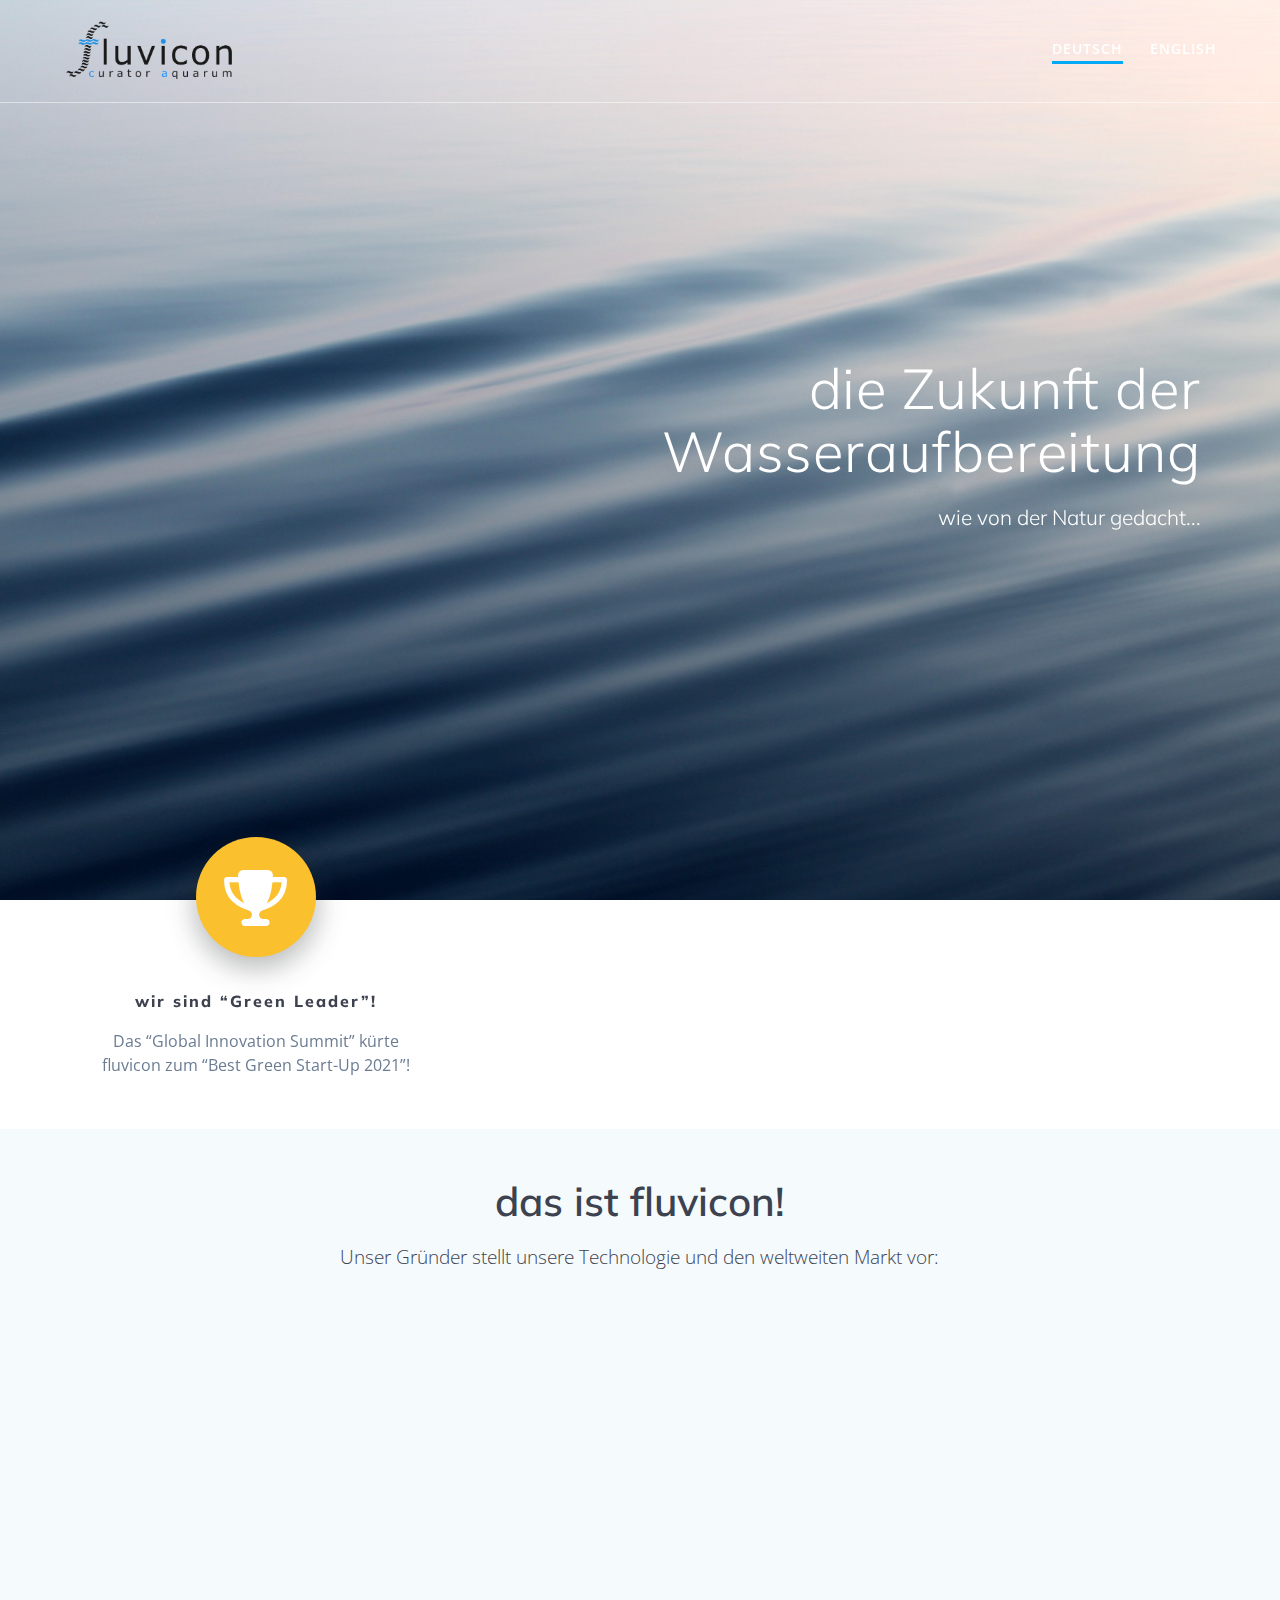
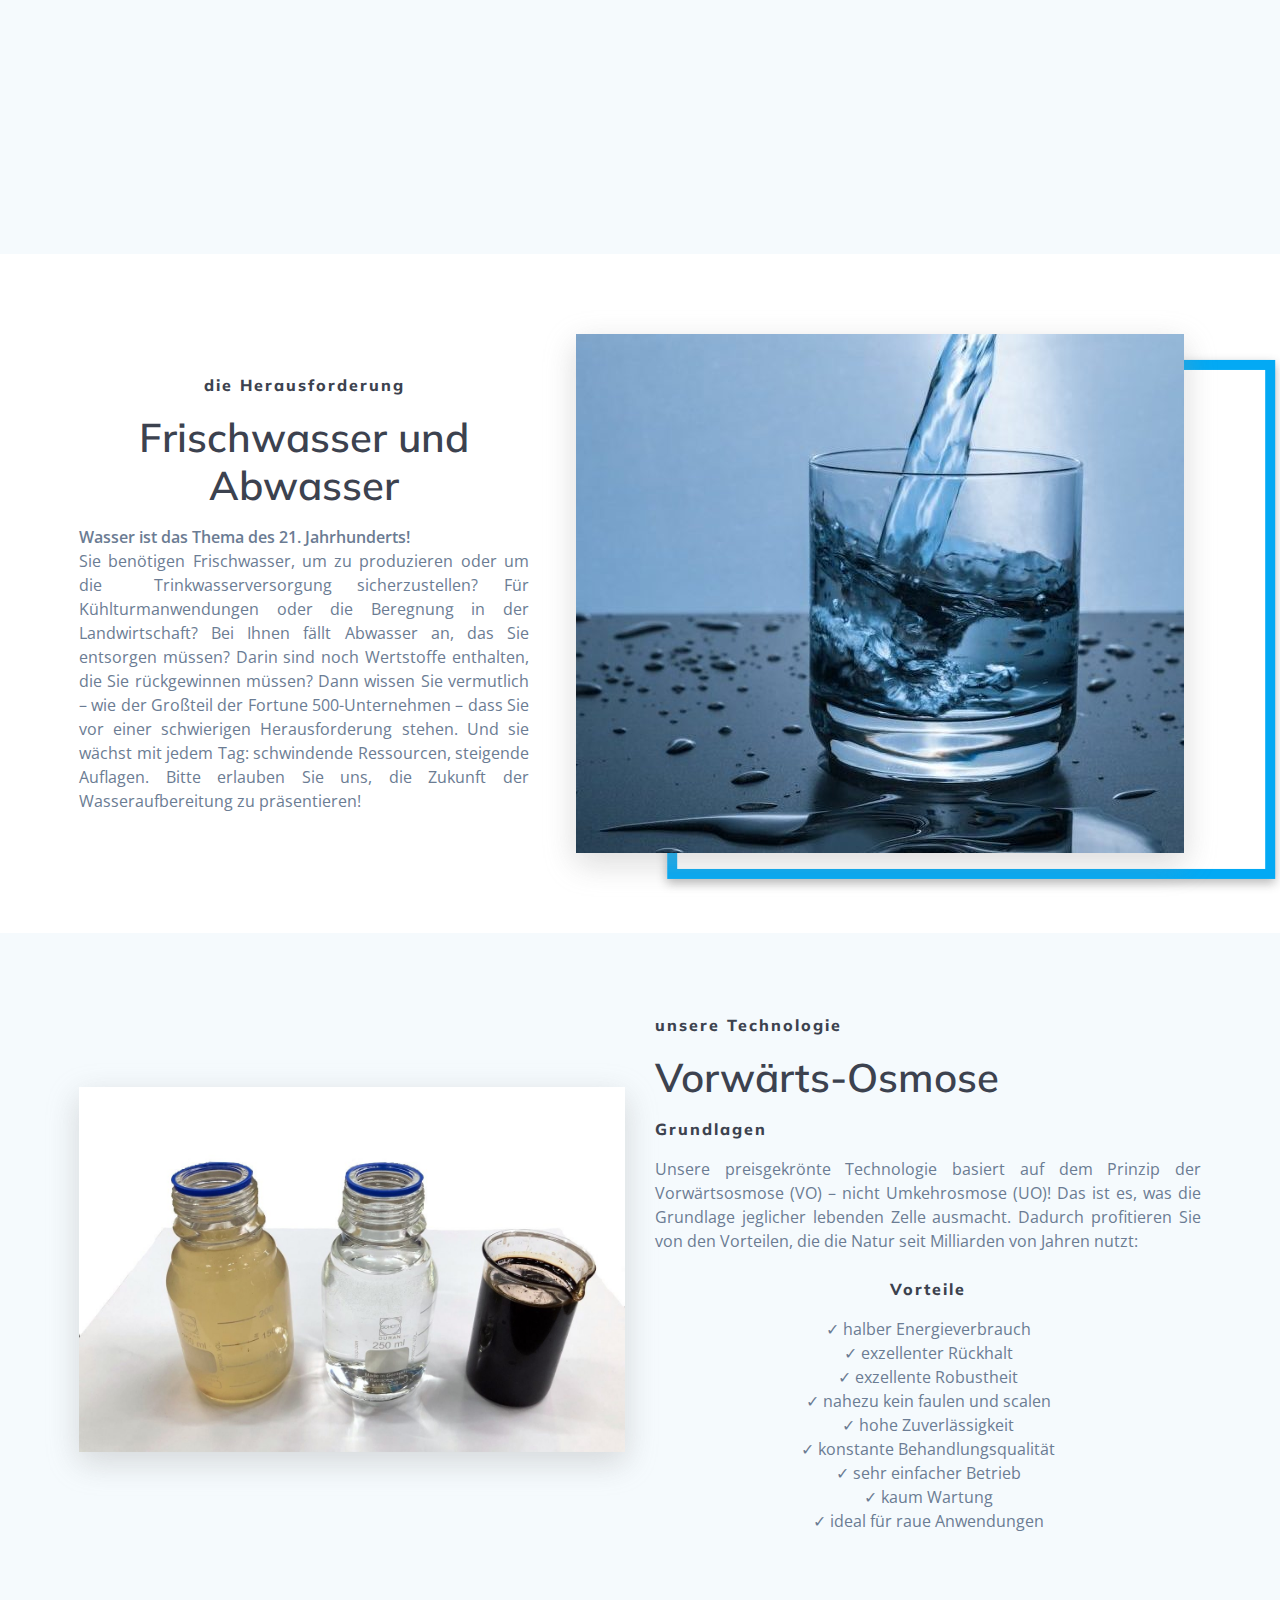
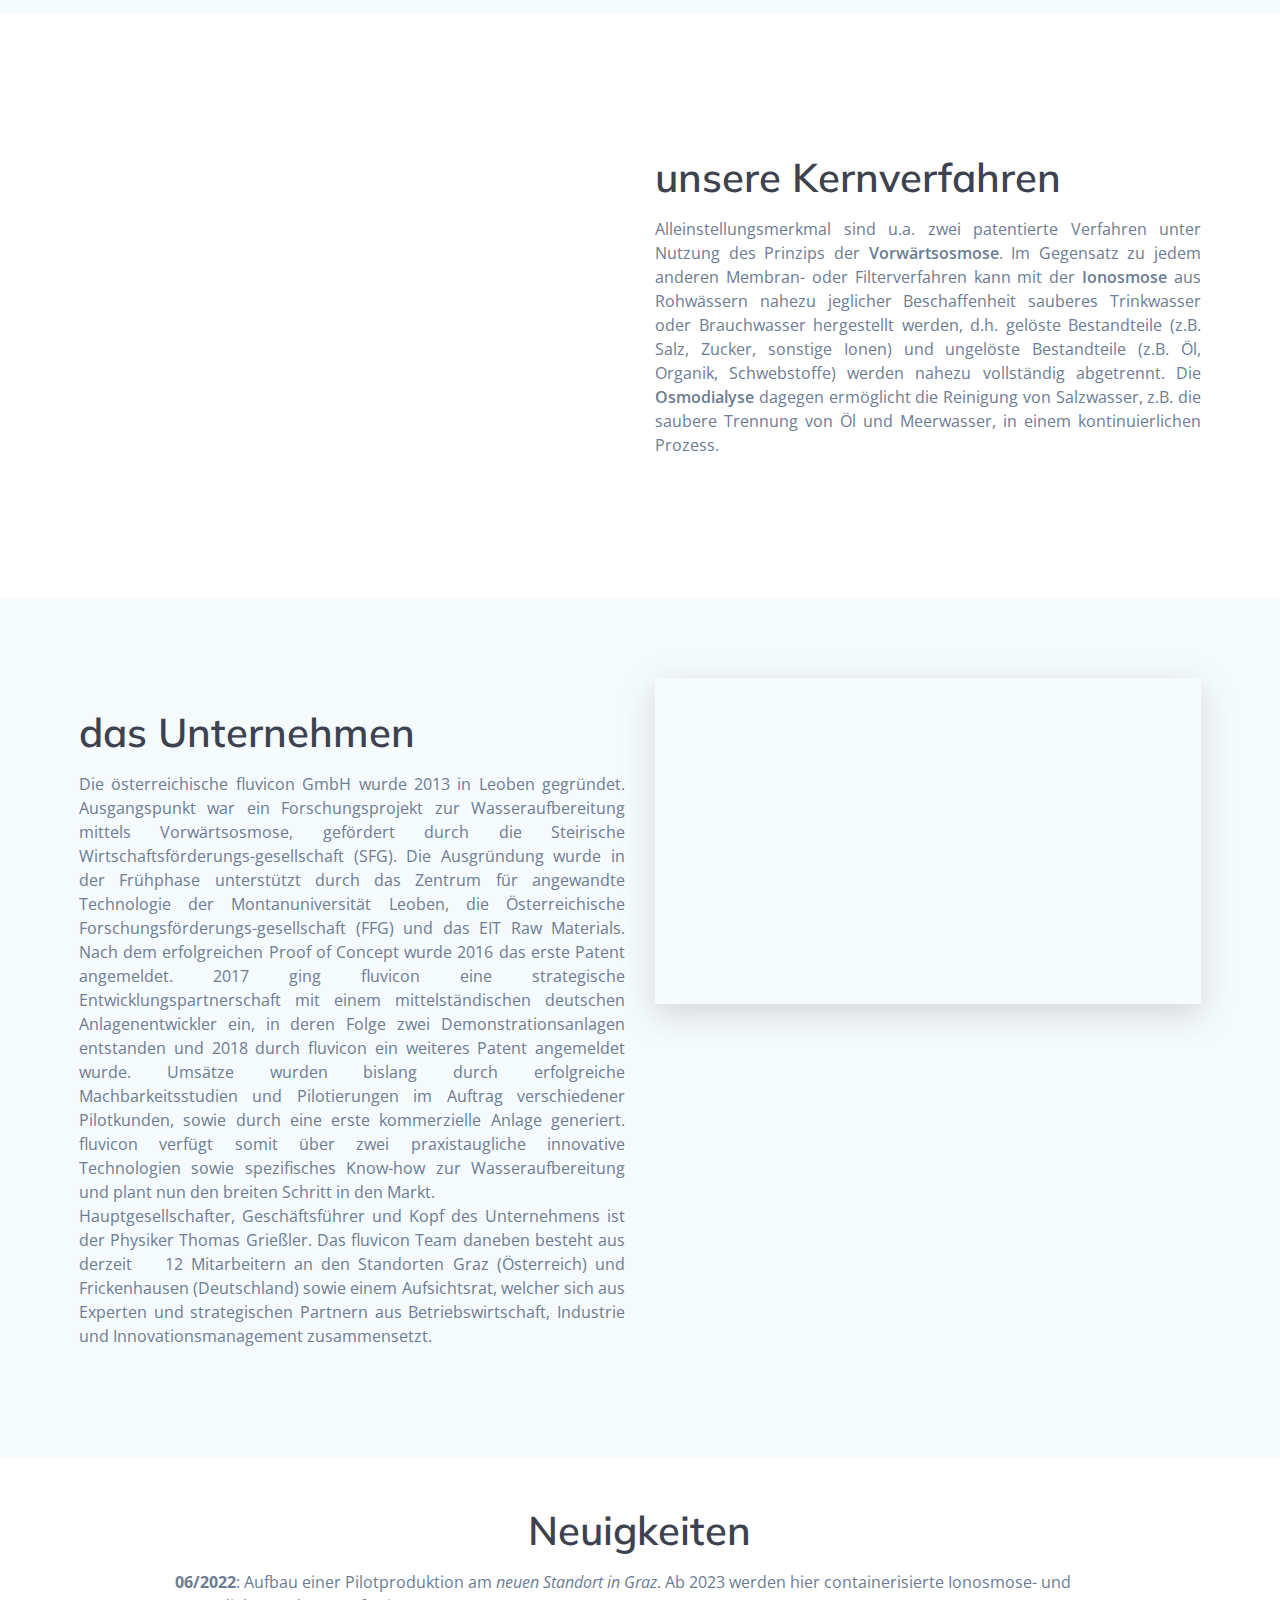
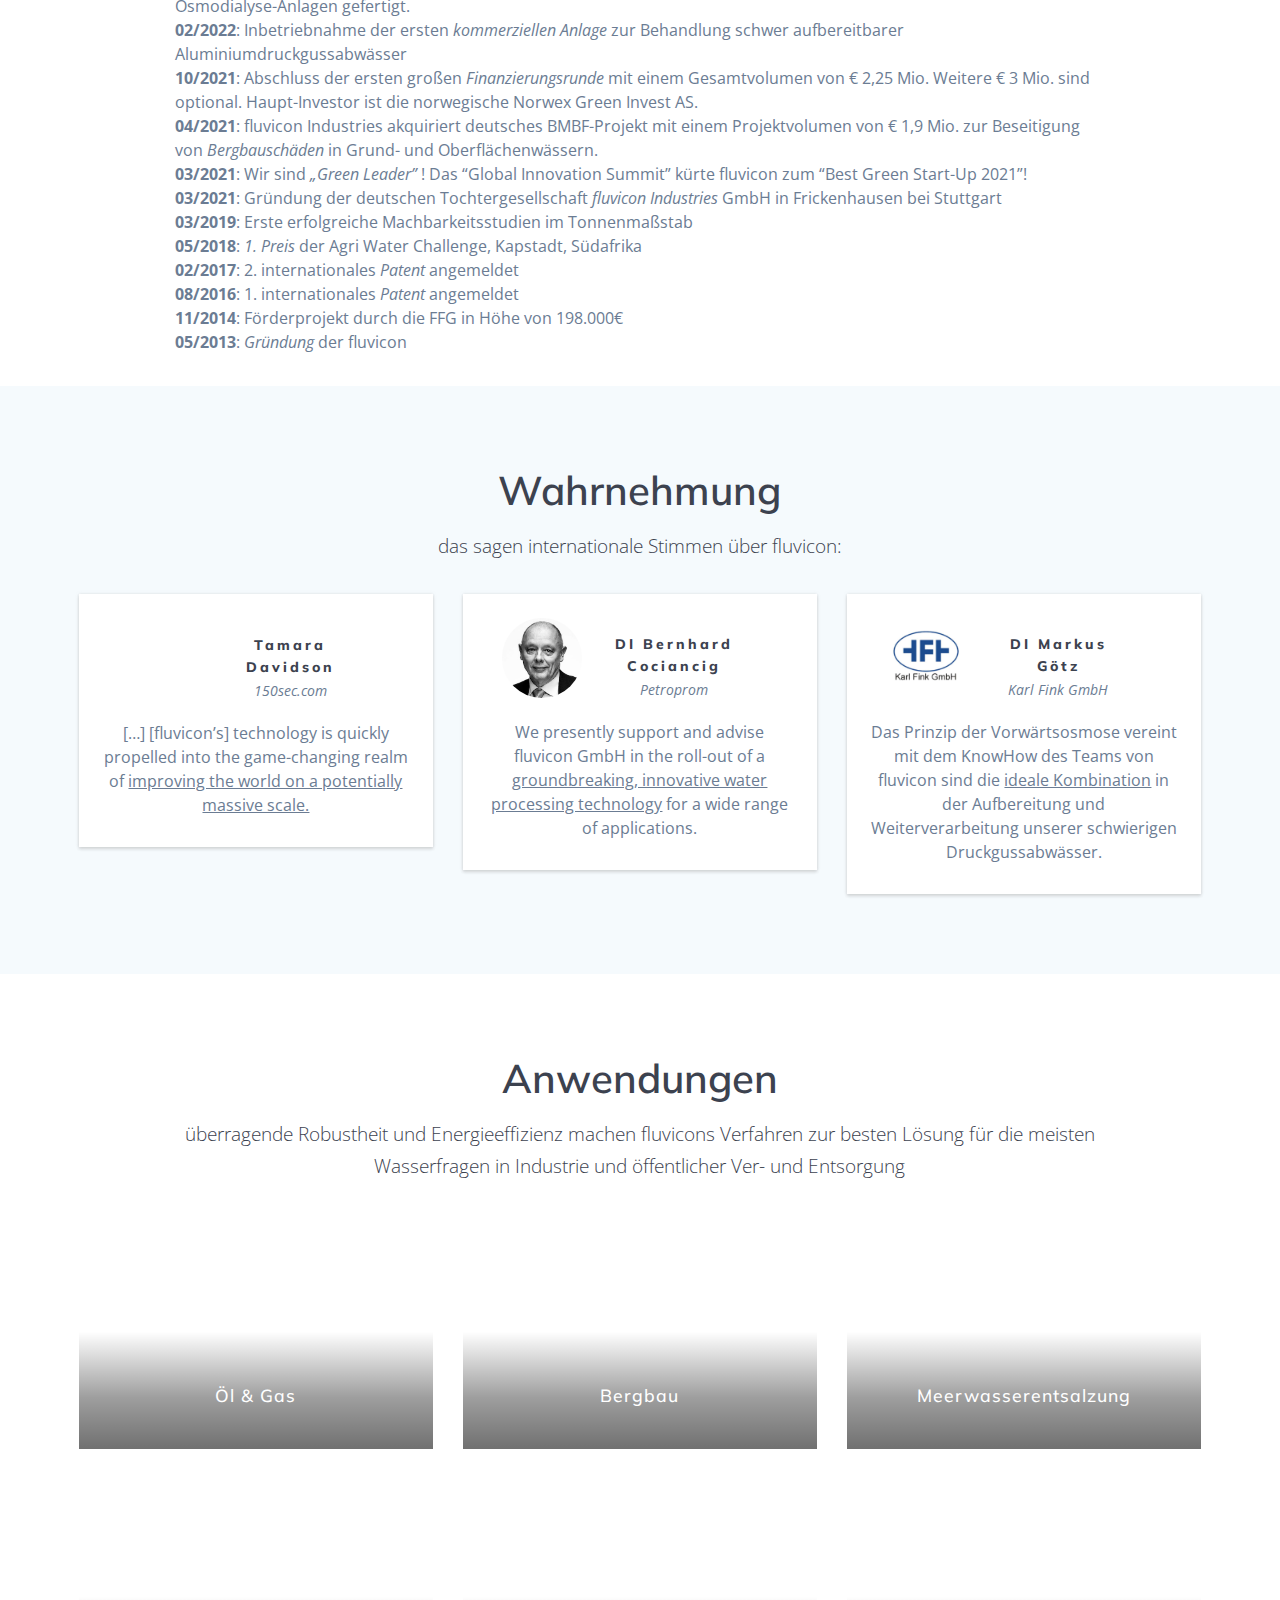
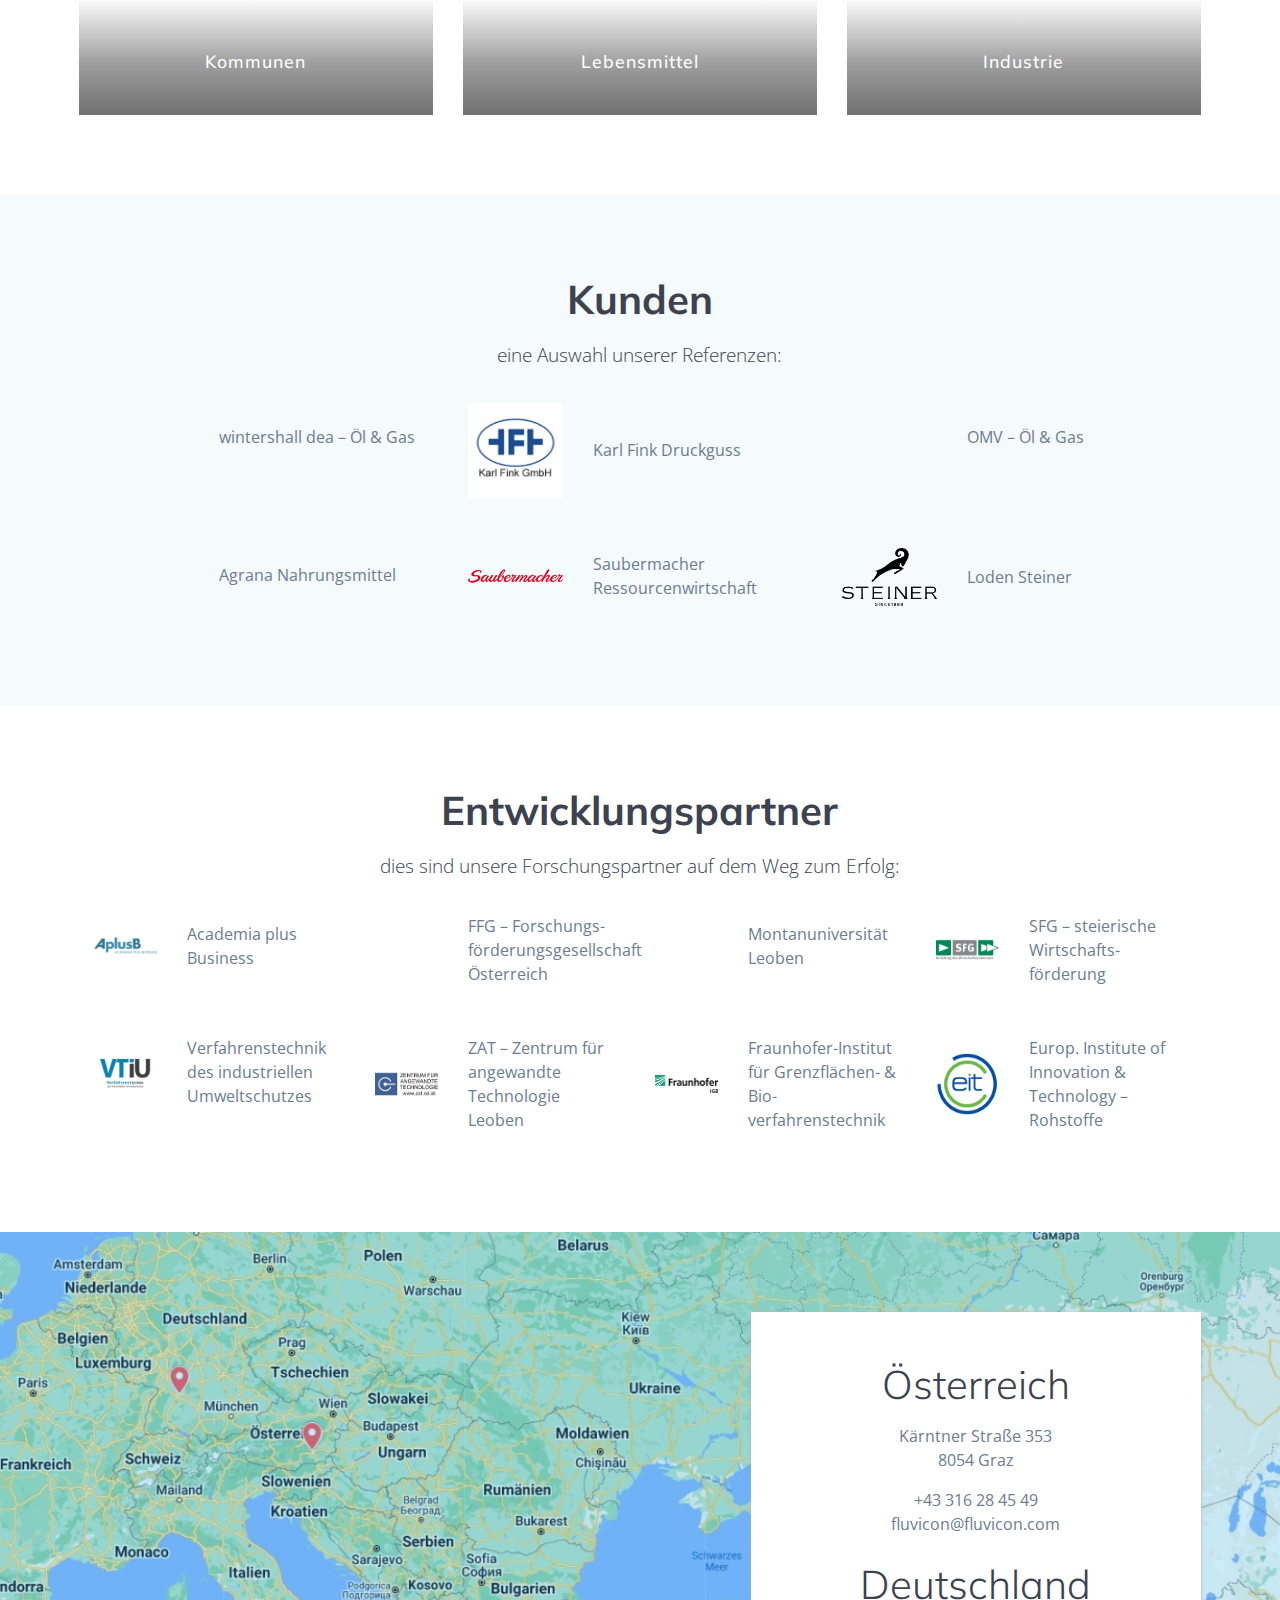
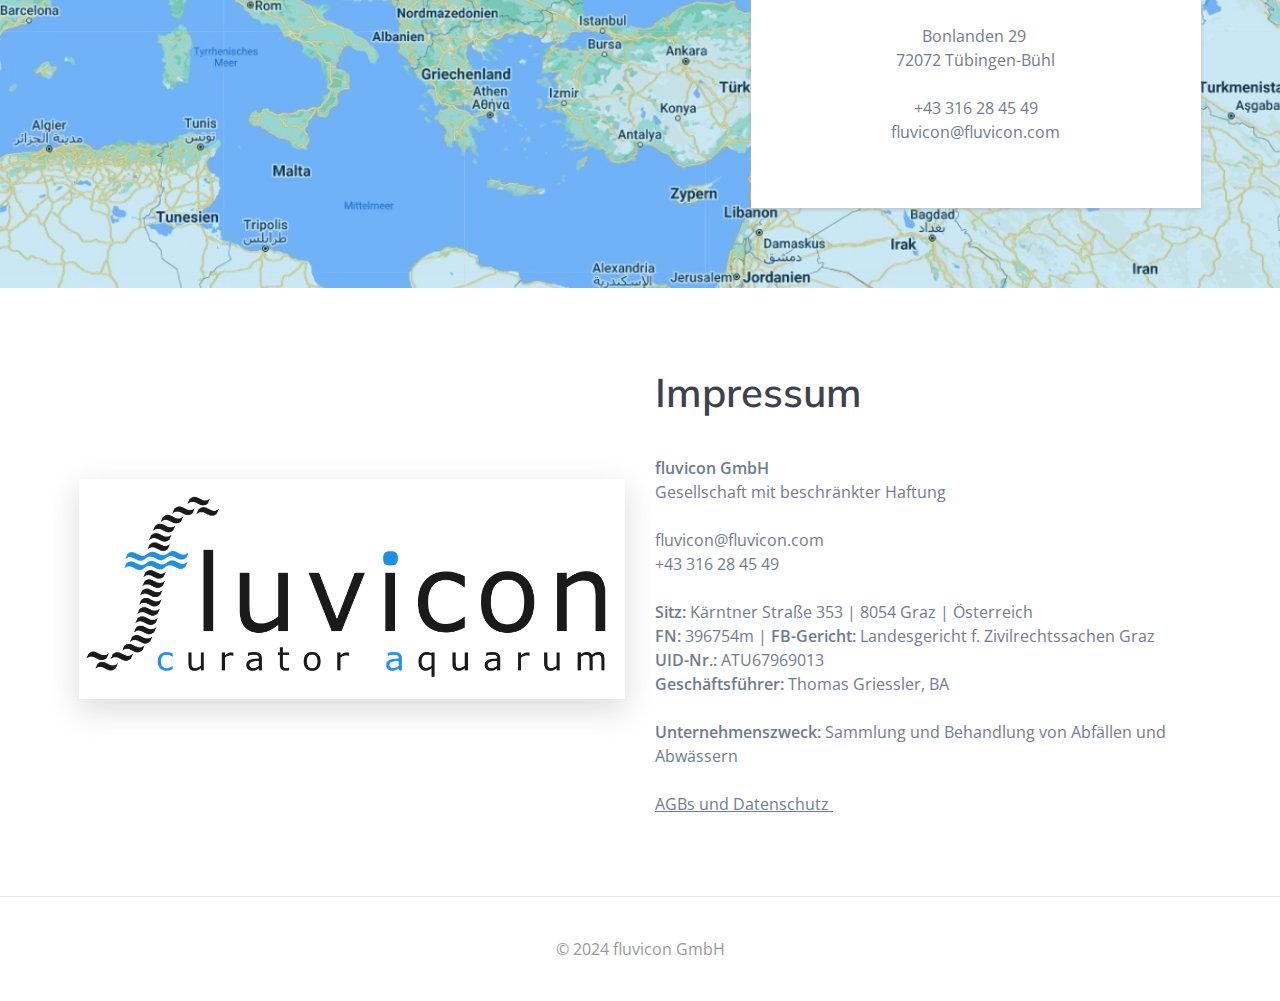
<file: index.html>
<!DOCTYPE html>
<html lang="de" class="has-offscreen" data-lt-installed="true">
    <head>
        <meta charset="UTF-8">
        <meta name="viewport" content="width=device-width, initial-scale=1">
        <!-- <link rel="profile" href="https://gmpg.org/xfn/11"> -->
        <script defer="" src="[data-uri]"></script>
        <title>fluvicon – curator aquarum</title>
        <meta name="robots" content="max-image-preview:large">
        <link rel="dns-prefetch" href="https://fonts.googleapis.com/">
        <!-- <link
            rel="alternate"
            type="application/rss+xml"
            title="fluvicon » Feed"
            href="https://web.archive.org/web/20241115011939/https://fluvicon.com/feed/"
        >
        <link
            rel="alternate"
            type="application/rss+xml"
            title="fluvicon » Kommentar-Feed"
            href="https://web.archive.org/web/20241115011939/https://fluvicon.com/comments/feed/"
        > -->
        <!-- <link
            rel="stylesheet"
            id="companion-bundle-css"
            href="https://fluvicon.com/wp-content/plugins/mesmerize-companion/theme-data/mesmerize/assets/css/companion.bundle.min.css"
            data-href="https://fluvicon.com/wp-content/plugins/mesmerize-companion/theme-data/mesmerize/assets/css/companion.bundle.min.css"
            type="text/css"
            media="all"
        > -->
        <link
            rel="stylesheet"
            id="wp-block-library-css"
            href="/css/style.min.css"
            type="text/css"
            media="all"
        >
        <style id="classic-theme-styles-inline-css" type="text/css">/*! This file is auto-generated */
    .wp-block-button__link{color:#fff;background-color:#32373c;border-radius:9999px;box-shadow:none;text-decoration:none;padding:calc(.667em + 2px) calc(1.333em + 2px);font-size:1.125em}.wp-block-file__button{background:#32373c;color:#fff;text-decoration:none}
        </style>
        <style id="global-styles-inline-css" type="text/css">:root{--wp--preset--aspect-ratio--square: 1;--wp--preset--aspect-ratio--4-3: 4/3;--wp--preset--aspect-ratio--3-4: 3/4;--wp--preset--aspect-ratio--3-2: 3/2;--wp--preset--aspect-ratio--2-3: 2/3;--wp--preset--aspect-ratio--16-9: 16/9;--wp--preset--aspect-ratio--9-16: 9/16;--wp--preset--color--black: #000000;--wp--preset--color--cyan-bluish-gray: #abb8c3;--wp--preset--color--white: #ffffff;--wp--preset--color--pale-pink: #f78da7;--wp--preset--color--vivid-red: #cf2e2e;--wp--preset--color--luminous-vivid-orange: #ff6900;--wp--preset--color--luminous-vivid-amber: #fcb900;--wp--preset--color--light-green-cyan: #7bdcb5;--wp--preset--color--vivid-green-cyan: #00d084;--wp--preset--color--pale-cyan-blue: #8ed1fc;--wp--preset--color--vivid-cyan-blue: #0693e3;--wp--preset--color--vivid-purple: #9b51e0;--wp--preset--gradient--vivid-cyan-blue-to-vivid-purple: linear-gradient(135deg,rgba(6,147,227,1) 0%,rgb(155,81,224) 100%);--wp--preset--gradient--light-green-cyan-to-vivid-green-cyan: linear-gradient(135deg,rgb(122,220,180) 0%,rgb(0,208,130) 100%);--wp--preset--gradient--luminous-vivid-amber-to-luminous-vivid-orange: linear-gradient(135deg,rgba(252,185,0,1) 0%,rgba(255,105,0,1) 100%);--wp--preset--gradient--luminous-vivid-orange-to-vivid-red: linear-gradient(135deg,rgba(255,105,0,1) 0%,rgb(207,46,46) 100%);--wp--preset--gradient--very-light-gray-to-cyan-bluish-gray: linear-gradient(135deg,rgb(238,238,238) 0%,rgb(169,184,195) 100%);--wp--preset--gradient--cool-to-warm-spectrum: linear-gradient(135deg,rgb(74,234,220) 0%,rgb(151,120,209) 20%,rgb(207,42,186) 40%,rgb(238,44,130) 60%,rgb(251,105,98) 80%,rgb(254,248,76) 100%);--wp--preset--gradient--blush-light-purple: linear-gradient(135deg,rgb(255,206,236) 0%,rgb(152,150,240) 100%);--wp--preset--gradient--blush-bordeaux: linear-gradient(135deg,rgb(254,205,165) 0%,rgb(254,45,45) 50%,rgb(107,0,62) 100%);--wp--preset--gradient--luminous-dusk: linear-gradient(135deg,rgb(255,203,112) 0%,rgb(199,81,192) 50%,rgb(65,88,208) 100%);--wp--preset--gradient--pale-ocean: linear-gradient(135deg,rgb(255,245,203) 0%,rgb(182,227,212) 50%,rgb(51,167,181) 100%);--wp--preset--gradient--electric-grass: linear-gradient(135deg,rgb(202,248,128) 0%,rgb(113,206,126) 100%);--wp--preset--gradient--midnight: linear-gradient(135deg,rgb(2,3,129) 0%,rgb(40,116,252) 100%);--wp--preset--font-size--small: 13px;--wp--preset--font-size--medium: 20px;--wp--preset--font-size--large: 36px;--wp--preset--font-size--x-large: 42px;--wp--preset--spacing--20: 0.44rem;--wp--preset--spacing--30: 0.67rem;--wp--preset--spacing--40: 1rem;--wp--preset--spacing--50: 1.5rem;--wp--preset--spacing--60: 2.25rem;--wp--preset--spacing--70: 3.38rem;--wp--preset--spacing--80: 5.06rem;--wp--preset--shadow--natural: 6px 6px 9px rgba(0, 0, 0, 0.2);--wp--preset--shadow--deep: 12px 12px 50px rgba(0, 0, 0, 0.4);--wp--preset--shadow--sharp: 6px 6px 0px rgba(0, 0, 0, 0.2);--wp--preset--shadow--outlined: 6px 6px 0px -3px rgba(255, 255, 255, 1), 6px 6px rgba(0, 0, 0, 1);--wp--preset--shadow--crisp: 6px 6px 0px rgba(0, 0, 0, 1);}:where(.is-layout-flex){gap: 0.5em;}:where(.is-layout-grid){gap: 0.5em;}body .is-layout-flex{display: flex;}.is-layout-flex{flex-wrap: wrap;align-items: center;}.is-layout-flex > :is(*, div){margin: 0;}body .is-layout-grid{display: grid;}.is-layout-grid > :is(*, div){margin: 0;}:where(.wp-block-columns.is-layout-flex){gap: 2em;}:where(.wp-block-columns.is-layout-grid){gap: 2em;}:where(.wp-block-post-template.is-layout-flex){gap: 1.25em;}:where(.wp-block-post-template.is-layout-grid){gap: 1.25em;}.has-black-color{color: var(--wp--preset--color--black) !important;}.has-cyan-bluish-gray-color{color: var(--wp--preset--color--cyan-bluish-gray) !important;}.has-white-color{color: var(--wp--preset--color--white) !important;}.has-pale-pink-color{color: var(--wp--preset--color--pale-pink) !important;}.has-vivid-red-color{color: var(--wp--preset--color--vivid-red) !important;}.has-luminous-vivid-orange-color{color: var(--wp--preset--color--luminous-vivid-orange) !important;}.has-luminous-vivid-amber-color{color: var(--wp--preset--color--luminous-vivid-amber) !important;}.has-light-green-cyan-color{color: var(--wp--preset--color--light-green-cyan) !important;}.has-vivid-green-cyan-color{color: var(--wp--preset--color--vivid-green-cyan) !important;}.has-pale-cyan-blue-color{color: var(--wp--preset--color--pale-cyan-blue) !important;}.has-vivid-cyan-blue-color{color: var(--wp--preset--color--vivid-cyan-blue) !important;}.has-vivid-purple-color{color: var(--wp--preset--color--vivid-purple) !important;}.has-black-background-color{background-color: var(--wp--preset--color--black) !important;}.has-cyan-bluish-gray-background-color{background-color: var(--wp--preset--color--cyan-bluish-gray) !important;}.has-white-background-color{background-color: var(--wp--preset--color--white) !important;}.has-pale-pink-background-color{background-color: var(--wp--preset--color--pale-pink) !important;}.has-vivid-red-background-color{background-color: var(--wp--preset--color--vivid-red) !important;}.has-luminous-vivid-orange-background-color{background-color: var(--wp--preset--color--luminous-vivid-orange) !important;}.has-luminous-vivid-amber-background-color{background-color: var(--wp--preset--color--luminous-vivid-amber) !important;}.has-light-green-cyan-background-color{background-color: var(--wp--preset--color--light-green-cyan) !important;}.has-vivid-green-cyan-background-color{background-color: var(--wp--preset--color--vivid-green-cyan) !important;}.has-pale-cyan-blue-background-color{background-color: var(--wp--preset--color--pale-cyan-blue) !important;}.has-vivid-cyan-blue-background-color{background-color: var(--wp--preset--color--vivid-cyan-blue) !important;}.has-vivid-purple-background-color{background-color: var(--wp--preset--color--vivid-purple) !important;}.has-black-border-color{border-color: var(--wp--preset--color--black) !important;}.has-cyan-bluish-gray-border-color{border-color: var(--wp--preset--color--cyan-bluish-gray) !important;}.has-white-border-color{border-color: var(--wp--preset--color--white) !important;}.has-pale-pink-border-color{border-color: var(--wp--preset--color--pale-pink) !important;}.has-vivid-red-border-color{border-color: var(--wp--preset--color--vivid-red) !important;}.has-luminous-vivid-orange-border-color{border-color: var(--wp--preset--color--luminous-vivid-orange) !important;}.has-luminous-vivid-amber-border-color{border-color: var(--wp--preset--color--luminous-vivid-amber) !important;}.has-light-green-cyan-border-color{border-color: var(--wp--preset--color--light-green-cyan) !important;}.has-vivid-green-cyan-border-color{border-color: var(--wp--preset--color--vivid-green-cyan) !important;}.has-pale-cyan-blue-border-color{border-color: var(--wp--preset--color--pale-cyan-blue) !important;}.has-vivid-cyan-blue-border-color{border-color: var(--wp--preset--color--vivid-cyan-blue) !important;}.has-vivid-purple-border-color{border-color: var(--wp--preset--color--vivid-purple) !important;}.has-vivid-cyan-blue-to-vivid-purple-gradient-background{background: var(--wp--preset--gradient--vivid-cyan-blue-to-vivid-purple) !important;}.has-light-green-cyan-to-vivid-green-cyan-gradient-background{background: var(--wp--preset--gradient--light-green-cyan-to-vivid-green-cyan) !important;}.has-luminous-vivid-amber-to-luminous-vivid-orange-gradient-background{background: var(--wp--preset--gradient--luminous-vivid-amber-to-luminous-vivid-orange) !important;}.has-luminous-vivid-orange-to-vivid-red-gradient-background{background: var(--wp--preset--gradient--luminous-vivid-orange-to-vivid-red) !important;}.has-very-light-gray-to-cyan-bluish-gray-gradient-background{background: var(--wp--preset--gradient--very-light-gray-to-cyan-bluish-gray) !important;}.has-cool-to-warm-spectrum-gradient-background{background: var(--wp--preset--gradient--cool-to-warm-spectrum) !important;}.has-blush-light-purple-gradient-background{background: var(--wp--preset--gradient--blush-light-purple) !important;}.has-blush-bordeaux-gradient-background{background: var(--wp--preset--gradient--blush-bordeaux) !important;}.has-luminous-dusk-gradient-background{background: var(--wp--preset--gradient--luminous-dusk) !important;}.has-pale-ocean-gradient-background{background: var(--wp--preset--gradient--pale-ocean) !important;}.has-electric-grass-gradient-background{background: var(--wp--preset--gradient--electric-grass) !important;}.has-midnight-gradient-background{background: var(--wp--preset--gradient--midnight) !important;}.has-small-font-size{font-size: var(--wp--preset--font-size--small) !important;}.has-medium-font-size{font-size: var(--wp--preset--font-size--medium) !important;}.has-large-font-size{font-size: var(--wp--preset--font-size--large) !important;}.has-x-large-font-size{font-size: var(--wp--preset--font-size--x-large) !important;}
    :where(.wp-block-post-template.is-layout-flex){gap: 1.25em;}:where(.wp-block-post-template.is-layout-grid){gap: 1.25em;}
    :where(.wp-block-columns.is-layout-flex){gap: 2em;}:where(.wp-block-columns.is-layout-grid){gap: 2em;}
    :root :where(.wp-block-pullquote){font-size: 1.5em;line-height: 1.6;}
        </style>
        <!-- <link
            rel="stylesheet"
            id="wpa-css-css"
            href="https://fluvicon.com/wp-content/cache/autoptimize/css/autoptimize_single_a0b823f7ab1f0a3a563fb10c3664d2a6.css"
            type="text/css"
            media="all"
        > -->
        <link
            rel="stylesheet"
            id="mesmerize-style-css"
            href="/css/memerize.style.min.css"
            type="text/css"
            media="all"
        >
        <style id="mesmerize-style-inline-css" type="text/css">img.logo.dark, img.custom-logo{width:auto;max-height:70px !important;}
    /** cached kirki style */.footer .footer-content{background-color:#fff;}.footer p, .footer{color:#989898;}body{font-family:"Open Sans", Helvetica, Arial, sans-serif;color:#6B7C93;}body h1{font-family:Muli, Helvetica, Arial, sans-serif;font-weight:600;font-size:2.625rem;line-height:4rem;letter-spacing:normal;color:#3C424F;}body h2{font-family:Muli, Helvetica, Arial, sans-serif;font-weight:600;font-size:2.188rem;line-height:3rem;letter-spacing:normal;text-transform:none;color:#3C424F;}body h3{font-family:Muli, Helvetica, Arial, sans-serif;font-weight:600;font-size:1.313rem;line-height:2.25rem;letter-spacing:normal;text-transform:none;color:#3C424F;}body h4{font-family:Muli, Helvetica, Arial, sans-serif;font-weight:600;font-size:0.963rem;line-height:1.75rem;letter-spacing:0.0625rem;text-transform:none;color:#3C424F;}body h5{font-family:Muli, Helvetica, Arial, sans-serif;font-weight:800;font-size:0.875rem;line-height:1.5rem;letter-spacing:2px;text-transform:none;color:#3C424F;}body h6{font-family:Muli, Helvetica, Arial, sans-serif;font-weight:800;font-size:0.766rem;line-height:1.375rem;letter-spacing:0.1875rem;color:#3C424F;}.header.color-overlay:after{filter:invert(0%) ;}.header-homepage p.header-subtitle2{margin-top:0;margin-bottom:20px;font-family:Roboto, Helvetica, Arial, sans-serif;font-weight:300;font-size:1.4em;line-height:130%;letter-spacing:0px;text-transform:none;color:#ffffff;background:rgba(0,0,0,0);padding-top:0px;padding-bottom:0px;padding-left:0px;padding-right:0px;-webkit-border-radius:0px;-moz-border-radius:0px;border-radius:0px;}.header-homepage h1.hero-title{font-family:Muli, Helvetica, Arial, sans-serif;font-weight:300;font-style:normal;font-size:2.5em;line-height:114%;letter-spacing:0.9px;text-transform:none;color:#FFFFFF;}.header-homepage .hero-title{margin-top:0;margin-bottom:20px;background:rgba(0,0,0,0);padding-top:0px;padding-bottom:0px;padding-left:0px;padding-right:0px;-webkit-border-radius:0px;-moz-border-radius:0px;border-radius:0px;}.header-homepage p.header-subtitle{margin-top:0;margin-bottom:20px;font-family:Muli, Helvetica, Arial, sans-serif;font-weight:300;font-size:1.3em;line-height:130%;letter-spacing:0px;text-transform:none;color:#ffffff;background:rgba(0,0,0,0);padding-top:0px;padding-bottom:0px;padding-left:0px;padding-right:0px;-webkit-border-radius:0px;-moz-border-radius:0px;border-radius:0px;}.header-buttons-wrapper{background:rgba(0,0,0,0);padding-top:0px;padding-bottom:0px;padding-left:0px;padding-right:0px;-webkit-border-radius:0px;-moz-border-radius:0px;border-radius:0px;}.header-homepage .header-description-row{padding-top:10%;padding-bottom:10%;}.inner-header-description{padding-top:0%;padding-bottom:0%;}.inner-header-description .header-subtitle{font-family:Muli, Helvetica, Arial, sans-serif;font-weight:300;font-style:normal;font-size:1.3em;line-height:130%;letter-spacing:0px;text-transform:none;color:#ffffff;}.inner-header-description h1.hero-title{font-family:Muli, Helvetica, Arial, sans-serif;font-weight:300;font-style:normal;font-size:0em;line-height:0%;letter-spacing:0.9px;text-transform:none;color:#FFFFFF;}.header-top-bar .header-top-bar-area.area-left span{color:#FFFFFF;}.header-top-bar .header-top-bar-area.area-left i.fa{color:#999;}.header-top-bar .header-top-bar-area.area-left .top-bar-social-icons i{color:#fff;}.header-top-bar .header-top-bar-area.area-left .top-bar-social-icons i:hover{color:#fff;}.header-top-bar .header-top-bar-area.area-left .top-bar-menu > li > a{color:#fff;}.header-top-bar .header-top-bar-area.area-left .top-bar-menu > li > a:hover{color:#fff!important;}.header-top-bar .header-top-bar-area.area-left .top-bar-menu > li > a:visited{color:#fff;}.header-top-bar .header-top-bar-area.area-left span.top-bar-text{color:#fff;}.header-top-bar .header-top-bar-area.area-right span{color:#FFFFFF;}.header-top-bar .header-top-bar-area.area-right i.fa{color:#999;}.header-top-bar .header-top-bar-area.area-right .top-bar-social-icons i{color:#fff;}.header-top-bar .header-top-bar-area.area-right .top-bar-social-icons i:hover{color:#fff;}.header-top-bar .header-top-bar-area.area-right .top-bar-menu > li > a{color:#fff;}.header-top-bar .header-top-bar-area.area-right .top-bar-menu > li > a:hover{color:#fff!important;}.header-top-bar .header-top-bar-area.area-right .top-bar-menu > li > a:visited{color:#fff;}.header-top-bar .header-top-bar-area.area-right span.top-bar-text{color:#fff;}.mesmerize-front-page .navigation-bar.bordered{border-bottom-color:rgba(255, 255, 255, 0.5);border-bottom-width:1px;border-bottom-style:solid;}.mesmerize-inner-page .navigation-bar.bordered{border-bottom-color:rgba(255, 255, 255, 0.5);border-bottom-width:1px;border-bottom-style:solid;}.mesmerize-inner-page .fixto-fixed .main_menu_col, .mesmerize-inner-page .fixto-fixed .main-menu{justify-content:flex-end!important;}.mesmerize-inner-page .navigation-bar.fixto-fixed{background-color:rgba(255, 255, 255, 1)!important;}.mesmerize-inner-page #main_menu > li > a{font-family:"Open Sans", Helvetica, Arial, sans-serif;font-weight:600;font-style:normal;font-size:14px;line-height:160%;letter-spacing:1px;text-transform:uppercase;}.mesmerize-front-page .fixto-fixed .main_menu_col, .mesmerize-front-page .fixto-fixed .main-menu{justify-content:flex-end!important;}.mesmerize-front-page .navigation-bar.fixto-fixed{background-color:rgba(255, 255, 255, 1)!important;}.mesmerize-front-page #main_menu > li > a{font-family:"Open Sans", Helvetica, Arial, sans-serif;font-weight:600;font-style:normal;font-size:14px;line-height:160%;letter-spacing:1px;text-transform:uppercase;}.mesmerize-front-page #main_menu > li li > a{font-family:"Open Sans", Helvetica, Arial, sans-serif;font-weight:600;font-style:normal;font-size:0.875rem;line-height:120%;letter-spacing:0px;text-transform:none;}.mesmerize-front-page .header-nav-area .social-icons a{color:#FFFFFF!important;}.mesmerize-front-page .fixto-fixed .header-nav-area .social-icons a{color:#000000!important;}.mesmerize-front-page  .nav-search.widget_search *{color:#FFFFFF;}.mesmerize-front-page  .nav-search.widget_search input{border-color:#FFFFFF;}.mesmerize-front-page  .nav-search.widget_search input::-webkit-input-placeholder{color:#FFFFFF;}.mesmerize-front-page  .nav-search.widget_search input:-ms-input-placeholder{color:#FFFFFF;}.mesmerize-front-page  .nav-search.widget_search input:-moz-placeholder{color:#FFFFFF;}.mesmerize-front-page .fixto-fixed  .nav-search.widget_search *{color:#000000;}.mesmerize-front-page .fixto-fixed  .nav-search.widget_search input{border-color:#000000;}.mesmerize-front-page .fixto-fixed  .nav-search.widget_search input::-webkit-input-placeholder{color:#000000;}.mesmerize-front-page .fixto-fixed  .nav-search.widget_search input:-ms-input-placeholder{color:#000000;}.mesmerize-front-page .fixto-fixed  .nav-search.widget_search input:-moz-placeholder{color:#000000;}.mesmerize-inner-page .inner_header-nav-area .social-icons a{color:#FFFFFF!important;}.mesmerize-inner-page .fixto-fixed .inner_header-nav-area .social-icons a{color:#000000!important;}.mesmerize-inner-page .nav-search.widget_search *{color:#FFFFFF;}.mesmerize-inner-page .nav-search.widget_search input{border-color:#FFFFFF;}.mesmerize-inner-page .nav-search.widget_search input::-webkit-input-placeholder{color:#FFFFFF;}.mesmerize-inner-page .nav-search.widget_search input:-ms-input-placeholder{color:#FFFFFF;}.mesmerize-inner-page .nav-search.widget_search input:-moz-placeholder{color:#FFFFFF;}.mesmerize-inner-page .fixto-fixed .nav-search.widget_search *{color:#000000;}.mesmerize-inner-page .fixto-fixed .nav-search.widget_search input{border-color:#000000;}.mesmerize-inner-page .fixto-fixed .nav-search.widget_search input::-webkit-input-placeholder{color:#000000;}.mesmerize-inner-page .fixto-fixed .nav-search.widget_search input:-ms-input-placeholder{color:#000000;}.mesmerize-inner-page .fixto-fixed .nav-search.widget_search input:-moz-placeholder{color:#000000;}[data-component="offcanvas"] i.fa{color:#fff!important;}[data-component="offcanvas"] .bubble{background-color:#fff!important;}.fixto-fixed [data-component="offcanvas"] i.fa{color:#000000!important;}.fixto-fixed [data-component="offcanvas"] .bubble{background-color:#000000!important;}#offcanvas-wrapper{background-color:#222B34!important;}html.has-offscreen body:after{background-color:rgba(34, 43, 52, 0.7)!important;}#offcanvas-wrapper *:not(.arrow){color:#ffffff!important;}#offcanvas_menu li.open, #offcanvas_menu li.current-menu-item, #offcanvas_menu li.current-menu-item > a, #offcanvas_menu li.current_page_item, #offcanvas_menu li.current_page_item > a{background-color:#FFFFFF;}#offcanvas_menu li.open > a, #offcanvas_menu li.open > a > i, #offcanvas_menu li.current-menu-item > a, #offcanvas_menu li.current_page_item > a{color:#2395F6!important;}#offcanvas_menu li.open > a, #offcanvas_menu li.current-menu-item > a, #offcanvas_menu li.current_page_item > a{border-left-color:#2395F6!important;}#offcanvas_menu li > ul{background-color:#686B77;}#offcanvas_menu li > a{font-family:"Open Sans", Helvetica, Arial, sans-serif;font-weight:400;font-size:0.875rem;line-height:100%;letter-spacing:0px;text-transform:none;}.navigation-bar.homepage:not(.coloured-nav) a.text-logo,.navigation-bar.homepage:not(.coloured-nav) #main_menu li.logo > a.text-logo,.navigation-bar.homepage:not(.coloured-nav) #main_menu li.logo > a.text-logo:hover{color:#fff;font-family:inherit;font-weight:600;font-size:1.6rem;line-height:100%;letter-spacing:0px;text-transform:uppercase;}.navigation-bar.homepage.fixto-fixed a.text-logo,.navigation-bar.homepage.fixto-fixed .dark-logo a.text-logo{color:#4a4a4a!important;}.navigation-bar:not(.homepage) a.text-logo,.navigation-bar:not(.homepage) #main_menu li.logo > a.text-logo,.navigation-bar:not(.homepage) #main_menu li.logo > a.text-logo:hover,.navigation-bar:not(.homepage) a.text-logo,.navigation-bar:not(.homepage) #main_menu li.logo > a.text-logo,.navigation-bar:not(.homepage) #main_menu li.logo > a.text-logo:hover{color:#fff;font-family:inherit;font-weight:600;font-size:1.6rem;line-height:100%;letter-spacing:0px;text-transform:uppercase;}.navigation-bar.fixto-fixed:not(.homepage) a.text-logo,.navigation-bar.fixto-fixed:not(.homepage) .dark-logo a.text-logo, .navigation-bar.alternate:not(.homepage) a.text-logo, .navigation-bar.alternate:not(.homepage) .dark-logo a.text-logo{color:#4a4a4a!important;}.slide-progress{background:rgba(3, 169, 244, 0.5);height:5px;}.header-slider-navigation.separated .owl-nav .owl-next,.header-slider-navigation.separated .owl-nav .owl-prev{margin-left:40px;margin-right:40px;}.header-slider-navigation .owl-nav .owl-next,.header-slider-navigation .owl-nav .owl-prev{padding:0px;background:rgba(0, 0, 0, 0);}.header-slider-navigation .owl-nav .owl-next i,.header-slider-navigation .owl-nav .owl-prev i{font-size:50px;width:50px;height:50px;color:#ffffff;}.header-slider-navigation .owl-nav .owl-next:hover,.header-slider-navigation .owl-nav .owl-prev:hover{background:rgba(0, 0, 0, 0);}.header-slider-navigation .owl-dots{margin-bottom:0px;margin-top:0px;}.header-slider-navigation .owl-dots .owl-dot span{background:rgba(255,255,255,0.3);}.header-slider-navigation .owl-dots .owl-dot.active span,.header-slider-navigation .owl-dots .owl-dot:hover span{background:#ffffff;}.header-slider-navigation .owl-dots .owl-dot{margin:0px 7px;}@media (min-width: 767px){.footer .footer-content{padding-top:40px;padding-bottom:40px;}}@media (max-width: 1023px){body{font-size:calc( 16px * 0.875 );}}@media (min-width: 1024px){body{font-size:16px;}}@media only screen and (min-width: 768px){body h1{font-size:3rem;}body h2{font-size:2.5rem;}body h3{font-size:1.5rem;}body h4{font-size:1.1rem;}body h5{font-size:1rem;}body h6{font-size:0.875rem;}.header-homepage p.header-subtitle2{font-size:1.4em;}.header-homepage h1.hero-title{font-size:3.5rem;}.header-homepage p.header-subtitle{font-size:1.3em;}.header-content .align-holder{width:85%!important;}.inner-header-description{text-align:center!important;}.inner-header-description .header-subtitle{font-size:1.3em;}.inner-header-description h1.hero-title{font-size:0em;}}@media screen and (min-width: 768px){.header-homepage{background-position:right bottom;}.header{background-position:left top;}}@media screen and (max-width:767px){.header-homepage .header-description-row{padding-top:10%;padding-bottom:10%;}}
        </style>
        <link
            rel="stylesheet"
            id="mesmerize-fonts-css"
            href="https://fonts.googleapis.com/css?family=Open+Sans%3A300%2C400%2C600%2C700%7CMuli%3A300%2C300italic%2C400%2C400italic%2C600%2C600italic%2C700%2C700italic%2C900%2C900italic%7CPlayfair+Display%3A400%2C400italic%2C700%2C700italic&amp;subset=latin%2Clatin-ext&amp;display=swap"
            data-href="https://fonts.googleapis.com/css?family=Open+Sans%3A300%2C400%2C600%2C700%7CMuli%3A300%2C300italic%2C400%2C400italic%2C600%2C600italic%2C700%2C700italic%2C900%2C900italic%7CPlayfair+Display%3A400%2C400italic%2C700%2C700italic&amp;subset=latin%2Clatin-ext&amp;display=swap"
            type="text/css"
            media="all"
        >
        <link href="/fontawesome/css/fontawesome.css" rel="stylesheet" />
        <link href="/fontawesome/css/solid.css" rel="stylesheet" />
        <link
            rel="stylesheet"
            id="mesmerize-style-bundle-css"
            href="/css/theme.bundle.min.css"
            type="text/css"
            media="all"
        >
        <script
            defer=""
            type="text/javascript"
            src="/js/jquery.min.js"
            id="jquery-core-js"
        ></script>
        <script
            defer=""
            type="text/javascript"
            src="/js/jquery-migrate.min.js"
            id="jquery-migrate-js"
        ></script>
        <script defer="" id="jquery-js-after" src="[data-uri]"></script>
        <!-- <link rel="https://api.w.org/" href="https://fluvicon.com/wp-json/">
        <link
            rel="alternate"
            title="JSON"
            type="application/json"
            href="https://web.archive.org/web/20241115011939/https://fluvicon.com/wp-json/wp/v2/pages/36"
        >
        <link
            rel="EditURI"
            type="application/rsd+xml"
            title="RSD"
            href="https://fluvicon.com/xmlrpc.php?rsd"
        >
        <meta name="generator" content="WordPress 6.7">
        <link rel="canonical" href="https://web.archive.org/web/20241115011939/https://fluvicon.com/">
        <link rel="shortlink" href="https://web.archive.org/web/20241115011939/https://fluvicon.com/">
        <link
            rel="alternate"
            title="oEmbed (JSON)"
            type="application/json+oembed"
            href="https://web.archive.org/web/20241115011939/https://fluvicon.com/wp-json/oembed/1.0/embed?url=https%3A%2F%2Ffluvicon.com%2F"
        >
        <link
            rel="alternate"
            title="oEmbed (XML)"
            type="text/xml+oembed"
            href="https://web.archive.org/web/20241115011939/https://fluvicon.com/wp-json/oembed/1.0/embed?url=https%3A%2F%2Ffluvicon.com%2F&amp;format=xml"
        > -->
        <style data-name="header-overlap-with">@media screen and (min-width: 768px) {
                .mesmerize-front-page.overlap-first-section:not(.mesmerize-front-page-with-slider) .header-homepage {
                    padding-bottom: 95px;
                }
    
                .mesmerize-front-page.overlap-first-section:not(.mesmerize-front-page-with-slider) .page-content div[data-overlap]:first-of-type > div:not([class*="section-separator"]) {
                    margin-top: -95px;
                }
            }
        </style>
        <style type="text/css" data-name="custom-mobile-image-position">@media screen and (max-width: 767px) {
                /*Custom mobile position*/
            .header-homepage {
                background-position: 0% 0px;
            }
            }
        </style>
        <script defer="" src="[data-uri]"></script>
        <style data-prefix="header" data-name="menu-variant-style">/** cached menu style */.mesmerize-front-page ul.dropdown-menu > li {  color: #fff; } .mesmerize-front-page .fixto-fixed ul.dropdown-menu > li {  color: #000; }  .mesmerize-front-page ul.dropdown-menu.active-line-bottom > li > a, .mesmerize-front-page ul.dropdown-menu.active-line-bottom > li > a, ul.dropdown-menu.default > li > a, .mesmerize-front-page ul.dropdown-menu.default > li > a {   border-bottom: 3px solid transparent; } .mesmerize-front-page ul.dropdown-menu.active-line-bottom > .current_page_item > a, .mesmerize-front-page ul.dropdown-menu.active-line-bottom > .current-menu-item > a, ul.dropdown-menu.default > .current_page_item > a, .mesmerize-front-page ul.dropdown-menu.default > .current-menu-item > a {  border-bottom-color: #03a9f4; } .mesmerize-front-page ul.dropdown-menu.active-line-bottom > li:not(.current-menu-item):not(.current_page_item):hover > a, .mesmerize-front-page ul.dropdown-menu.active-line-bottom > li:not(.current-menu-item):not(.current_page_item).hover > a, ul.dropdown-menu.default > li:not(.current-menu-item):not(.current_page_item):hover > a, .mesmerize-front-page ul.dropdown-menu.default > li:not(.current-menu-item):not(.current_page_item).hover > a {  color: #03a9f4; } .mesmerize-front-page .fixto-fixed ul.dropdown-menu.active-line-bottom > .current_page_item > a, .mesmerize-front-page .fixto-fixed ul.dropdown-menu.active-line-bottom > .current-menu-item > a, .mesmerize-front-page .fixto-fixed ul.dropdown-menu.default > .current_page_item > a, .mesmerize-front-page .fixto-fixed ul.dropdown-menu.default > .current-menu-item > a {  border-bottom-color: #03a9f4; } .mesmerize-front-page .fixto-fixed ul.dropdown-menu.active-line-bottom > li:not(.current-menu-item):not(.current_page_item):hover > a, .mesmerize-front-page .fixto-fixed ul.dropdown-menu.active-line-bottom > li:not(.current-menu-item):not(.current_page_item).hover > a, .mesmerize-front-page .fixto-fixed ul.dropdown-menu.default > li:not(.current-menu-item):not(.current_page_item):hover > a, .mesmerize-front-page .fixto-fixed ul.dropdown-menu.default > li:not(.current-menu-item):not(.current_page_item).hover > a {  color: #03a9f4; }  .mesmerize-front-page ul.dropdown-menu.active-line-bottom > .current_page_item > a, .mesmerize-front-page ul.dropdown-menu.active-line-bottom > .current-menu-item > a {  color: #fff; } .mesmerize-front-page .fixto-fixed ul.dropdown-menu.active-line-bottom > .current_page_item > a, .mesmerize-front-page .fixto-fixed ul.dropdown-menu.active-line-bottom > .current-menu-item > a {  color: #000; } .mesmerize-front-page ul.dropdown-menu ul {  background-color: #fff; }  .mesmerize-front-page ul.dropdown-menu ul li {  color: #6b7c93; } .mesmerize-front-page ul.dropdown-menu ul li.hover, .mesmerize-front-page ul.dropdown-menu ul li:hover {  background-color: #f8f8f8;  color: #000; }</style>
        <style data-name="menu-align">.mesmerize-front-page .main-menu, .mesmerize-front-page .main_menu_col {justify-content:flex-end;}</style>
        <style type="text/css" id="custom-background-css">body.custom-background { background-image: url("/img/water-919061_1920.jpeg"); background-position: left top; background-size: cover; background-repeat: no-repeat; background-attachment: fixed; }</style>
        <link rel="icon" href="/img/cropped-Logo-nur-f-transparent-32x32.png" sizes="32x32">
        <link rel="icon" href="/img/cropped-Logo-nur-f-transparent-192x192.png" sizes="192x192">
        <link rel="apple-touch-icon" href="/img/cropped-Logo-nur-f-transparent-180x180.png">
        <meta name="msapplication-TileImage" content="cropped-Logo-nur-f-transparent-270x270.png">
        <style id="page-content-custom-styles">[data-id=contact--1][data-section-ov]:before{
        background-color:rgba(3, 169, 244, 0.2);
    
    }[data-id="overlappable--1"]{
        padding-top:0px;
        padding-bottom:20px;
    
    }[data-id="content--6"]{
        padding-top:0px;
        padding-bottom:0px;
    
    }[data-id="content--1"]{
        padding-top:0px;
        padding-bottom:80px;
    
    }[data-id="about--2"] .overlay-box .overlay-box-offset{
        transform:translate(15%, 5%);
        width:100%;
        height:100%;
        z-index:-1;
    
    }
        </style>
        <style data-name="background-content-colors">.mesmerize-inner-page .page-content,
            .mesmerize-inner-page .content,
            .mesmerize-front-page.mesmerize-content-padding .page-content {
                background-color: transparent;
            }
        </style>
        <style data-name="site-colors">/** cached colors style */
                     p.color-white{ color : #ffffff; } span.color-white{ color : #ffffff; } h1.color-white{ color : #ffffff; } h2.color-white{ color : #ffffff; } h3.color-white{ color : #ffffff; } h4.color-white{ color : #ffffff; } h5.color-white{ color : #ffffff; } h6.color-white{ color : #ffffff; } .card.bg-color-white, .bg-color-white{ background-color:#ffffff; } a.color-white:not(.button){ color:#ffffff; } a.color-white:not(.button):hover{ color:#FFFFFF; } button.color-white, .button.color-white{ background-color:#ffffff; border-color:#ffffff; } button.color-white:hover, .button.color-white:hover{ background-color:#FFFFFF; border-color:#FFFFFF; } button.outline.color-white, .button.outline.color-white{ background:none; border-color:#ffffff; color:#ffffff; } button.outline.color-white:hover, .button.outline.color-white:hover{ background:none; border-color:rgba(255,255,255,0.7); color:rgba(255,255,255,0.9); } i.fa.color-white{ color:#ffffff; } i.fa.icon.bordered.color-white{ border-color:#ffffff; } i.fa.icon.reverse.color-white{ background-color:#ffffff; color: #ffffff; } i.fa.icon.reverse.color-white{ color: #d5d5d5; } i.fa.icon.bordered.color-white{ border-color:#ffffff; } i.fa.icon.reverse.bordered.color-white{ background-color:#ffffff; color: #ffffff; } .top-right-triangle.color-white{ border-right-color:#ffffff; } .checked.decoration-color-white li:before { color:#ffffff; } .stared.decoration-color-white li:before { color:#ffffff; } .card.card-color-white{ background-color:#ffffff; } .card.bottom-border-color-white{ border-bottom-color: #ffffff; } .grad-180-transparent-color-white{  background-image: linear-gradient(180deg, rgba(255,255,255,0) 0%, rgba(255,255,255,0) 50%, rgba(255,255,255,0.6) 78%, rgba(255,255,255,0.9) 100%) !important; } .border-color-white{ border-color: #ffffff; } .circle-counter.color-white .circle-bar{ stroke: #ffffff; } p.color-black{ color : #000000; } span.color-black{ color : #000000; } h1.color-black{ color : #000000; } h2.color-black{ color : #000000; } h3.color-black{ color : #000000; } h4.color-black{ color : #000000; } h5.color-black{ color : #000000; } h6.color-black{ color : #000000; } .card.bg-color-black, .bg-color-black{ background-color:#000000; } a.color-black:not(.button){ color:#000000; } a.color-black:not(.button):hover{ color:#141414; } button.color-black, .button.color-black{ background-color:#000000; border-color:#000000; } button.color-black:hover, .button.color-black:hover{ background-color:#141414; border-color:#141414; } button.outline.color-black, .button.outline.color-black{ background:none; border-color:#000000; color:#000000; } button.outline.color-black:hover, .button.outline.color-black:hover{ background:none; border-color:rgba(0,0,0,0.7); color:rgba(0,0,0,0.9); } i.fa.color-black{ color:#000000; } i.fa.icon.bordered.color-black{ border-color:#000000; } i.fa.icon.reverse.color-black{ background-color:#000000; color: #ffffff; } i.fa.icon.reverse.color-white{ color: #d5d5d5; } i.fa.icon.bordered.color-black{ border-color:#000000; } i.fa.icon.reverse.bordered.color-black{ background-color:#000000; color: #ffffff; } .top-right-triangle.color-black{ border-right-color:#000000; } .checked.decoration-color-black li:before { color:#000000; } .stared.decoration-color-black li:before { color:#000000; } .card.card-color-black{ background-color:#000000; } .card.bottom-border-color-black{ border-bottom-color: #000000; } .grad-180-transparent-color-black{  background-image: linear-gradient(180deg, rgba(0,0,0,0) 0%, rgba(0,0,0,0) 50%, rgba(0,0,0,0.6) 78%, rgba(0,0,0,0.9) 100%) !important; } .border-color-black{ border-color: #000000; } .circle-counter.color-black .circle-bar{ stroke: #000000; }                 /** cached colors style */
        </style>
    </head>
    <body data-rsssl="1" class="home page-template page-template-pro page-template-page-templates page-template-full-width-page page-template-propage-templatesfull-width-page-php page page-id-36 custom-background wp-custom-logo overlap-first-section mesmerize-front-page mesmerize-content-no-padding ">
        <a class="skip-link screen-reader-text" href="#page-content">Skip to content</a>
        <div id="page-top" class="header-top homepage">
            <div style="visibility: hidden; display: none; width: 1903px; height: 85.5938px; margin: 0px; float: none; position: relative; inset: 0px;"></div>
            <div
                class="navigation-bar bordered homepage"
                data-sticky="0"
                data-sticky-mobile="1"
                data-sticky-to="top"
                style="z-index: 10000;"
            >
                <div class="navigation-wrapper white-logo fixed-dark-logo">
                    <div class="row basis-auto">
                        <div class="logo_col col-xs col-sm-fit">
                            <a
                                href="#"
                                class="custom-logo-link"
                                data-type="group"
                                data-dynamic-mod="true"
                                rel="home"
                                aria-current="page"
                            >
                                <img
                                    width="5000"
                                    height="2239"
                                    src="/img/Logo_Fluvicon_rgb_FARBE.png"
                                    class="custom-logo"
                                    alt="fluvicon"
                                    decoding="async"
                                    fetchpriority="high"
                                    sizes="(max-width: 5000px) 100vw, 5000px"
                                >
                            </a>
                        </div>
                        <div class="main_menu_col col-xs">
                            <div id="mainmenu_container" class="row">
                                <ul id="main_menu" class="active-line-bottom main-menu dropdown-menu">
                                    <li id="menu-item-28831" class="menu-item menu-item-type-post_type menu-item-object-page menu-item-home current-menu-item page_item page-item-36 current_page_item menu-item-28831">
                                        <a href="" aria-current="page">deutsch</a>
                                    </li>
                                    <li id="menu-item-28961" class="menu-item menu-item-type-post_type menu-item-object-page menu-item-28961">
                                        <a href="en">English</a>
                                    </li>
                                </ul>
                            </div>
                            <a
                                href="#"
                                data-component="offcanvas"
                                data-target="#offcanvas-wrapper"
                                data-direction="right"
                                data-width="300px"
                                data-push="false"
                                data-loaded="true"
                            >
                                <div class="bubble"></div>
                                <i class="fa fa-bars"></i>
                            </a>
                        </div>
                    </div>
                </div>
            </div>
        </div>
        <div id="page" class="site">
            <div class="header-wrapper">
                <div class="header-homepage  header-full-height" style="background-image: url(&quot;/img/water-919061_1920.jpeg&quot;); background-color: rgb(245, 250, 253); padding-top: 85.5938px;" data-parallax-depth="20">
                    <div class="header-description gridContainer content-on-right">
                        <div class="row header-description-row">
                            <div class="header-content header-content-right col-sm-12 col-xs-12">
                                <div class="align-holder right">
                                    <h1 class="hero-title">
                                        die Zukunft
    der
                                        <br>Wasseraufbereitung
                                    </h1>
                                    <p class="header-subtitle">wie von der Natur gedacht...</p>
                                </div>
                            </div>
                        </div>
                    </div>
                    <script defer="" src="[data-uri]"></script>
                    <div class="split-header"></div>
                </div>
            </div>
            <div class="page-content no-padding">
                <div class="content">
                    <div
                        data-label="Titel"
                        data-id="overlappable--1"
                        data-export-id="overlappable-4"
                        data-category="overlappable"
                        class="overlappable-4 content-section content-section-spacing content-relative"
                        data-overlap="true"
                        id="titel"
                        style="background-color: rgb(255, 255, 255); background-image: none;"
                    >
                        <div class="gridContainer">
                            <div data-type="row" class="row spaced-cols text-center">
                                <div class="col-xs-12 col-sm-4 col-padding">
                                    <i class="fa-solid icon shadow-large-black aligncenter fa-trophy reverse round large color3"></i>
                                    <div data-type="column" class="">
                                        <h5 class="">wir sind “Green Leader”!</h5>
                                        <p class="">Das “Global Innovation Summit” kürte fluvicon zum “Best Green Start-Up 2021”!</p>
                                    </div>
                                </div>
                            </div>
                        </div>
                    </div>
                    <div
                        data-label="Video"
                        data-id="content--1"
                        data-export-id="content-11"
                        data-category="content"
                        class="content-11 content-section content-section-spacing"
                        id="video"
                        style="background-color: rgb(245, 250, 253); background-image: none;"
                    >
                        <div class="gridContainer">
                            <div class="row text-center">
                                <div class="section-title-col" data-type="column">
                                    <h2 class="">
                                        <br>das ist fluvicon!
                                    </h2>
                                    <p class="lead">Unser Gründer stellt unsere Technologie und den weltweiten Markt vor:</p>
                                </div>
                            </div>
                            <div class="row center-xs middle-xs">
                                <div class="col-sm-9">
                                    <!-- <div
                                        class="lightbox-video lightbox-video-tall dark-overlay shadow-large flexbox middle-xs center-xs"
                                        data-type="group"
                                        data-bg="image"
                                        style="background-image: url(/img/Film-1.png);"
                                    >
                                        <a
                                            data-fancybox=""
                                            data-video-lightbox="true"
                                            href="https://vimeo.com/540373280"
                                            target="_self"
                                            rel="noopener"
                                            class=""
                                        >
                                            <i data-cp-fa="true" class="fa-solid icon fa-play-circle color-white large"></i>
                                        </a>
                                    </div> -->
                                    <div style="padding:56.25% 0 0 0;position:relative;"><iframe src="https://player.vimeo.com/video/540373280?badge=0&amp;autopause=0&amp;player_id=0&amp;app_id=58479" frameborder="0" allow="autoplay; fullscreen; picture-in-picture; clipboard-write" style="position:absolute;top:0;left:0;width:100%;height:100%;" title="fluvicon de 1.5"></iframe></div><script src="https://player.vimeo.com/api/player.js"></script>                                </div>
                            </div>
                        </div>
                    </div>
                    <div
                        data-label="Herausforderung"
                        data-id="about--2"
                        data-export-id="about-10"
                        data-category="about"
                        class="about-10 content-section content-section-spacing"
                        id="herausforderung"
                        style="background-color: rgb(255, 255, 255); background-image: none;"
                    >
                        <div class="gridContainer">
                            <div class="row middle-sm text-center">
                                <div class="col-sm-5 space-bottom-xs content-column" data-type="column">
                                    <h5 class="">die Herausforderung</h5>
                                    <h2 class="">Frischwasser und Abwasser</h2>
                                    <p class="" style="text-align: justify;">
                                        <span style="font-weight: 600;">Wasser ist das Thema des 21. Jahrhunderts!</span>
                                        <br> Sie benötigen Frischwasser, um zu produzieren oder um die &nbsp;Trinkwasserversorgung sicherzustellen? Für Kühlturmanwendungen oder die Beregnung in der Landwirtschaft? Bei Ihnen fällt Abwasser an, das Sie entsorgen müssen? Darin sind noch Wertstoffe enthalten, die Sie rückgewinnen müssen? Dann wissen Sie vermutlich – wie der Großteil der Fortune 500-Unternehmen – dass Sie vor einer schwierigen Herausforderung stehen. Und sie wächst mit jedem Tag: schwindende Ressourcen, steigende Auflagen. Bitte erlauben Sie uns, die Zukunft der Wasseraufbereitung zu präsentieren!
                                    </p>
                                </div>
                                <div class="col-sm-7 flexbox middle-xs center-xs space-bottom-xs">
                                    <div class="overlay-box middle-xs center-xs flexbox">
                                        <div class="overlay-box-offset offset-border shadow-medium border-color1 hide-xs"></div>
                                        <img
                                            decoding="async"
                                            class="shadow-large"
                                            data-size="485x705"
                                            src="/img/cropped-cropped-cropped-Wasserglas-1.jpeg"
                                            title="cropped-cropped-cropped-Wasserglas-1.jpeg"
                                            alt=""
                                        >
                                    </div>
                                </div>
                            </div>
                        </div>
                    </div>
                    <div
                        data-label="Tech"
                        data-id="content--7"
                        data-export-id="content-8"
                        data-category="content"
                        class="content-8 content-section content-section-spacing"
                        id="tech"
                        style="background-color: rgb(245, 250, 253); background-image: none;"
                    >
                        <div class="gridContainer">
                            <div class="row middle-sm">
                                <div class="col-sm-6 space-bottom-xs space-top-xs" data-type="column">
                                    <img
                                        decoding="async"
                                        class="shadow-large"
                                        src="/img/cropped-Osmodialyse-Ergebnisse-3-1.jpg"
                                        title="Osmodialyse Ergebnisse 2"
                                        alt=""
                                    >
                                </div>
                                <div class="col-sm-6" data-type="column">
                                    <h5 class="">unsere Technologie</h5>
                                    <h2 class="">Vorwärts-Osmose</h2>
                                    <h5 class="">Grundlagen</h5>
                                    <p class="" style="text-align: justify;">Unsere preisgekrönte Technologie basiert auf dem Prinzip der Vorwärtsosmose (VO) – nicht Umkehrosmose (UO)! Das ist es, was die Grundlage jeglicher lebenden Zelle ausmacht. Dadurch profitieren Sie von den Vorteilen, die die Natur seit Milliarden von Jahren nutzt:</p>
                                    <h5 class="" style="text-align: center;">Vorteile</h5>
                                    <p class="" style="text-align: center;">✓ halber Energieverbrauch
                                        <br> ✓ exzellenter Rückhalt
                                        <br> ✓ exzellente Robustheit
                                        <br> ✓ nahezu kein faulen und scalen
                                        <br> ✓ hohe Zuverlässigkeit
                                        <br> ✓ konstante Behandlungsqualität
                                        <br> ✓ sehr einfacher Betrieb
                                        <br> ✓ kaum Wartung
                                        <br> ✓ ideal für raue Anwendungen
                                    </p>
                                </div>
                            </div>
                        </div>
                    </div>
                    <div
                        data-label="Kernverfahren"
                        data-id="content--5"
                        data-export-id="content-8"
                        data-category="content"
                        class="content-8 content-section content-section-spacing"
                        id="kernverfahren"
                        style="background-color: rgb(255, 255, 255); background-image: none;"
                    >
                        <div class="gridContainer">
                            <div class="row middle-sm">
                                <div class="col-sm-6 space-bottom-xs space-top-xs" data-type="column">
                                    <img
                                        decoding="async"
                                        class="custom-image"
                                        src="/img/Anlage-1.jpeg"
                                        alt=""
                                    >
                                </div>
                                <div class="col-sm-6" data-type="column">
                                    <h2 class="">unsere Kernverfahren</h2>
                                    <p class="" style="text-align: justify;">Alleinstellungsmerkmal sind u.a. zwei patentierte Verfahren unter Nutzung des Prinzips der
                                        <span style="font-weight: 600;">Vorwärtsosmose</span>. Im Gegensatz zu jedem anderen Membran- oder Filterverfahren kann mit der
                                        <span style="font-weight: 600;">Ionosmose</span> aus Rohwässern nahezu jeglicher Beschaffenheit sauberes Trinkwasser oder Brauchwasser hergestellt werden, d.h. gelöste Bestandteile (z.B. Salz, Zucker, sonstige Ionen) und ungelöste Bestandteile (z.B. Öl, Organik, Schwebstoffe) werden nahezu vollständig abgetrennt. Die
                                        <span style="font-weight: 600;">Osmodialyse</span> dagegen ermöglicht die Reinigung von Salzwasser, z.B. die saubere Trennung von Öl und Meerwasser, in einem kontinuierlichen Prozess.
                                    </p>
                                </div>
                            </div>
                        </div>
                    </div>
                    <div
                        data-label="Unternehmen"
                        data-id="content--3"
                        data-export-id="content-7"
                        data-category="content"
                        class="content-7 content-section content-section-spacing"
                        id="unternehmen"
                        style="background-color: rgb(245, 250, 253); background-image: none;"
                    >
                        <div class="gridContainer">
                            <div class="row middle-sm">
                                <div class="col-sm-6 space-bottom-xs" data-type="column">
                                    <h2 class="">das Unternehmen</h2>
                                    <p class="" style="text-align: justify;">Die österreichische fluvicon GmbH wurde 2013 in Leoben gegründet. Ausgangspunkt war ein Forschungsprojekt zur Wasseraufbereitung mittels Vorwärtsosmose, gefördert durch die Steirische Wirtschaftsförderungs-gesellschaft (SFG). Die Ausgründung wurde in der Frühphase unterstützt durch das Zentrum für angewandte Technologie der Montanuniversität Leoben, die Österreichische Forschungsförderungs-gesellschaft (FFG) und das EIT Raw Materials. Nach dem erfolgreichen Proof of Concept wurde 2016 das erste Patent angemeldet. 2017 ging fluvicon eine strategische Entwicklungspartnerschaft mit einem mittelständischen deutschen Anlagenentwickler ein, in deren Folge zwei Demonstrationsanlagen entstanden und 2018 durch fluvicon ein weiteres Patent angemeldet wurde. Umsätze wurden bislang durch erfolgreiche Machbarkeitsstudien und Pilotierungen im Auftrag verschiedener Pilotkunden, sowie durch eine erste kommerzielle Anlage generiert. fluvicon verfügt somit über zwei praxistaugliche innovative Technologien sowie spezifisches Know-how zur Wasseraufbereitung und plant nun den breiten Schritt in den Markt.
                                        <br> Hauptgesellschafter, Geschäftsführer und Kopf des Unternehmens ist der Physiker Thomas Grießler. Das fluvicon Team daneben besteht aus derzeit&nbsp;&nbsp;&nbsp; 12 Mitarbeitern an den Standorten Graz (Österreich) und Frickenhausen (Deutschland) sowie einem Aufsichtsrat, welcher sich aus Experten und strategischen Partnern aus Betriebswirtschaft, Industrie und Innovationsmanagement zusammensetzt.
                                    </p>
                                </div>
                                <div class="col-sm-6" data-type="column">
                                    <img
                                        decoding="async"
                                        class="shadow-large"
                                        src="/img/cropped-cropped-IMG_0107-scaled-1.jpg"
                                        title="IMG_0107"
                                        alt=""
                                    >
                                    <img
                                        decoding="async"
                                        class="custom-image"
                                        src="/img/signal.jpg"
                                        alt=""
                                    >
                                </div>
                            </div>
                        </div>
                    </div>
                    <div
                        data-label="Neuigkeiten"
                        data-id="content--6"
                        data-export-id="content-12"
                        data-category="content"
                        class="content-12 content-section content-section-spacing"
                        id="neuigkeiten"
                        style="background-color: rgb(255, 255, 255); background-image: none;"
                    >
                        <div class="gridContainer">
                            <div class="row text-center">
                                <div class="section-title-col" data-type="column">
                                    <h2 class="">
                                        <br>Neuigkeiten
                                    </h2>
                                    <p class="" style="text-align: left;">
                                        <span style="font-weight: 700;">06/2022</span>: Aufbau einer Pilotproduktion am
                                        <span style="font-style: italic;">neuen Standort in Graz</span>. Ab 2023 werden hier containerisierte Ionosmose- und Osmodialyse-Anlagen gefertigt.
                                        <br>
                                        <span style="font-weight: 700;">02/2022</span>: Inbetriebnahme der ersten
                                        <span style="font-style: italic;">kommerziellen Anlage</span> zur Behandlung schwer aufbereitbarer Aluminiumdruckgussabwässer
                                        <br>
                                        <span style="font-weight: 700;">10/2021</span>: Abschluss der ersten großen
                                        <span style="font-style: italic;">Finanzierungsrunde</span> mit einem Gesamtvolumen von € 2,25 Mio. Weitere € 3 Mio. sind optional. Haupt-Investor ist die norwegische Norwex Green Invest AS.
                                        <br>
                                        <span style="font-weight: 700;">04/2021</span>: fluvicon Industries akquiriert deutsches BMBF-Projekt mit einem Projektvolumen von € 1,9 Mio. zur Beseitigung von
                                        <span style="font-style: italic;">Bergbauschäden</span> in Grund- und Oberflächenwässern.
                                        <br>
                                        <span style="font-weight: 700;">03/2021</span>: Wir sind
                                        <span style="font-style: italic;">„Green Leader”</span> ! Das “Global Innovation Summit” kürte fluvicon zum “Best Green Start-Up 2021”!
                                        <br>
                                        <span style="font-weight: 700;">03/2021</span>: Gründung der deutschen Tochtergesellschaft
                                        <span style="font-style: italic;">fluvicon Industries</span> GmbH in Frickenhausen bei Stuttgart
                                        <br>
                                        <span style="font-weight: 700;">03/2019</span>: Erste erfolgreiche Machbarkeitsstudien im Tonnenmaßstab
                                        <br>
                                        <span style="font-weight: 700;">05/2018</span>:
                                        <span style="font-style: italic;">1. Preis</span> der Agri Water Challenge, Kapstadt, Südafrika
                                        <br>
                                        <span style="font-weight: 700;">02/2017</span>: 2. internationales
                                        <span style="font-style: italic;">Patent</span> angemeldet
                                        <br>
                                        <span style="font-weight: 700;">08/2016</span>: 1. internationales
                                        <span style="font-style: italic;">Patent</span> angemeldet
                                        <br>
                                        <span style="font-weight: 700;">11/2014</span>: Förderprojekt durch die FFG in Höhe von 198.000€
                                        <br>
                                        <span style="font-weight: 700;">05/2013</span>:
                                        <span style="font-style: italic;">Gründung</span> der fluvicon
                                    </p>
                                </div>
                            </div>
                            <div class="row center-xs middle-xs">
                                <div class="col-sm-9" data-type="column"></div>
                            </div>
                        </div>
                    </div>
                    <div
                        data-label="Wahrnehmung"
                        data-id="testimonials--1"
                        data-export-id="testimonials-4"
                        data-category="testimonials"
                        class="testimonials-4 content-section content-section-spacing"
                        id="wahrnehmung"
                        style="background-color: rgb(245, 250, 253); background-image: none;"
                    >
                        <div class="gridContainer">
                            <div class="row">
                                <div data-type="column" class="section-title-col">
                                    <h2 class="">Wahrnehmung</h2>
                                    <p class="lead">das sagen internationale Stimmen über fluvicon:</p>
                                </div>
                            </div>
                            <div class="row spaced-cols content-center-sm" data-type="row">
                                <div class="col-xs-12 col-sm-6 col-md-4 ">
                                    <div class="card small-padding no-border">
                                        <div class="row middle-xs">
                                            <div class="col-xs-fit col-sm-12 col-md-5">
                                                <img
                                                    decoding="async"
                                                    class="round image face"
                                                    src="/img/cropped-Tamara-1.png"
                                                    title="cropped-Tamara-1.png"
                                                    alt=""
                                                >
                                            </div>
                                            <div class="col-xs-fit col-sm-12 col-md-5 info" data-type="column">
                                                <h6 class="">Tamara Davidson</h6>
                                                <p class="small italic">150sec.com</p>
                                            </div>
                                        </div>
                                        <div class="row">
                                            <div class="testimonial-body col-xs-12" data-type="column">
                                                <p class="">[…] [fluvicon’s] technology is quickly propelled into the game-changing realm of
                                                    <span style="text-decoration: underline;">improving the world on a potentially massive scale.</span>
                                                </p>
                                            </div>
                                        </div>
                                    </div>
                                </div>
                                <div class="col-xs-12 col-sm-6 col-md-4 ">
                                    <div class="card small-padding no-border">
                                        <div class="row middle-xs">
                                            <div class="col-xs-fit col-sm-12 col-md-5">
                                                <img
                                                    decoding="async"
                                                    class="round image face"
                                                    src="/img/BC.jpeg"
                                                    title="BC"
                                                    alt=""
                                                >
                                            </div>
                                            <div class="col-xs-fit col-sm-12 col-md-5 info" data-type="column">
                                                <h6 class="">DI Bernhard Cociancig</h6>
                                                <p class="small italic">Petroprom</p>
                                            </div>
                                        </div>
                                        <div class="row">
                                            <div class="testimonial-body col-xs-12" data-type="column">
                                                <p class="">We presently support and advise fluvicon GmbH in the roll-out of a
                                                    <span style="text-decoration: underline;">groundbreaking, innovative water processing technology</span> for a wide range of applications.
                                                </p>
                                            </div>
                                        </div>
                                    </div>
                                </div>
                                <div class="col-xs-12 col-sm-6 col-md-4">
                                    <div class="card small-padding no-border">
                                        <div class="row middle-xs">
                                            <div class="col-xs-fit col-sm-12 col-md-5">
                                                <img
                                                    decoding="async"
                                                    class="round image face"
                                                    src="/img/Fink.jpg"
                                                    title="Fink"
                                                    alt=""
                                                >
                                            </div>
                                            <div class="col-xs-fit col-sm-12 col-md-5 info" data-type="column">
                                                <h6 class="">DI Markus Götz</h6>
                                                <p class="small italic">Karl Fink GmbH</p>
                                            </div>
                                        </div>
                                        <div class="row">
                                            <div class="testimonial-body col-xs-12" data-type="column">
                                                <p class="">Das Prinzip der Vorwärtsosmose vereint mit dem KnowHow des Teams von fluvicon sind die
                                                    <span style="text-decoration: underline;">ideale Kombination</span> in der Aufbereitung und Weiterverarbeitung unserer schwierigen Druckgussabwässer.
                                                </p>
                                            </div>
                                        </div>
                                    </div>
                                </div>
                            </div>
                        </div>
                    </div>
                    <div
                        data-label="Anwendungen"
                        data-id="portfolio--1"
                        data-export-id="portfolio-1"
                        data-category="portfolio"
                        class="portfolio-1 content-section content-section-spacing"
                        id="anwendungen"
                        style="background-color: rgb(255, 255, 255); background-image: none;"
                    >
                        <div class="gridContainer">
                            <div class="row text-center">
                                <div class="section-title-col" data-type="column">
                                    <h2 class="">Anwendungen</h2>
                                    <p class="lead">überragende Robustheit und Energieeffizienz machen fluvicons Verfahren zur besten Lösung für die meisten Wasserfragen in Industrie und öffentlicher Ver- und Entsorgung</p>
                                </div>
                            </div>
                            <div data-type="row" class="row spaced-cols" data-fixed="true">
                                <div class="col-xs-12 col-sm-4">
                                    <div class="contentswap-effect visible contentswap-overlay" data-hover-fx="portfolio-1" style="float: none; margin: 0px; width: 100%;">
                                        <div class="initial-image" style="float: none; margin: 0px;">
                                            <img decoding="async" data-size="500x333" src="/img/cropped-ÖlGas-1.jpeg">
                                        </div>
                                        <div class="overlay" style="display: block; transition: opacity 800ms;-webkit-transition-timing-function:ease;-moz-transition-timing-function:ease;-o-transition-timing-function:ease;transition-timing-function:ease;"></div>
                                        <div class="swap-inner col-xs-12" style="display: block; transition: 800ms; background-color: rgba(0, 0, 0, 0); margin-top: 0px;">
                                            <div class="row full-height-row bottom-xs">
                                                <div class="col-xs-12 color1 text-center content-holder">
                                                    <h4 class="inverted font-500">Öl &amp; Gas</h4>
                                                    <br/>
                                                    <!-- <a
                                                        href="#"
                                                        class="inverted italic p small"
                                                        target="_self"
                                                        data-cp-link="1"
                                                        rel="noopener"
                                                    >Begleitwasseraufbereitung</a> -->
                                                </div>
                                            </div>
                                        </div>
                                    </div>
                                </div>
                                <div class="col-xs-12 col-sm-4">
                                    <div class="contentswap-effect visible contentswap-overlay" data-hover-fx="portfolio-1" style="float: none; margin: 0px; width: 100%;">
                                        <div class="initial-image" style="float: none; margin: 0px;">
                                            <img decoding="async" data-size="500x333" src="/img/cropped-Bergbau-1.jpeg">
                                        </div>
                                        <div class="overlay" style="display: block; transition: opacity 800ms;-webkit-transition-timing-function:ease;-moz-transition-timing-function:ease;-o-transition-timing-function:ease;transition-timing-function:ease;"></div>
                                        <div class="swap-inner col-xs-12" style="display: block; transition: 800ms; background-color: rgba(0, 0, 0, 0); margin-top: 0px;">
                                            <div class="row full-height-row bottom-xs">
                                                <div class="col-xs-12 color1 text-center content-holder">
                                                    <h4 class="inverted font-500">Bergbau</h4>
                                                    <br/>
                                                    <!-- <a
                                                        href="#"
                                                        class="inverted italic p small"
                                                        target="_self"
                                                        data-cp-link="1"
                                                        rel="noopener"
                                                    >Primärproduktion bis Kreislaufführung</a> -->
                                                </div>
                                            </div>
                                        </div>
                                    </div>
                                </div>
                                <div class="col-xs-12 col-sm-4">
                                    <div class="contentswap-effect visible contentswap-overlay" data-hover-fx="portfolio-1" style="float: none; margin: 0px; width: 100%;">
                                        <div class="initial-image" style="float: none; margin: 0px;">
                                            <img decoding="async" data-size="500x333" src="/img/cropped-Oase-1.jpeg">
                                        </div>
                                        <div class="overlay" style="display: block; transition: opacity 800ms;-webkit-transition-timing-function:ease;-moz-transition-timing-function:ease;-o-transition-timing-function:ease;transition-timing-function:ease;"></div>
                                        <div class="swap-inner col-xs-12" style="display: block; transition: 800ms; background-color: rgba(0, 0, 0, 0); margin-top: 0px;">
                                            <div class="row full-height-row bottom-xs">
                                                <div class="col-xs-12 color1 text-center content-holder">
                                                    <h4 class="inverted font-500">Meerwasserentsalzung</h4>
                                                    <br/>
                                                    <!-- <a
                                                        href="#"
                                                        class="inverted italic p small"
                                                        target="_self"
                                                        data-cp-link="1"
                                                        rel="noopener"
                                                    >Trink- und Beregnungswasser</a> -->
                                                </div>
                                            </div>
                                        </div>
                                    </div>
                                </div>
                                <div class="col-xs-12 col-sm-4">
                                    <div class="contentswap-effect visible contentswap-overlay" data-hover-fx="portfolio-1" style="float: none; margin: 0px; width: 100%;">
                                        <div class="initial-image" style="float: none; margin: 0px;">
                                            <img decoding="async" data-size="500x333" src="/img/cropped-Stadt-1.jpeg">
                                        </div>
                                        <div class="overlay" style="display: block; transition: opacity 800ms;-webkit-transition-timing-function:ease;-moz-transition-timing-function:ease;-o-transition-timing-function:ease;transition-timing-function:ease;"></div>
                                        <div class="swap-inner col-xs-12" style="display: block; transition: 800ms; background-color: rgba(0, 0, 0, 0); margin-top: 0px;">
                                            <div class="row full-height-row bottom-xs">
                                                <div class="col-xs-12 color1 text-center content-holder">
                                                    <h4 class="inverted font-500">Kommunen</h4>
                                                    <br/>
                                                    <!-- <a
                                                        href="#"
                                                        class="inverted italic p small"
                                                        target="_self"
                                                        data-cp-link="1"
                                                        rel="noopener"
                                                    >kommunale Wasserver- und Entsorgung</a> -->
                                                </div>
                                            </div>
                                        </div>
                                    </div>
                                </div>
                                <div class="col-xs-12 col-sm-4">
                                    <div class="contentswap-effect visible contentswap-overlay" data-hover-fx="portfolio-1" style="float: none; margin: 0px; width: 100%;">
                                        <div class="initial-image" style="float: none; margin: 0px;">
                                            <img decoding="async" data-size="500x333" src="/img/cropped-Lebensmittel-1.jpeg">
                                        </div>
                                        <div class="overlay" style="display: block; transition: opacity 800ms;-webkit-transition-timing-function:ease;-moz-transition-timing-function:ease;-o-transition-timing-function:ease;transition-timing-function:ease;"></div>
                                        <div class="swap-inner col-xs-12" style="display: block; transition: 800ms; background-color: rgba(0, 0, 0, 0); margin-top: 0px;">
                                            <div class="row full-height-row bottom-xs">
                                                <div class="col-xs-12 color1 text-center content-holder">
                                                    <h4 class="inverted font-500">Lebensmittel</h4>
                                                    <br/>
                                                    <!-- <a
                                                        href="#"
                                                        class="inverted italic p small"
                                                        target="_self"
                                                        data-cp-link="1"
                                                        rel="noopener"
                                                    >Konzentratherstellung</a> -->
                                                </div>
                                            </div>
                                        </div>
                                    </div>
                                </div>
                                <div class="col-xs-12 col-sm-4">
                                    <div class="contentswap-effect visible contentswap-overlay" data-hover-fx="portfolio-1" style="float: none; margin: 0px; width: 100%;">
                                        <div class="initial-image" style="float: none; margin: 0px;">
                                            <img decoding="async" data-size="500x333" src="/img/cropped-Nuklear-1.jpeg">
                                        </div>
                                        <div class="overlay" style="display: block; transition: opacity 800ms;-webkit-transition-timing-function:ease;-moz-transition-timing-function:ease;-o-transition-timing-function:ease;transition-timing-function:ease;"></div>
                                        <div class="swap-inner col-xs-12" style="display: block; transition: 800ms; background-color: rgba(0, 0, 0, 0); margin-top: 0px;">
                                            <div class="row full-height-row bottom-xs">
                                                <div class="col-xs-12 color1 text-center content-holder">
                                                    <h4 class="inverted font-500">Industrie</h4>
                                                    <br/>
                                                    <!-- <a
                                                        href="#"
                                                        class="inverted italic p small"
                                                        target="_self"
                                                        data-cp-link="1"
                                                        rel="noopener"
                                                    >Kühlwasser, Prozesswasser, …</a> -->
                                                </div>
                                            </div>
                                        </div>
                                    </div>
                                </div>
                            </div>
                        </div>
                    </div>
                    <div
                        data-label="Kunden"
                        data-id="clients--2"
                        data-export-id="clients-3"
                        data-category="clients"
                        class="clients-3 content-section content-section-spacing"
                        id="kunden"
                        style="background-color: rgb(245, 250, 253); background-image: none;"
                    >
                        <div class="gridContainer">
                            <div class="row text-center">
                                <div data-type="column" class="section-title-col">
                                    <h2 class="font-700">Kunden</h2>
                                    <p class="lead">eine Auswahl unserer Referenzen:</p>
                                </div>
                            </div>
                            <div class="row spaced-cols padding-lr center-xs" data-type="row">
                                <div class="col-xs-12 col-sm-3 col-md-4 ">
                                    <div class="row middle-xs">
                                        <div class="col-xs-5 col-sm-4 logo-col" data-fixed="true">
                                            <img
                                                decoding="async"
                                                src="/img/Wintershall_Dea_2019.png"
                                                title="Wintershall_Dea_2019"
                                                alt=""
                                            >
                                        </div>
                                        <div class="col-xs-7 col-sm-8 start-xs" data-type="column">
                                            <span class="company-name">wintershall dea – Öl &amp; Gas</span>
                                        </div>
                                    </div>
                                </div>
                                <div class="col-xs-12 col-sm-3 col-md-4 ">
                                    <div class="row middle-xs">
                                        <div class="col-xs-5 col-sm-4 logo-col" data-fixed="true">
                                            <img
                                                decoding="async"
                                                src="/img/Fink.jpg"
                                                title="Fink"
                                                alt=""
                                            >
                                        </div>
                                        <div class="col-xs-7 col-sm-8 start-xs" data-type="column">
                                            <span class="company-name">Karl Fink Druckguss</span>
                                        </div>
                                    </div>
                                </div>
                                <div class="col-xs-12 col-sm-3 col-md-4 ">
                                    <div class="row middle-xs">
                                        <div class="col-xs-5 col-sm-4 logo-col" data-fixed="true">
                                            <img
                                                decoding="async"
                                                src="/img/OMV.png"
                                                title="OMV"
                                                alt=""
                                            >
                                        </div>
                                        <div class="col-xs-7 col-sm-8 start-xs" data-type="column">
                                            <span class="company-name">OMV – Öl &amp; Gas</span>
                                        </div>
                                    </div>
                                </div>
                                <div class="col-xs-12 col-sm-3 col-md-4 ">
                                    <div class="row middle-xs">
                                        <div class="col-xs-5 col-sm-4 logo-col" data-fixed="true">
                                            <img
                                                decoding="async"
                                                src="/img/Agrana.jpg"
                                                title="Agrana"
                                                alt=""
                                            >
                                        </div>
                                        <div class="col-xs-7 col-sm-8 start-xs" data-type="column">
                                            <span class="company-name">Agrana Nahrungsmittel</span>
                                        </div>
                                    </div>
                                </div>
                                <div class="col-xs-12 col-sm-3 col-md-4">
                                    <div class="row middle-xs">
                                        <div class="col-xs-5 col-sm-4 logo-col" data-fixed="true">
                                            <img
                                                decoding="async"
                                                src="/img/Saubermacher-Logo_335px.png"
                                                title="Saubermacher-Logo_335px"
                                                alt=""
                                            >
                                        </div>
                                        <div class="col-xs-7 col-sm-8 start-xs" data-type="column">
                                            <span class="company-name">Saubermacher Ressourcenwirtschaft</span>
                                        </div>
                                    </div>
                                </div>
                                <div class="col-xs-12 col-sm-3 col-md-4">
                                    <div class="row middle-xs">
                                        <div class="col-xs-5 col-sm-4 logo-col" data-fixed="true">
                                            <img
                                                decoding="async"
                                                src="/img/Steiner.png"
                                                title="Steiner"
                                                alt=""
                                            >
                                        </div>
                                        <div class="col-xs-7 col-sm-8 start-xs" data-type="column">
                                            <span class="company-name">Loden Steiner</span>
                                        </div>
                                    </div>
                                </div>
                            </div>
                        </div>
                    </div>
                    <div
                        data-label="Partner"
                        data-id="clients--1"
                        data-export-id="clients-3"
                        data-category="clients"
                        class="clients-3 content-section content-section-spacing"
                        id="partner"
                        style="background-color: rgb(255, 255, 255); background-image: none;"
                    >
                        <div class="gridContainer">
                            <div class="row text-center">
                                <div data-type="column" class="section-title-col">
                                    <h2 class="font-700">Entwicklungspartner</h2>
                                    <p class="lead">dies sind unsere Forschungspartner auf dem Weg zum Erfolg:</p>
                                </div>
                            </div>
                            <div class="row spaced-cols padding-lr center-xs" data-type="row">
                                <div class="col-xs-12 col-sm-3 col-md-3 ">
                                    <div class="row middle-xs">
                                        <div class="col-xs-5 col-sm-4 logo-col" data-fixed="true">
                                            <img
                                                decoding="async"
                                                src="/img/AplusB-1.png"
                                                title="AplusB"
                                                alt=""
                                            >
                                        </div>
                                        <div class="col-xs-7 col-sm-8 start-xs" data-type="column">
                                            <span class="company-name">Academia plus Business</span>
                                        </div>
                                    </div>
                                </div>
                                <div class="col-xs-12 col-sm-3 col-md-3 ">
                                    <div class="row middle-xs">
                                        <div class="col-xs-5 col-sm-4 logo-col" data-fixed="true">
                                            <img
                                                decoding="async"
                                                src="/img/FFG-gross-1.png"
                                                title="FFG groß"
                                                alt=""
                                            >
                                        </div>
                                        <div class="col-xs-7 col-sm-8 start-xs" data-type="column">
                                            <span class="company-name">FFG –&nbsp;Forschungs-förderungsgesellschaft
                                                <br>Österreich
                                            </span>
                                        </div>
                                    </div>
                                </div>
                                <div class="col-xs-12 col-sm-3 col-md-3 ">
                                    <div class="row middle-xs">
                                        <div class="col-xs-5 col-sm-4 logo-col" data-fixed="true">
                                            <img
                                                decoding="async"
                                                src="/img/MUL-1.png"
                                                title="MUL"
                                                alt=""
                                            >
                                        </div>
                                        <div class="col-xs-7 col-sm-8 start-xs" data-type="column">
                                            <span class="company-name">Montanuniversität Leoben</span>
                                        </div>
                                    </div>
                                </div>
                                <div class="col-xs-12 col-sm-3 col-md-3 ">
                                    <div class="row middle-xs">
                                        <div class="col-xs-5 col-sm-4 logo-col" data-fixed="true">
                                            <img
                                                decoding="async"
                                                src="/img/SFG-1.png"
                                                title="SFG"
                                                alt=""
                                            >
                                        </div>
                                        <div class="col-xs-7 col-sm-8 start-xs" data-type="column">
                                            <span class="company-name">SFG&nbsp;–&nbsp;steierische Wirtschafts-förderung</span>
                                        </div>
                                    </div>
                                </div>
                                <div class="col-xs-12 col-sm-3 col-md-3 ">
                                    <div class="row middle-xs">
                                        <div class="col-xs-5 col-sm-4 logo-col" data-fixed="true">
                                            <img
                                                decoding="async"
                                                src="/img/vtiu-1.png"
                                                title="vtiu"
                                                alt=""
                                            >
                                        </div>
                                        <div class="col-xs-7 col-sm-8 start-xs" data-type="column">
                                            <span class="company-name">Verfahrenstechnik des industriellen Umweltschutzes</span>
                                        </div>
                                    </div>
                                </div>
                                <div class="col-xs-12 col-sm-3 col-md-3">
                                    <div class="row middle-xs">
                                        <div class="col-xs-5 col-sm-4 logo-col" data-fixed="true">
                                            <img
                                                decoding="async"
                                                src="/img/ZAT-1.png"
                                                title="ZAT"
                                                alt=""
                                            >
                                        </div>
                                        <div class="col-xs-7 col-sm-8 start-xs" data-type="column">
                                            <span class="company-name">
                                                ZAT –
    Zentrum für angewandte Technologie Leoben
                                            </span>
                                        </div>
                                    </div>
                                </div>
                                <div class="col-xs-12 col-sm-3 col-md-3">
                                    <div class="row middle-xs">
                                        <div class="col-xs-5 col-sm-4 logo-col" data-fixed="true">
                                            <img
                                                decoding="async"
                                                src="/img/Fraunhofer-IGB-Logo.png"
                                                title="Fraunhofer-IGB-Logo"
                                                alt=""
                                            >
                                        </div>
                                        <div class="col-xs-7 col-sm-8 start-xs" data-type="column">
                                            <span class="company-name">Fraunhofer-Institut für Grenzflächen- &amp; Bio-verfahrenstechnik</span>
                                        </div>
                                    </div>
                                </div>
                                <div class="col-xs-12 col-sm-3 col-md-3">
                                    <div class="row middle-xs">
                                        <div class="col-xs-5 col-sm-4 logo-col" data-fixed="true">
                                            <img
                                                decoding="async"
                                                src="/img/cropped-cropped-EITRM_Web_May21.png"
                                                title="cropped-cropped-EITRM_Web_May21.png"
                                                alt=""
                                            >
                                        </div>
                                        <div class="col-xs-7 col-sm-8 start-xs" data-type="column">
                                            <span class="company-name">Europ. Institute of Innovation &amp; Technology – Rohstoffe</span>
                                        </div>
                                    </div>
                                </div>
                            </div>
                        </div>
                    </div>
                    <div
                        data-label="Kontakt"
                        data-id="contact--1"
                        data-export-id="contact-3"
                        data-category="contact"
                        class="contact-3 content-section content-section-spacing"
                        id="kontakt"
                        style="background-color: rgb(245, 250, 253); background-size: cover; background-position: center top; background-image: url(&quot;/img/Bildschirmfoto-2022-12-21-um-11.10.33-Kopie-1.jpg&quot;);"
                        data-section-ov="1"
                    >
                        <div class="gridContainer">
                            <div class="row">
                                <div class="col-xs-12 col-sm-6 col-sm-offset-6 col-md-5 col-md-offset-7 text-center">
                                    <div data-type="column" class="card large-padding">
                                        <h2 class="font-300">Österreich</h2>
                                        <p class="">Kärntner Straße 353
                                            <br>8054 Graz
                                            <br>
                                        </p>
                                        <p class="">+43 316 28 45 49
                                            <br>fluvicon@fluvicon.com
                                        </p>
                                        <h2 class="">
                                            <span style="font-weight: 300;">Deutschland</span>
                                        </h2>
                                        <p class="">Bonlanden 29&nbsp;
                                            <br>72072 Tübingen-Bühl
                                            <br>
                                            <br>&#x202D;+43 316 28 45 49
                                            <br>fluvicon@fluvicon.com
                                        </p>
                                    </div>
                                </div>
                            </div>
                        </div>
                    </div>
                    <div
                        data-label="Impressum"
                        data-id="content--4"
                        data-export-id="content-8"
                        data-category="content"
                        class="content-8 content-section content-section-spacing"
                        id="impressum"
                        style="background-color: rgb(255, 255, 255);"
                    >
                        <div class="gridContainer">
                            <div class="row middle-sm">
                                <div class="col-sm-6 space-bottom-xs space-top-xs" data-type="column">
                                    <img
                                        decoding="async"
                                        class="shadow-large"
                                        src="/img/Logo_Fluvicon_rgb_FARBE.png"
                                        title="cropped-Logo_Fluvicon_rgb_FARBE-nur-f.png"
                                        alt=""
                                    >
                                </div>
                                <div class="col-sm-6" data-type="column">
                                    <h2 class="">Impressum</h2>
                                    <p class="">
                                        <br>
                                        <span style="font-weight: 600;">fluvicon GmbH</span>
                                        <br>Gesellschaft mit beschränkter Haftung
                                        <br>
                                        <br>fluvicon@fluvicon.com
                                        <br>+43 316 28 45 49
                                        <br>
                                        <br>
                                        <span style="font-weight: 600;">Sitz:</span> Kärntner Straße 353 | 8054 Graz | Österreich
                                        <br>
                                        <span style="font-weight: 600;">FN:</span> 396754m |
                                        <span style="font-weight: 600;">FB-Gericht:</span> Landesgericht f. Zivilrechtssachen Graz
                                        <br>
                                        <span style="font-weight: 600;">UID-Nr.:</span> ATU67969013
                                        <br>
                                        <span style="font-weight: 600;">Geschäftsführer:</span> Thomas Griessler, BA
                                        <br>
                                        <br>
                                        <span style="font-weight: 600;">Unternehmenszweck:</span>&nbsp;Sammlung und Behandlung von Abfällen und Abwässern
                                        <br>
                                        <br>
                                        <a
                                            href="AGBs-fluvicon.pdf"
                                            target="_self"
                                            data-mce-href="wp-content/uploads/2023/04/AGBs-fluvicon.pdf"
                                            data-mce-selected="inline-boundary"
                                            data-cp-link="1"
                                            rel="noopener"
                                            class=""
                                        >AGBs und Datenschutz
                                            <span id="_mce_caret" data-mce-bogus="1" data-mce-type="format-caret">
                                                <span style="font-weight: 600;">&#xFEFF;</span>
                                            </span>
                                        </a>
                                    </p>
                                </div>
                            </div>
                        </div>
                    </div>
                </div>
            </div>
            <div class="footer footer-simple">
                <div class="footer-content center-xs" style="">
                    <div class="gridContainer">
                        <div class="row middle-xs footer-content-row">
                            <div class="footer-content-col col-xs-12">
                                <p class="copyright" data-type="group">© 2024 fluvicon GmbH</p>
                            </div>
                        </div>
                    </div>
                </div>
            </div>
        </div>
    </body>
</html>
</file>
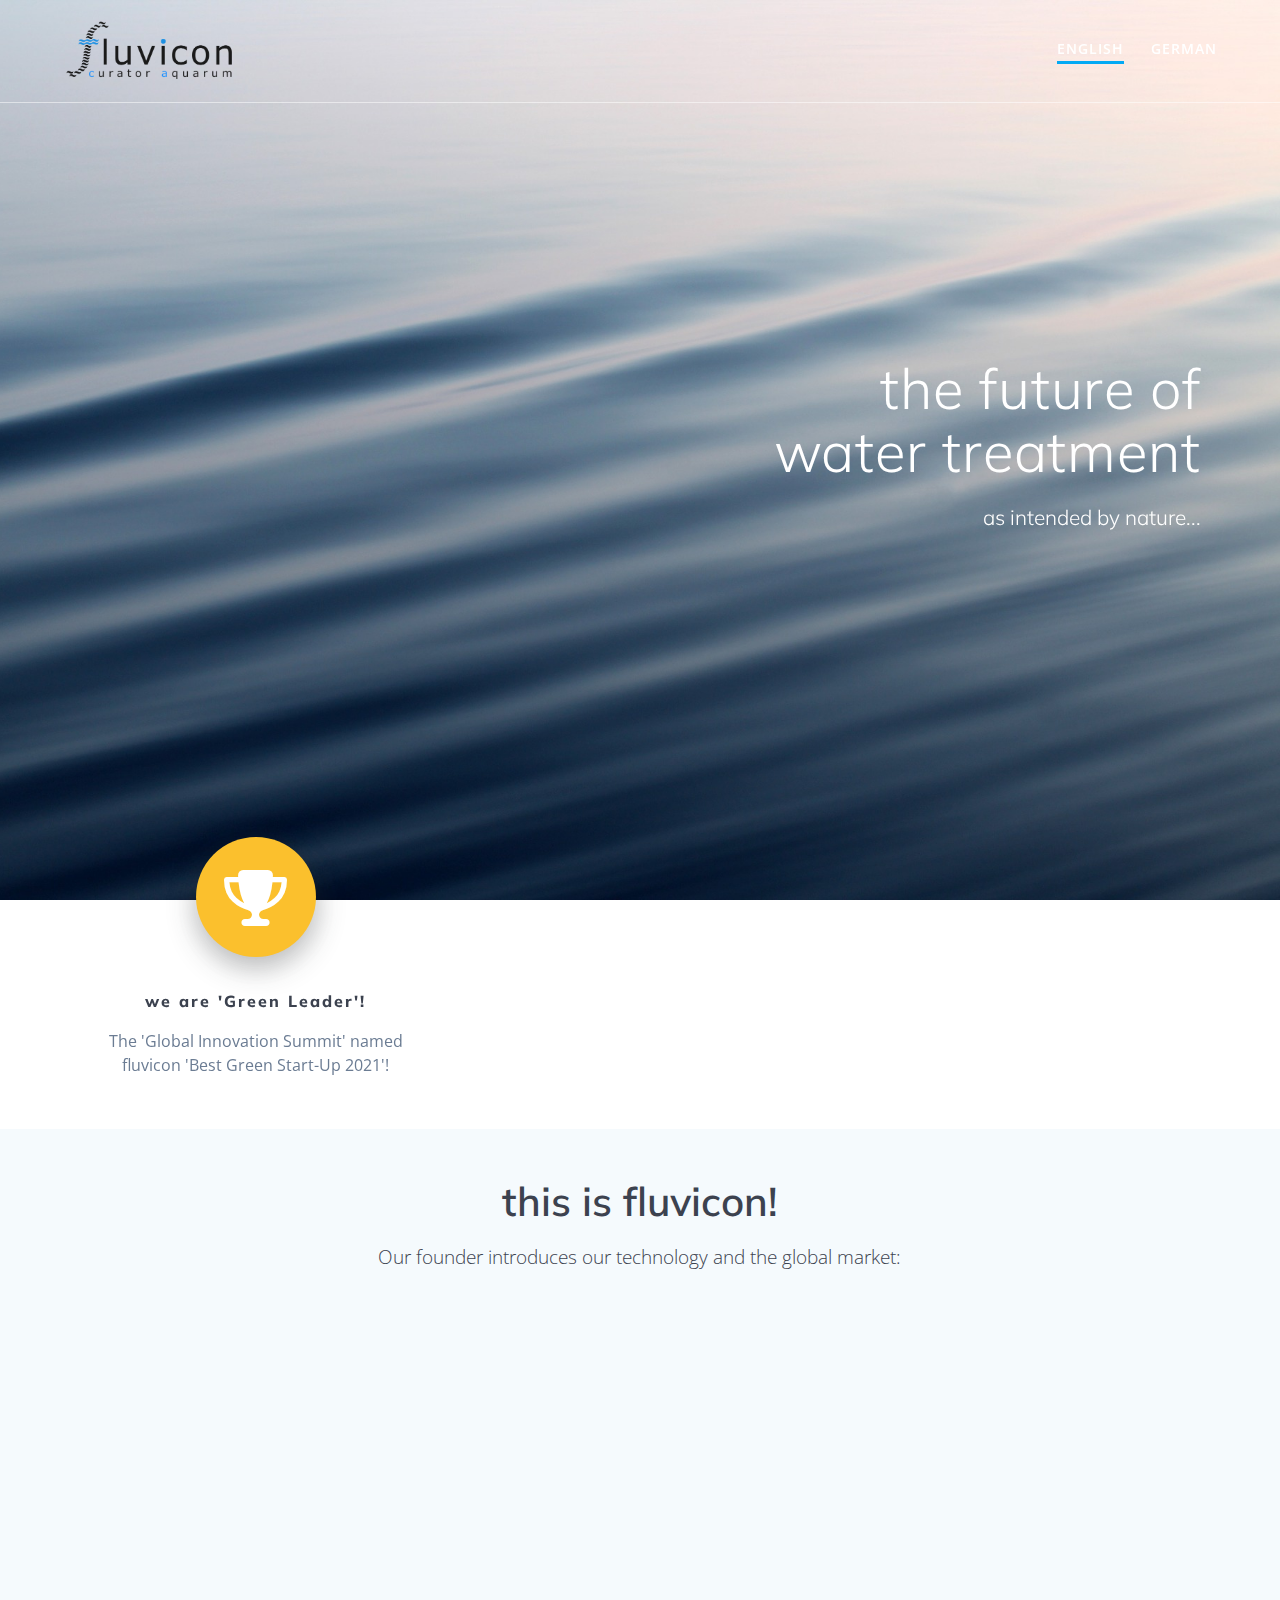
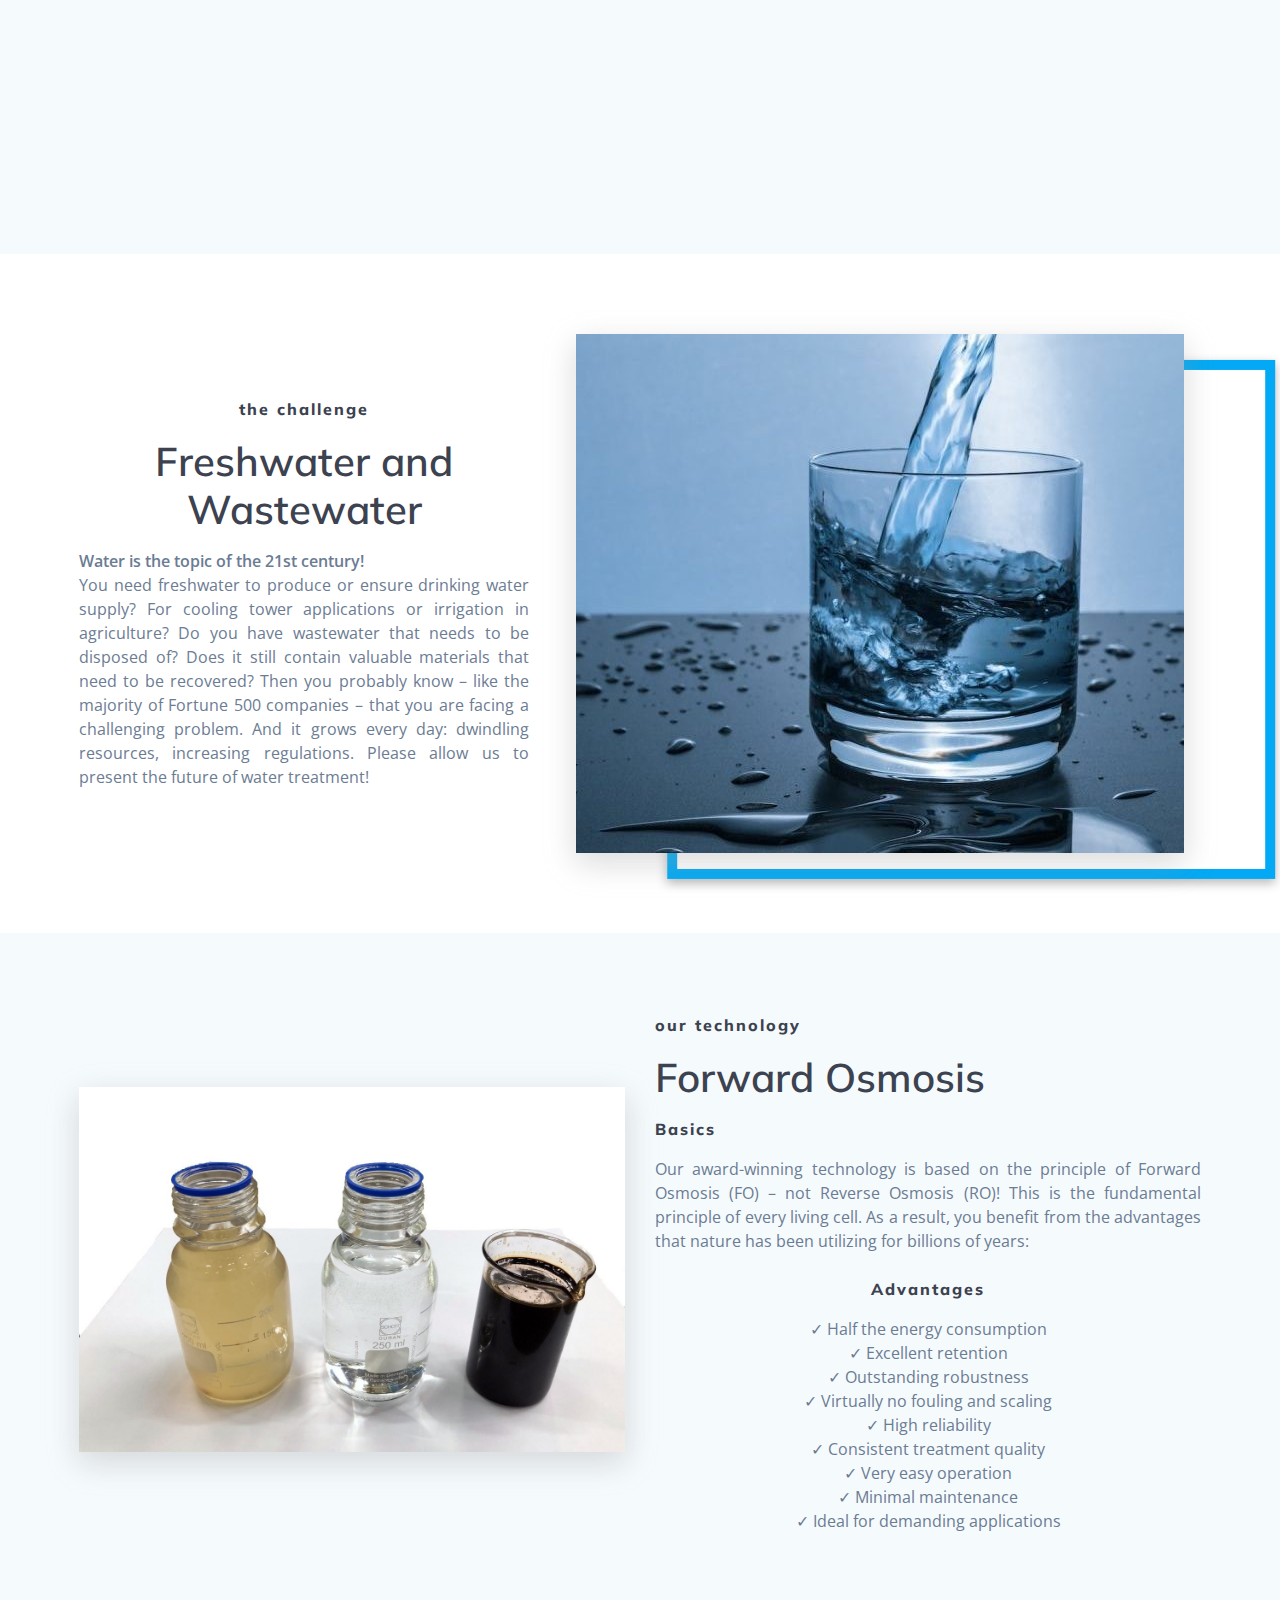
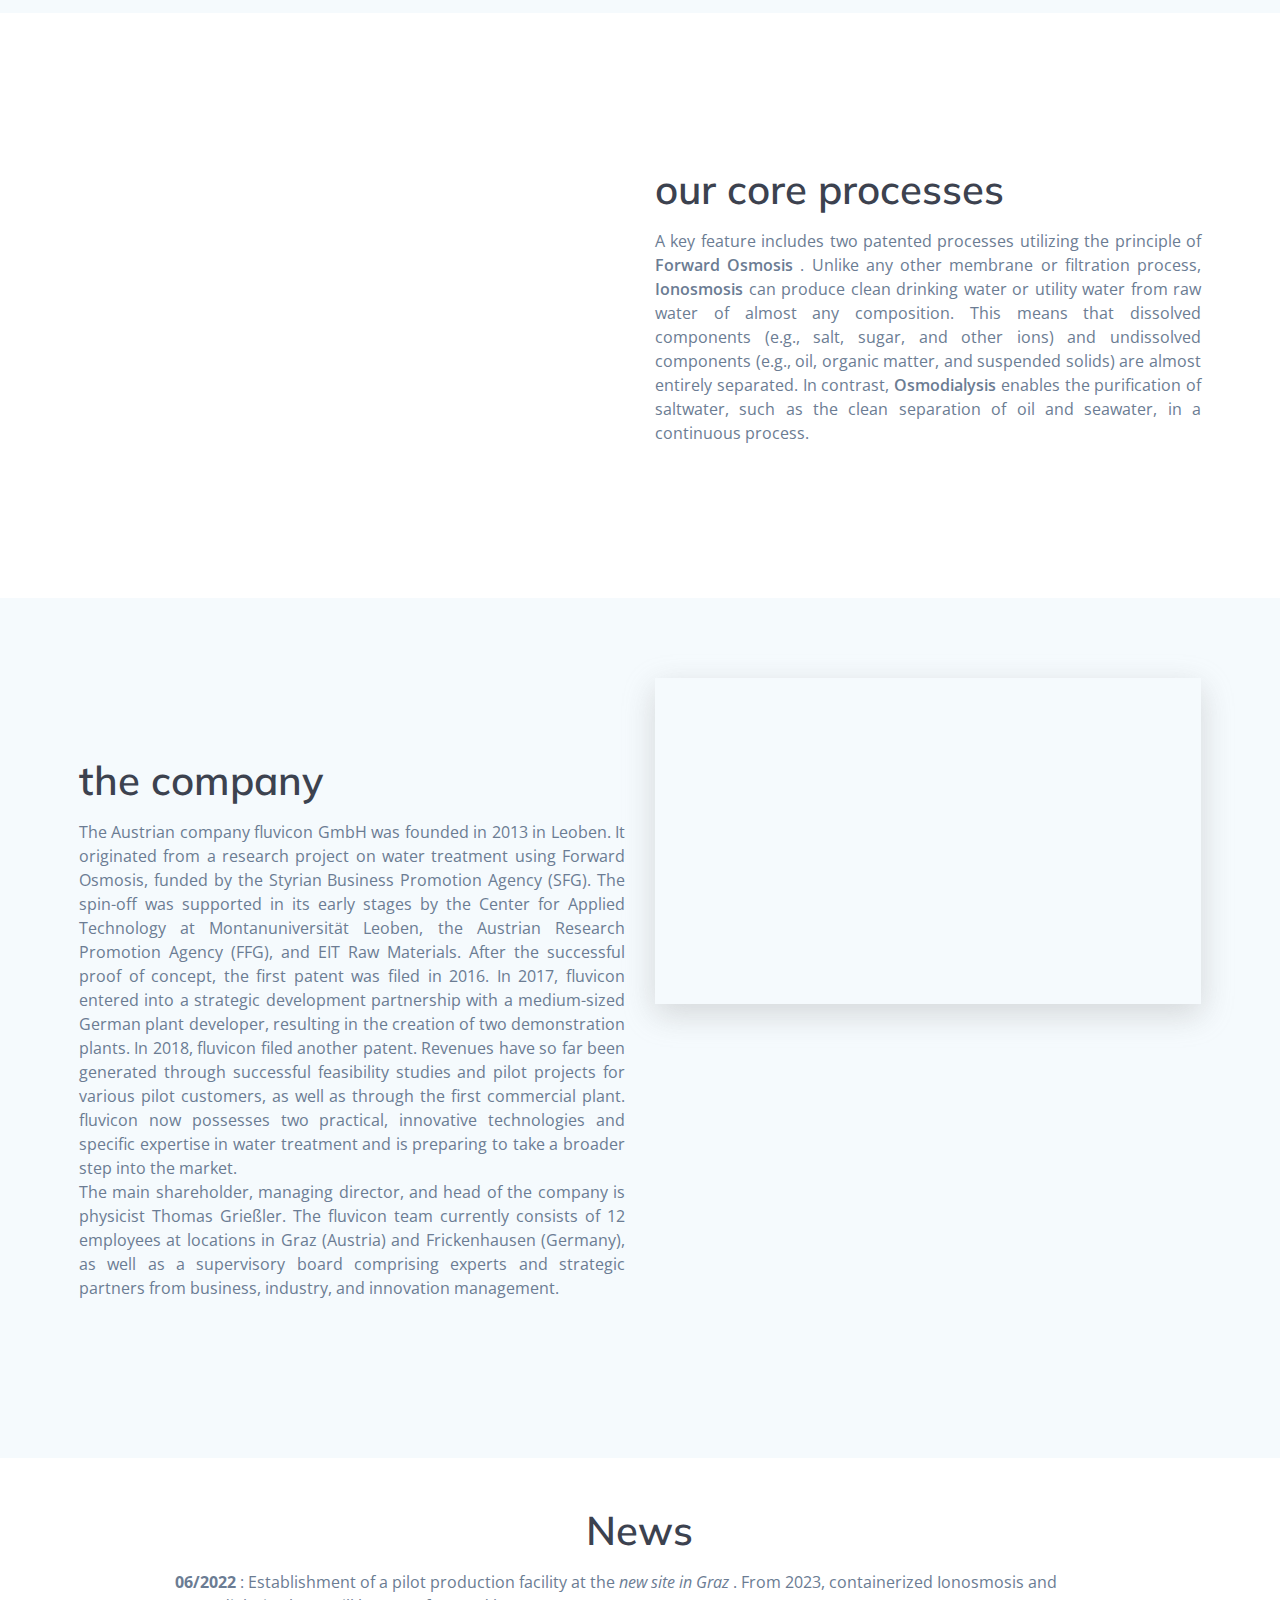
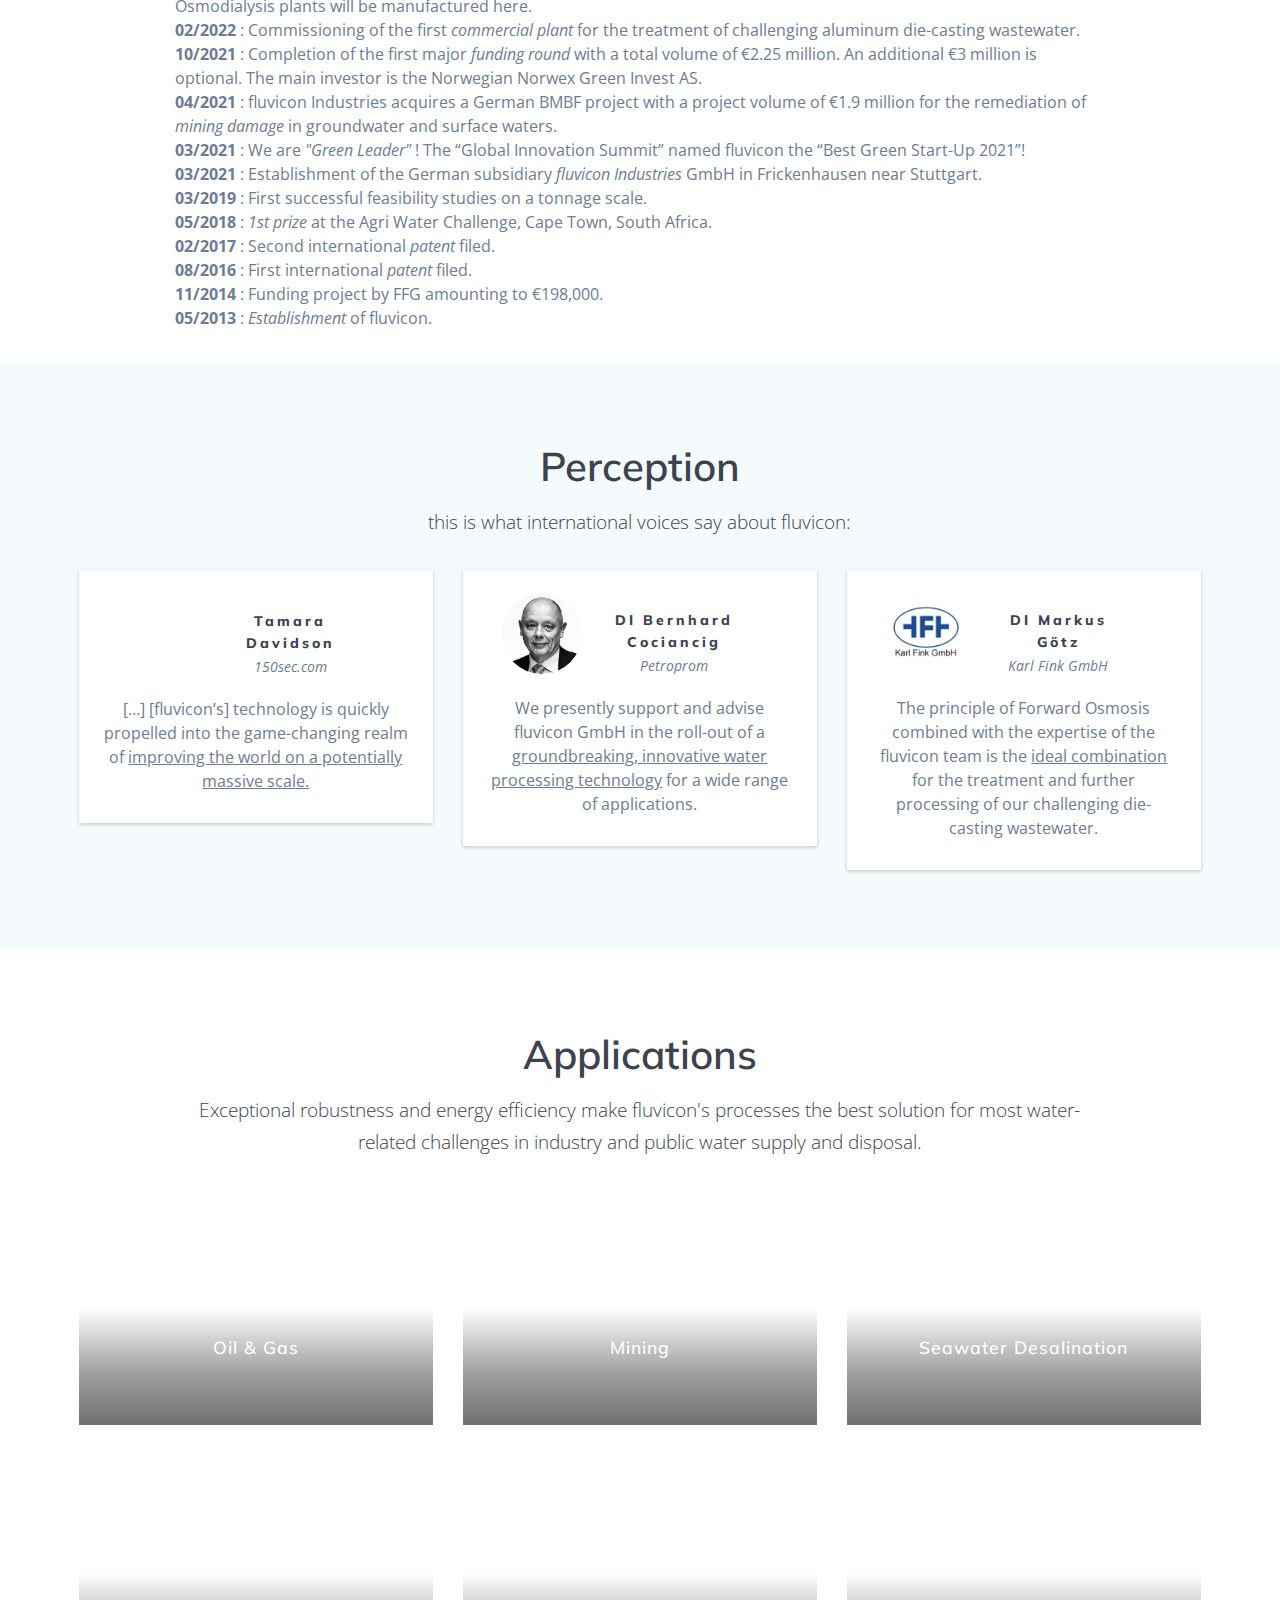
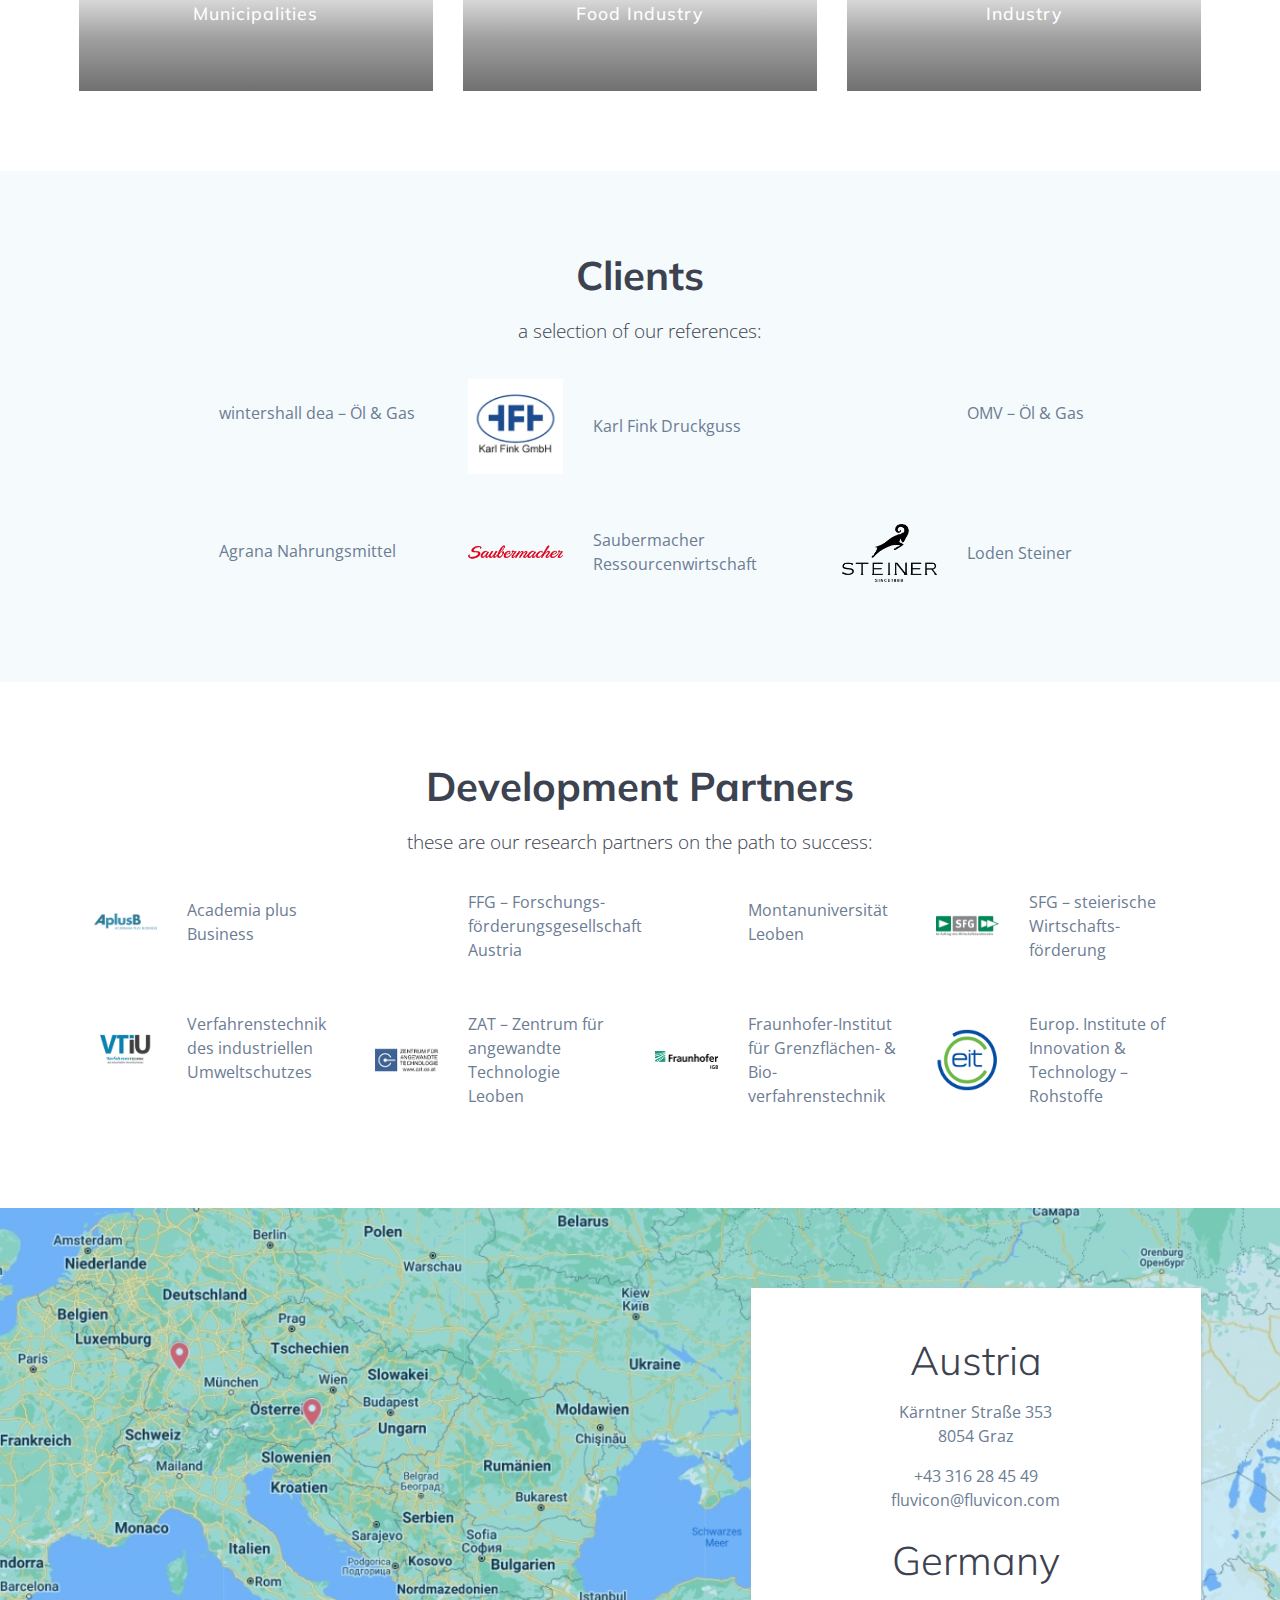
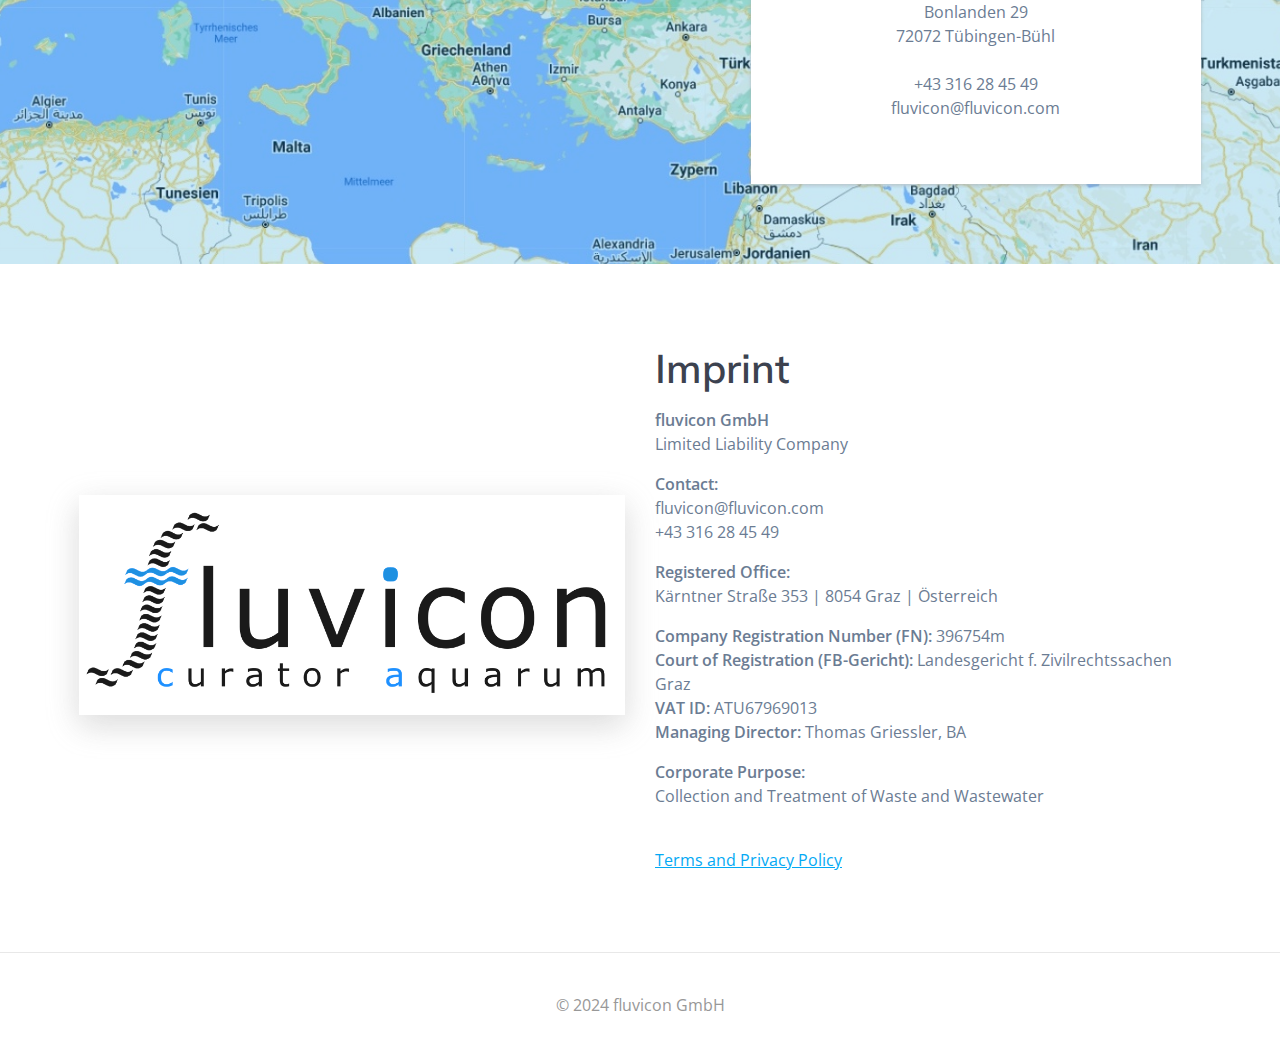
<file: en/index.html>
<!DOCTYPE html>
<html class="has-offscreen" data-lt-installed="true" lang="de">
    <head>
        <meta charset="utf-8">
        <meta content="width=device-width, initial-scale=1" name="viewport">
        <!-- <link rel="profile" href="https://gmpg.org/xfn/11"> -->
        <script defer="" src="[data-uri]"></script>
        <title>fluvicon – curator aquarum</title>
        <meta content="max-image-preview:large" name="robots">
        <link href="https://fonts.googleapis.com/" rel="dns-prefetch">
        <!-- <link
            rel="alternate"
            type="application/rss+xml"
            title="fluvicon » Feed"
            href="https://web.archive.org/web/20241115011939/https://fluvicon.com/feed/"
        >
        <link
            rel="alternate"
            type="application/rss+xml"
            title="fluvicon » Kommentar-Feed"
            href="https://web.archive.org/web/20241115011939/https://fluvicon.com/comments/feed/"
        > -->
        <!-- <link
            rel="stylesheet"
            id="companion-bundle-css"
            href="https://fluvicon.com/wp-content/plugins/mesmerize-companion/theme-data/mesmerize/assets/css/companion.bundle.min.css"
            data-href="https://fluvicon.com/wp-content/plugins/mesmerize-companion/theme-data/mesmerize/assets/css/companion.bundle.min.css"
            type="text/css"
            media="all"
        > -->
        <link
            href="/css/style.min.css"
            id="wp-block-library-css"
            media="all"
            rel="stylesheet"
            type="text/css"
        >
        <style id="classic-theme-styles-inline-css" type="text/css">/*! This file is auto-generated */
    .wp-block-button__link{color:#fff;background-color:#32373c;border-radius:9999px;box-shadow:none;text-decoration:none;padding:calc(.667em + 2px) calc(1.333em + 2px);font-size:1.125em}.wp-block-file__button{background:#32373c;color:#fff;text-decoration:none}
        </style>
        <style id="global-styles-inline-css" type="text/css">:root{--wp--preset--aspect-ratio--square: 1;--wp--preset--aspect-ratio--4-3: 4/3;--wp--preset--aspect-ratio--3-4: 3/4;--wp--preset--aspect-ratio--3-2: 3/2;--wp--preset--aspect-ratio--2-3: 2/3;--wp--preset--aspect-ratio--16-9: 16/9;--wp--preset--aspect-ratio--9-16: 9/16;--wp--preset--color--black: #000000;--wp--preset--color--cyan-bluish-gray: #abb8c3;--wp--preset--color--white: #ffffff;--wp--preset--color--pale-pink: #f78da7;--wp--preset--color--vivid-red: #cf2e2e;--wp--preset--color--luminous-vivid-orange: #ff6900;--wp--preset--color--luminous-vivid-amber: #fcb900;--wp--preset--color--light-green-cyan: #7bdcb5;--wp--preset--color--vivid-green-cyan: #00d084;--wp--preset--color--pale-cyan-blue: #8ed1fc;--wp--preset--color--vivid-cyan-blue: #0693e3;--wp--preset--color--vivid-purple: #9b51e0;--wp--preset--gradient--vivid-cyan-blue-to-vivid-purple: linear-gradient(135deg,rgba(6,147,227,1) 0%,rgb(155,81,224) 100%);--wp--preset--gradient--light-green-cyan-to-vivid-green-cyan: linear-gradient(135deg,rgb(122,220,180) 0%,rgb(0,208,130) 100%);--wp--preset--gradient--luminous-vivid-amber-to-luminous-vivid-orange: linear-gradient(135deg,rgba(252,185,0,1) 0%,rgba(255,105,0,1) 100%);--wp--preset--gradient--luminous-vivid-orange-to-vivid-red: linear-gradient(135deg,rgba(255,105,0,1) 0%,rgb(207,46,46) 100%);--wp--preset--gradient--very-light-gray-to-cyan-bluish-gray: linear-gradient(135deg,rgb(238,238,238) 0%,rgb(169,184,195) 100%);--wp--preset--gradient--cool-to-warm-spectrum: linear-gradient(135deg,rgb(74,234,220) 0%,rgb(151,120,209) 20%,rgb(207,42,186) 40%,rgb(238,44,130) 60%,rgb(251,105,98) 80%,rgb(254,248,76) 100%);--wp--preset--gradient--blush-light-purple: linear-gradient(135deg,rgb(255,206,236) 0%,rgb(152,150,240) 100%);--wp--preset--gradient--blush-bordeaux: linear-gradient(135deg,rgb(254,205,165) 0%,rgb(254,45,45) 50%,rgb(107,0,62) 100%);--wp--preset--gradient--luminous-dusk: linear-gradient(135deg,rgb(255,203,112) 0%,rgb(199,81,192) 50%,rgb(65,88,208) 100%);--wp--preset--gradient--pale-ocean: linear-gradient(135deg,rgb(255,245,203) 0%,rgb(182,227,212) 50%,rgb(51,167,181) 100%);--wp--preset--gradient--electric-grass: linear-gradient(135deg,rgb(202,248,128) 0%,rgb(113,206,126) 100%);--wp--preset--gradient--midnight: linear-gradient(135deg,rgb(2,3,129) 0%,rgb(40,116,252) 100%);--wp--preset--font-size--small: 13px;--wp--preset--font-size--medium: 20px;--wp--preset--font-size--large: 36px;--wp--preset--font-size--x-large: 42px;--wp--preset--spacing--20: 0.44rem;--wp--preset--spacing--30: 0.67rem;--wp--preset--spacing--40: 1rem;--wp--preset--spacing--50: 1.5rem;--wp--preset--spacing--60: 2.25rem;--wp--preset--spacing--70: 3.38rem;--wp--preset--spacing--80: 5.06rem;--wp--preset--shadow--natural: 6px 6px 9px rgba(0, 0, 0, 0.2);--wp--preset--shadow--deep: 12px 12px 50px rgba(0, 0, 0, 0.4);--wp--preset--shadow--sharp: 6px 6px 0px rgba(0, 0, 0, 0.2);--wp--preset--shadow--outlined: 6px 6px 0px -3px rgba(255, 255, 255, 1), 6px 6px rgba(0, 0, 0, 1);--wp--preset--shadow--crisp: 6px 6px 0px rgba(0, 0, 0, 1);}:where(.is-layout-flex){gap: 0.5em;}:where(.is-layout-grid){gap: 0.5em;}body .is-layout-flex{display: flex;}.is-layout-flex{flex-wrap: wrap;align-items: center;}.is-layout-flex > :is(*, div){margin: 0;}body .is-layout-grid{display: grid;}.is-layout-grid > :is(*, div){margin: 0;}:where(.wp-block-columns.is-layout-flex){gap: 2em;}:where(.wp-block-columns.is-layout-grid){gap: 2em;}:where(.wp-block-post-template.is-layout-flex){gap: 1.25em;}:where(.wp-block-post-template.is-layout-grid){gap: 1.25em;}.has-black-color{color: var(--wp--preset--color--black) !important;}.has-cyan-bluish-gray-color{color: var(--wp--preset--color--cyan-bluish-gray) !important;}.has-white-color{color: var(--wp--preset--color--white) !important;}.has-pale-pink-color{color: var(--wp--preset--color--pale-pink) !important;}.has-vivid-red-color{color: var(--wp--preset--color--vivid-red) !important;}.has-luminous-vivid-orange-color{color: var(--wp--preset--color--luminous-vivid-orange) !important;}.has-luminous-vivid-amber-color{color: var(--wp--preset--color--luminous-vivid-amber) !important;}.has-light-green-cyan-color{color: var(--wp--preset--color--light-green-cyan) !important;}.has-vivid-green-cyan-color{color: var(--wp--preset--color--vivid-green-cyan) !important;}.has-pale-cyan-blue-color{color: var(--wp--preset--color--pale-cyan-blue) !important;}.has-vivid-cyan-blue-color{color: var(--wp--preset--color--vivid-cyan-blue) !important;}.has-vivid-purple-color{color: var(--wp--preset--color--vivid-purple) !important;}.has-black-background-color{background-color: var(--wp--preset--color--black) !important;}.has-cyan-bluish-gray-background-color{background-color: var(--wp--preset--color--cyan-bluish-gray) !important;}.has-white-background-color{background-color: var(--wp--preset--color--white) !important;}.has-pale-pink-background-color{background-color: var(--wp--preset--color--pale-pink) !important;}.has-vivid-red-background-color{background-color: var(--wp--preset--color--vivid-red) !important;}.has-luminous-vivid-orange-background-color{background-color: var(--wp--preset--color--luminous-vivid-orange) !important;}.has-luminous-vivid-amber-background-color{background-color: var(--wp--preset--color--luminous-vivid-amber) !important;}.has-light-green-cyan-background-color{background-color: var(--wp--preset--color--light-green-cyan) !important;}.has-vivid-green-cyan-background-color{background-color: var(--wp--preset--color--vivid-green-cyan) !important;}.has-pale-cyan-blue-background-color{background-color: var(--wp--preset--color--pale-cyan-blue) !important;}.has-vivid-cyan-blue-background-color{background-color: var(--wp--preset--color--vivid-cyan-blue) !important;}.has-vivid-purple-background-color{background-color: var(--wp--preset--color--vivid-purple) !important;}.has-black-border-color{border-color: var(--wp--preset--color--black) !important;}.has-cyan-bluish-gray-border-color{border-color: var(--wp--preset--color--cyan-bluish-gray) !important;}.has-white-border-color{border-color: var(--wp--preset--color--white) !important;}.has-pale-pink-border-color{border-color: var(--wp--preset--color--pale-pink) !important;}.has-vivid-red-border-color{border-color: var(--wp--preset--color--vivid-red) !important;}.has-luminous-vivid-orange-border-color{border-color: var(--wp--preset--color--luminous-vivid-orange) !important;}.has-luminous-vivid-amber-border-color{border-color: var(--wp--preset--color--luminous-vivid-amber) !important;}.has-light-green-cyan-border-color{border-color: var(--wp--preset--color--light-green-cyan) !important;}.has-vivid-green-cyan-border-color{border-color: var(--wp--preset--color--vivid-green-cyan) !important;}.has-pale-cyan-blue-border-color{border-color: var(--wp--preset--color--pale-cyan-blue) !important;}.has-vivid-cyan-blue-border-color{border-color: var(--wp--preset--color--vivid-cyan-blue) !important;}.has-vivid-purple-border-color{border-color: var(--wp--preset--color--vivid-purple) !important;}.has-vivid-cyan-blue-to-vivid-purple-gradient-background{background: var(--wp--preset--gradient--vivid-cyan-blue-to-vivid-purple) !important;}.has-light-green-cyan-to-vivid-green-cyan-gradient-background{background: var(--wp--preset--gradient--light-green-cyan-to-vivid-green-cyan) !important;}.has-luminous-vivid-amber-to-luminous-vivid-orange-gradient-background{background: var(--wp--preset--gradient--luminous-vivid-amber-to-luminous-vivid-orange) !important;}.has-luminous-vivid-orange-to-vivid-red-gradient-background{background: var(--wp--preset--gradient--luminous-vivid-orange-to-vivid-red) !important;}.has-very-light-gray-to-cyan-bluish-gray-gradient-background{background: var(--wp--preset--gradient--very-light-gray-to-cyan-bluish-gray) !important;}.has-cool-to-warm-spectrum-gradient-background{background: var(--wp--preset--gradient--cool-to-warm-spectrum) !important;}.has-blush-light-purple-gradient-background{background: var(--wp--preset--gradient--blush-light-purple) !important;}.has-blush-bordeaux-gradient-background{background: var(--wp--preset--gradient--blush-bordeaux) !important;}.has-luminous-dusk-gradient-background{background: var(--wp--preset--gradient--luminous-dusk) !important;}.has-pale-ocean-gradient-background{background: var(--wp--preset--gradient--pale-ocean) !important;}.has-electric-grass-gradient-background{background: var(--wp--preset--gradient--electric-grass) !important;}.has-midnight-gradient-background{background: var(--wp--preset--gradient--midnight) !important;}.has-small-font-size{font-size: var(--wp--preset--font-size--small) !important;}.has-medium-font-size{font-size: var(--wp--preset--font-size--medium) !important;}.has-large-font-size{font-size: var(--wp--preset--font-size--large) !important;}.has-x-large-font-size{font-size: var(--wp--preset--font-size--x-large) !important;}
    :where(.wp-block-post-template.is-layout-flex){gap: 1.25em;}:where(.wp-block-post-template.is-layout-grid){gap: 1.25em;}
    :where(.wp-block-columns.is-layout-flex){gap: 2em;}:where(.wp-block-columns.is-layout-grid){gap: 2em;}
    :root :where(.wp-block-pullquote){font-size: 1.5em;line-height: 1.6;}
        </style>
        <!-- <link
            rel="stylesheet"
            id="wpa-css-css"
            href="https://fluvicon.com/wp-content/cache/autoptimize/css/autoptimize_single_a0b823f7ab1f0a3a563fb10c3664d2a6.css"
            type="text/css"
            media="all"
        > -->
        <link
            href="/css/memerize.style.min.css"
            id="mesmerize-style-css"
            media="all"
            rel="stylesheet"
            type="text/css"
        >
        <style id="mesmerize-style-inline-css" type="text/css">img.logo.dark, img.custom-logo{width:auto;max-height:70px !important;}
    /** cached kirki style */.footer .footer-content{background-color:#fff;}.footer p, .footer{color:#989898;}body{font-family:"Open Sans", Helvetica, Arial, sans-serif;color:#6B7C93;}body h1{font-family:Muli, Helvetica, Arial, sans-serif;font-weight:600;font-size:2.625rem;line-height:4rem;letter-spacing:normal;color:#3C424F;}body h2{font-family:Muli, Helvetica, Arial, sans-serif;font-weight:600;font-size:2.188rem;line-height:3rem;letter-spacing:normal;text-transform:none;color:#3C424F;}body h3{font-family:Muli, Helvetica, Arial, sans-serif;font-weight:600;font-size:1.313rem;line-height:2.25rem;letter-spacing:normal;text-transform:none;color:#3C424F;}body h4{font-family:Muli, Helvetica, Arial, sans-serif;font-weight:600;font-size:0.963rem;line-height:1.75rem;letter-spacing:0.0625rem;text-transform:none;color:#3C424F;}body h5{font-family:Muli, Helvetica, Arial, sans-serif;font-weight:800;font-size:0.875rem;line-height:1.5rem;letter-spacing:2px;text-transform:none;color:#3C424F;}body h6{font-family:Muli, Helvetica, Arial, sans-serif;font-weight:800;font-size:0.766rem;line-height:1.375rem;letter-spacing:0.1875rem;color:#3C424F;}.header.color-overlay:after{filter:invert(0%) ;}.header-homepage p.header-subtitle2{margin-top:0;margin-bottom:20px;font-family:Roboto, Helvetica, Arial, sans-serif;font-weight:300;font-size:1.4em;line-height:130%;letter-spacing:0px;text-transform:none;color:#ffffff;background:rgba(0,0,0,0);padding-top:0px;padding-bottom:0px;padding-left:0px;padding-right:0px;-webkit-border-radius:0px;-moz-border-radius:0px;border-radius:0px;}.header-homepage h1.hero-title{font-family:Muli, Helvetica, Arial, sans-serif;font-weight:300;font-style:normal;font-size:2.5em;line-height:114%;letter-spacing:0.9px;text-transform:none;color:#FFFFFF;}.header-homepage .hero-title{margin-top:0;margin-bottom:20px;background:rgba(0,0,0,0);padding-top:0px;padding-bottom:0px;padding-left:0px;padding-right:0px;-webkit-border-radius:0px;-moz-border-radius:0px;border-radius:0px;}.header-homepage p.header-subtitle{margin-top:0;margin-bottom:20px;font-family:Muli, Helvetica, Arial, sans-serif;font-weight:300;font-size:1.3em;line-height:130%;letter-spacing:0px;text-transform:none;color:#ffffff;background:rgba(0,0,0,0);padding-top:0px;padding-bottom:0px;padding-left:0px;padding-right:0px;-webkit-border-radius:0px;-moz-border-radius:0px;border-radius:0px;}.header-buttons-wrapper{background:rgba(0,0,0,0);padding-top:0px;padding-bottom:0px;padding-left:0px;padding-right:0px;-webkit-border-radius:0px;-moz-border-radius:0px;border-radius:0px;}.header-homepage .header-description-row{padding-top:10%;padding-bottom:10%;}.inner-header-description{padding-top:0%;padding-bottom:0%;}.inner-header-description .header-subtitle{font-family:Muli, Helvetica, Arial, sans-serif;font-weight:300;font-style:normal;font-size:1.3em;line-height:130%;letter-spacing:0px;text-transform:none;color:#ffffff;}.inner-header-description h1.hero-title{font-family:Muli, Helvetica, Arial, sans-serif;font-weight:300;font-style:normal;font-size:0em;line-height:0%;letter-spacing:0.9px;text-transform:none;color:#FFFFFF;}.header-top-bar .header-top-bar-area.area-left span{color:#FFFFFF;}.header-top-bar .header-top-bar-area.area-left i.fa{color:#999;}.header-top-bar .header-top-bar-area.area-left .top-bar-social-icons i{color:#fff;}.header-top-bar .header-top-bar-area.area-left .top-bar-social-icons i:hover{color:#fff;}.header-top-bar .header-top-bar-area.area-left .top-bar-menu > li > a{color:#fff;}.header-top-bar .header-top-bar-area.area-left .top-bar-menu > li > a:hover{color:#fff!important;}.header-top-bar .header-top-bar-area.area-left .top-bar-menu > li > a:visited{color:#fff;}.header-top-bar .header-top-bar-area.area-left span.top-bar-text{color:#fff;}.header-top-bar .header-top-bar-area.area-right span{color:#FFFFFF;}.header-top-bar .header-top-bar-area.area-right i.fa{color:#999;}.header-top-bar .header-top-bar-area.area-right .top-bar-social-icons i{color:#fff;}.header-top-bar .header-top-bar-area.area-right .top-bar-social-icons i:hover{color:#fff;}.header-top-bar .header-top-bar-area.area-right .top-bar-menu > li > a{color:#fff;}.header-top-bar .header-top-bar-area.area-right .top-bar-menu > li > a:hover{color:#fff!important;}.header-top-bar .header-top-bar-area.area-right .top-bar-menu > li > a:visited{color:#fff;}.header-top-bar .header-top-bar-area.area-right span.top-bar-text{color:#fff;}.mesmerize-front-page .navigation-bar.bordered{border-bottom-color:rgba(255, 255, 255, 0.5);border-bottom-width:1px;border-bottom-style:solid;}.mesmerize-inner-page .navigation-bar.bordered{border-bottom-color:rgba(255, 255, 255, 0.5);border-bottom-width:1px;border-bottom-style:solid;}.mesmerize-inner-page .fixto-fixed .main_menu_col, .mesmerize-inner-page .fixto-fixed .main-menu{justify-content:flex-end!important;}.mesmerize-inner-page .navigation-bar.fixto-fixed{background-color:rgba(255, 255, 255, 1)!important;}.mesmerize-inner-page #main_menu > li > a{font-family:"Open Sans", Helvetica, Arial, sans-serif;font-weight:600;font-style:normal;font-size:14px;line-height:160%;letter-spacing:1px;text-transform:uppercase;}.mesmerize-front-page .fixto-fixed .main_menu_col, .mesmerize-front-page .fixto-fixed .main-menu{justify-content:flex-end!important;}.mesmerize-front-page .navigation-bar.fixto-fixed{background-color:rgba(255, 255, 255, 1)!important;}.mesmerize-front-page #main_menu > li > a{font-family:"Open Sans", Helvetica, Arial, sans-serif;font-weight:600;font-style:normal;font-size:14px;line-height:160%;letter-spacing:1px;text-transform:uppercase;}.mesmerize-front-page #main_menu > li li > a{font-family:"Open Sans", Helvetica, Arial, sans-serif;font-weight:600;font-style:normal;font-size:0.875rem;line-height:120%;letter-spacing:0px;text-transform:none;}.mesmerize-front-page .header-nav-area .social-icons a{color:#FFFFFF!important;}.mesmerize-front-page .fixto-fixed .header-nav-area .social-icons a{color:#000000!important;}.mesmerize-front-page  .nav-search.widget_search *{color:#FFFFFF;}.mesmerize-front-page  .nav-search.widget_search input{border-color:#FFFFFF;}.mesmerize-front-page  .nav-search.widget_search input::-webkit-input-placeholder{color:#FFFFFF;}.mesmerize-front-page  .nav-search.widget_search input:-ms-input-placeholder{color:#FFFFFF;}.mesmerize-front-page  .nav-search.widget_search input:-moz-placeholder{color:#FFFFFF;}.mesmerize-front-page .fixto-fixed  .nav-search.widget_search *{color:#000000;}.mesmerize-front-page .fixto-fixed  .nav-search.widget_search input{border-color:#000000;}.mesmerize-front-page .fixto-fixed  .nav-search.widget_search input::-webkit-input-placeholder{color:#000000;}.mesmerize-front-page .fixto-fixed  .nav-search.widget_search input:-ms-input-placeholder{color:#000000;}.mesmerize-front-page .fixto-fixed  .nav-search.widget_search input:-moz-placeholder{color:#000000;}.mesmerize-inner-page .inner_header-nav-area .social-icons a{color:#FFFFFF!important;}.mesmerize-inner-page .fixto-fixed .inner_header-nav-area .social-icons a{color:#000000!important;}.mesmerize-inner-page .nav-search.widget_search *{color:#FFFFFF;}.mesmerize-inner-page .nav-search.widget_search input{border-color:#FFFFFF;}.mesmerize-inner-page .nav-search.widget_search input::-webkit-input-placeholder{color:#FFFFFF;}.mesmerize-inner-page .nav-search.widget_search input:-ms-input-placeholder{color:#FFFFFF;}.mesmerize-inner-page .nav-search.widget_search input:-moz-placeholder{color:#FFFFFF;}.mesmerize-inner-page .fixto-fixed .nav-search.widget_search *{color:#000000;}.mesmerize-inner-page .fixto-fixed .nav-search.widget_search input{border-color:#000000;}.mesmerize-inner-page .fixto-fixed .nav-search.widget_search input::-webkit-input-placeholder{color:#000000;}.mesmerize-inner-page .fixto-fixed .nav-search.widget_search input:-ms-input-placeholder{color:#000000;}.mesmerize-inner-page .fixto-fixed .nav-search.widget_search input:-moz-placeholder{color:#000000;}[data-component="offcanvas"] i.fa{color:#fff!important;}[data-component="offcanvas"] .bubble{background-color:#fff!important;}.fixto-fixed [data-component="offcanvas"] i.fa{color:#000000!important;}.fixto-fixed [data-component="offcanvas"] .bubble{background-color:#000000!important;}#offcanvas-wrapper{background-color:#222B34!important;}html.has-offscreen body:after{background-color:rgba(34, 43, 52, 0.7)!important;}#offcanvas-wrapper *:not(.arrow){color:#ffffff!important;}#offcanvas_menu li.open, #offcanvas_menu li.current-menu-item, #offcanvas_menu li.current-menu-item > a, #offcanvas_menu li.current_page_item, #offcanvas_menu li.current_page_item > a{background-color:#FFFFFF;}#offcanvas_menu li.open > a, #offcanvas_menu li.open > a > i, #offcanvas_menu li.current-menu-item > a, #offcanvas_menu li.current_page_item > a{color:#2395F6!important;}#offcanvas_menu li.open > a, #offcanvas_menu li.current-menu-item > a, #offcanvas_menu li.current_page_item > a{border-left-color:#2395F6!important;}#offcanvas_menu li > ul{background-color:#686B77;}#offcanvas_menu li > a{font-family:"Open Sans", Helvetica, Arial, sans-serif;font-weight:400;font-size:0.875rem;line-height:100%;letter-spacing:0px;text-transform:none;}.navigation-bar.homepage:not(.coloured-nav) a.text-logo,.navigation-bar.homepage:not(.coloured-nav) #main_menu li.logo > a.text-logo,.navigation-bar.homepage:not(.coloured-nav) #main_menu li.logo > a.text-logo:hover{color:#fff;font-family:inherit;font-weight:600;font-size:1.6rem;line-height:100%;letter-spacing:0px;text-transform:uppercase;}.navigation-bar.homepage.fixto-fixed a.text-logo,.navigation-bar.homepage.fixto-fixed .dark-logo a.text-logo{color:#4a4a4a!important;}.navigation-bar:not(.homepage) a.text-logo,.navigation-bar:not(.homepage) #main_menu li.logo > a.text-logo,.navigation-bar:not(.homepage) #main_menu li.logo > a.text-logo:hover,.navigation-bar:not(.homepage) a.text-logo,.navigation-bar:not(.homepage) #main_menu li.logo > a.text-logo,.navigation-bar:not(.homepage) #main_menu li.logo > a.text-logo:hover{color:#fff;font-family:inherit;font-weight:600;font-size:1.6rem;line-height:100%;letter-spacing:0px;text-transform:uppercase;}.navigation-bar.fixto-fixed:not(.homepage) a.text-logo,.navigation-bar.fixto-fixed:not(.homepage) .dark-logo a.text-logo, .navigation-bar.alternate:not(.homepage) a.text-logo, .navigation-bar.alternate:not(.homepage) .dark-logo a.text-logo{color:#4a4a4a!important;}.slide-progress{background:rgba(3, 169, 244, 0.5);height:5px;}.header-slider-navigation.separated .owl-nav .owl-next,.header-slider-navigation.separated .owl-nav .owl-prev{margin-left:40px;margin-right:40px;}.header-slider-navigation .owl-nav .owl-next,.header-slider-navigation .owl-nav .owl-prev{padding:0px;background:rgba(0, 0, 0, 0);}.header-slider-navigation .owl-nav .owl-next i,.header-slider-navigation .owl-nav .owl-prev i{font-size:50px;width:50px;height:50px;color:#ffffff;}.header-slider-navigation .owl-nav .owl-next:hover,.header-slider-navigation .owl-nav .owl-prev:hover{background:rgba(0, 0, 0, 0);}.header-slider-navigation .owl-dots{margin-bottom:0px;margin-top:0px;}.header-slider-navigation .owl-dots .owl-dot span{background:rgba(255,255,255,0.3);}.header-slider-navigation .owl-dots .owl-dot.active span,.header-slider-navigation .owl-dots .owl-dot:hover span{background:#ffffff;}.header-slider-navigation .owl-dots .owl-dot{margin:0px 7px;}@media (min-width: 767px){.footer .footer-content{padding-top:40px;padding-bottom:40px;}}@media (max-width: 1023px){body{font-size:calc( 16px * 0.875 );}}@media (min-width: 1024px){body{font-size:16px;}}@media only screen and (min-width: 768px){body h1{font-size:3rem;}body h2{font-size:2.5rem;}body h3{font-size:1.5rem;}body h4{font-size:1.1rem;}body h5{font-size:1rem;}body h6{font-size:0.875rem;}.header-homepage p.header-subtitle2{font-size:1.4em;}.header-homepage h1.hero-title{font-size:3.5rem;}.header-homepage p.header-subtitle{font-size:1.3em;}.header-content .align-holder{width:85%!important;}.inner-header-description{text-align:center!important;}.inner-header-description .header-subtitle{font-size:1.3em;}.inner-header-description h1.hero-title{font-size:0em;}}@media screen and (min-width: 768px){.header-homepage{background-position:right bottom;}.header{background-position:left top;}}@media screen and (max-width:767px){.header-homepage .header-description-row{padding-top:10%;padding-bottom:10%;}}
        </style>
        <link
            data-href="https://fonts.googleapis.com/css?family=Open+Sans%3A300%2C400%2C600%2C700%7CMuli%3A300%2C300italic%2C400%2C400italic%2C600%2C600italic%2C700%2C700italic%2C900%2C900italic%7CPlayfair+Display%3A400%2C400italic%2C700%2C700italic&amp;subset=latin%2Clatin-ext&amp;display=swap"
            href="https://fonts.googleapis.com/css?family=Open+Sans%3A300%2C400%2C600%2C700%7CMuli%3A300%2C300italic%2C400%2C400italic%2C600%2C600italic%2C700%2C700italic%2C900%2C900italic%7CPlayfair+Display%3A400%2C400italic%2C700%2C700italic&amp;subset=latin%2Clatin-ext&amp;display=swap"
            id="mesmerize-fonts-css"
            media="all"
            rel="stylesheet"
            type="text/css"
        >
        <link href="/fontawesome/css/fontawesome.css" rel="stylesheet">
        <link href="/fontawesome/css/solid.css" rel="stylesheet">
        <link
            href="/css/theme.bundle.min.css"
            id="mesmerize-style-bundle-css"
            media="all"
            rel="stylesheet"
            type="text/css"
        >
        <script
            defer=""
            id="jquery-core-js"
            src="/js/jquery.min.js"
            type="text/javascript"
        ></script>
        <script
            defer=""
            id="jquery-migrate-js"
            src="/js/jquery-migrate.min.js"
            type="text/javascript"
        ></script>
        <script defer="" id="jquery-js-after" src="[data-uri]"></script>
        <!-- <link rel="https://api.w.org/" href="https://fluvicon.com/wp-json/">
        <link
            rel="alternate"
            title="JSON"
            type="application/json"
            href="https://web.archive.org/web/20241115011939/https://fluvicon.com/wp-json/wp/v2/pages/36"
        >
        <link
            rel="EditURI"
            type="application/rsd+xml"
            title="RSD"
            href="https://fluvicon.com/xmlrpc.php?rsd"
        >
        <meta name="generator" content="WordPress 6.7">
        <link rel="canonical" href="https://web.archive.org/web/20241115011939/https://fluvicon.com/">
        <link rel="shortlink" href="https://web.archive.org/web/20241115011939/https://fluvicon.com/">
        <link
            rel="alternate"
            title="oEmbed (JSON)"
            type="application/json+oembed"
            href="https://web.archive.org/web/20241115011939/https://fluvicon.com/wp-json/oembed/1.0/embed?url=https%3A%2F%2Ffluvicon.com%2F"
        >
        <link
            rel="alternate"
            title="oEmbed (XML)"
            type="text/xml+oembed"
            href="https://web.archive.org/web/20241115011939/https://fluvicon.com/wp-json/oembed/1.0/embed?url=https%3A%2F%2Ffluvicon.com%2F&amp;format=xml"
        > -->
        <style data-name="header-overlap-with">@media screen and (min-width: 768px) {
                .mesmerize-front-page.overlap-first-section:not(.mesmerize-front-page-with-slider) .header-homepage {
                    padding-bottom: 95px;
                }
    
                .mesmerize-front-page.overlap-first-section:not(.mesmerize-front-page-with-slider) .page-content div[data-overlap]:first-of-type > div:not([class*="section-separator"]) {
                    margin-top: -95px;
                }
            }
        </style>
        <style data-name="custom-mobile-image-position" type="text/css">@media screen and (max-width: 767px) {
                /*Custom mobile position*/
            .header-homepage {
                background-position: 0% 0px;
            }
            }
        </style>
        <script defer="" src="[data-uri]"></script>
        <style data-name="menu-variant-style" data-prefix="header">/** cached menu style */.mesmerize-front-page ul.dropdown-menu > li {  color: #fff; } .mesmerize-front-page .fixto-fixed ul.dropdown-menu > li {  color: #000; }  .mesmerize-front-page ul.dropdown-menu.active-line-bottom > li > a, .mesmerize-front-page ul.dropdown-menu.active-line-bottom > li > a, ul.dropdown-menu.default > li > a, .mesmerize-front-page ul.dropdown-menu.default > li > a {   border-bottom: 3px solid transparent; } .mesmerize-front-page ul.dropdown-menu.active-line-bottom > .current_page_item > a, .mesmerize-front-page ul.dropdown-menu.active-line-bottom > .current-menu-item > a, ul.dropdown-menu.default > .current_page_item > a, .mesmerize-front-page ul.dropdown-menu.default > .current-menu-item > a {  border-bottom-color: #03a9f4; } .mesmerize-front-page ul.dropdown-menu.active-line-bottom > li:not(.current-menu-item):not(.current_page_item):hover > a, .mesmerize-front-page ul.dropdown-menu.active-line-bottom > li:not(.current-menu-item):not(.current_page_item).hover > a, ul.dropdown-menu.default > li:not(.current-menu-item):not(.current_page_item):hover > a, .mesmerize-front-page ul.dropdown-menu.default > li:not(.current-menu-item):not(.current_page_item).hover > a {  color: #03a9f4; } .mesmerize-front-page .fixto-fixed ul.dropdown-menu.active-line-bottom > .current_page_item > a, .mesmerize-front-page .fixto-fixed ul.dropdown-menu.active-line-bottom > .current-menu-item > a, .mesmerize-front-page .fixto-fixed ul.dropdown-menu.default > .current_page_item > a, .mesmerize-front-page .fixto-fixed ul.dropdown-menu.default > .current-menu-item > a {  border-bottom-color: #03a9f4; } .mesmerize-front-page .fixto-fixed ul.dropdown-menu.active-line-bottom > li:not(.current-menu-item):not(.current_page_item):hover > a, .mesmerize-front-page .fixto-fixed ul.dropdown-menu.active-line-bottom > li:not(.current-menu-item):not(.current_page_item).hover > a, .mesmerize-front-page .fixto-fixed ul.dropdown-menu.default > li:not(.current-menu-item):not(.current_page_item):hover > a, .mesmerize-front-page .fixto-fixed ul.dropdown-menu.default > li:not(.current-menu-item):not(.current_page_item).hover > a {  color: #03a9f4; }  .mesmerize-front-page ul.dropdown-menu.active-line-bottom > .current_page_item > a, .mesmerize-front-page ul.dropdown-menu.active-line-bottom > .current-menu-item > a {  color: #fff; } .mesmerize-front-page .fixto-fixed ul.dropdown-menu.active-line-bottom > .current_page_item > a, .mesmerize-front-page .fixto-fixed ul.dropdown-menu.active-line-bottom > .current-menu-item > a {  color: #000; } .mesmerize-front-page ul.dropdown-menu ul {  background-color: #fff; }  .mesmerize-front-page ul.dropdown-menu ul li {  color: #6b7c93; } .mesmerize-front-page ul.dropdown-menu ul li.hover, .mesmerize-front-page ul.dropdown-menu ul li:hover {  background-color: #f8f8f8;  color: #000; }</style>
        <style data-name="menu-align">.mesmerize-front-page .main-menu, .mesmerize-front-page .main_menu_col {justify-content:flex-end;}</style>
        <style id="custom-background-css" type="text/css">body.custom-background { background-image: url("/img/water-919061_1920.jpeg"); background-position: left top; background-size: cover; background-repeat: no-repeat; background-attachment: fixed; }</style>
        <link href="/img/cropped-Logo-nur-f-transparent-32x32.png" rel="icon" sizes="32x32">
        <link href="/img/cropped-Logo-nur-f-transparent-192x192.png" rel="icon" sizes="192x192">
        <link href="/img/cropped-Logo-nur-f-transparent-180x180.png" rel="apple-touch-icon">
        <meta content="cropped-Logo-nur-f-transparent-270x270.png" name="msapplication-TileImage">
        <style id="page-content-custom-styles">[data-id=contact--1][data-section-ov]:before{
        background-color:rgba(3, 169, 244, 0.2);
    
    }[data-id="overlappable--1"]{
        padding-top:0px;
        padding-bottom:20px;
    
    }[data-id="content--6"]{
        padding-top:0px;
        padding-bottom:0px;
    
    }[data-id="content--1"]{
        padding-top:0px;
        padding-bottom:80px;
    
    }[data-id="about--2"] .overlay-box .overlay-box-offset{
        transform:translate(15%, 5%);
        width:100%;
        height:100%;
        z-index:-1;
    
    }
        </style>
        <style data-name="background-content-colors">.mesmerize-inner-page .page-content,
            .mesmerize-inner-page .content,
            .mesmerize-front-page.mesmerize-content-padding .page-content {
                background-color: transparent;
            }
        </style>
        <style data-name="site-colors">/** cached colors style */
                     p.color-white{ color : #ffffff; } span.color-white{ color : #ffffff; } h1.color-white{ color : #ffffff; } h2.color-white{ color : #ffffff; } h3.color-white{ color : #ffffff; } h4.color-white{ color : #ffffff; } h5.color-white{ color : #ffffff; } h6.color-white{ color : #ffffff; } .card.bg-color-white, .bg-color-white{ background-color:#ffffff; } a.color-white:not(.button){ color:#ffffff; } a.color-white:not(.button):hover{ color:#FFFFFF; } button.color-white, .button.color-white{ background-color:#ffffff; border-color:#ffffff; } button.color-white:hover, .button.color-white:hover{ background-color:#FFFFFF; border-color:#FFFFFF; } button.outline.color-white, .button.outline.color-white{ background:none; border-color:#ffffff; color:#ffffff; } button.outline.color-white:hover, .button.outline.color-white:hover{ background:none; border-color:rgba(255,255,255,0.7); color:rgba(255,255,255,0.9); } i.fa.color-white{ color:#ffffff; } i.fa.icon.bordered.color-white{ border-color:#ffffff; } i.fa.icon.reverse.color-white{ background-color:#ffffff; color: #ffffff; } i.fa.icon.reverse.color-white{ color: #d5d5d5; } i.fa.icon.bordered.color-white{ border-color:#ffffff; } i.fa.icon.reverse.bordered.color-white{ background-color:#ffffff; color: #ffffff; } .top-right-triangle.color-white{ border-right-color:#ffffff; } .checked.decoration-color-white li:before { color:#ffffff; } .stared.decoration-color-white li:before { color:#ffffff; } .card.card-color-white{ background-color:#ffffff; } .card.bottom-border-color-white{ border-bottom-color: #ffffff; } .grad-180-transparent-color-white{  background-image: linear-gradient(180deg, rgba(255,255,255,0) 0%, rgba(255,255,255,0) 50%, rgba(255,255,255,0.6) 78%, rgba(255,255,255,0.9) 100%) !important; } .border-color-white{ border-color: #ffffff; } .circle-counter.color-white .circle-bar{ stroke: #ffffff; } p.color-black{ color : #000000; } span.color-black{ color : #000000; } h1.color-black{ color : #000000; } h2.color-black{ color : #000000; } h3.color-black{ color : #000000; } h4.color-black{ color : #000000; } h5.color-black{ color : #000000; } h6.color-black{ color : #000000; } .card.bg-color-black, .bg-color-black{ background-color:#000000; } a.color-black:not(.button){ color:#000000; } a.color-black:not(.button):hover{ color:#141414; } button.color-black, .button.color-black{ background-color:#000000; border-color:#000000; } button.color-black:hover, .button.color-black:hover{ background-color:#141414; border-color:#141414; } button.outline.color-black, .button.outline.color-black{ background:none; border-color:#000000; color:#000000; } button.outline.color-black:hover, .button.outline.color-black:hover{ background:none; border-color:rgba(0,0,0,0.7); color:rgba(0,0,0,0.9); } i.fa.color-black{ color:#000000; } i.fa.icon.bordered.color-black{ border-color:#000000; } i.fa.icon.reverse.color-black{ background-color:#000000; color: #ffffff; } i.fa.icon.reverse.color-white{ color: #d5d5d5; } i.fa.icon.bordered.color-black{ border-color:#000000; } i.fa.icon.reverse.bordered.color-black{ background-color:#000000; color: #ffffff; } .top-right-triangle.color-black{ border-right-color:#000000; } .checked.decoration-color-black li:before { color:#000000; } .stared.decoration-color-black li:before { color:#000000; } .card.card-color-black{ background-color:#000000; } .card.bottom-border-color-black{ border-bottom-color: #000000; } .grad-180-transparent-color-black{  background-image: linear-gradient(180deg, rgba(0,0,0,0) 0%, rgba(0,0,0,0) 50%, rgba(0,0,0,0.6) 78%, rgba(0,0,0,0.9) 100%) !important; } .border-color-black{ border-color: #000000; } .circle-counter.color-black .circle-bar{ stroke: #000000; }                 /** cached colors style */
        </style>
    </head>
    <body class="home page-template page-template-pro page-template-page-templates page-template-full-width-page page-template-propage-templatesfull-width-page-php page page-id-36 custom-background wp-custom-logo overlap-first-section mesmerize-front-page mesmerize-content-no-padding" data-rsssl="1">
        <a class="skip-link screen-reader-text" href="#page-content">Skip to content</a>
        <div class="header-top homepage" id="page-top">
            <div style="visibility: hidden; display: none; width: 1903px; height: 85.5938px; margin: 0px; float: none; position: relative; inset: 0px;"></div>
            <div
                class="navigation-bar bordered homepage"
                data-sticky="0"
                data-sticky-mobile="1"
                data-sticky-to="top"
                style="z-index: 10000;"
            >
                <div class="navigation-wrapper white-logo fixed-dark-logo">
                    <div class="row basis-auto">
                        <div class="logo_col col-xs col-sm-fit">
                            <a
                                aria-current="page"
                                class="custom-logo-link"
                                data-dynamic-mod="true"
                                data-type="group"
                                href="#"
                                rel="home"
                            >
                                <img
                                    alt="fluvicon"
                                    class="custom-logo"
                                    decoding="async"
                                    fetchpriority="high"
                                    height="2239"
                                    sizes="(max-width: 5000px) 100vw, 5000px"
                                    src="/img/Logo_Fluvicon_rgb_FARBE.png"
                                    width="5000"
                                >
                            </a>
                        </div>
                        <div class="main_menu_col col-xs">
                            <div class="row" id="mainmenu_container">
                                <ul class="active-line-bottom main-menu dropdown-menu" id="main_menu">
                                    <li class="menu-item menu-item-type-post_type menu-item-object-page menu-item-home current-menu-item page_item page-item-36 current_page_item menu-item-28831" id="menu-item-28961">
                                        <a aria-current="page" href="">English</a>
                                    </li>
                                    <li class="menu-item menu-item-type-post_type menu-item-object-page menu-item-28961" id="menu-item-28831">
                                        <a href="/">German</a>
                                    </li>
                                </ul>
                            </div>
                            <a
                                data-component="offcanvas"
                                data-direction="right"
                                data-loaded="true"
                                data-push="false"
                                data-target="#offcanvas-wrapper"
                                data-width="300px"
                                href="#"
                            >
                                <div class="bubble"></div>
                                <i class="fa fa-bars"></i>
                            </a>
                        </div>
                    </div>
                </div>
            </div>
        </div>
        <div class="site" id="page">
            <div class="header-wrapper">
                <div class="header-homepage header-full-height" data-parallax-depth="20" style='background-image: url("/img/water-919061_1920.jpeg"); background-color: rgb(245, 250, 253); padding-top: 85.5938px;'>
                    <div class="header-description gridContainer content-on-right">
                        <div class="row header-description-row">
                            <div class="header-content header-content-right col-sm-12 col-xs-12">
                                <div class="align-holder right">
                                    <h1 class="hero-title">
                                        the future of
                                        <br>
                                        water treatment
                                    </h1>
                                    <p class="header-subtitle">as intended by nature...</p>
                                </div>
                            </div>
                        </div>
                    </div>
                    <script defer="" src="[data-uri]"></script>
                    <div class="split-header"></div>
                </div>
            </div>
            <div class="page-content no-padding">
                <div class="content">
                    <div
                        class="overlappable-4 content-section content-section-spacing content-relative"
                        data-category="overlappable"
                        data-export-id="overlappable-4"
                        data-id="overlappable--1"
                        data-label="Titel"
                        data-overlap="true"
                        id="titel"
                        style="background-color: rgb(255, 255, 255); background-image: none;"
                    >
                        <div class="gridContainer">
                            <div class="row spaced-cols text-center" data-type="row">
                                <div class="col-xs-12 col-sm-4 col-padding">
                                    <i class="fa-solid icon shadow-large-black aligncenter fa-trophy reverse round large color3"></i>
                                    <div class="" data-type="column">
                                        <h5 class="">we are 'Green Leader'!</h5>
                                        <p class="">The 'Global Innovation Summit' named fluvicon 'Best Green Start-Up 2021'!</p>
                                    </div>
                                </div>
                            </div>
                        </div>
                    </div>
                    <div
                        data-label="Video"
                        data-id="content--1"
                        data-export-id="content-11"
                        data-category="content"
                        class="content-11 content-section content-section-spacing"
                        id="video"
                        style="background-color: rgb(245, 250, 253); background-image: none;"
                    >
                        <div class="gridContainer">
                            <div class="row text-center">
                                <div class="section-title-col" data-type="column">
                                    <h2 class="">
                                        <br>this is fluvicon!
                                    </h2>
                                    <p class="lead">Our founder introduces our technology and the global market:</p>
                                </div>
                            </div>
                            <div class="row center-xs middle-xs">
                                <div class="col-sm-9">
                                    <!-- <div
                                        class="lightbox-video lightbox-video-tall dark-overlay shadow-large flexbox middle-xs center-xs"
                                        data-type="group"
                                        data-bg="image"
                                        style="background-image: url(/img/Film-1.png);"
                                    >
                                        <a
                                            data-fancybox=""
                                            data-video-lightbox="true"
                                            href="https://vimeo.com/540385431"
                                            target="_self"
                                            rel="noopener"
                                            class=""
                                        >
                                            <i data-cp-fa="true" class="fa-solid icon fa-play-circle color-white large"></i>
                                        </a>
                                    </div> -->
                                    <div style="padding:56.25% 0 0 0;position:relative;"><iframe src="https://player.vimeo.com/video/540385431?badge=0&amp;autopause=0&amp;player_id=0&amp;app_id=58479" frameborder="0" allow="autoplay; fullscreen; picture-in-picture; clipboard-write" style="position:absolute;top:0;left:0;width:100%;height:100%;" title="fluvicon en 1.5"></iframe></div><script src="https://player.vimeo.com/api/player.js"></script>                                </div>
                            </div>
                        </div>
                    </div>
                    <div
                        class="about-10 content-section content-section-spacing"
                        data-category="about"
                        data-export-id="about-10"
                        data-id="about--2"
                        data-label="Herausforderung"
                        id="herausforderung"
                        style="background-color: rgb(255, 255, 255); background-image: none;"
                    >
                        <div class="gridContainer">
                            <div class="row middle-sm text-center">
                                <div class="col-sm-5 space-bottom-xs content-column" data-type="column">
                                    <h5 class="">the challenge</h5>
                                    <h2 class="">Freshwater and Wastewater</h2>
                                    <p class="" style="text-align: justify;">
                                        <span style="font-weight: 600;">Water is the topic of the 21st century!</span>
                                        <br>
                                        You need freshwater to produce or ensure drinking water supply? For cooling tower applications or irrigation in agriculture? Do you have wastewater that needs to be disposed of? Does it still contain valuable materials that need to be recovered? Then you probably know – like the majority of Fortune 500 companies – that you are facing a challenging problem. And it grows every day: dwindling resources, increasing regulations. Please allow us to present the future of water treatment!
                                    </p>
                                </div>
                                <div class="col-sm-7 flexbox middle-xs center-xs space-bottom-xs">
                                    <div class="overlay-box middle-xs center-xs flexbox">
                                        <div class="overlay-box-offset offset-border shadow-medium border-color1 hide-xs"></div>
                                        <img
                                            alt=""
                                            class="shadow-large"
                                            data-size="485x705"
                                            decoding="async"
                                            src="/img/cropped-cropped-cropped-Wasserglas-1.jpeg"
                                            title="cropped-cropped-cropped-Wasserglas-1.jpeg"
                                        >
                                    </div>
                                </div>
                            </div>
                        </div>
                    </div>
                    <div
                        class="content-8 content-section content-section-spacing"
                        data-category="content"
                        data-export-id="content-8"
                        data-id="content--7"
                        data-label="Tech"
                        id="tech"
                        style="background-color: rgb(245, 250, 253); background-image: none;"
                    >
                        <div class="gridContainer">
                            <div class="row middle-sm">
                                <div class="col-sm-6 space-bottom-xs space-top-xs" data-type="column">
                                    <img
                                        alt=""
                                        class="shadow-large"
                                        decoding="async"
                                        src="/img/cropped-Osmodialyse-Ergebnisse-3-1.jpg"
                                        title="Osmodialyse Ergebnisse 2"
                                    >
                                </div>
                                <div class="col-sm-6" data-type="column">
                                    <h5 class="">our technology</h5>
                                    <h2 class="">Forward Osmosis</h2>
                                    <h5 class="">Basics</h5>
                                    <p class="" style="text-align: justify;">Our award-winning technology is based on the principle of Forward Osmosis (FO) – not Reverse Osmosis (RO)! This is the fundamental principle of every living cell. As a result, you benefit from the advantages that nature has been utilizing for billions of years:</p>
                                    <h5 class="" style="text-align: center;">Advantages</h5>
                                    <p class="" style="text-align: center;">
                                        ✓ Half the energy consumption
                                        <br>
                                        ✓ Excellent retention
                                        <br>
                                        ✓ Outstanding robustness
                                        <br>
                                        ✓ Virtually no fouling and scaling
                                        <br>
                                        ✓ High reliability
                                        <br>
                                        ✓ Consistent treatment quality
                                        <br>
                                        ✓ Very easy operation
                                        <br>
                                        ✓ Minimal maintenance
                                        <br>
                                        ✓ Ideal for demanding applications
                                    </p>
                                </div>
                            </div>
                        </div>
                    </div>
                    <div
                        class="content-8 content-section content-section-spacing"
                        data-category="content"
                        data-export-id="content-8"
                        data-id="content--5"
                        data-label="Kernverfahren"
                        id="kernverfahren"
                        style="background-color: rgb(255, 255, 255); background-image: none;"
                    >
                        <div class="gridContainer">
                            <div class="row middle-sm">
                                <div class="col-sm-6 space-bottom-xs space-top-xs" data-type="column">
                                    <img
                                        alt=""
                                        class="custom-image"
                                        decoding="async"
                                        src="/img/Anlage-1.jpeg"
                                    >
                                </div>
                                <div class="col-sm-6" data-type="column">
                                    <h2 class="">our core processes</h2>
                                    <p class="" style="text-align: justify;">
                                        A key feature includes two patented processes utilizing the principle of
                                        <span style="font-weight: 600;">Forward Osmosis</span>
                                        . Unlike any other membrane or filtration process,
                                        <span style="font-weight: 600;">Ionosmosis</span>
                                        can produce clean drinking water or utility water from raw water of almost any composition. This means that dissolved components 
                                        (e.g., salt, sugar, and other ions) and undissolved components (e.g., oil, organic matter, and suspended solids) are almost entirely separated.
                                        In contrast,
                                        <span style="font-weight: 600;">Osmodialysis</span>
                                        enables the purification of saltwater, such as the clean separation of oil and seawater, in a continuous process.
                                    </p>
                                </div>
                            </div>
                        </div>
                    </div>
                    <div
                        class="content-7 content-section content-section-spacing"
                        data-category="content"
                        data-export-id="content-7"
                        data-id="content--3"
                        data-label="Unternehmen"
                        id="unternehmen"
                        style="background-color: rgb(245, 250, 253); background-image: none;"
                    >
                        <div class="gridContainer">
                            <div class="row middle-sm">
                                <div class="col-sm-6 space-bottom-xs" data-type="column">
                                    <h2 class="">the company</h2>
                                    <p class="" style="text-align: justify;">
                                        The Austrian company fluvicon GmbH was founded in 2013 in Leoben. It originated from a research project on water treatment using Forward Osmosis, funded by the Styrian Business Promotion Agency (SFG). The spin-off was supported in its early stages by the Center for Applied Technology at Montanuniversität Leoben, the Austrian Research Promotion Agency (FFG), and EIT Raw Materials. After the successful proof of concept, the first patent was filed in 2016. In 2017, fluvicon entered into a strategic development partnership with a medium-sized German plant developer, resulting in the creation of two demonstration plants. In 2018, fluvicon filed another patent. Revenues have so far been generated through successful feasibility studies and pilot projects for various pilot customers, as well as through the first commercial plant. fluvicon now possesses two practical, innovative technologies and specific expertise in water treatment and is preparing to take a broader step into the market.
                                        <br>
                                        The main shareholder, managing director, and head of the company is physicist Thomas Grießler. The fluvicon team currently consists of 12 employees at locations in Graz (Austria) and Frickenhausen (Germany), as well as a supervisory board comprising experts and strategic partners from business, industry, and innovation management.
                                    </p>
                                </div>
                                <div class="col-sm-6" data-type="column">
                                    <img
                                        alt=""
                                        class="shadow-large"
                                        decoding="async"
                                        src="/img/cropped-cropped-IMG_0107-scaled-1.jpg"
                                        title="IMG_0107"
                                    >
                                    <img
                                        alt=""
                                        class="custom-image"
                                        decoding="async"
                                        src="/img/signal.jpg"
                                    >
                                </div>
                            </div>
                        </div>
                    </div>
                    <div
                        class="content-12 content-section content-section-spacing"
                        data-category="content"
                        data-export-id="content-12"
                        data-id="content--6"
                        data-label="Neuigkeiten"
                        id="neuigkeiten"
                        style="background-color: rgb(255, 255, 255); background-image: none;"
                    >
                        <div class="gridContainer">
                            <div class="row text-center">
                                <div class="section-title-col" data-type="column">
                                    <h2 class="">
                                        <br>
                                        News
                                    </h2>
                                    <p class="" style="text-align: left;">
                                        <span style="font-weight: 700;">06/2022</span>
                                        : Establishment of a pilot production facility at the
                                        <span style="font-style: italic;">new site in Graz</span>
                                        .
                                        From 2023, containerized Ionosmosis and Osmodialysis plants will be manufactured here.
                                        <br>
                                        <span style="font-weight: 700;">02/2022</span>
                                        : Commissioning of the first
                                        <span style="font-style: italic;">commercial plant</span>
                                        for the treatment of challenging aluminum die-casting wastewater.
                                        <br>
                                        <span style="font-weight: 700;">10/2021</span>
                                        : Completion of the first major
                                        <span style="font-style: italic;">funding round</span>
                                        with a total volume of €2.25 million. An additional €3 million is optional. The main investor is the Norwegian Norwex Green Invest AS.
                                        <br>
                                        <span style="font-weight: 700;">04/2021</span>
                                        : fluvicon Industries acquires a German BMBF project with a project volume of €1.9 million for the remediation of
                                        <span style="font-style: italic;">mining damage</span>
                                        in groundwater and surface waters.
                                        <br>
                                        <span style="font-weight: 700;">03/2021</span>
                                        : We are
                                        <span style="font-style: italic;">"Green Leader"</span>
                                        ! The “Global Innovation Summit” named fluvicon the “Best Green Start-Up 2021”!
                                        <br>
                                        <span style="font-weight: 700;">03/2021</span>
                                        : Establishment of the German subsidiary
                                        <span style="font-style: italic;">fluvicon Industries</span>
                                        GmbH in Frickenhausen near Stuttgart.
                                        <br>
                                        <span style="font-weight: 700;">03/2019</span>
                                        : First successful feasibility studies on a tonnage scale.
                                        <br>
                                        <span style="font-weight: 700;">05/2018</span>
                                        :
                                        <span style="font-style: italic;">1st prize</span>
                                        at the Agri Water Challenge, Cape Town, South Africa.
                                        <br>
                                        <span style="font-weight: 700;">02/2017</span>
                                        : Second international
                                        <span style="font-style: italic;">patent</span>
                                        filed.
                                        <br>
                                        <span style="font-weight: 700;">08/2016</span>
                                        : First international
                                        <span style="font-style: italic;">patent</span>
                                        filed.
                                        <br>
                                        <span style="font-weight: 700;">11/2014</span>
                                        : Funding project by FFG amounting to €198,000.
                                        <br>
                                        <span style="font-weight: 700;">05/2013</span>
                                        :
                                        <span style="font-style: italic;">Establishment</span>
                                        of fluvicon.
                                    </p>
                                </div>
                            </div>
                            <div class="row center-xs middle-xs">
                                <div class="col-sm-9" data-type="column"></div>
                            </div>
                        </div>
                    </div>
                    <div
                        class="testimonials-4 content-section content-section-spacing"
                        data-category="testimonials"
                        data-export-id="testimonials-4"
                        data-id="testimonials--1"
                        data-label="Wahrnehmung"
                        id="wahrnehmung"
                        style="background-color: rgb(245, 250, 253); background-image: none;"
                    >
                        <div class="gridContainer">
                            <div class="row">
                                <div class="section-title-col" data-type="column">
                                    <h2 class="">Perception</h2>
                                    <p class="lead">this is what international voices say about fluvicon:</p>
                                </div>
                            </div>
                            <div class="row spaced-cols content-center-sm" data-type="row">
                                <div class="col-xs-12 col-sm-6 col-md-4">
                                    <div class="card small-padding no-border">
                                        <div class="row middle-xs">
                                            <div class="col-xs-fit col-sm-12 col-md-5">
                                                <img
                                                    alt=""
                                                    class="round image face"
                                                    decoding="async"
                                                    src="/img/cropped-Tamara-1.png"
                                                    title="cropped-Tamara-1.png"
                                                >
                                            </div>
                                            <div class="col-xs-fit col-sm-12 col-md-5 info" data-type="column">
                                                <h6 class="">Tamara Davidson</h6>
                                                <p class="small italic">150sec.com</p>
                                            </div>
                                        </div>
                                        <div class="row">
                                            <div class="testimonial-body col-xs-12" data-type="column">
                                                <p class="">
                                                    […] [fluvicon’s] technology is quickly propelled into the game-changing realm of
                                                    <span style="text-decoration: underline;">improving the world on a potentially massive scale.</span>
                                                </p>
                                            </div>
                                        </div>
                                    </div>
                                </div>
                                <div class="col-xs-12 col-sm-6 col-md-4">
                                    <div class="card small-padding no-border">
                                        <div class="row middle-xs">
                                            <div class="col-xs-fit col-sm-12 col-md-5">
                                                <img
                                                    alt=""
                                                    class="round image face"
                                                    decoding="async"
                                                    src="/img/BC.jpeg"
                                                    title="BC"
                                                >
                                            </div>
                                            <div class="col-xs-fit col-sm-12 col-md-5 info" data-type="column">
                                                <h6 class="">DI Bernhard Cociancig</h6>
                                                <p class="small italic">Petroprom</p>
                                            </div>
                                        </div>
                                        <div class="row">
                                            <div class="testimonial-body col-xs-12" data-type="column">
                                                <p class="">
                                                    We presently support and advise fluvicon GmbH in the roll-out of a
                                                    <span style="text-decoration: underline;">groundbreaking, innovative water processing technology</span>
                                                    for a wide range of applications.
                                                </p>
                                            </div>
                                        </div>
                                    </div>
                                </div>
                                <div class="col-xs-12 col-sm-6 col-md-4">
                                    <div class="card small-padding no-border">
                                        <div class="row middle-xs">
                                            <div class="col-xs-fit col-sm-12 col-md-5">
                                                <img
                                                    alt=""
                                                    class="round image face"
                                                    decoding="async"
                                                    src="/img/Fink.jpg"
                                                    title="Fink"
                                                >
                                            </div>
                                            <div class="col-xs-fit col-sm-12 col-md-5 info" data-type="column">
                                                <h6 class="">DI Markus Götz</h6>
                                                <p class="small italic">Karl Fink GmbH</p>
                                            </div>
                                        </div>
                                        <div class="row">
                                            <div class="testimonial-body col-xs-12" data-type="column">
                                                <p class="">
                                                    The principle of Forward Osmosis combined with the expertise of the fluvicon team is the
                                                    <span style="text-decoration: underline;">ideal combination</span>
                                                    for the treatment and further processing of our challenging die-casting wastewater.
                                                </p>
                                            </div>
                                        </div>
                                    </div>
                                </div>
                            </div>
                        </div>
                    </div>
                    <div
                        class="portfolio-1 content-section content-section-spacing"
                        data-category="portfolio"
                        data-export-id="portfolio-1"
                        data-id="portfolio--1"
                        data-label="Anwendungen"
                        id="anwendungen"
                        style="background-color: rgb(255, 255, 255); background-image: none;"
                    >
                        <div class="gridContainer">
                            <div class="row text-center">
                                <div class="section-title-col" data-type="column">
                                    <h2 class="">Applications</h2>
                                    <p class="lead">
                                        Exceptional robustness and energy efficiency make fluvicon's processes the best solution for most water-related challenges in industry and public water supply and disposal.
                                    </p>
                                </div>
                            </div>
                            <div class="row spaced-cols" data-fixed="true" data-type="row">
                                <div class="col-xs-12 col-sm-4">
                                    <div class="contentswap-effect visible contentswap-overlay" data-hover-fx="portfolio-1" style="float: none; margin: 0px; width: 100%;">
                                        <div class="initial-image" style="float: none; margin: 0px;">
                                            <img data-size="500x333" decoding="async" src="/img/cropped-ÖlGas-1.jpeg">
                                        </div>
                                        <div class="overlay" style="display: block; transition: opacity 800ms;-webkit-transition-timing-function:ease;-moz-transition-timing-function:ease;-o-transition-timing-function:ease;transition-timing-function:ease;"></div>
                                        <div class="swap-inner col-xs-12" style="display: block; transition: 800ms; background-color: rgba(0, 0, 0, 0); margin-top: 0px;">
                                            <div class="row full-height-row bottom-xs">
                                                <div class="col-xs-12 color1 text-center content-holder">
                                                    <h4 class="inverted font-500">Oil &amp; Gas</h4>
                                                    <br>
                                                    <!-- <a
                                                        href="#"
                                                        class="inverted italic p small"
                                                        target="_self"
                                                        data-cp-link="1"
                                                        rel="noopener"
                                                    >Begleitwasseraufbereitung</a> --></br>
                                                </div>
                                            </div>
                                        </div>
                                    </div>
                                </div>
                                <div class="col-xs-12 col-sm-4">
                                    <div class="contentswap-effect visible contentswap-overlay" data-hover-fx="portfolio-1" style="float: none; margin: 0px; width: 100%;">
                                        <div class="initial-image" style="float: none; margin: 0px;">
                                            <img data-size="500x333" decoding="async" src="/img/cropped-Bergbau-1.jpeg">
                                        </div>
                                        <div class="overlay" style="display: block; transition: opacity 800ms;-webkit-transition-timing-function:ease;-moz-transition-timing-function:ease;-o-transition-timing-function:ease;transition-timing-function:ease;"></div>
                                        <div class="swap-inner col-xs-12" style="display: block; transition: 800ms; background-color: rgba(0, 0, 0, 0); margin-top: 0px;">
                                            <div class="row full-height-row bottom-xs">
                                                <div class="col-xs-12 color1 text-center content-holder">
                                                    <h4 class="inverted font-500">Mining</h4>
                                                    <br>
                                                    <!-- <a
                                                        href="#"
                                                        class="inverted italic p small"
                                                        target="_self"
                                                        data-cp-link="1"
                                                        rel="noopener"
                                                    >Primärproduktion bis Kreislaufführung</a> --></br>
                                                </div>
                                            </div>
                                        </div>
                                    </div>
                                </div>
                                <div class="col-xs-12 col-sm-4">
                                    <div class="contentswap-effect visible contentswap-overlay" data-hover-fx="portfolio-1" style="float: none; margin: 0px; width: 100%;">
                                        <div class="initial-image" style="float: none; margin: 0px;">
                                            <img data-size="500x333" decoding="async" src="/img/cropped-Oase-1.jpeg">
                                        </div>
                                        <div class="overlay" style="display: block; transition: opacity 800ms;-webkit-transition-timing-function:ease;-moz-transition-timing-function:ease;-o-transition-timing-function:ease;transition-timing-function:ease;"></div>
                                        <div class="swap-inner col-xs-12" style="display: block; transition: 800ms; background-color: rgba(0, 0, 0, 0); margin-top: 0px;">
                                            <div class="row full-height-row bottom-xs">
                                                <div class="col-xs-12 color1 text-center content-holder">
                                                    <h4 class="inverted font-500">Seawater Desalination</h4>
                                                    <br>
                                                    <!-- <a
                                                        href="#"
                                                        class="inverted italic p small"
                                                        target="_self"
                                                        data-cp-link="1"
                                                        rel="noopener"
                                                    >Trink- und Beregnungswasser</a> --></br>
                                                </div>
                                            </div>
                                        </div>
                                    </div>
                                </div>
                                <div class="col-xs-12 col-sm-4">
                                    <div class="contentswap-effect visible contentswap-overlay" data-hover-fx="portfolio-1" style="float: none; margin: 0px; width: 100%;">
                                        <div class="initial-image" style="float: none; margin: 0px;">
                                            <img data-size="500x333" decoding="async" src="/img/cropped-Stadt-1.jpeg">
                                        </div>
                                        <div class="overlay" style="display: block; transition: opacity 800ms;-webkit-transition-timing-function:ease;-moz-transition-timing-function:ease;-o-transition-timing-function:ease;transition-timing-function:ease;"></div>
                                        <div class="swap-inner col-xs-12" style="display: block; transition: 800ms; background-color: rgba(0, 0, 0, 0); margin-top: 0px;">
                                            <div class="row full-height-row bottom-xs">
                                                <div class="col-xs-12 color1 text-center content-holder">
                                                    <h4 class="inverted font-500">Municipalities</h4>
                                                    <br>
                                                    <!-- <a
                                                        href="#"
                                                        class="inverted italic p small"
                                                        target="_self"
                                                        data-cp-link="1"
                                                        rel="noopener"
                                                    >kommunale Wasserver- und Entsorgung</a> --></br>
                                                </div>
                                            </div>
                                        </div>
                                    </div>
                                </div>
                                <div class="col-xs-12 col-sm-4">
                                    <div class="contentswap-effect visible contentswap-overlay" data-hover-fx="portfolio-1" style="float: none; margin: 0px; width: 100%;">
                                        <div class="initial-image" style="float: none; margin: 0px;">
                                            <img data-size="500x333" decoding="async" src="/img/cropped-Lebensmittel-1.jpeg">
                                        </div>
                                        <div class="overlay" style="display: block; transition: opacity 800ms;-webkit-transition-timing-function:ease;-moz-transition-timing-function:ease;-o-transition-timing-function:ease;transition-timing-function:ease;"></div>
                                        <div class="swap-inner col-xs-12" style="display: block; transition: 800ms; background-color: rgba(0, 0, 0, 0); margin-top: 0px;">
                                            <div class="row full-height-row bottom-xs">
                                                <div class="col-xs-12 color1 text-center content-holder">
                                                    <h4 class="inverted font-500">Food Industry</h4>
                                                    <br>
                                                    <!-- <a
                                                        href="#"
                                                        class="inverted italic p small"
                                                        target="_self"
                                                        data-cp-link="1"
                                                        rel="noopener"
                                                    >Konzentratherstellung</a> --></br>
                                                </div>
                                            </div>
                                        </div>
                                    </div>
                                </div>
                                <div class="col-xs-12 col-sm-4">
                                    <div class="contentswap-effect visible contentswap-overlay" data-hover-fx="portfolio-1" style="float: none; margin: 0px; width: 100%;">
                                        <div class="initial-image" style="float: none; margin: 0px;">
                                            <img data-size="500x333" decoding="async" src="/img/cropped-Nuklear-1.jpeg">
                                        </div>
                                        <div class="overlay" style="display: block; transition: opacity 800ms;-webkit-transition-timing-function:ease;-moz-transition-timing-function:ease;-o-transition-timing-function:ease;transition-timing-function:ease;"></div>
                                        <div class="swap-inner col-xs-12" style="display: block; transition: 800ms; background-color: rgba(0, 0, 0, 0); margin-top: 0px;">
                                            <div class="row full-height-row bottom-xs">
                                                <div class="col-xs-12 color1 text-center content-holder">
                                                    <h4 class="inverted font-500">Industry</h4>
                                                    <br>
                                                    <!-- <a
                                                        href="#"
                                                        class="inverted italic p small"
                                                        target="_self"
                                                        data-cp-link="1"
                                                        rel="noopener"
                                                    >Kühlwasser, Prozesswasser, …</a> --></br>
                                                </div>
                                            </div>
                                        </div>
                                    </div>
                                </div>
                            </div>
                        </div>
                    </div>
                    <div
                        class="clients-3 content-section content-section-spacing"
                        data-category="clients"
                        data-export-id="clients-3"
                        data-id="clients--2"
                        data-label="Kunden"
                        id="kunden"
                        style="background-color: rgb(245, 250, 253); background-image: none;"
                    >
                        <div class="gridContainer">
                            <div class="row text-center">
                                <div class="section-title-col" data-type="column">
                                    <h2 class="font-700">Clients</h2>
                                    <p class="lead">a selection of our references:</p>
                                </div>
                            </div>
                            <div class="row spaced-cols padding-lr center-xs" data-type="row">
                                <div class="col-xs-12 col-sm-3 col-md-4">
                                    <div class="row middle-xs">
                                        <div class="col-xs-5 col-sm-4 logo-col" data-fixed="true">
                                            <img
                                                alt=""
                                                decoding="async"
                                                src="/img/Wintershall_Dea_2019.png"
                                                title="Wintershall_Dea_2019"
                                            >
                                        </div>
                                        <div class="col-xs-7 col-sm-8 start-xs" data-type="column">
                                            <span class="company-name">wintershall dea – Öl &amp; Gas</span>
                                        </div>
                                    </div>
                                </div>
                                <div class="col-xs-12 col-sm-3 col-md-4">
                                    <div class="row middle-xs">
                                        <div class="col-xs-5 col-sm-4 logo-col" data-fixed="true">
                                            <img
                                                alt=""
                                                decoding="async"
                                                src="/img/Fink.jpg"
                                                title="Fink"
                                            >
                                        </div>
                                        <div class="col-xs-7 col-sm-8 start-xs" data-type="column">
                                            <span class="company-name">Karl Fink Druckguss</span>
                                        </div>
                                    </div>
                                </div>
                                <div class="col-xs-12 col-sm-3 col-md-4">
                                    <div class="row middle-xs">
                                        <div class="col-xs-5 col-sm-4 logo-col" data-fixed="true">
                                            <img
                                                alt=""
                                                decoding="async"
                                                src="/img/OMV.png"
                                                title="OMV"
                                            >
                                        </div>
                                        <div class="col-xs-7 col-sm-8 start-xs" data-type="column">
                                            <span class="company-name">OMV – Öl &amp; Gas</span>
                                        </div>
                                    </div>
                                </div>
                                <div class="col-xs-12 col-sm-3 col-md-4">
                                    <div class="row middle-xs">
                                        <div class="col-xs-5 col-sm-4 logo-col" data-fixed="true">
                                            <img
                                                alt=""
                                                decoding="async"
                                                src="/img/Agrana.jpg"
                                                title="Agrana"
                                            >
                                        </div>
                                        <div class="col-xs-7 col-sm-8 start-xs" data-type="column">
                                            <span class="company-name">Agrana Nahrungsmittel</span>
                                        </div>
                                    </div>
                                </div>
                                <div class="col-xs-12 col-sm-3 col-md-4">
                                    <div class="row middle-xs">
                                        <div class="col-xs-5 col-sm-4 logo-col" data-fixed="true">
                                            <img
                                                alt=""
                                                decoding="async"
                                                src="/img/Saubermacher-Logo_335px.png"
                                                title="Saubermacher-Logo_335px"
                                            >
                                        </div>
                                        <div class="col-xs-7 col-sm-8 start-xs" data-type="column">
                                            <span class="company-name">Saubermacher Ressourcenwirtschaft</span>
                                        </div>
                                    </div>
                                </div>
                                <div class="col-xs-12 col-sm-3 col-md-4">
                                    <div class="row middle-xs">
                                        <div class="col-xs-5 col-sm-4 logo-col" data-fixed="true">
                                            <img
                                                alt=""
                                                decoding="async"
                                                src="/img/Steiner.png"
                                                title="Steiner"
                                            >
                                        </div>
                                        <div class="col-xs-7 col-sm-8 start-xs" data-type="column">
                                            <span class="company-name">Loden Steiner</span>
                                        </div>
                                    </div>
                                </div>
                            </div>
                        </div>
                    </div>
                    <div
                        class="clients-3 content-section content-section-spacing"
                        data-category="clients"
                        data-export-id="clients-3"
                        data-id="clients--1"
                        data-label="Partner"
                        id="partner"
                        style="background-color: rgb(255, 255, 255); background-image: none;"
                    >
                        <div class="gridContainer">
                            <div class="row text-center">
                                <div class="section-title-col" data-type="column">
                                    <h2 class="font-700">Development Partners</h2>
                                    <p class="lead">
                                        these are our research partners on the path to success:</p>
                                </div>
                            </div>
                            <div class="row spaced-cols padding-lr center-xs" data-type="row">
                                <div class="col-xs-12 col-sm-3 col-md-3">
                                    <div class="row middle-xs">
                                        <div class="col-xs-5 col-sm-4 logo-col" data-fixed="true">
                                            <img
                                                alt=""
                                                decoding="async"
                                                src="/img/AplusB-1.png"
                                                title="AplusB"
                                            >
                                        </div>
                                        <div class="col-xs-7 col-sm-8 start-xs" data-type="column">
                                            <span class="company-name">Academia plus Business</span>
                                        </div>
                                    </div>
                                </div>
                                <div class="col-xs-12 col-sm-3 col-md-3">
                                    <div class="row middle-xs">
                                        <div class="col-xs-5 col-sm-4 logo-col" data-fixed="true">
                                            <img
                                                alt=""
                                                decoding="async"
                                                src="/img/FFG-gross-1.png"
                                                title="FFG groß"
                                            >
                                        </div>
                                        <div class="col-xs-7 col-sm-8 start-xs" data-type="column">
                                            <span class="company-name">
                                                FFG – Forschungs-förderungsgesellschaft
                                                <br>
                                                Austria
                                            </span>
                                        </div>
                                    </div>
                                </div>
                                <div class="col-xs-12 col-sm-3 col-md-3">
                                    <div class="row middle-xs">
                                        <div class="col-xs-5 col-sm-4 logo-col" data-fixed="true">
                                            <img
                                                alt=""
                                                decoding="async"
                                                src="/img/MUL-1.png"
                                                title="MUL"
                                            >
                                        </div>
                                        <div class="col-xs-7 col-sm-8 start-xs" data-type="column">
                                            <span class="company-name">Montanuniversität Leoben</span>
                                        </div>
                                    </div>
                                </div>
                                <div class="col-xs-12 col-sm-3 col-md-3">
                                    <div class="row middle-xs">
                                        <div class="col-xs-5 col-sm-4 logo-col" data-fixed="true">
                                            <img
                                                alt=""
                                                decoding="async"
                                                src="/img/SFG-1.png"
                                                title="SFG"
                                            >
                                        </div>
                                        <div class="col-xs-7 col-sm-8 start-xs" data-type="column">
                                            <span class="company-name">SFG – steierische Wirtschafts-förderung</span>
                                        </div>
                                    </div>
                                </div>
                                <div class="col-xs-12 col-sm-3 col-md-3">
                                    <div class="row middle-xs">
                                        <div class="col-xs-5 col-sm-4 logo-col" data-fixed="true">
                                            <img
                                                alt=""
                                                decoding="async"
                                                src="/img/vtiu-1.png"
                                                title="vtiu"
                                            >
                                        </div>
                                        <div class="col-xs-7 col-sm-8 start-xs" data-type="column">
                                            <span class="company-name">Verfahrenstechnik des industriellen Umweltschutzes</span>
                                        </div>
                                    </div>
                                </div>
                                <div class="col-xs-12 col-sm-3 col-md-3">
                                    <div class="row middle-xs">
                                        <div class="col-xs-5 col-sm-4 logo-col" data-fixed="true">
                                            <img
                                                alt=""
                                                decoding="async"
                                                src="/img/ZAT-1.png"
                                                title="ZAT"
                                            >
                                        </div>
                                        <div class="col-xs-7 col-sm-8 start-xs" data-type="column">
                                            <span class="company-name">
                                                ZAT –
    Zentrum für angewandte Technologie Leoben
                                            </span>
                                        </div>
                                    </div>
                                </div>
                                <div class="col-xs-12 col-sm-3 col-md-3">
                                    <div class="row middle-xs">
                                        <div class="col-xs-5 col-sm-4 logo-col" data-fixed="true">
                                            <img
                                                alt=""
                                                decoding="async"
                                                src="/img/Fraunhofer-IGB-Logo.png"
                                                title="Fraunhofer-IGB-Logo"
                                            >
                                        </div>
                                        <div class="col-xs-7 col-sm-8 start-xs" data-type="column">
                                            <span class="company-name">Fraunhofer-Institut für Grenzflächen- &amp; Bio-verfahrenstechnik</span>
                                        </div>
                                    </div>
                                </div>
                                <div class="col-xs-12 col-sm-3 col-md-3">
                                    <div class="row middle-xs">
                                        <div class="col-xs-5 col-sm-4 logo-col" data-fixed="true">
                                            <img
                                                alt=""
                                                decoding="async"
                                                src="/img/cropped-cropped-EITRM_Web_May21.png"
                                                title="cropped-cropped-EITRM_Web_May21.png"
                                            >
                                        </div>
                                        <div class="col-xs-7 col-sm-8 start-xs" data-type="column">
                                            <span class="company-name">Europ. Institute of Innovation &amp; Technology – Rohstoffe</span>
                                        </div>
                                    </div>
                                </div>
                            </div>
                        </div>
                    </div>
                    <div
                        class="contact-3 content-section content-section-spacing"
                        data-category="contact"
                        data-export-id="contact-3"
                        data-id="contact--1"
                        data-label="Kontakt"
                        data-section-ov="1"
                        id="kontakt"
                        style='background-color: rgb(245, 250, 253); background-size: cover; background-position: center top; background-image: url("/img/Bildschirmfoto-2022-12-21-um-11.10.33-Kopie-1.jpg");'
                    >
                        <div class="gridContainer">
                            <div class="row">
                                <div class="col-xs-12 col-sm-6 col-sm-offset-6 col-md-5 col-md-offset-7 text-center">
                                    <div class="card large-padding" data-type="column">
                                        <h2 class="font-300">Austria</h2>
                                        <p class="">
                                            Kärntner Straße 353
                                            <br>
                                            8054 Graz
                                            <br>
                                        </p>
                                        <p class="">
                                            +43 316 28 45 49
                                            <br>
                                            fluvicon@fluvicon.com
                                        </p>
                                        <h2 class="">
                                            <span style="font-weight: 300;">Germany</span>
                                        </h2>
                                        <p class="">
                                            Bonlanden 29
                                            <br>
                                            72072 Tübingen-Bühl
                                            <br>
                                            <br>
                                            ‭+43 316 28 45 49
                                            <br>
                                            fluvicon@fluvicon.com
                                        </p>
                                    </div>
                                </div>
                            </div>
                        </div>
                    </div>
                    <div
                        class="content-8 content-section content-section-spacing"
                        data-category="content"
                        data-export-id="content-8"
                        data-id="content--4"
                        data-label="Impressum"
                        id="impressum"
                        style="background-color: rgb(255, 255, 255);"
                    >
                        <div class="gridContainer">
                            <div class="row middle-sm">
                                <div class="col-sm-6 space-bottom-xs space-top-xs" data-type="column">
                                    <img
                                        alt=""
                                        class="shadow-large"
                                        decoding="async"
                                        src="/img/Logo_Fluvicon_rgb_FARBE.png"
                                        title="cropped-Logo_Fluvicon_rgb_FARBE-nur-f.png"
                                    >
                                </div>
                                <div class="col-sm-6" data-type="column">
                                    <h2 class="">Imprint</h2>
                                    <p class="">
                                        <p>
                                        <span style="font-weight: 600;">fluvicon GmbH</span>
                                        <br>
                                        Limited Liability Company
                                        </p>
                                        <p>
                                        <span style="font-weight: 600;">Contact:</span>
                                        <br>
                                        fluvicon@fluvicon.com
                                        <br>
                                        +43 316 28 45 49
                                        </p>
                                        <p>
                                        <span style="font-weight: 600;">Registered Office:</span>
                                        <br>
                                        Kärntner Straße 353 | 8054 Graz | Österreich
                                        </p>
                                        <p>
                                        <span style="font-weight: 600;">Company Registration Number (FN):</span>
                                        396754m
                                        <br>
                                        <span style="font-weight: 600;">Court of Registration (FB-Gericht):</span>
                                        Landesgericht f. Zivilrechtssachen Graz
                                        <br>
                                        <span style="font-weight: 600;">VAT ID:</span>
                                        ATU67969013
                                        <br>
                                        <span style="font-weight: 600;">Managing Director:</span>
                                        Thomas Griessler, BA
                                        </p>
                                        <p>
                                        <span style="font-weight: 600;">Corporate Purpose:</span>
                                        <br>
                                        Collection and Treatment of Waste and Wastewater
                                        </p>
                                        <br>
                                        <a
                                            class=""
                                            data-cp-link="1"
                                            data-mce-href="wp-content/uploads/2023/04/AGBs-fluvicon.pdf"
                                            data-mce-selected="inline-boundary"
                                            href="/AGBs-fluvicon.pdf"
                                            rel="noopener"
                                            target="_self"
                                        >
                                            Terms and Privacy Policy
                                            <span data-mce-bogus="1" data-mce-type="format-caret" id="_mce_caret">
                                                <span style="font-weight: 600;"></span>
                                            </span>
                                        </a>
                                    </p>
                                </div>
                            </div>
                        </div>
                    </div>
                </div>
            </div>
            <div class="footer footer-simple">
                <div class="footer-content center-xs" style="">
                    <div class="gridContainer">
                        <div class="row middle-xs footer-content-row">
                            <div class="footer-content-col col-xs-12">
                                <p class="copyright" data-type="group">© 2024 fluvicon GmbH</p>
                            </div>
                        </div>
                    </div>
                </div>
            </div>
        </div>
    </body>
</html>
</file>
<file: css/style.min.css>
@charset "UTF-8";

#start-resizable-editor-section {
  display: none
}

.wp-block-audio {
  margin: 0 0 1em
}

.wp-block-audio figcaption {
  margin-top: .5em;
  margin-bottom: 1em
}

.wp-block-audio audio {
  width: 100%;
  min-width: 300px
}

.custom-image {
  padding-top: 10px;
}

.wp-block-button__link {
  color: #fff;
  background-color: #32373c;
  border-radius: 9999px;
  box-shadow: none;
  cursor: pointer;
  display: inline-block;
  font-size: 1.125em;
  padding: calc(.667em + 2px) calc(1.333em + 2px);
  text-align: center;
  text-decoration: none;
  overflow-wrap: break-word;
  box-sizing: border-box
}

.wp-block-button__link:active,
.wp-block-button__link:focus,
.wp-block-button__link:hover,
.wp-block-button__link:visited {
  color: #fff
}

.wp-block-button__link.aligncenter {
  text-align: center
}

.wp-block-button__link.alignright {
  text-align: right
}

.wp-block-buttons>.wp-block-button.has-custom-width {
  max-width: none
}

.wp-block-buttons>.wp-block-button.has-custom-width .wp-block-button__link {
  width: 100%
}

.wp-block-buttons>.wp-block-button.has-custom-font-size .wp-block-button__link {
  font-size: inherit
}

.wp-block-buttons>.wp-block-button.wp-block-button__width-25 {
  width: calc(25% - .5em)
}

.wp-block-buttons>.wp-block-button.wp-block-button__width-50 {
  width: calc(50% - .5em)
}

.wp-block-buttons>.wp-block-button.wp-block-button__width-75 {
  width: calc(75% - .5em)
}

.wp-block-buttons>.wp-block-button.wp-block-button__width-100 {
  width: calc(100% - .5em)
}

.wp-block-buttons>.wp-block-button.wp-block-button__width-100:only-child {
  margin-right: 0;
  width: 100%
}

@supports (column-gap:0.5em) {

  .wp-block-buttons.is-content-justification-right>.wp-block-button.wp-block-button,
  .wp-block-buttons>.wp-block-button.wp-block-button {
    margin-right: 0;
    margin-left: 0
  }

  .wp-block-buttons>.wp-block-button.wp-block-button__width-25 {
    width: calc(25% - .375em)
  }

  .wp-block-buttons>.wp-block-button.wp-block-button__width-50 {
    width: calc(50% - .25em)
  }

  .wp-block-buttons>.wp-block-button.wp-block-button__width-75 {
    width: calc(75% - .125em)
  }

  .wp-block-buttons>.wp-block-button.wp-block-button__width-100 {
    width: auto;
    flex-basis: 100%
  }
}

.wp-block-button.is-style-squared,
.wp-block-button__link.wp-block-button.is-style-squared {
  border-radius: 0
}

.wp-block-button.no-border-radius,
.wp-block-button__link.no-border-radius {
  border-radius: 0 !important
}

.is-style-outline>.wp-block-button__link,
.wp-block-button__link.is-style-outline {
  border: 2px solid;
  padding: .667em 1.333em
}

.is-style-outline>.wp-block-button__link:not(.has-text-color),
.wp-block-button__link.is-style-outline:not(.has-text-color) {
  color: currentColor
}

.is-style-outline>.wp-block-button__link:not(.has-background),
.wp-block-button__link.is-style-outline:not(.has-background) {
  background-color: transparent
}

.wp-block-buttons {
  display: flex;
  flex-direction: row;
  flex-wrap: wrap;
  column-gap: .5em
}

.wp-block-buttons.is-vertical {
  flex-direction: column
}

.wp-block-buttons.is-vertical>.wp-block-button {
  margin-right: 0
}

.wp-block-buttons.is-vertical>.wp-block-button:last-child {
  margin-bottom: 0
}

.wp-block-buttons>.wp-block-button {
  display: inline-block;
  margin-left: 0;
  margin-right: .5em;
  margin-bottom: .5em
}

.wp-block-buttons>.wp-block-button:last-child {
  margin-right: 0
}

.wp-block-buttons.is-content-justification-left {
  justify-content: flex-start
}

.wp-block-buttons.is-content-justification-left.is-vertical {
  align-items: flex-start
}

.wp-block-buttons.is-content-justification-center {
  justify-content: center
}

.wp-block-buttons.is-content-justification-center.is-vertical {
  align-items: center
}

.wp-block-buttons.is-content-justification-right {
  justify-content: flex-end
}

.wp-block-buttons.is-content-justification-right>.wp-block-button {
  margin-left: .5em;
  margin-right: 0
}

.wp-block-buttons.is-content-justification-right>.wp-block-button:first-child {
  margin-left: 0
}

.wp-block-buttons.is-content-justification-right.is-vertical {
  align-items: flex-end
}

.wp-block-buttons.is-content-justification-space-between {
  justify-content: space-between
}

.wp-block-buttons.aligncenter {
  text-align: center
}

.wp-block-buttons.alignleft .wp-block-button {
  margin-left: 0;
  margin-right: .5em
}

.wp-block-buttons.alignleft .wp-block-button:last-child {
  margin-right: 0
}

.wp-block-buttons.alignright .wp-block-button {
  margin-right: 0;
  margin-left: .5em
}

.wp-block-buttons.alignright .wp-block-button:first-child {
  margin-left: 0
}

.wp-block-buttons:not(.is-content-justification-space-between, .is-content-justification-right, .is-content-justification-left, .is-content-justification-center) .wp-block-button.aligncenter {
  margin-left: auto;
  margin-right: auto;
  margin-bottom: .5em;
  width: 100%
}

.wp-block-button.aligncenter,
.wp-block-calendar {
  text-align: center
}

.wp-block-calendar tbody td,
.wp-block-calendar th {
  padding: .25em;
  border: 1px solid #ddd
}

.wp-block-calendar tfoot td {
  border: none
}

.wp-block-calendar table {
  width: 100%;
  border-collapse: collapse
}

.wp-block-calendar table th {
  font-weight: 400;
  background: #ddd
}

.wp-block-calendar a {
  text-decoration: underline
}

.wp-block-calendar table caption,
.wp-block-calendar table tbody {
  color: #40464d
}

.wp-block-categories.alignleft {
  margin-right: 2em
}

.wp-block-categories.alignright {
  margin-left: 2em
}

.wp-block-code code {
  display: block;
  white-space: pre-wrap;
  overflow-wrap: break-word
}

.wp-block-columns {
  display: flex;
  margin-bottom: 1.75em;
  box-sizing: border-box;
  flex-wrap: wrap
}

@media (min-width:782px) {
  .wp-block-columns {
    flex-wrap: nowrap
  }
}

.wp-block-columns.has-background {
  padding: 1.25em 2.375em
}

.wp-block-columns.are-vertically-aligned-top {
  align-items: flex-start
}

.wp-block-columns.are-vertically-aligned-center {
  align-items: center
}

.wp-block-columns.are-vertically-aligned-bottom {
  align-items: flex-end
}

.wp-block-column {
  flex-grow: 1;
  min-width: 0;
  word-break: break-word;
  overflow-wrap: break-word
}

@media (max-width:599px) {
  .wp-block-column {
    flex-basis: 100% !important
  }
}

@media (min-width:600px) and (max-width:781px) {
  .wp-block-column:not(:only-child) {
    flex-basis: calc(50% - 1em) !important;
    flex-grow: 0
  }

  .wp-block-column:nth-child(2n) {
    margin-left: 2em
  }
}

@media (min-width:782px) {
  .wp-block-column {
    flex-basis: 0;
    flex-grow: 1
  }

  .wp-block-column[style*=flex-basis] {
    flex-grow: 0
  }

  .wp-block-column:not(:first-child) {
    margin-left: 2em
  }
}

.wp-block-column.is-vertically-aligned-top {
  align-self: flex-start
}

.wp-block-column.is-vertically-aligned-center {
  align-self: center
}

.wp-block-column.is-vertically-aligned-bottom {
  align-self: flex-end
}

.wp-block-column.is-vertically-aligned-bottom,
.wp-block-column.is-vertically-aligned-center,
.wp-block-column.is-vertically-aligned-top {
  width: 100%
}

.wp-block-cover,
.wp-block-cover-image {
  position: relative;
  background-size: cover;
  background-position: 50%;
  min-height: 430px;
  width: 100%;
  display: flex;
  justify-content: center;
  align-items: center;
  padding: 1em;
  box-sizing: border-box
}

.wp-block-cover-image.has-parallax,
.wp-block-cover.has-parallax {
  background-attachment: fixed
}

@supports (-webkit-overflow-scrolling:touch) {

  .wp-block-cover-image.has-parallax,
  .wp-block-cover.has-parallax {
    background-attachment: scroll
  }
}

@media (prefers-reduced-motion:reduce) {

  .wp-block-cover-image.has-parallax,
  .wp-block-cover.has-parallax {
    background-attachment: scroll
  }
}

.wp-block-cover-image.is-repeated,
.wp-block-cover.is-repeated {
  background-repeat: repeat;
  background-size: auto
}

.wp-block-cover-image.has-background-dim:not([class*=-background-color]),
.wp-block-cover.has-background-dim:not([class*=-background-color]) {
  background-color: #000
}

.wp-block-cover-image.has-background-dim:before,
.wp-block-cover.has-background-dim:before {
  content: "";
  background-color: inherit
}

.wp-block-cover-image.has-background-dim:not(.has-background-gradient):before,
.wp-block-cover-image .wp-block-cover__gradient-background,
.wp-block-cover.has-background-dim:not(.has-background-gradient):before,
.wp-block-cover .wp-block-cover__gradient-background {
  position: absolute;
  top: 0;
  left: 0;
  bottom: 0;
  right: 0;
  z-index: 1;
  opacity: .5
}

.wp-block-cover-image.has-background-dim.has-background-dim-10 .wp-block-cover__gradient-background,
.wp-block-cover-image.has-background-dim.has-background-dim-10:not(.has-background-gradient):before,
.wp-block-cover.has-background-dim.has-background-dim-10 .wp-block-cover__gradient-background,
.wp-block-cover.has-background-dim.has-background-dim-10:not(.has-background-gradient):before {
  opacity: .1
}

.wp-block-cover-image.has-background-dim.has-background-dim-20 .wp-block-cover__gradient-background,
.wp-block-cover-image.has-background-dim.has-background-dim-20:not(.has-background-gradient):before,
.wp-block-cover.has-background-dim.has-background-dim-20 .wp-block-cover__gradient-background,
.wp-block-cover.has-background-dim.has-background-dim-20:not(.has-background-gradient):before {
  opacity: .2
}

.wp-block-cover-image.has-background-dim.has-background-dim-30 .wp-block-cover__gradient-background,
.wp-block-cover-image.has-background-dim.has-background-dim-30:not(.has-background-gradient):before,
.wp-block-cover.has-background-dim.has-background-dim-30 .wp-block-cover__gradient-background,
.wp-block-cover.has-background-dim.has-background-dim-30:not(.has-background-gradient):before {
  opacity: .3
}

.wp-block-cover-image.has-background-dim.has-background-dim-40 .wp-block-cover__gradient-background,
.wp-block-cover-image.has-background-dim.has-background-dim-40:not(.has-background-gradient):before,
.wp-block-cover.has-background-dim.has-background-dim-40 .wp-block-cover__gradient-background,
.wp-block-cover.has-background-dim.has-background-dim-40:not(.has-background-gradient):before {
  opacity: .4
}

.wp-block-cover-image.has-background-dim.has-background-dim-50 .wp-block-cover__gradient-background,
.wp-block-cover-image.has-background-dim.has-background-dim-50:not(.has-background-gradient):before,
.wp-block-cover.has-background-dim.has-background-dim-50 .wp-block-cover__gradient-background,
.wp-block-cover.has-background-dim.has-background-dim-50:not(.has-background-gradient):before {
  opacity: .5
}

.wp-block-cover-image.has-background-dim.has-background-dim-60 .wp-block-cover__gradient-background,
.wp-block-cover-image.has-background-dim.has-background-dim-60:not(.has-background-gradient):before,
.wp-block-cover.has-background-dim.has-background-dim-60 .wp-block-cover__gradient-background,
.wp-block-cover.has-background-dim.has-background-dim-60:not(.has-background-gradient):before {
  opacity: .6
}

.wp-block-cover-image.has-background-dim.has-background-dim-70 .wp-block-cover__gradient-background,
.wp-block-cover-image.has-background-dim.has-background-dim-70:not(.has-background-gradient):before,
.wp-block-cover.has-background-dim.has-background-dim-70 .wp-block-cover__gradient-background,
.wp-block-cover.has-background-dim.has-background-dim-70:not(.has-background-gradient):before {
  opacity: .7
}

.wp-block-cover-image.has-background-dim.has-background-dim-80 .wp-block-cover__gradient-background,
.wp-block-cover-image.has-background-dim.has-background-dim-80:not(.has-background-gradient):before,
.wp-block-cover.has-background-dim.has-background-dim-80 .wp-block-cover__gradient-background,
.wp-block-cover.has-background-dim.has-background-dim-80:not(.has-background-gradient):before {
  opacity: .8
}

.wp-block-cover-image.has-background-dim.has-background-dim-90 .wp-block-cover__gradient-background,
.wp-block-cover-image.has-background-dim.has-background-dim-90:not(.has-background-gradient):before,
.wp-block-cover.has-background-dim.has-background-dim-90 .wp-block-cover__gradient-background,
.wp-block-cover.has-background-dim.has-background-dim-90:not(.has-background-gradient):before {
  opacity: .9
}

.wp-block-cover-image.has-background-dim.has-background-dim-100 .wp-block-cover__gradient-background,
.wp-block-cover-image.has-background-dim.has-background-dim-100:not(.has-background-gradient):before,
.wp-block-cover.has-background-dim.has-background-dim-100 .wp-block-cover__gradient-background,
.wp-block-cover.has-background-dim.has-background-dim-100:not(.has-background-gradient):before {
  opacity: 1
}

.wp-block-cover-image.alignleft,
.wp-block-cover-image.alignright,
.wp-block-cover.alignleft,
.wp-block-cover.alignright {
  max-width: 420px;
  width: 100%
}

.wp-block-cover-image:after,
.wp-block-cover:after {
  display: block;
  content: "";
  font-size: 0;
  min-height: inherit
}

@supports (position:sticky) {

  .wp-block-cover-image:after,
  .wp-block-cover:after {
    content: none
  }
}

.wp-block-cover-image.aligncenter,
.wp-block-cover-image.alignleft,
.wp-block-cover-image.alignright,
.wp-block-cover.aligncenter,
.wp-block-cover.alignleft,
.wp-block-cover.alignright {
  display: flex
}

.wp-block-cover-image .wp-block-cover__inner-container,
.wp-block-cover .wp-block-cover__inner-container {
  width: 100%;
  z-index: 1;
  color: #fff
}

.wp-block-cover-image h1:not(.has-text-color),
.wp-block-cover-image h2:not(.has-text-color),
.wp-block-cover-image h3:not(.has-text-color),
.wp-block-cover-image h4:not(.has-text-color),
.wp-block-cover-image h5:not(.has-text-color),
.wp-block-cover-image h6:not(.has-text-color),
.wp-block-cover-image p:not(.has-text-color),
.wp-block-cover h1:not(.has-text-color),
.wp-block-cover h2:not(.has-text-color),
.wp-block-cover h3:not(.has-text-color),
.wp-block-cover h4:not(.has-text-color),
.wp-block-cover h5:not(.has-text-color),
.wp-block-cover h6:not(.has-text-color),
.wp-block-cover p:not(.has-text-color) {
  color: inherit
}

.wp-block-cover-image.is-position-top-left,
.wp-block-cover.is-position-top-left {
  align-items: flex-start;
  justify-content: flex-start
}

.wp-block-cover-image.is-position-top-center,
.wp-block-cover.is-position-top-center {
  align-items: flex-start;
  justify-content: center
}

.wp-block-cover-image.is-position-top-right,
.wp-block-cover.is-position-top-right {
  align-items: flex-start;
  justify-content: flex-end
}

.wp-block-cover-image.is-position-center-left,
.wp-block-cover.is-position-center-left {
  align-items: center;
  justify-content: flex-start
}

.wp-block-cover-image.is-position-center-center,
.wp-block-cover.is-position-center-center {
  align-items: center;
  justify-content: center
}

.wp-block-cover-image.is-position-center-right,
.wp-block-cover.is-position-center-right {
  align-items: center;
  justify-content: flex-end
}

.wp-block-cover-image.is-position-bottom-left,
.wp-block-cover.is-position-bottom-left {
  align-items: flex-end;
  justify-content: flex-start
}

.wp-block-cover-image.is-position-bottom-center,
.wp-block-cover.is-position-bottom-center {
  align-items: flex-end;
  justify-content: center
}

.wp-block-cover-image.is-position-bottom-right,
.wp-block-cover.is-position-bottom-right {
  align-items: flex-end;
  justify-content: flex-end
}

.wp-block-cover-image.has-custom-content-position.has-custom-content-position .wp-block-cover__inner-container,
.wp-block-cover.has-custom-content-position.has-custom-content-position .wp-block-cover__inner-container {
  margin: 0;
  width: auto
}

.wp-block-cover-image img.wp-block-cover__image-background,
.wp-block-cover-image video.wp-block-cover__video-background,
.wp-block-cover img.wp-block-cover__image-background,
.wp-block-cover video.wp-block-cover__video-background {
  position: absolute;
  top: 0;
  left: 0;
  right: 0;
  bottom: 0;
  margin: 0;
  padding: 0;
  width: 100%;
  height: 100%;
  max-width: none;
  max-height: none;
  -o-object-fit: cover;
  object-fit: cover;
  outline: none;
  border: none;
  box-shadow: none
}

.wp-block-cover__image-background,
.wp-block-cover__video-background {
  z-index: 0
}

.wp-block-cover-image-text,
.wp-block-cover-image-text a,
.wp-block-cover-image-text a:active,
.wp-block-cover-image-text a:focus,
.wp-block-cover-image-text a:hover,
.wp-block-cover-text,
.wp-block-cover-text a,
.wp-block-cover-text a:active,
.wp-block-cover-text a:focus,
.wp-block-cover-text a:hover,
section.wp-block-cover-image h2,
section.wp-block-cover-image h2 a,
section.wp-block-cover-image h2 a:active,
section.wp-block-cover-image h2 a:focus,
section.wp-block-cover-image h2 a:hover {
  color: #fff
}

.wp-block-cover-image .wp-block-cover.has-left-content {
  justify-content: flex-start
}

.wp-block-cover-image .wp-block-cover.has-right-content {
  justify-content: flex-end
}

.wp-block-cover-image.has-left-content .wp-block-cover-image-text,
.wp-block-cover.has-left-content .wp-block-cover-text,
section.wp-block-cover-image.has-left-content>h2 {
  margin-left: 0;
  text-align: left
}

.wp-block-cover-image.has-right-content .wp-block-cover-image-text,
.wp-block-cover.has-right-content .wp-block-cover-text,
section.wp-block-cover-image.has-right-content>h2 {
  margin-right: 0;
  text-align: right
}

.wp-block-cover-image .wp-block-cover-image-text,
.wp-block-cover .wp-block-cover-text,
section.wp-block-cover-image>h2 {
  font-size: 2em;
  line-height: 1.25;
  z-index: 1;
  margin-bottom: 0;
  max-width: 840px;
  padding: .44em;
  text-align: center
}

.wp-block-embed.alignleft,
.wp-block-embed.alignright,
.wp-block[data-align=left]>[data-type="core/embed"],
.wp-block[data-align=right]>[data-type="core/embed"] {
  max-width: 360px;
  width: 100%
}

.wp-block-embed.alignleft .wp-block-embed__wrapper,
.wp-block-embed.alignright .wp-block-embed__wrapper,
.wp-block[data-align=left]>[data-type="core/embed"] .wp-block-embed__wrapper,
.wp-block[data-align=right]>[data-type="core/embed"] .wp-block-embed__wrapper {
  min-width: 280px
}

.wp-block-cover .wp-block-embed {
  min-width: 320px;
  min-height: 240px
}

.wp-block-embed {
  margin: 0 0 1em
}

.wp-block-embed figcaption {
  margin-top: .5em;
  margin-bottom: 1em
}

.wp-block-embed iframe {
  max-width: 100%
}

.wp-block-embed__wrapper {
  position: relative
}

.wp-embed-responsive .wp-has-aspect-ratio .wp-block-embed__wrapper:before {
  content: "";
  display: block;
  padding-top: 50%
}

.wp-embed-responsive .wp-has-aspect-ratio iframe {
  position: absolute;
  top: 0;
  right: 0;
  bottom: 0;
  left: 0;
  height: 100%;
  width: 100%
}

.wp-embed-responsive .wp-embed-aspect-21-9 .wp-block-embed__wrapper:before {
  padding-top: 42.85%
}

.wp-embed-responsive .wp-embed-aspect-18-9 .wp-block-embed__wrapper:before {
  padding-top: 50%
}

.wp-embed-responsive .wp-embed-aspect-16-9 .wp-block-embed__wrapper:before {
  padding-top: 56.25%
}

.wp-embed-responsive .wp-embed-aspect-4-3 .wp-block-embed__wrapper:before {
  padding-top: 75%
}

.wp-embed-responsive .wp-embed-aspect-1-1 .wp-block-embed__wrapper:before {
  padding-top: 100%
}

.wp-embed-responsive .wp-embed-aspect-9-16 .wp-block-embed__wrapper:before {
  padding-top: 177.77%
}

.wp-embed-responsive .wp-embed-aspect-1-2 .wp-block-embed__wrapper:before {
  padding-top: 200%
}

.wp-block-file {
  margin-bottom: 1.5em
}

.wp-block-file.aligncenter {
  text-align: center
}

.wp-block-file.alignright {
  text-align: right
}

.wp-block-file .wp-block-file__embed {
  margin-bottom: 1em
}

.wp-block-file .wp-block-file__button {
  background: #32373c;
  border-radius: 2em;
  color: #fff;
  font-size: .8em;
  padding: .5em 1em
}

.wp-block-file a.wp-block-file__button {
  text-decoration: none
}

.wp-block-file a.wp-block-file__button:active,
.wp-block-file a.wp-block-file__button:focus,
.wp-block-file a.wp-block-file__button:hover,
.wp-block-file a.wp-block-file__button:visited {
  box-shadow: none;
  color: #fff;
  opacity: .85;
  text-decoration: none
}

.wp-block-file *+.wp-block-file__button {
  margin-left: .75em
}

.blocks-gallery-grid,
.wp-block-gallery {
  display: flex;
  flex-wrap: wrap;
  list-style-type: none;
  padding: 0;
  margin: 0
}

.blocks-gallery-grid .blocks-gallery-image,
.blocks-gallery-grid .blocks-gallery-item,
.wp-block-gallery .blocks-gallery-image,
.wp-block-gallery .blocks-gallery-item {
  margin: 0 1em 1em 0;
  display: flex;
  flex-grow: 1;
  flex-direction: column;
  justify-content: center;
  position: relative;
  align-self: flex-start;
  width: calc(50% - 1em)
}

.blocks-gallery-grid .blocks-gallery-image:nth-of-type(2n),
.blocks-gallery-grid .blocks-gallery-item:nth-of-type(2n),
.wp-block-gallery .blocks-gallery-image:nth-of-type(2n),
.wp-block-gallery .blocks-gallery-item:nth-of-type(2n) {
  margin-right: 0
}

.blocks-gallery-grid .blocks-gallery-image figure,
.blocks-gallery-grid .blocks-gallery-item figure,
.wp-block-gallery .blocks-gallery-image figure,
.wp-block-gallery .blocks-gallery-item figure {
  margin: 0;
  height: 100%
}

@supports (position:sticky) {

  .blocks-gallery-grid .blocks-gallery-image figure,
  .blocks-gallery-grid .blocks-gallery-item figure,
  .wp-block-gallery .blocks-gallery-image figure,
  .wp-block-gallery .blocks-gallery-item figure {
    display: flex;
    align-items: flex-end;
    justify-content: flex-start
  }
}

.blocks-gallery-grid .blocks-gallery-image img,
.blocks-gallery-grid .blocks-gallery-item img,
.wp-block-gallery .blocks-gallery-image img,
.wp-block-gallery .blocks-gallery-item img {
  display: block;
  max-width: 100%;
  height: auto;
  width: 100%
}

@supports (position:sticky) {

  .blocks-gallery-grid .blocks-gallery-image img,
  .blocks-gallery-grid .blocks-gallery-item img,
  .wp-block-gallery .blocks-gallery-image img,
  .wp-block-gallery .blocks-gallery-item img {
    width: auto
  }
}

.blocks-gallery-grid .blocks-gallery-image figcaption,
.blocks-gallery-grid .blocks-gallery-item figcaption,
.wp-block-gallery .blocks-gallery-image figcaption,
.wp-block-gallery .blocks-gallery-item figcaption {
  position: absolute;
  bottom: 0;
  width: 100%;
  max-height: 100%;
  overflow: auto;
  padding: 3em .77em .7em;
  color: #fff;
  text-align: center;
  font-size: .8em;
  background: linear-gradient(0deg, rgba(0, 0, 0, .7), rgba(0, 0, 0, .3) 70%, transparent);
  box-sizing: border-box;
  margin: 0
}

.blocks-gallery-grid .blocks-gallery-image figcaption img,
.blocks-gallery-grid .blocks-gallery-item figcaption img,
.wp-block-gallery .blocks-gallery-image figcaption img,
.wp-block-gallery .blocks-gallery-item figcaption img {
  display: inline
}

.blocks-gallery-grid figcaption,
.wp-block-gallery figcaption {
  flex-grow: 1
}

.blocks-gallery-grid.is-cropped .blocks-gallery-image,
.blocks-gallery-grid.is-cropped .blocks-gallery-item,
.wp-block-gallery.is-cropped .blocks-gallery-image,
.wp-block-gallery.is-cropped .blocks-gallery-item {
  align-self: inherit
}

.blocks-gallery-grid.is-cropped .blocks-gallery-image a,
.blocks-gallery-grid.is-cropped .blocks-gallery-image img,
.blocks-gallery-grid.is-cropped .blocks-gallery-item a,
.blocks-gallery-grid.is-cropped .blocks-gallery-item img,
.wp-block-gallery.is-cropped .blocks-gallery-image a,
.wp-block-gallery.is-cropped .blocks-gallery-image img,
.wp-block-gallery.is-cropped .blocks-gallery-item a,
.wp-block-gallery.is-cropped .blocks-gallery-item img {
  width: 100%
}

@supports (position:sticky) {

  .blocks-gallery-grid.is-cropped .blocks-gallery-image a,
  .blocks-gallery-grid.is-cropped .blocks-gallery-image img,
  .blocks-gallery-grid.is-cropped .blocks-gallery-item a,
  .blocks-gallery-grid.is-cropped .blocks-gallery-item img,
  .wp-block-gallery.is-cropped .blocks-gallery-image a,
  .wp-block-gallery.is-cropped .blocks-gallery-image img,
  .wp-block-gallery.is-cropped .blocks-gallery-item a,
  .wp-block-gallery.is-cropped .blocks-gallery-item img {
    height: 100%;
    flex: 1;
    -o-object-fit: cover;
    object-fit: cover
  }
}

.blocks-gallery-grid.columns-1 .blocks-gallery-image,
.blocks-gallery-grid.columns-1 .blocks-gallery-item,
.wp-block-gallery.columns-1 .blocks-gallery-image,
.wp-block-gallery.columns-1 .blocks-gallery-item {
  width: 100%;
  margin-right: 0
}

@media (min-width:600px) {

  .blocks-gallery-grid.columns-3 .blocks-gallery-image,
  .blocks-gallery-grid.columns-3 .blocks-gallery-item,
  .wp-block-gallery.columns-3 .blocks-gallery-image,
  .wp-block-gallery.columns-3 .blocks-gallery-item {
    width: calc(33.33333% - .66667em);
    margin-right: 1em
  }

  .blocks-gallery-grid.columns-4 .blocks-gallery-image,
  .blocks-gallery-grid.columns-4 .blocks-gallery-item,
  .wp-block-gallery.columns-4 .blocks-gallery-image,
  .wp-block-gallery.columns-4 .blocks-gallery-item {
    width: calc(25% - .75em);
    margin-right: 1em
  }

  .blocks-gallery-grid.columns-5 .blocks-gallery-image,
  .blocks-gallery-grid.columns-5 .blocks-gallery-item,
  .wp-block-gallery.columns-5 .blocks-gallery-image,
  .wp-block-gallery.columns-5 .blocks-gallery-item {
    width: calc(20% - .8em);
    margin-right: 1em
  }

  .blocks-gallery-grid.columns-6 .blocks-gallery-image,
  .blocks-gallery-grid.columns-6 .blocks-gallery-item,
  .wp-block-gallery.columns-6 .blocks-gallery-image,
  .wp-block-gallery.columns-6 .blocks-gallery-item {
    width: calc(16.66667% - .83333em);
    margin-right: 1em
  }

  .blocks-gallery-grid.columns-7 .blocks-gallery-image,
  .blocks-gallery-grid.columns-7 .blocks-gallery-item,
  .wp-block-gallery.columns-7 .blocks-gallery-image,
  .wp-block-gallery.columns-7 .blocks-gallery-item {
    width: calc(14.28571% - .85714em);
    margin-right: 1em
  }

  .blocks-gallery-grid.columns-8 .blocks-gallery-image,
  .blocks-gallery-grid.columns-8 .blocks-gallery-item,
  .wp-block-gallery.columns-8 .blocks-gallery-image,
  .wp-block-gallery.columns-8 .blocks-gallery-item {
    width: calc(12.5% - .875em);
    margin-right: 1em
  }

  .blocks-gallery-grid.columns-1 .blocks-gallery-image:nth-of-type(1n),
  .blocks-gallery-grid.columns-1 .blocks-gallery-item:nth-of-type(1n),
  .blocks-gallery-grid.columns-2 .blocks-gallery-image:nth-of-type(2n),
  .blocks-gallery-grid.columns-2 .blocks-gallery-item:nth-of-type(2n),
  .blocks-gallery-grid.columns-3 .blocks-gallery-image:nth-of-type(3n),
  .blocks-gallery-grid.columns-3 .blocks-gallery-item:nth-of-type(3n),
  .blocks-gallery-grid.columns-4 .blocks-gallery-image:nth-of-type(4n),
  .blocks-gallery-grid.columns-4 .blocks-gallery-item:nth-of-type(4n),
  .blocks-gallery-grid.columns-5 .blocks-gallery-image:nth-of-type(5n),
  .blocks-gallery-grid.columns-5 .blocks-gallery-item:nth-of-type(5n),
  .blocks-gallery-grid.columns-6 .blocks-gallery-image:nth-of-type(6n),
  .blocks-gallery-grid.columns-6 .blocks-gallery-item:nth-of-type(6n),
  .blocks-gallery-grid.columns-7 .blocks-gallery-image:nth-of-type(7n),
  .blocks-gallery-grid.columns-7 .blocks-gallery-item:nth-of-type(7n),
  .blocks-gallery-grid.columns-8 .blocks-gallery-image:nth-of-type(8n),
  .blocks-gallery-grid.columns-8 .blocks-gallery-item:nth-of-type(8n),
  .wp-block-gallery.columns-1 .blocks-gallery-image:nth-of-type(1n),
  .wp-block-gallery.columns-1 .blocks-gallery-item:nth-of-type(1n),
  .wp-block-gallery.columns-2 .blocks-gallery-image:nth-of-type(2n),
  .wp-block-gallery.columns-2 .blocks-gallery-item:nth-of-type(2n),
  .wp-block-gallery.columns-3 .blocks-gallery-image:nth-of-type(3n),
  .wp-block-gallery.columns-3 .blocks-gallery-item:nth-of-type(3n),
  .wp-block-gallery.columns-4 .blocks-gallery-image:nth-of-type(4n),
  .wp-block-gallery.columns-4 .blocks-gallery-item:nth-of-type(4n),
  .wp-block-gallery.columns-5 .blocks-gallery-image:nth-of-type(5n),
  .wp-block-gallery.columns-5 .blocks-gallery-item:nth-of-type(5n),
  .wp-block-gallery.columns-6 .blocks-gallery-image:nth-of-type(6n),
  .wp-block-gallery.columns-6 .blocks-gallery-item:nth-of-type(6n),
  .wp-block-gallery.columns-7 .blocks-gallery-image:nth-of-type(7n),
  .wp-block-gallery.columns-7 .blocks-gallery-item:nth-of-type(7n),
  .wp-block-gallery.columns-8 .blocks-gallery-image:nth-of-type(8n),
  .wp-block-gallery.columns-8 .blocks-gallery-item:nth-of-type(8n) {
    margin-right: 0
  }
}

.blocks-gallery-grid .blocks-gallery-image:last-child,
.blocks-gallery-grid .blocks-gallery-item:last-child,
.wp-block-gallery .blocks-gallery-image:last-child,
.wp-block-gallery .blocks-gallery-item:last-child {
  margin-right: 0
}

.blocks-gallery-grid.alignleft,
.blocks-gallery-grid.alignright,
.wp-block-gallery.alignleft,
.wp-block-gallery.alignright {
  max-width: 420px;
  width: 100%
}

.blocks-gallery-grid.aligncenter .blocks-gallery-item figure,
.wp-block-gallery.aligncenter .blocks-gallery-item figure {
  justify-content: center
}

.wp-block-group {
  box-sizing: border-box
}

h1.has-background,
h2.has-background,
h3.has-background,
h4.has-background,
h5.has-background,
h6.has-background {
  padding: 1.25em 2.375em
}

.wp-block-image {
  margin: 0 0 1em
}

.wp-block-image img {
  max-width: 100%
}

.wp-block-image:not(.is-style-rounded) img {
  border-radius: inherit
}

.wp-block-image.aligncenter {
  text-align: center
}

.wp-block-image.alignfull img,
.wp-block-image.alignwide img {
  width: 100%
}

.wp-block-image .aligncenter,
.wp-block-image .alignleft,
.wp-block-image .alignright {
  display: table
}

.wp-block-image .aligncenter>figcaption,
.wp-block-image .alignleft>figcaption,
.wp-block-image .alignright>figcaption {
  display: table-caption;
  caption-side: bottom
}

.wp-block-image .alignleft {
  float: left;
  margin: .5em 1em .5em 0
}

.wp-block-image .alignright {
  float: right;
  margin: .5em 0 .5em 1em
}

.wp-block-image .aligncenter {
  margin-left: auto;
  margin-right: auto
}

.wp-block-image figcaption {
  margin-top: .5em;
  margin-bottom: 1em
}

.wp-block-image.is-style-circle-mask img,
.wp-block-image.is-style-rounded img {
  border-radius: 9999px
}

@supports ((-webkit-mask-image:none) or (mask-image:none)) or (-webkit-mask-image:none) {
  .wp-block-image.is-style-circle-mask img {
    -webkit-mask-image: url('data:image/svg+xml;utf8,<svg viewBox="0 0 100 100" xmlns="http://www.w3.org/2000/svg"><circle cx="50" cy="50" r="50"/></svg>');
    mask-image: url('data:image/svg+xml;utf8,<svg viewBox="0 0 100 100" xmlns="http://www.w3.org/2000/svg"><circle cx="50" cy="50" r="50"/></svg>');
    mask-mode: alpha;
    -webkit-mask-repeat: no-repeat;
    mask-repeat: no-repeat;
    -webkit-mask-size: contain;
    mask-size: contain;
    -webkit-mask-position: center;
    mask-position: center;
    border-radius: 0
  }
}

.wp-block-image figure {
  margin: 0
}

ol.wp-block-latest-comments {
  margin-left: 0
}

.wp-block-latest-comments .wp-block-latest-comments {
  padding-left: 0
}

.wp-block-latest-comments__comment {
  line-height: 1.1;
  list-style: none;
  margin-bottom: 1em
}

.has-avatars .wp-block-latest-comments__comment {
  min-height: 2.25em;
  list-style: none
}

.has-avatars .wp-block-latest-comments__comment .wp-block-latest-comments__comment-excerpt,
.has-avatars .wp-block-latest-comments__comment .wp-block-latest-comments__comment-meta {
  margin-left: 3.25em
}

.has-dates .wp-block-latest-comments__comment,
.has-excerpts .wp-block-latest-comments__comment {
  line-height: 1.5
}

.wp-block-latest-comments__comment-excerpt p {
  font-size: .875em;
  line-height: 1.8;
  margin: .36em 0 1.4em
}

.wp-block-latest-comments__comment-date {
  display: block;
  font-size: .75em
}

.wp-block-latest-comments .avatar,
.wp-block-latest-comments__comment-avatar {
  border-radius: 1.5em;
  display: block;
  float: left;
  height: 2.5em;
  margin-right: .75em;
  width: 2.5em
}

.wp-block-latest-posts.alignleft {
  margin-right: 2em
}

.wp-block-latest-posts.alignright {
  margin-left: 2em
}

.wp-block-latest-posts.wp-block-latest-posts__list {
  list-style: none;
  padding-left: 0
}

.wp-block-latest-posts.wp-block-latest-posts__list li {
  clear: both
}

.wp-block-latest-posts.is-grid {
  display: flex;
  flex-wrap: wrap;
  padding: 0
}

.wp-block-latest-posts.is-grid li {
  margin: 0 1.25em 1.25em 0;
  width: 100%
}

@media (min-width:600px) {
  .wp-block-latest-posts.columns-2 li {
    width: calc(50% - .625em)
  }

  .wp-block-latest-posts.columns-2 li:nth-child(2n) {
    margin-right: 0
  }

  .wp-block-latest-posts.columns-3 li {
    width: calc(33.33333% - .83333em)
  }

  .wp-block-latest-posts.columns-3 li:nth-child(3n) {
    margin-right: 0
  }

  .wp-block-latest-posts.columns-4 li {
    width: calc(25% - .9375em)
  }

  .wp-block-latest-posts.columns-4 li:nth-child(4n) {
    margin-right: 0
  }

  .wp-block-latest-posts.columns-5 li {
    width: calc(20% - 1em)
  }

  .wp-block-latest-posts.columns-5 li:nth-child(5n) {
    margin-right: 0
  }

  .wp-block-latest-posts.columns-6 li {
    width: calc(16.66667% - 1.04167em)
  }

  .wp-block-latest-posts.columns-6 li:nth-child(6n) {
    margin-right: 0
  }
}

.wp-block-latest-posts__post-author,
.wp-block-latest-posts__post-date {
  display: block;
  color: #555;
  font-size: .8125em
}

.wp-block-latest-posts__post-excerpt {
  margin-top: .5em;
  margin-bottom: 1em
}

.wp-block-latest-posts__featured-image a {
  display: inline-block
}

.wp-block-latest-posts__featured-image img {
  height: auto;
  width: auto;
  max-width: 100%
}

.wp-block-latest-posts__featured-image.alignleft {
  margin-right: 1em
}

.wp-block-latest-posts__featured-image.alignright {
  margin-left: 1em
}

.wp-block-latest-posts__featured-image.aligncenter {
  margin-bottom: 1em;
  text-align: center
}

.block-editor-image-alignment-control__row .components-base-control__field {
  display: flex;
  justify-content: space-between;
  align-items: center
}

.block-editor-image-alignment-control__row .components-base-control__field .components-base-control__label {
  margin-bottom: 0
}

ol.has-background,
ul.has-background {
  padding: 1.25em 2.375em
}

.wp-block-media-text {
  /*!rtl:begin:ignore*/
  direction: ltr;
  /*!rtl:end:ignore*/
  display: grid;
  grid-template-columns: 50% 1fr;
  grid-template-rows: auto
}

.wp-block-media-text.has-media-on-the-right {
  grid-template-columns: 1fr 50%
}

.wp-block-media-text.is-vertically-aligned-top .wp-block-media-text__content,
.wp-block-media-text.is-vertically-aligned-top .wp-block-media-text__media {
  align-self: start
}

.wp-block-media-text.is-vertically-aligned-center .wp-block-media-text__content,
.wp-block-media-text.is-vertically-aligned-center .wp-block-media-text__media,
.wp-block-media-text .wp-block-media-text__content,
.wp-block-media-text .wp-block-media-text__media {
  align-self: center
}

.wp-block-media-text.is-vertically-aligned-bottom .wp-block-media-text__content,
.wp-block-media-text.is-vertically-aligned-bottom .wp-block-media-text__media {
  align-self: end
}

.wp-block-media-text .wp-block-media-text__media {
  /*!rtl:begin:ignore*/
  grid-column: 1;
  grid-row: 1;
  /*!rtl:end:ignore*/
  margin: 0
}

.wp-block-media-text .wp-block-media-text__content {
  direction: ltr;
  /*!rtl:begin:ignore*/
  grid-column: 2;
  grid-row: 1;
  /*!rtl:end:ignore*/
  padding: 0 8%;
  word-break: break-word
}

.wp-block-media-text.has-media-on-the-right .wp-block-media-text__media {
  /*!rtl:begin:ignore*/
  grid-column: 2;
  grid-row: 1
    /*!rtl:end:ignore*/
}

.wp-block-media-text.has-media-on-the-right .wp-block-media-text__content {
  /*!rtl:begin:ignore*/
  grid-column: 1;
  grid-row: 1
    /*!rtl:end:ignore*/
}

.wp-block-media-text__media img,
.wp-block-media-text__media video {
  max-width: unset;
  width: 100%;
  vertical-align: middle
}

.wp-block-media-text.is-image-fill .wp-block-media-text__media {
  height: 100%;
  min-height: 250px;
  background-size: cover
}

.wp-block-media-text.is-image-fill .wp-block-media-text__media>a {
  display: block;
  height: 100%
}

.wp-block-media-text.is-image-fill .wp-block-media-text__media img {
  position: absolute;
  width: 1px;
  height: 1px;
  padding: 0;
  margin: -1px;
  overflow: hidden;
  clip: rect(0, 0, 0, 0);
  border: 0
}

@media (max-width:600px) {
  .wp-block-media-text.is-stacked-on-mobile {
    grid-template-columns: 100% !important
  }

  .wp-block-media-text.is-stacked-on-mobile .wp-block-media-text__media {
    grid-column: 1;
    grid-row: 1
  }

  .wp-block-media-text.is-stacked-on-mobile .wp-block-media-text__content {
    grid-column: 1;
    grid-row: 2
  }
}

.wp-block-navigation {
  position: relative
}

.wp-block-navigation ul,
.wp-block-navigation ul li {
  list-style: none;
  padding: 0
}

.wp-block-navigation .wp-block-navigation-link,
.wp-block-navigation .wp-block-pages-list__item {
  display: flex;
  align-items: center;
  position: relative
}

.wp-block-navigation .wp-block-navigation-link .wp-block-navigation-link__container:empty,
.wp-block-navigation .wp-block-pages-list__item .wp-block-navigation-link__container:empty {
  display: none
}

.wp-block-navigation .wp-block-navigation-link__content,
.wp-block-navigation .wp-block-pages-list__item__link {
  color: inherit;
  display: block
}

.wp-block-navigation[style*=text-decoration] .wp-block-navigation-link,
.wp-block-navigation[style*=text-decoration] .wp-block-navigation-link__container,
.wp-block-navigation[style*=text-decoration] .wp-block-navigation-link__content,
.wp-block-navigation[style*=text-decoration] .wp-block-navigation-link__content:active,
.wp-block-navigation[style*=text-decoration] .wp-block-navigation-link__content:focus,
.wp-block-navigation[style*=text-decoration] .wp-block-pages-list__item,
.wp-block-navigation[style*=text-decoration] .wp-block-pages-list__item__link,
.wp-block-navigation[style*=text-decoration] .wp-block-pages-list__item__link:active,
.wp-block-navigation[style*=text-decoration] .wp-block-pages-list__item__link:focus {
  text-decoration: inherit
}

.wp-block-navigation:not([style*=text-decoration]) .wp-block-navigation-link__content,
.wp-block-navigation:not([style*=text-decoration]) .wp-block-navigation-link__content:active,
.wp-block-navigation:not([style*=text-decoration]) .wp-block-navigation-link__content:focus,
.wp-block-navigation:not([style*=text-decoration]) .wp-block-pages-list__item__link,
.wp-block-navigation:not([style*=text-decoration]) .wp-block-pages-list__item__link:active,
.wp-block-navigation:not([style*=text-decoration]) .wp-block-pages-list__item__link:focus {
  text-decoration: none
}

.wp-block-navigation .wp-block-navigation-link__submenu-icon,
.wp-block-navigation .wp-block-page-list__submenu-icon {
  height: inherit
}

.wp-block-navigation .wp-block-navigation-link__submenu-icon svg,
.wp-block-navigation .wp-block-page-list__submenu-icon svg {
  stroke: currentColor
}

.wp-block-navigation .wp-block-navigation-link .wp-block-navigation-link__content.wp-block-navigation-link__content.wp-block-navigation-link__content,
.wp-block-navigation .wp-block-pages-list__item .wp-block-pages-list__item__link {
  padding: 0
}

.wp-block-navigation .has-child>.wp-block-navigation-link__content,
.wp-block-navigation .has-child>.wp-block-pages-list__item__link {
  margin-right: .5em
}

.wp-block-navigation .has-child .submenu-container,
.wp-block-navigation .has-child .wp-block-navigation-link__container {
  background-color: inherit;
  color: inherit;
  position: absolute;
  z-index: 2;
  flex-direction: column;
  align-items: normal;
  min-width: 200px;
  display: none;
  opacity: 0;
  transition: opacity .1s linear;
  visibility: hidden
}

.wp-block-navigation .has-child .submenu-container>.wp-block-navigation-link>.wp-block-navigation-link__content,
.wp-block-navigation .has-child .submenu-container>.wp-block-navigation-link>.wp-block-pages-list__item__link,
.wp-block-navigation .has-child .submenu-container>.wp-block-pages-list__item>.wp-block-navigation-link__content,
.wp-block-navigation .has-child .submenu-container>.wp-block-pages-list__item>.wp-block-pages-list__item__link,
.wp-block-navigation .has-child .wp-block-navigation-link__container>.wp-block-navigation-link>.wp-block-navigation-link__content,
.wp-block-navigation .has-child .wp-block-navigation-link__container>.wp-block-navigation-link>.wp-block-pages-list__item__link,
.wp-block-navigation .has-child .wp-block-navigation-link__container>.wp-block-pages-list__item>.wp-block-navigation-link__content,
.wp-block-navigation .has-child .wp-block-navigation-link__container>.wp-block-pages-list__item>.wp-block-pages-list__item__link {
  flex-grow: 1
}

.wp-block-navigation .has-child .submenu-container>.wp-block-navigation-link>.wp-block-navigation-link__submenu-icon,
.wp-block-navigation .has-child .submenu-container>.wp-block-navigation-link>.wp-block-page-list__submenu-icon,
.wp-block-navigation .has-child .submenu-container>.wp-block-pages-list__item>.wp-block-navigation-link__submenu-icon,
.wp-block-navigation .has-child .submenu-container>.wp-block-pages-list__item>.wp-block-page-list__submenu-icon,
.wp-block-navigation .has-child .wp-block-navigation-link__container>.wp-block-navigation-link>.wp-block-navigation-link__submenu-icon,
.wp-block-navigation .has-child .wp-block-navigation-link__container>.wp-block-navigation-link>.wp-block-page-list__submenu-icon,
.wp-block-navigation .has-child .wp-block-navigation-link__container>.wp-block-pages-list__item>.wp-block-navigation-link__submenu-icon,
.wp-block-navigation .has-child .wp-block-navigation-link__container>.wp-block-pages-list__item>.wp-block-page-list__submenu-icon {
  padding-right: .5em
}

@media (min-width:782px) {

  .wp-block-navigation .has-child .submenu-container .submenu-container:before,
  .wp-block-navigation .has-child .submenu-container .wp-block-navigation-link__container:before,
  .wp-block-navigation .has-child .wp-block-navigation-link__container .submenu-container:before,
  .wp-block-navigation .has-child .wp-block-navigation-link__container .wp-block-navigation-link__container:before {
    content: "";
    position: absolute;
    right: 100%;
    height: 100%;
    display: block;
    width: .5em;
    background: transparent
  }

  .wp-block-navigation .has-child .submenu-container .wp-block-navigation-link__submenu-icon svg,
  .wp-block-navigation .has-child .submenu-container .wp-block-page-list__submenu-icon svg,
  .wp-block-navigation .has-child .wp-block-navigation-link__container .wp-block-navigation-link__submenu-icon svg,
  .wp-block-navigation .has-child .wp-block-navigation-link__container .wp-block-page-list__submenu-icon svg {
    transform: rotate(-90deg)
  }
}

.wp-block-navigation .has-child:hover>.wp-block-navigation-link__container {
  display: flex;
  visibility: visible;
  opacity: 1
}

.wp-block-navigation .has-child:focus-within>.wp-block-navigation-link__container {
  display: flex;
  visibility: visible;
  opacity: 1
}

.wp-block-navigation .has-child:hover {
  cursor: pointer
}

.wp-block-navigation .has-child:hover>.submenu-container {
  display: flex;
  visibility: visible;
  opacity: 1
}

.wp-block-navigation .has-child:focus-within {
  cursor: pointer
}

.wp-block-navigation .has-child:focus-within>.submenu-container {
  display: flex;
  visibility: visible;
  opacity: 1
}

.wp-block-navigation.wp-block-navigation.items-justified-right>.submenu-container .has-child .submenu-container,
.wp-block-navigation.wp-block-navigation.items-justified-right>.submenu-container .has-child .wp-block-navigation-link__container,
.wp-block-navigation.wp-block-navigation.items-justified-right>.wp-block-navigation__container .has-child .submenu-container,
.wp-block-navigation.wp-block-navigation.items-justified-right>.wp-block-navigation__container .has-child .wp-block-navigation-link__container,
.wp-block-navigation.wp-block-navigation.items-justified-space-between>.submenu-container>.has-child:last-child .submenu-container,
.wp-block-navigation.wp-block-navigation.items-justified-space-between>.submenu-container>.has-child:last-child .wp-block-navigation-link__container,
.wp-block-navigation.wp-block-navigation.items-justified-space-between>.wp-block-navigation__container>.has-child:last-child .submenu-container,
.wp-block-navigation.wp-block-navigation.items-justified-space-between>.wp-block-navigation__container>.has-child:last-child .wp-block-navigation-link__container {
  left: auto;
  right: 0
}

.wp-block-navigation.wp-block-navigation.items-justified-right>.submenu-container .has-child .submenu-container .submenu-container,
.wp-block-navigation.wp-block-navigation.items-justified-right>.submenu-container .has-child .submenu-container .wp-block-navigation-link__container,
.wp-block-navigation.wp-block-navigation.items-justified-right>.submenu-container .has-child .wp-block-navigation-link__container .submenu-container,
.wp-block-navigation.wp-block-navigation.items-justified-right>.submenu-container .has-child .wp-block-navigation-link__container .wp-block-navigation-link__container,
.wp-block-navigation.wp-block-navigation.items-justified-right>.wp-block-navigation__container .has-child .submenu-container .submenu-container,
.wp-block-navigation.wp-block-navigation.items-justified-right>.wp-block-navigation__container .has-child .submenu-container .wp-block-navigation-link__container,
.wp-block-navigation.wp-block-navigation.items-justified-right>.wp-block-navigation__container .has-child .wp-block-navigation-link__container .submenu-container,
.wp-block-navigation.wp-block-navigation.items-justified-right>.wp-block-navigation__container .has-child .wp-block-navigation-link__container .wp-block-navigation-link__container,
.wp-block-navigation.wp-block-navigation.items-justified-space-between>.submenu-container>.has-child:last-child .submenu-container .submenu-container,
.wp-block-navigation.wp-block-navigation.items-justified-space-between>.submenu-container>.has-child:last-child .submenu-container .wp-block-navigation-link__container,
.wp-block-navigation.wp-block-navigation.items-justified-space-between>.submenu-container>.has-child:last-child .wp-block-navigation-link__container .submenu-container,
.wp-block-navigation.wp-block-navigation.items-justified-space-between>.submenu-container>.has-child:last-child .wp-block-navigation-link__container .wp-block-navigation-link__container,
.wp-block-navigation.wp-block-navigation.items-justified-space-between>.wp-block-navigation__container>.has-child:last-child .submenu-container .submenu-container,
.wp-block-navigation.wp-block-navigation.items-justified-space-between>.wp-block-navigation__container>.has-child:last-child .submenu-container .wp-block-navigation-link__container,
.wp-block-navigation.wp-block-navigation.items-justified-space-between>.wp-block-navigation__container>.has-child:last-child .wp-block-navigation-link__container .submenu-container,
.wp-block-navigation.wp-block-navigation.items-justified-space-between>.wp-block-navigation__container>.has-child:last-child .wp-block-navigation-link__container .wp-block-navigation-link__container {
  left: auto;
  right: 100%
}

.wp-block-navigation.wp-block-navigation .wp-block-navigation__container>.wp-block-navigation-link,
.wp-block-navigation.wp-block-navigation .wp-block-page-list,
.wp-block-navigation.wp-block-navigation .wp-block-page-list>.wp-block-pages-list__item {
  margin: 0 2em 0 0
}

.wp-block-navigation.wp-block-navigation .wp-block-navigation__container>.wp-block-navigation-link:last-child,
.wp-block-navigation.wp-block-navigation .wp-block-page-list:last-child,
.wp-block-navigation.wp-block-navigation .wp-block-page-list>.wp-block-pages-list__item:last-child {
  margin-right: 0
}

.wp-block-navigation.wp-block-navigation.has-background .wp-block-navigation__container>.wp-block-navigation-link,
.wp-block-navigation.wp-block-navigation.has-background .wp-block-page-list,
.wp-block-navigation.wp-block-navigation.has-background .wp-block-page-list>.wp-block-pages-list__item {
  margin: 0 .5em 0 0
}

.wp-block-navigation.wp-block-navigation.has-background .wp-block-navigation__container .wp-block-navigation-link__content,
.wp-block-navigation.wp-block-navigation.has-background .wp-block-page-list .wp-block-pages-list__item__link {
  padding: .5em 1em
}

.wp-block-navigation.wp-block-navigation .has-child .submenu-container,
.wp-block-navigation.wp-block-navigation .has-child .wp-block-navigation-link__container {
  left: -1em;
  top: 100%
}

.wp-block-navigation.wp-block-navigation .has-child .submenu-container .wp-block-navigation-link,
.wp-block-navigation.wp-block-navigation .has-child .submenu-container .wp-block-pages-list__item,
.wp-block-navigation.wp-block-navigation .has-child .wp-block-navigation-link__container .wp-block-navigation-link,
.wp-block-navigation.wp-block-navigation .has-child .wp-block-navigation-link__container .wp-block-pages-list__item {
  margin: 0
}

.wp-block-navigation.wp-block-navigation .has-child .submenu-container .wp-block-navigation-link__content,
.wp-block-navigation.wp-block-navigation .has-child .submenu-container .wp-block-pages-list__item__link,
.wp-block-navigation.wp-block-navigation .has-child .wp-block-navigation-link__container .wp-block-navigation-link__content,
.wp-block-navigation.wp-block-navigation .has-child .wp-block-navigation-link__container .wp-block-pages-list__item__link {
  padding: .5em 1em
}

.wp-block-navigation.wp-block-navigation .has-child .submenu-container .submenu-container,
.wp-block-navigation.wp-block-navigation .has-child .submenu-container .wp-block-navigation-link__container,
.wp-block-navigation.wp-block-navigation .has-child .wp-block-navigation-link__container .submenu-container,
.wp-block-navigation.wp-block-navigation .has-child .wp-block-navigation-link__container .wp-block-navigation-link__container {
  left: -1px
}

@media (min-width:782px) {

  .wp-block-navigation.wp-block-navigation .has-child .submenu-container .submenu-container,
  .wp-block-navigation.wp-block-navigation .has-child .submenu-container .wp-block-navigation-link__container,
  .wp-block-navigation.wp-block-navigation .has-child .wp-block-navigation-link__container .submenu-container,
  .wp-block-navigation.wp-block-navigation .has-child .wp-block-navigation-link__container .wp-block-navigation-link__container {
    left: 100%;
    top: -1px
  }
}

.wp-block-navigation.wp-block-navigation.has-background .has-child .submenu-container,
.wp-block-navigation.wp-block-navigation.has-background .has-child .wp-block-navigation-link__container {
  left: 0;
  top: 100%
}

.wp-block-navigation.wp-block-navigation.has-background .has-child .submenu-container .submenu-container,
.wp-block-navigation.wp-block-navigation.has-background .has-child .submenu-container .wp-block-navigation-link__container,
.wp-block-navigation.wp-block-navigation.has-background .has-child .wp-block-navigation-link__container .submenu-container,
.wp-block-navigation.wp-block-navigation.has-background .has-child .wp-block-navigation-link__container .wp-block-navigation-link__container {
  left: 0
}

@media (min-width:782px) {

  .wp-block-navigation.wp-block-navigation.has-background .has-child .submenu-container .submenu-container,
  .wp-block-navigation.wp-block-navigation.has-background .has-child .submenu-container .wp-block-navigation-link__container,
  .wp-block-navigation.wp-block-navigation.has-background .has-child .wp-block-navigation-link__container .submenu-container,
  .wp-block-navigation.wp-block-navigation.has-background .has-child .wp-block-navigation-link__container .wp-block-navigation-link__container {
    left: 100%;
    top: 0
  }
}

.wp-block-navigation:not(.has-background) .submenu-container,
.wp-block-navigation:not(.has-background) .wp-block-navigation__container .wp-block-navigation-link__container {
  background-color: #fff;
  color: #000;
  border: 1px solid rgba(0, 0, 0, .15)
}

.wp-block-navigation__container {
  align-items: center;
  list-style: none;
  margin: 0;
  padding-left: 0
}

.wp-block-navigation__container .is-responsive {
  display: none
}

@media (min-width:600px) {
  .wp-block-navigation__container {
    display: flex;
    flex-wrap: wrap
  }

  .is-vertical .wp-block-navigation__container {
    display: block;
    flex-direction: column;
    align-items: flex-start
  }
}

.items-justified-center .wp-block-navigation__container {
  justify-content: center
}

.items-justified-right .wp-block-navigation__container {
  justify-content: flex-end
}

.items-justified-space-between .wp-block-navigation__container {
  justify-content: space-between
}

.is-vertical.items-justified-center>ul {
  align-items: center
}

.is-vertical.items-justified-right>ul {
  align-items: flex-end
}

.is-vertical.items-justified-right>ul .wp-block-navigation-link,
.is-vertical.items-justified-right>ul .wp-block-pages-list__item {
  margin-right: 0;
  justify-content: flex-end
}

.wp-block-navigation__responsive-container {
  display: none;
  position: fixed;
  top: 0;
  left: 0;
  right: 0;
  bottom: 0;
  z-index: 1;
  align-items: flex-start;
  justify-content: flex-start
}

.wp-block-navigation__responsive-container.is-menu-open {
  display: flex;
  flex-direction: column;
  overflow: auto;
  z-index: 100000;
  padding: 24px;
  background-color: inherit
}

.wp-block-navigation__responsive-container.is-menu-open .wp-block-navigation__container {
  display: flex;
  flex-direction: column;
  margin-left: auto;
  margin-right: auto;
  align-items: flex-start;
  line-height: 48px;
  padding: 0
}

.wp-block-navigation__responsive-container.is-menu-open .wp-block-navigation__container .wp-block-page-list {
  flex-direction: column
}

.wp-block-navigation__responsive-container.is-menu-open .wp-block-navigation-link,
.wp-block-navigation__responsive-container.is-menu-open .wp-block-navigation-link .wp-block-navigation-link__container,
.wp-block-navigation__responsive-container.is-menu-open .wp-block-pages-list__item,
.wp-block-navigation__responsive-container.is-menu-open .wp-block-pages-list__item .submenu-container {
  background: transparent !important
}

@media (min-width:600px) {
  .wp-block-navigation__responsive-container:not(.is-menu-open) {
    display: flex;
    flex-direction: row;
    position: relative;
    background-color: inherit
  }

  .wp-block-navigation__responsive-container:not(.is-menu-open) .wp-block-navigation__responsive-container-close {
    display: none
  }

  .wp-block-navigation__responsive-container.is-menu-open .submenu-container.submenu-container.submenu-container.submenu-container,
  .wp-block-navigation__responsive-container.is-menu-open .wp-block-navigation-link__container.wp-block-navigation-link__container.wp-block-navigation-link__container.wp-block-navigation-link__container {
    left: 0
  }
}

.wp-block-navigation:not(.has-background) .wp-block-navigation__responsive-container.is-menu-open {
  background-color: #fff;
  color: #000
}

.wp-block-navigation__responsive-container-close,
.wp-block-navigation__responsive-container-open {
  vertical-align: middle;
  cursor: pointer;
  color: currentColor;
  background: transparent;
  border: none;
  margin: 0;
  padding: 0
}

.wp-block-navigation__responsive-container-close svg,
.wp-block-navigation__responsive-container-open svg {
  fill: currentColor;
  pointer-events: none;
  display: block;
  width: 24px;
  height: 24px
}

.wp-block-navigation__responsive-container-open {
  display: flex
}

@media (min-width:600px) {
  .wp-block-navigation__responsive-container-open {
    display: none
  }
}

.items-justified-left .wp-block-navigation__responsive-container-open {
  margin-left: 0;
  margin-right: auto
}

.items-justified-center .wp-block-navigation__responsive-container-open {
  margin-left: auto;
  margin-right: auto
}

.items-justified-right .wp-block-navigation__responsive-container-open {
  margin-left: auto;
  margin-right: 0
}

.wp-block-navigation__responsive-container-close {
  position: absolute;
  top: 24px;
  right: 24px;
  z-index: 2
}

.wp-block-navigation__responsive-close {
  width: 100%
}

.is-menu-open .wp-block-navigation__responsive-close,
.is-menu-open .wp-block-navigation__responsive-container-content,
.is-menu-open .wp-block-navigation__responsive-dialog {
  width: 100%;
  height: 100%
}

.wp-block-navigation .wp-block-navigation__responsive-container.is-menu-open .wp-block-navigation-link__submenu-icon,
.wp-block-navigation .wp-block-navigation__responsive-container.is-menu-open .wp-block-page-list__submenu-icon {
  display: none
}

.wp-block-navigation .wp-block-navigation__responsive-container.is-menu-open .has-child .submenu-container,
.wp-block-navigation .wp-block-navigation__responsive-container.is-menu-open .has-child .wp-block-navigation-link__container {
  position: relative;
  opacity: 1;
  visibility: visible;
  padding: 0 0 0 32px;
  border: none
}

.wp-block-navigation .wp-block-navigation__responsive-container.is-menu-open .wp-block-navigation-link,
.wp-block-navigation .wp-block-navigation__responsive-container.is-menu-open .wp-block-pages-list__item {
  flex-direction: column;
  align-items: flex-start
}

html.has-modal-open {
  overflow: hidden
}

.wp-block-navigation .wp-block-navigation-link__label {
  word-break: normal;
  overflow-wrap: break-word
}

.wp-block-navigation .wp-block-home-link__content {
  color: inherit;
  display: block;
  padding: .5em 1em
}

.wp-block-navigation[style*=text-decoration] .wp-block-home-link,
.wp-block-navigation[style*=text-decoration] .wp-block-home-link__content,
.wp-block-navigation[style*=text-decoration] .wp-block-home-link__content:active,
.wp-block-navigation[style*=text-decoration] .wp-block-home-link__content:focus {
  text-decoration: inherit
}

.wp-block-navigation:not([style*=text-decoration]) .wp-block-home-link__content,
.wp-block-navigation:not([style*=text-decoration]) .wp-block-home-link__content:active,
.wp-block-navigation:not([style*=text-decoration]) .wp-block-home-link__content:focus {
  text-decoration: none
}

.wp-block-navigation:not(.has-background) .wp-block-navigation__container .wp-block-home-link__container {
  background-color: #fff;
  color: #000;
  border: 1px solid rgba(0, 0, 0, .15)
}

.wp-block-navigation:not(.has-background) .wp-block-navigation__container .wp-block-home-link__container .wp-block-home-link__container {
  top: -1px
}

.wp-block-navigation .wp-block-page-list {
  display: flex;
  flex-wrap: wrap;
  background-color: inherit
}

.wp-block-navigation .wp-block-pages-list__item {
  background-color: inherit
}

.wp-block-navigation .wp-block-page-list__submenu-icon {
  display: none
}

.is-open .wp-block-navigation__container .wp-block-page-list,
.is-vertical .wp-block-navigation__container .wp-block-page-list,
.wp-block-navigation .show-submenu-icons .wp-block-page-list__submenu-icon {
  display: block
}

@media (min-width:480px) {
  .is-open .wp-block-navigation__container .wp-block-page-list {
    display: flex
  }
}

.items-justified-space-between .wp-block-page-list {
  display: contents
}

.is-small-text {
  font-size: .875em
}

.is-regular-text {
  font-size: 1em
}

.is-large-text {
  font-size: 2.25em
}

.is-larger-text {
  font-size: 3em
}

.has-drop-cap:not(:focus):first-letter {
  float: left;
  font-size: 8.4em;
  line-height: .68;
  font-weight: 100;
  margin: .05em .1em 0 0;
  text-transform: uppercase;
  font-style: normal
}

p.has-drop-cap.has-background {
  overflow: hidden
}

p.has-background {
  padding: 1.25em 2.375em
}

p.has-text-color a {
  color: inherit
}

.wp-block-post-author {
  display: flex;
  flex-wrap: wrap
}

.wp-block-post-author__byline {
  width: 100%;
  margin-top: 0;
  margin-bottom: 0;
  font-size: .5em
}

.wp-block-post-author__avatar {
  margin-right: 1em
}

.wp-block-post-author__bio {
  margin-bottom: .7em;
  font-size: .7em
}

.wp-block-post-author__content {
  flex-grow: 1;
  flex-basis: 0
}

.wp-block-post-author__name {
  font-weight: 700;
  margin: 0
}

.wp-block-post-comments .commentlist {
  list-style: none;
  margin: 0;
  padding: 0
}

.wp-block-post-comments .commentlist .comment {
  min-height: 2.25em;
  padding-left: 3.25em
}

.wp-block-post-comments .commentlist .comment p {
  font-size: .875em;
  line-height: 1.8;
  margin: .36em 0 1.4em
}

.wp-block-post-comments .commentlist .children {
  list-style: none;
  margin: 0;
  padding: 0
}

.wp-block-post-comments .comment-author {
  line-height: 1.5;
  margin-left: -3.25em
}

.wp-block-post-comments .comment-author .avatar {
  border-radius: 1.5em;
  display: block;
  float: left;
  height: 2.5em;
  margin-right: .75em;
  width: 2.5em
}

.wp-block-post-comments .comment-author cite {
  font-style: normal
}

.wp-block-post-comments .comment-meta {
  line-height: 1.5;
  margin-left: -3.25em
}

.wp-block-post-comments .comment-body .commentmetadata {
  font-size: .75em
}

.wp-block-post-comments .comment-form-author label,
.wp-block-post-comments .comment-form-comment label,
.wp-block-post-comments .comment-form-email label,
.wp-block-post-comments .comment-form-url label {
  display: block
}

.wp-block-post-comments .comment-form-comment textarea {
  box-sizing: border-box;
  width: 100%
}

.wp-block-post-comments .reply {
  font-size: .75em;
  margin-bottom: 1.4em
}

.wp-block-post-comments input,
.wp-block-post-comments textarea {
  border: 1px solid #949494
}

.wp-block-post-comments-form input[type=submit] {
  border: none;
  box-shadow: none;
  cursor: pointer;
  display: inline-block;
  text-align: center;
  overflow-wrap: break-word
}

.wp-block-post-excerpt__more-link,
.wp-block-post-title a {
  display: inline-block
}

.wp-block-preformatted {
  white-space: pre-wrap
}

.wp-block-preformatted.has-background {
  padding: 1.25em 2.375em
}

.wp-block-pullquote {
  margin: 0 0 1em;
  padding: 3em 0;
  text-align: center
}

.wp-block-pullquote.alignleft,
.wp-block-pullquote.alignright {
  max-width: 420px
}

.wp-block-pullquote.alignleft p,
.wp-block-pullquote.alignright p {
  font-size: 1.25em
}

.wp-block-pullquote p {
  font-size: 1.75em;
  line-height: 1.6
}

.wp-block-pullquote cite,
.wp-block-pullquote footer {
  position: relative
}

.wp-block-pullquote .has-text-color a {
  color: inherit
}

.wp-block-pullquote:not(.is-style-solid-color) {
  background: none
}

.wp-block-pullquote.is-style-solid-color {
  border: none
}

.wp-block-pullquote.is-style-solid-color blockquote {
  margin-left: auto;
  margin-right: auto;
  text-align: left;
  max-width: 60%
}

.wp-block-pullquote.is-style-solid-color blockquote p {
  margin-top: 0;
  margin-bottom: 0;
  font-size: 2em
}

.wp-block-pullquote.is-style-solid-color blockquote cite {
  text-transform: none;
  font-style: normal
}

.wp-block-pullquote cite {
  color: inherit
}

.wp-block-post-template,
.wp-block-query-loop {
  max-width: 100%;
  list-style: none;
  padding: 0
}

.wp-block-post-template li,
.wp-block-query-loop li {
  clear: both
}

.wp-block-post-template.is-flex-container,
.wp-block-query-loop.is-flex-container {
  flex-direction: row;
  display: flex;
  flex-wrap: wrap
}

.wp-block-post-template.is-flex-container li,
.wp-block-query-loop.is-flex-container li {
  margin: 0 0 1.25em;
  width: 100%
}

@media (min-width:600px) {

  .wp-block-post-template.is-flex-container li,
  .wp-block-query-loop.is-flex-container li {
    margin-right: 1.25em
  }

  .wp-block-post-template.is-flex-container.is-flex-container.columns-2>li,
  .wp-block-query-loop.is-flex-container.is-flex-container.columns-2>li {
    width: calc(50% - .625em)
  }

  .wp-block-post-template.is-flex-container.is-flex-container.columns-2>li:nth-child(2n),
  .wp-block-query-loop.is-flex-container.is-flex-container.columns-2>li:nth-child(2n) {
    margin-right: 0
  }

  .wp-block-post-template.is-flex-container.is-flex-container.columns-3>li,
  .wp-block-query-loop.is-flex-container.is-flex-container.columns-3>li {
    width: calc(33.33333% - .83333em)
  }

  .wp-block-post-template.is-flex-container.is-flex-container.columns-3>li:nth-child(3n),
  .wp-block-query-loop.is-flex-container.is-flex-container.columns-3>li:nth-child(3n) {
    margin-right: 0
  }

  .wp-block-post-template.is-flex-container.is-flex-container.columns-4>li,
  .wp-block-query-loop.is-flex-container.is-flex-container.columns-4>li {
    width: calc(25% - .9375em)
  }

  .wp-block-post-template.is-flex-container.is-flex-container.columns-4>li:nth-child(4n),
  .wp-block-query-loop.is-flex-container.is-flex-container.columns-4>li:nth-child(4n) {
    margin-right: 0
  }

  .wp-block-post-template.is-flex-container.is-flex-container.columns-5>li,
  .wp-block-query-loop.is-flex-container.is-flex-container.columns-5>li {
    width: calc(20% - 1em)
  }

  .wp-block-post-template.is-flex-container.is-flex-container.columns-5>li:nth-child(5n),
  .wp-block-query-loop.is-flex-container.is-flex-container.columns-5>li:nth-child(5n) {
    margin-right: 0
  }

  .wp-block-post-template.is-flex-container.is-flex-container.columns-6>li,
  .wp-block-query-loop.is-flex-container.is-flex-container.columns-6>li {
    width: calc(16.66667% - 1.04167em)
  }

  .wp-block-post-template.is-flex-container.is-flex-container.columns-6>li:nth-child(6n),
  .wp-block-query-loop.is-flex-container.is-flex-container.columns-6>li:nth-child(6n) {
    margin-right: 0
  }
}

.wp-block-query-pagination {
  display: flex;
  flex-direction: row;
  flex-wrap: wrap
}

.wp-block-query-pagination>.wp-block-query-pagination-next,
.wp-block-query-pagination>.wp-block-query-pagination-numbers,
.wp-block-query-pagination>.wp-block-query-pagination-previous {
  display: inline-block;
  margin-right: .5em;
  margin-bottom: .5em
}

.wp-block-query-pagination>.wp-block-query-pagination-next:last-child,
.wp-block-query-pagination>.wp-block-query-pagination-numbers:last-child,
.wp-block-query-pagination>.wp-block-query-pagination-previous:last-child {
  margin-right: 0
}

.wp-block-quote.is-large,
.wp-block-quote.is-style-large {
  margin-bottom: 1em;
  padding: 0 1em
}

.wp-block-quote.is-large p,
.wp-block-quote.is-style-large p {
  font-size: 1.5em;
  font-style: italic;
  line-height: 1.6
}

.wp-block-quote.is-large cite,
.wp-block-quote.is-large footer,
.wp-block-quote.is-style-large cite,
.wp-block-quote.is-style-large footer {
  font-size: 1.125em;
  text-align: right
}

.wp-block-rss.wp-block-rss {
  box-sizing: border-box
}

.wp-block-rss.alignleft {
  margin-right: 2em
}

.wp-block-rss.alignright {
  margin-left: 2em
}

.wp-block-rss.is-grid {
  display: flex;
  flex-wrap: wrap;
  padding: 0;
  list-style: none
}

.wp-block-rss.is-grid li {
  margin: 0 1em 1em 0;
  width: 100%
}

@media (min-width:600px) {
  .wp-block-rss.columns-2 li {
    width: calc(50% - 1em)
  }

  .wp-block-rss.columns-3 li {
    width: calc(33.33333% - 1em)
  }

  .wp-block-rss.columns-4 li {
    width: calc(25% - 1em)
  }

  .wp-block-rss.columns-5 li {
    width: calc(20% - 1em)
  }

  .wp-block-rss.columns-6 li {
    width: calc(16.66667% - 1em)
  }
}

.wp-block-rss__item-author,
.wp-block-rss__item-publish-date {
  display: block;
  color: #555;
  font-size: .8125em
}

.wp-block-search .wp-block-search__button {
  background: #f7f7f7;
  border: 1px solid #ccc;
  padding: .375em .625em;
  color: #32373c;
  margin-left: .625em;
  word-break: normal
}

.wp-block-search .wp-block-search__button.has-icon {
  line-height: 0
}

.wp-block-search .wp-block-search__button svg {
  min-width: 1.5em;
  min-height: 1.5em
}

.wp-block-search .wp-block-search__inside-wrapper {
  display: flex;
  flex: auto;
  flex-wrap: nowrap;
  max-width: 100%
}

.wp-block-search .wp-block-search__label {
  width: 100%
}

.wp-block-search .wp-block-search__input {
  flex-grow: 1;
  min-width: 3em;
  border: 1px solid #949494
}

.wp-block-search.wp-block-search__button-only .wp-block-search__button {
  margin-left: 0
}

.wp-block-search.wp-block-search__button-inside .wp-block-search__inside-wrapper {
  padding: 4px;
  border: 1px solid #949494
}

.wp-block-search.wp-block-search__button-inside .wp-block-search__inside-wrapper .wp-block-search__input {
  border-radius: 0;
  border: none;
  padding: 0 0 0 .25em
}

.wp-block-search.wp-block-search__button-inside .wp-block-search__inside-wrapper .wp-block-search__input:focus {
  outline: none
}

.wp-block-search.wp-block-search__button-inside .wp-block-search__inside-wrapper .wp-block-search__button {
  padding: .125em .5em
}

.wp-block-search.aligncenter .wp-block-search__inside-wrapper {
  margin: auto
}

.wp-block-separator {
  border-top: 1px solid;
  border-bottom: 1px solid
}

.wp-block-separator.is-style-wide {
  border-bottom-width: 1px
}

.wp-block-separator.is-style-dots {
  background: none !important;
  border: none;
  text-align: center;
  width: none;
  line-height: 1;
  height: auto
}

.wp-block-separator.is-style-dots:before {
  content: "···";
  color: currentColor;
  font-size: 1.5em;
  letter-spacing: 2em;
  padding-left: 2em;
  font-family: serif
}

.wp-block-site-logo {
  line-height: 0
}

.wp-block-site-logo a {
  display: inline-block
}

.wp-block-site-logo.is-default-size img {
  width: 120px;
  height: auto
}

.wp-block-site-logo .aligncenter {
  display: table
}

.wp-block-site-logo.is-style-rounded img {
  border-radius: 9999px
}

.wp-block-social-links {
  display: flex;
  flex-wrap: wrap;
  padding-left: 0;
  padding-right: 0;
  text-indent: 0;
  margin-left: 0
}

.wp-block-social-links .wp-social-link a,
.wp-block-social-links .wp-social-link a:hover {
  text-decoration: none;
  border-bottom: 0;
  box-shadow: none
}

.wp-block-social-links .wp-social-link.wp-social-link.wp-social-link {
  margin: 4px 8px 4px 0
}

.wp-block-social-links .wp-social-link a {
  padding: .25em
}

.wp-block-social-links .wp-social-link svg {
  width: 1em;
  height: 1em
}

.wp-block-social-links.has-small-icon-size {
  font-size: 16px
}

.wp-block-social-links,
.wp-block-social-links.has-normal-icon-size {
  font-size: 24px
}

.wp-block-social-links.has-large-icon-size {
  font-size: 36px
}

.wp-block-social-links.has-huge-icon-size {
  font-size: 48px
}

.wp-block-social-links.aligncenter {
  justify-content: center;
  display: flex
}

.wp-block-social-links.alignright {
  justify-content: flex-end
}

.wp-block-social-link {
  display: block;
  border-radius: 9999px;
  transition: transform .1s ease;
  height: auto
}

@media (prefers-reduced-motion:reduce) {
  .wp-block-social-link {
    transition-duration: 0s;
    transition-delay: 0s
  }
}

.wp-block-social-link a {
  display: block;
  line-height: 0;
  transition: transform .1s ease
}

.wp-block-social-link:hover {
  transform: scale(1.1)
}

.wp-block-social-links .wp-block-social-link .wp-block-social-link-anchor,
.wp-block-social-links .wp-block-social-link .wp-block-social-link-anchor:active,
.wp-block-social-links .wp-block-social-link .wp-block-social-link-anchor:hover,
.wp-block-social-links .wp-block-social-link .wp-block-social-link-anchor:visited,
.wp-block-social-links .wp-block-social-link .wp-block-social-link-anchor svg {
  color: currentColor;
  fill: currentColor
}

.wp-block-social-links:not(.is-style-logos-only) .wp-social-link {
  background-color: #f0f0f0;
  color: #444
}

.wp-block-social-links:not(.is-style-logos-only) .wp-social-link-amazon {
  background-color: #f90;
  color: #fff
}

.wp-block-social-links:not(.is-style-logos-only) .wp-social-link-bandcamp {
  background-color: #1ea0c3;
  color: #fff
}

.wp-block-social-links:not(.is-style-logos-only) .wp-social-link-behance {
  background-color: #0757fe;
  color: #fff
}

.wp-block-social-links:not(.is-style-logos-only) .wp-social-link-codepen {
  background-color: #1e1f26;
  color: #fff
}

.wp-block-social-links:not(.is-style-logos-only) .wp-social-link-deviantart {
  background-color: #02e49b;
  color: #fff
}

.wp-block-social-links:not(.is-style-logos-only) .wp-social-link-dribbble {
  background-color: #e94c89;
  color: #fff
}

.wp-block-social-links:not(.is-style-logos-only) .wp-social-link-dropbox {
  background-color: #4280ff;
  color: #fff
}

.wp-block-social-links:not(.is-style-logos-only) .wp-social-link-etsy {
  background-color: #f45800;
  color: #fff
}

.wp-block-social-links:not(.is-style-logos-only) .wp-social-link-facebook {
  background-color: #1778f2;
  color: #fff
}

.wp-block-social-links:not(.is-style-logos-only) .wp-social-link-fivehundredpx {
  background-color: #000;
  color: #fff
}

.wp-block-social-links:not(.is-style-logos-only) .wp-social-link-flickr {
  background-color: #0461dd;
  color: #fff
}

.wp-block-social-links:not(.is-style-logos-only) .wp-social-link-foursquare {
  background-color: #e65678;
  color: #fff
}

.wp-block-social-links:not(.is-style-logos-only) .wp-social-link-github {
  background-color: #24292d;
  color: #fff
}

.wp-block-social-links:not(.is-style-logos-only) .wp-social-link-goodreads {
  background-color: #eceadd;
  color: #382110
}

.wp-block-social-links:not(.is-style-logos-only) .wp-social-link-google {
  background-color: #ea4434;
  color: #fff
}

.wp-block-social-links:not(.is-style-logos-only) .wp-social-link-instagram {
  background-color: #f00075;
  color: #fff
}

.wp-block-social-links:not(.is-style-logos-only) .wp-social-link-lastfm {
  background-color: #e21b24;
  color: #fff
}

.wp-block-social-links:not(.is-style-logos-only) .wp-social-link-linkedin {
  background-color: #0d66c2;
  color: #fff
}

.wp-block-social-links:not(.is-style-logos-only) .wp-social-link-mastodon {
  background-color: #3288d4;
  color: #fff
}

.wp-block-social-links:not(.is-style-logos-only) .wp-social-link-medium {
  background-color: #02ab6c;
  color: #fff
}

.wp-block-social-links:not(.is-style-logos-only) .wp-social-link-meetup {
  background-color: #f6405f;
  color: #fff
}

.wp-block-social-links:not(.is-style-logos-only) .wp-social-link-patreon {
  background-color: #ff424d;
  color: #fff
}

.wp-block-social-links:not(.is-style-logos-only) .wp-social-link-pinterest {
  background-color: #e60122;
  color: #fff
}

.wp-block-social-links:not(.is-style-logos-only) .wp-social-link-pocket {
  background-color: #ef4155;
  color: #fff
}

.wp-block-social-links:not(.is-style-logos-only) .wp-social-link-reddit {
  background-color: #fe4500;
  color: #fff
}

.wp-block-social-links:not(.is-style-logos-only) .wp-social-link-skype {
  background-color: #0478d7;
  color: #fff
}

.wp-block-social-links:not(.is-style-logos-only) .wp-social-link-snapchat {
  background-color: #fefc00;
  color: #fff;
  stroke: #000
}

.wp-block-social-links:not(.is-style-logos-only) .wp-social-link-soundcloud {
  background-color: #ff5600;
  color: #fff
}

.wp-block-social-links:not(.is-style-logos-only) .wp-social-link-spotify {
  background-color: #1bd760;
  color: #fff
}

.wp-block-social-links:not(.is-style-logos-only) .wp-social-link-telegram {
  background-color: #2aabee;
  color: #fff
}

.wp-block-social-links:not(.is-style-logos-only) .wp-social-link-tiktok {
  background-color: #000;
  color: #fff
}

.wp-block-social-links:not(.is-style-logos-only) .wp-social-link-tumblr {
  background-color: #011835;
  color: #fff
}

.wp-block-social-links:not(.is-style-logos-only) .wp-social-link-twitch {
  background-color: #6440a4;
  color: #fff
}

.wp-block-social-links:not(.is-style-logos-only) .wp-social-link-twitter {
  background-color: #1da1f2;
  color: #fff
}

.wp-block-social-links:not(.is-style-logos-only) .wp-social-link-vimeo {
  background-color: #1eb7ea;
  color: #fff
}

.wp-block-social-links:not(.is-style-logos-only) .wp-social-link-vk {
  background-color: #4680c2;
  color: #fff
}

.wp-block-social-links:not(.is-style-logos-only) .wp-social-link-wordpress {
  background-color: #3499cd;
  color: #fff
}

.wp-block-social-links:not(.is-style-logos-only) .wp-social-link-yelp {
  background-color: #d32422;
  color: #fff
}

.wp-block-social-links:not(.is-style-logos-only) .wp-social-link-youtube {
  background-color: red;
  color: #fff
}

.wp-block-social-links.is-style-logos-only .wp-social-link {
  background: none;
  padding: 4px
}

.wp-block-social-links.is-style-logos-only .wp-social-link-amazon {
  color: #f90
}

.wp-block-social-links.is-style-logos-only .wp-social-link-bandcamp {
  color: #1ea0c3
}

.wp-block-social-links.is-style-logos-only .wp-social-link-behance {
  color: #0757fe
}

.wp-block-social-links.is-style-logos-only .wp-social-link-codepen {
  color: #1e1f26
}

.wp-block-social-links.is-style-logos-only .wp-social-link-deviantart {
  color: #02e49b
}

.wp-block-social-links.is-style-logos-only .wp-social-link-dribbble {
  color: #e94c89
}

.wp-block-social-links.is-style-logos-only .wp-social-link-dropbox {
  color: #4280ff
}

.wp-block-social-links.is-style-logos-only .wp-social-link-etsy {
  color: #f45800
}

.wp-block-social-links.is-style-logos-only .wp-social-link-facebook {
  color: #1778f2
}

.wp-block-social-links.is-style-logos-only .wp-social-link-fivehundredpx {
  color: #000
}

.wp-block-social-links.is-style-logos-only .wp-social-link-flickr {
  color: #0461dd
}

.wp-block-social-links.is-style-logos-only .wp-social-link-foursquare {
  color: #e65678
}

.wp-block-social-links.is-style-logos-only .wp-social-link-github {
  color: #24292d
}

.wp-block-social-links.is-style-logos-only .wp-social-link-goodreads {
  color: #382110
}

.wp-block-social-links.is-style-logos-only .wp-social-link-google {
  color: #ea4434
}

.wp-block-social-links.is-style-logos-only .wp-social-link-instagram {
  color: #f00075
}

.wp-block-social-links.is-style-logos-only .wp-social-link-lastfm {
  color: #e21b24
}

.wp-block-social-links.is-style-logos-only .wp-social-link-linkedin {
  color: #0d66c2
}

.wp-block-social-links.is-style-logos-only .wp-social-link-mastodon {
  color: #3288d4
}

.wp-block-social-links.is-style-logos-only .wp-social-link-medium {
  color: #02ab6c
}

.wp-block-social-links.is-style-logos-only .wp-social-link-meetup {
  color: #f6405f
}

.wp-block-social-links.is-style-logos-only .wp-social-link-patreon {
  color: #ff424d
}

.wp-block-social-links.is-style-logos-only .wp-social-link-pinterest {
  color: #e60122
}

.wp-block-social-links.is-style-logos-only .wp-social-link-pocket {
  color: #ef4155
}

.wp-block-social-links.is-style-logos-only .wp-social-link-reddit {
  color: #fe4500
}

.wp-block-social-links.is-style-logos-only .wp-social-link-skype {
  color: #0478d7
}

.wp-block-social-links.is-style-logos-only .wp-social-link-snapchat {
  color: #fff;
  stroke: #000
}

.wp-block-social-links.is-style-logos-only .wp-social-link-soundcloud {
  color: #ff5600
}

.wp-block-social-links.is-style-logos-only .wp-social-link-spotify {
  color: #1bd760
}

.wp-block-social-links.is-style-logos-only .wp-social-link-telegram {
  color: #2aabee
}

.wp-block-social-links.is-style-logos-only .wp-social-link-tiktok {
  color: #000
}

.wp-block-social-links.is-style-logos-only .wp-social-link-tumblr {
  color: #011835
}

.wp-block-social-links.is-style-logos-only .wp-social-link-twitch {
  color: #6440a4
}

.wp-block-social-links.is-style-logos-only .wp-social-link-twitter {
  color: #1da1f2
}

.wp-block-social-links.is-style-logos-only .wp-social-link-vimeo {
  color: #1eb7ea
}

.wp-block-social-links.is-style-logos-only .wp-social-link-vk {
  color: #4680c2
}

.wp-block-social-links.is-style-logos-only .wp-social-link-wordpress {
  color: #3499cd
}

.wp-block-social-links.is-style-logos-only .wp-social-link-yelp {
  color: #d32422
}

.wp-block-social-links.is-style-logos-only .wp-social-link-youtube {
  color: red
}

.wp-block-social-links.is-style-pill-shape .wp-social-link {
  width: auto
}

.wp-block-social-links.is-style-pill-shape .wp-social-link a {
  padding-left: .66667em;
  padding-right: .66667em
}

.wp-block-spacer {
  clear: both
}

.wp-block-tag-cloud.aligncenter {
  text-align: center
}

.wp-block-tag-cloud.alignfull {
  padding-left: 1em;
  padding-right: 1em
}

.wp-block-table {
  margin: 0 0 1em;
  overflow-x: auto
}

.wp-block-table table {
  border-collapse: collapse;
  width: 100%
}

.wp-block-table .has-fixed-layout {
  table-layout: fixed;
  width: 100%
}

.wp-block-table .has-fixed-layout td,
.wp-block-table .has-fixed-layout th {
  word-break: break-word
}

.wp-block-table.aligncenter,
.wp-block-table.alignleft,
.wp-block-table.alignright {
  display: table;
  width: auto
}

.wp-block-table.aligncenter td,
.wp-block-table.aligncenter th,
.wp-block-table.alignleft td,
.wp-block-table.alignleft th,
.wp-block-table.alignright td,
.wp-block-table.alignright th {
  word-break: break-word
}

.wp-block-table .has-subtle-light-gray-background-color {
  background-color: #f3f4f5
}

.wp-block-table .has-subtle-pale-green-background-color {
  background-color: #e9fbe5
}

.wp-block-table .has-subtle-pale-blue-background-color {
  background-color: #e7f5fe
}

.wp-block-table .has-subtle-pale-pink-background-color {
  background-color: #fcf0ef
}

.wp-block-table.is-style-stripes {
  border-spacing: 0;
  border-collapse: inherit;
  background-color: transparent;
  border-bottom: 1px solid #f0f0f0
}

.wp-block-table.is-style-stripes tbody tr:nth-child(odd) {
  background-color: #f0f0f0
}

.wp-block-table.is-style-stripes.has-subtle-light-gray-background-color tbody tr:nth-child(odd) {
  background-color: #f3f4f5
}

.wp-block-table.is-style-stripes.has-subtle-pale-green-background-color tbody tr:nth-child(odd) {
  background-color: #e9fbe5
}

.wp-block-table.is-style-stripes.has-subtle-pale-blue-background-color tbody tr:nth-child(odd) {
  background-color: #e7f5fe
}

.wp-block-table.is-style-stripes.has-subtle-pale-pink-background-color tbody tr:nth-child(odd) {
  background-color: #fcf0ef
}

.wp-block-table.is-style-stripes td,
.wp-block-table.is-style-stripes th {
  border-color: transparent
}

.wp-block-table .has-border-color>*,
.wp-block-table .has-border-color td,
.wp-block-table .has-border-color th,
.wp-block-table .has-border-color tr {
  border-color: inherit
}

.wp-block-table table[style*=border-style]>*,
.wp-block-table table[style*=border-style] td,
.wp-block-table table[style*=border-style] th,
.wp-block-table table[style*=border-style] tr {
  border-style: inherit
}

.wp-block-table table[style*=border-width]>*,
.wp-block-table table[style*=border-width] td,
.wp-block-table table[style*=border-width] th,
.wp-block-table table[style*=border-width] tr {
  border-width: inherit
}

.wp-block-text-columns,
.wp-block-text-columns.aligncenter {
  display: flex
}

.wp-block-text-columns .wp-block-column {
  margin: 0 1em;
  padding: 0
}

.wp-block-text-columns .wp-block-column:first-child {
  margin-left: 0
}

.wp-block-text-columns .wp-block-column:last-child {
  margin-right: 0
}

.wp-block-text-columns.columns-2 .wp-block-column {
  width: 50%
}

.wp-block-text-columns.columns-3 .wp-block-column {
  width: 33.33333%
}

.wp-block-text-columns.columns-4 .wp-block-column {
  width: 25%
}

pre.wp-block-verse {
  font-family: inherit;
  overflow: auto;
  white-space: pre-wrap
}

.wp-block-video {
  margin: 0 0 1em
}

.wp-block-video video {
  width: 100%
}

@supports (position:sticky) {
  .wp-block-video [poster] {
    -o-object-fit: cover;
    object-fit: cover
  }
}

.wp-block-video.aligncenter {
  text-align: center
}

.wp-block-video figcaption {
  margin-top: .5em;
  margin-bottom: 1em
}

.wp-block-post-featured-image {
  margin-left: 0;
  margin-right: 0
}

.wp-block-post-featured-image a {
  display: inline-block
}

.wp-block-post-featured-image img {
  max-width: 100%;
  height: auto
}

.wp-block-post-featured-image.alignfull img,
.wp-block-post-featured-image.alignwide img {
  width: 100%
}

:root .has-pale-pink-background-color {
  background-color: #f78da7
}

:root .has-vivid-red-background-color {
  background-color: #cf2e2e
}

:root .has-luminous-vivid-orange-background-color {
  background-color: #ff6900
}

:root .has-luminous-vivid-amber-background-color {
  background-color: #fcb900
}

:root .has-light-green-cyan-background-color {
  background-color: #7bdcb5
}

:root .has-vivid-green-cyan-background-color {
  background-color: #00d084
}

:root .has-pale-cyan-blue-background-color {
  background-color: #8ed1fc
}

:root .has-vivid-cyan-blue-background-color {
  background-color: #0693e3
}

:root .has-vivid-purple-background-color {
  background-color: #9b51e0
}

:root .has-white-background-color {
  background-color: #fff
}

:root .has-very-light-gray-background-color {
  background-color: #eee
}

:root .has-cyan-bluish-gray-background-color {
  background-color: #abb8c3
}

:root .has-very-dark-gray-background-color {
  background-color: #313131
}

:root .has-black-background-color {
  background-color: #000
}

:root .has-pale-pink-color {
  color: #f78da7
}

:root .has-vivid-red-color {
  color: #cf2e2e
}

:root .has-luminous-vivid-orange-color {
  color: #ff6900
}

:root .has-luminous-vivid-amber-color {
  color: #fcb900
}

:root .has-light-green-cyan-color {
  color: #7bdcb5
}

:root .has-vivid-green-cyan-color {
  color: #00d084
}

:root .has-pale-cyan-blue-color {
  color: #8ed1fc
}

:root .has-vivid-cyan-blue-color {
  color: #0693e3
}

:root .has-vivid-purple-color {
  color: #9b51e0
}

:root .has-white-color {
  color: #fff
}

:root .has-very-light-gray-color {
  color: #eee
}

:root .has-cyan-bluish-gray-color {
  color: #abb8c3
}

:root .has-very-dark-gray-color {
  color: #313131
}

:root .has-black-color {
  color: #000
}

:root .has-vivid-cyan-blue-to-vivid-purple-gradient-background {
  background: linear-gradient(135deg, #0693e3, #9b51e0)
}

:root .has-vivid-green-cyan-to-vivid-cyan-blue-gradient-background {
  background: linear-gradient(135deg, #00d084, #0693e3)
}

:root .has-light-green-cyan-to-vivid-green-cyan-gradient-background {
  background: linear-gradient(135deg, #7adcb4, #00d082)
}

:root .has-luminous-vivid-amber-to-luminous-vivid-orange-gradient-background {
  background: linear-gradient(135deg, #fcb900, #ff6900)
}

:root .has-luminous-vivid-orange-to-vivid-red-gradient-background {
  background: linear-gradient(135deg, #ff6900, #cf2e2e)
}

:root .has-very-light-gray-to-cyan-bluish-gray-gradient-background {
  background: linear-gradient(135deg, #eee, #a9b8c3)
}

:root .has-cool-to-warm-spectrum-gradient-background {
  background: linear-gradient(135deg, #4aeadc, #9778d1 20%, #cf2aba 40%, #ee2c82 60%, #fb6962 80%, #fef84c)
}

:root .has-blush-light-purple-gradient-background {
  background: linear-gradient(135deg, #ffceec, #9896f0)
}

:root .has-blush-bordeaux-gradient-background {
  background: linear-gradient(135deg, #fecda5, #fe2d2d 50%, #6b003e)
}

:root .has-purple-crush-gradient-background {
  background: linear-gradient(135deg, #34e2e4, #4721fb 50%, #ab1dfe)
}

:root .has-luminous-dusk-gradient-background {
  background: linear-gradient(135deg, #ffcb70, #c751c0 50%, #4158d0)
}

:root .has-hazy-dawn-gradient-background {
  background: linear-gradient(135deg, #faaca8, #dad0ec)
}

:root .has-pale-ocean-gradient-background {
  background: linear-gradient(135deg, #fff5cb, #b6e3d4 50%, #33a7b5)
}

:root .has-electric-grass-gradient-background {
  background: linear-gradient(135deg, #caf880, #71ce7e)
}

:root .has-subdued-olive-gradient-background {
  background: linear-gradient(135deg, #fafae1, #67a671)
}

:root .has-atomic-cream-gradient-background {
  background: linear-gradient(135deg, #fdd79a, #004a59)
}

:root .has-nightshade-gradient-background {
  background: linear-gradient(135deg, #330968, #31cdcf)
}

:root .has-midnight-gradient-background {
  background: linear-gradient(135deg, #020381, #2874fc)
}

.has-small-font-size {
  font-size: .8125em
}

.has-normal-font-size,
.has-regular-font-size {
  font-size: 1em
}

.has-medium-font-size {
  font-size: 1.25em
}

.has-large-font-size {
  font-size: 2.25em
}

.has-huge-font-size,
.has-larger-font-size {
  font-size: 2.625em
}

.has-text-align-center {
  text-align: center
}

.has-text-align-left {
  text-align: left
}

.has-text-align-right {
  text-align: right
}

#end-resizable-editor-section {
  display: none
}

.aligncenter {
  clear: both
}

.items-justified-left {
  justify-content: flex-start
}

.items-justified-center {
  justify-content: center
}

.items-justified-right {
  justify-content: flex-end
}

.items-justified-space-between {
  justify-content: space-between
}

.screen-reader-text {
  border: 0;
  clip: rect(1px, 1px, 1px, 1px);
  -webkit-clip-path: inset(50%);
  clip-path: inset(50%);
  height: 1px;
  margin: -1px;
  overflow: hidden;
  padding: 0;
  position: absolute;
  width: 1px;
  word-wrap: normal !important
}

.screen-reader-text:focus {
  background-color: #ddd;
  clip: auto !important;
  -webkit-clip-path: none;
  clip-path: none;
  color: #444;
  display: block;
  font-size: 1em;
  height: auto;
  left: 5px;
  line-height: normal;
  padding: 15px 23px 14px;
  text-decoration: none;
  top: 5px;
  width: auto;
  z-index: 100000
}

/*
     FILE ARCHIVED ON 14:33:04 Jan 21, 2022 AND RETRIEVED FROM THE
     INTERNET ARCHIVE ON 12:47:49 Nov 21, 2024.
     JAVASCRIPT APPENDED BY WAYBACK MACHINE, COPYRIGHT INTERNET ARCHIVE.

     ALL OTHER CONTENT MAY ALSO BE PROTECTED BY COPYRIGHT (17 U.S.C.
     SECTION 108(a)(3)).
*/
/*
playback timings (ms):
  captures_list: 0.59
  exclusion.robots: 0.03
  exclusion.robots.policy: 0.019
  esindex: 0.011
  cdx.remote: 5.737
  LoadShardBlock: 933.985 (3)
  PetaboxLoader3.datanode: 976.596 (5)
  load_resource: 500.642
  PetaboxLoader3.resolve: 38.644
  loaddict: 429.568
*/
</file>
<file: css/memerize.style.min.css>
.h2,
.h4,
h2,
h4 {
  font-weight: 600
}

.button i,
.req,
code,
figure figcaption,
kbd,
legend,
mark,
samp,
sub,
sup {
  position: relative
}

.button,
img,
video {
  height: auto
}

audio,
iframe,
img,
table,
video {
  max-width: 100%
}

*,
.col-xs,
.gridContainer,
.row {
  box-sizing: border-box
}

.row,
.row.reverse {
  -webkit-box-orient: horizontal
}

article:after,
aside:after,
details:after,
div:after,
figcaption:after,
figure:after,
footer:after,
header:after,
hgroup:after,
menu:after,
nav:after,
section:after,
ul.dropdown-menu:after,
ul:after {
  clear: both
}

.color1 {
  color: #03a9f4
}

.color2 {
  color: #FF9800
}

.color3 {
  color: #fbc02d
}

.color4 {
  color: #8c239f
}

.color5 {
  color: #ff3369
}

.color6 {
  color: #343a40
}

.bg-color1 {
  background-color: #03a9f4
}

.bg-color2 {
  background-color: #FF9800
}

.bg-color3 {
  background-color: #fbc02d
}

.bg-color4 {
  background-color: #8c239f
}

.bg-color5 {
  background-color: #ff3369
}

.bg-color6 {
  background-color: #343a40
}

.bg-color-white {
  background-color: #fff
}

.bg-color-black {
  background-color: #000
}

.circle-counter.color-white .circle-bar {
  stroke: #fff
}

.circle-counter.color-black .circle-bar {
  stroke: #000
}

.y-move {
  transition: all .2s
}

.y-move:hover {
  transform: translateY(-2px);
  box-shadow: 0 10px 20px rgba(189, 189, 189, .19), 0 6px 6px rgba(189, 189, 189, .23)
}

* {
  margin: 0;
  padding: 0;
  outline: 0;
  -webkit-overflow-scrolling: touch
}

article:after,
article:before,
aside:after,
aside:before,
details:after,
details:before,
div:after,
div:before,
figcaption:after,
figcaption:before,
figure:after,
figure:before,
footer:after,
footer:before,
header:after,
header:before,
hgroup:after,
hgroup:before,
menu:after,
menu:before,
nav:after,
nav:before,
section:after,
section:before,
ul:after,
ul:before {
  content: "";
  display: table;
  width: 0
}

svg {
  max-height: 100%
}

iframe {
  border: none
}

::-moz-focus-inner {
  border: 0;
  padding: 0
}

input[type=radio],
input[type=checkbox] {
  vertical-align: middle;
  position: relative;
  bottom: .15rem;
  font-size: 115%;
  margin-right: 3px
}

input[type=search] {
  -webkit-appearance: textfield
}

input[type=search]::-webkit-search-cancel-button,
input[type=search]::-webkit-search-decoration {
  -webkit-appearance: none
}

body {
  text-align: center
}

@media (min-width:768px) {
  body {
    text-align: left
  }
}

.inverted {
  color: #fff
}

.error {
  color: #f03c69
}

.subscribe-form [class*=success],
.success {
  color: #35beb1
}

.warning {
  color: #f7ba45
}

.focus {
  color: #1c86f2
}

.aluminum {
  color: #f8f8f8
}

.silver {
  color: #e0e1e1
}

.lightgray {
  color: #f1f1f1
}

.gray {
  color: #bdbdbd
}

.midgray {
  color: #676b72
}

.darkgray {
  color: #313439
}

.bg-black {
  background-color: #4a4a4a
}

.bg-inverted {
  background-color: #fff
}

.bg-error {
  background-color: #f03c69
}

.bg-success {
  background-color: #35beb1
}

.bg-warning {
  background-color: #f7ba45
}

.bg-focus {
  background-color: #1c86f2
}

.bg-aluminum {
  background-color: #f8f8f8
}

.bg-silver {
  background-color: #e0e1e1
}

.bg-lightgray {
  background-color: #f1f1f1
}

.bg-gray {
  background-color: #bdbdbd
}

.bg-midgray {
  background-color: #676b72
}

.bg-darkgray {
  background-color: #313439
}

.bg-highlight {
  background-color: #edf2ff
}

i.fa-solid.color1 {
  color: #03a9f4
}

i.fa-solid.icon.bordered.color1,
i.fa-solid.icon.color1.card[class*=bottom-border-] {
  border-color: #03a9f4
}

.button.color1,
button.color1,
i.fa-solid.icon.reverse.color1 {
  background-color: #03a9f4
}

.button.color1:hover,
button.color1:hover {
  background-color: #2ebcfc
}

.button.color1.outline:hover,
button.color1.outline:hover {
  color: #2ebcfc
}

a.color1:not(.button) {
  color: #03a9f4
}

a.color1:not(.button):hover {
  color: #2ebcfc
}

hr.small-line.color1 {
  background-color: #03a9f4
}

.circle-counter.color1 .circle-bar {
  stroke: #03a9f4
}

i.fa-solid.color2 {
  color: #FF9800
}

i.fa-solid.icon.bordered.color2,
i.fa-solid.icon.color2.card[class*=bottom-border-] {
  border-color: #FF9800
}

.button.color2,
button.color2,
i.fa-solid.icon.reverse.color2 {
  background-color: #FF9800
}

.button.color2:hover,
button.color2:hover {
  background-color: #ffad33
}

.button.color2.outline:hover,
button.color2.outline:hover {
  color: #ffad33
}

a.color2:not(.button) {
  color: #FF9800
}

a.color2:not(.button):hover {
  color: #ffad33
}

hr.small-line.color2 {
  background-color: #FF9800
}

.circle-counter.color2 .circle-bar {
  stroke: #FF9800
}

i.fa-solid.color3 {
  color: #fbc02d
}

i.fa-solid.icon.bordered.color3,
i.fa-solid.icon.color3.card[class*=bottom-border-] {
  border-color: #fbc02d
}

.button.color3,
button.color3,
i.fa-solid.icon.reverse.color3 {
  background-color: #fbc02d
}

.button.color3:hover,
button.color3:hover {
  background-color: #fccf5f
}

.button.color3.outline:hover,
button.color3.outline:hover {
  color: #fccf5f
}

a.color3:not(.button) {
  color: #fbc02d
}

a.color3:not(.button):hover {
  color: #fccf5f
}

hr.small-line.color3 {
  background-color: #fbc02d
}

.circle-counter.color3 .circle-bar {
  stroke: #fbc02d
}

i.fa-solid.color4 {
  color: #8c239f
}

i.fa-solid.icon.bordered.color4,
i.fa-solid.icon.color4.card[class*=bottom-border-] {
  border-color: #8c239f
}

.button.color4,
button.color4,
i.fa-solid.icon.reverse.color4 {
  background-color: #8c239f
}

.button.color4:hover,
button.color4:hover {
  background-color: #b12cc9
}

.button.color4.outline:hover,
button.color4.outline:hover {
  color: #b12cc9
}

a.color4:not(.button) {
  color: #8c239f
}

a.color4:not(.button):hover {
  color: #b12cc9
}

hr.small-line.color4 {
  background-color: #8c239f
}

.circle-counter.color4 .circle-bar {
  stroke: #8c239f
}

i.fa-solid.color5 {
  color: #ff3369
}

i.fa-solid.icon.bordered.color5,
i.fa-solid.icon.color5.card[class*=bottom-border-] {
  border-color: #ff3369
}

.button.color5,
button.color5,
i.fa-solid.icon.reverse.color5 {
  background-color: #ff3369
}

.button.color5:hover,
button.color5:hover {
  background-color: #ff668f
}

.button.color5.outline:hover,
button.color5.outline:hover {
  color: #ff668f
}

a.color5:not(.button) {
  color: #ff3369
}

a.color5:not(.button):hover {
  color: #ff668f
}

hr.small-line.color5 {
  background-color: #ff3369
}

.circle-counter.color5 .circle-bar {
  stroke: #ff3369
}

i.fa-solid.color6 {
  color: #343a40
}

i.fa-solid.icon.bordered.color6,
i.fa-solid.icon.color6.card[class*=bottom-border-] {
  border-color: #343a40
}

.button.color6,
button.color6,
i.fa-solid.icon.reverse.color6 {
  background-color: #343a40
}

.button.color6:hover,
button.color6:hover {
  background-color: #4b545c
}

.button.color6.outline:hover,
button.color6.outline:hover {
  color: #4b545c
}

a.color6:not(.button) {
  color: #343a40
}

a.color6:not(.button):hover {
  color: #4b545c
}

hr.small-line.color6 {
  background-color: #343a40
}

.circle-counter.color6 .circle-bar {
  stroke: #343a40
}

i.fa-solid.gray {
  color: #bdbdbd
}

i.fa-solid.gray:hover {
  color: #a4a4a4
}

i.fa-solid.darkgray {
  color: #8a8a8a
}

i.fa-solid.darkgray:hover {
  color: #717171
}

i.fa-solid.color-white {
  color: #fff
}

i.fa-solid.icon.bordered.color-white,
i.fa-solid.icon.color-white.card[class*=bottom-border-] {
  border-color: #fff
}

i.fa-solid.icon.reverse.color-white {
  background-color: #fff
}

i.fa-solid.color-black {
  color: #4a4a4a
}

i.fa-solid.icon.bordered.color-black,
i.fa-solid.icon.color-black.card[class*=bottom-border-] {
  border-color: #4a4a4a
}

figure pre,
kbd {
  border: 1px solid rgba(0, 0, 0, .1)
}

i.fa-solid.icon.reverse.color-black {
  background-color: #4a4a4a
}

.grad-180-transparent-color1 {
  background: linear-gradient(180deg, transparent 0, transparent 50%, rgba(3, 169, 244, .5) 82.5%, rgba(3, 169, 244, .8) 100%)
}

.grad-180-transparent-color2 {
  background: linear-gradient(180deg, transparent 0, transparent 50%, rgba(255, 152, 0, .5) 82.5%, rgba(255, 152, 0, .8) 100%)
}

.grad-180-transparent-color3 {
  background: linear-gradient(180deg, transparent 0, transparent 50%, rgba(251, 192, 45, .5) 82.5%, rgba(251, 192, 45, .8) 100%)
}

.grad-180-transparent-color4 {
  background: linear-gradient(180deg, transparent 0, transparent 50%, rgba(140, 35, 159, .5) 82.5%, rgba(140, 35, 159, .8) 100%)
}

.grad-180-transparent-color5 {
  background: linear-gradient(180deg, transparent 0, transparent 50%, rgba(255, 51, 105, .5) 82.5%, rgba(255, 51, 105, .8) 100%)
}

.grad-180-transparent-color6 {
  background: linear-gradient(180deg, transparent 0, transparent 50%, rgba(52, 58, 64, .5) 82.5%, rgba(52, 58, 64, .8) 100%)
}

pre,
pre code,
table.striped tr:nth-child(odd) td {
  background: #f8f8f8
}

.p,
body,
html {
  font-size: 16px;
  line-height: 1.5rem
}

body {
  font-family: "Open Sans", sans-serif;
  color: #8E9DAE;
  background-color: transparent
}

a {
  color: #03a9f4
}

a:hover {
  color: #2ebcfc
}

.comment-author .fn,
h1,
h1.title,
h2,
h3,
h4,
h5,
h6 {
  font-family: Muli, sans-serif;
  font-weight: 600;
  color: #3C424F;
  text-rendering: optimizeLegibility;
  margin-bottom: 16px
}

.button:only-child,
.comment-author .fn:last-child,
h1:last-child,
h2:last-child,
h3:last-child,
h4:last-child,
h5:last-child,
h6:last-child,
p:last-child {
  margin-bottom: 0
}

.comment-author .inverted .fn,
.inverted .comment-author .fn,
.inverted .fa,
.inverted h1,
.inverted h2,
.inverted h3,
.inverted h4,
.inverted h5,
.inverted h6 {
  color: #fff
}

.comment-author .comment-meta a .fn,
.comment-author .muted .fn,
.comment-meta a .comment-author .fn,
.comment-meta a .fa,
.comment-meta a h1,
.comment-meta a h2,
.comment-meta a h3,
.comment-meta a h4,
.comment-meta a h5,
.comment-meta a h6,
.muted .comment-author .fn,
.muted .fa,
.muted h1,
.muted h2,
.muted h3,
.muted h4,
.muted h5,
.muted h6 {
  opacity: .55
}

cite,
figcaption,
var {
  opacity: .6
}

h1.title {
  font-size: 3.5rem;
  line-height: 4.5rem;
  margin-bottom: 8px
}

.h1,
h1 {
  font-size: 3rem;
  line-height: 4rem
}

.h2,
h2 {
  font-size: 2.5rem;
  line-height: 3rem
}

.h3,
h3 {
  font-size: 1.5rem;
  line-height: 2.25rem
}

.h4,
h4 {
  font-family: "Open Sans", sans-serif;
  font-size: 1.1rem;
  line-height: 1.75rem;
  letter-spacing: .0625rem
}

.monospace,
code,
kbd,
pre,
samp,
var {
  font-family: Consolas, Monaco, "Courier New", monospace
}

.comment-author .fn,
.h5,
h5 {
  font-size: "Open Sans", sans-serif;
  line-height: 1.5rem;
  font-weight: 800;
  letter-spacing: .14rem
}

.contact-form-wrapper label,
.h6,
h6 {
  font-size: .875rem;
  line-height: 1.375rem;
  font-weight: 800;
  letter-spacing: .1875rem
}

.comment-author .fn a,
.contact-form-wrapper label a,
.h1 a,
.h2 a,
.h3 a,
.h4 a,
.h5 a,
.h6 a,
h1 a,
h2 a,
h3 a,
h4 a,
h5 a,
h6 a {
  color: inherit
}

.comment-author blockquote+.fn,
.comment-author dl+.fn,
.comment-author figure+.fn,
.comment-author form+.fn,
.comment-author hr+.fn,
.comment-author ol+.fn,
.comment-author p+.fn,
.comment-author pre+.fn,
.comment-author table+.fn,
.comment-author ul+.fn,
blockquote+h2,
blockquote+h3,
blockquote+h4,
blockquote+h5,
blockquote+h6,
dl+h2,
dl+h3,
dl+h4,
dl+h5,
dl+h6,
figure+h2,
figure+h3,
figure+h4,
figure+h5,
figure+h6,
form+h2,
form+h3,
form+h4,
form+h5,
form+h6,
hr+h2,
hr+h3,
hr+h4,
hr+h5,
hr+h6,
ol+h2,
ol+h3,
ol+h4,
ol+h5,
ol+h6,
p+h2,
p+h3,
p+h4,
p+h5,
p+h6,
pre+h2,
pre+h3,
pre+h4,
pre+h5,
pre+h6,
table+h2,
table+h3,
table+h4,
table+h5,
table+h6,
ul+h2,
ul+h3,
ul+h4,
ul+h5,
ul+h6 {
  margin-top: 1.5rem
}

ol,
ol ol,
ol ul,
ul,
ul ol,
ul ul {
  margin: 0 0 0 1.5rem
}

ol ol li {
  list-style-type: lower-alpha
}

ol ol ol li {
  list-style-type: lower-roman
}

nav ol,
nav ul {
  margin: 0;
  list-style: none
}

dd,
nav ol ol,
nav ol ul,
nav ul ol,
nav ul ul {
  margin-left: 1.5rem
}

dl dt {
  font-weight: 700
}

.p,
address,
blockquote,
dl,
fieldset,
figure,
form,
hr,
ol,
p,
pre,
table,
ul {
  margin-bottom: 16px
}

hr {
  border: none;
  border-bottom: 1px solid rgba(0, 0, 0, .1);
  margin-top: -1px
}

blockquote {
  padding-left: 1rem;
  font-style: italic
}

blockquote p {
  margin-bottom: .5rem
}

cite,
code,
figcaption,
kbd,
mark,
pre,
samp,
small,
time,
var {
  font-size: 87.5%
}

abbr[title],
dfn[title] {
  border-bottom: 1px dotted rgba(0, 0, 0, .5);
  cursor: help
}

var {
  font-style: normal
}

code,
kbd,
mark,
samp {
  top: -1px;
  padding: 4px 4px 2px;
  display: inline-block;
  line-height: 1;
  color: rgba(142, 157, 174, .85)
}

code {
  background: #e0e1e1
}

samp {
  color: #fff;
  background: #1c86f2
}

sub,
sup {
  font-size: .75em;
  line-height: 0;
  margin-left: .25rem
}

sup {
  top: 0
}

sub {
  bottom: 1px
}

pre,
pre code {
  padding: 0;
  top: 0;
  display: block;
  line-height: 1rem;
  color: rgba(142, 157, 174, .85);
  white-space: pre-wrap
}

.black,
.comment-meta a,
a.muted {
  color: #4a4a4a
}

pre {
  padding: 1rem
}

figure figcaption {
  top: -.5rem
}

figure pre {
  background: 0 0;
  border-radius: 4px
}

figure .video-container,
figure pre {
  margin-bottom: 8px
}

.contact-form-wrapper label,
.text-left {
  text-align: left
}

.text-center {
  text-align: center
}

.text-right {
  text-align: right
}

.text-justify {
  text-align: justify
}

ul.unstyled {
  margin-left: 0
}

ul.unstyled,
ul.unstyled ul {
  list-style: none
}

.contact-form-wrapper label,
.upper {
  text-transform: uppercase
}

.lower {
  text-transform: lowercase
}

.italic {
  font-style: italic !important
}

.strong {
  font-weight: 700 !important
}

.normal {
  font-weight: 400 !important
}

.comment-meta a,
.muted {
  opacity: .55
}

.comment-meta a:hover,
a.muted:hover {
  opacity: 1
}

.smaller {
  font-size: .75em;
  line-height: 1rem
}

.comment-meta,
.comment-reply-link,
.small {
  font-size: .875em;
  line-height: 1rem
}

.big {
  font-size: 1.2em;
  line-height: 1.75rem
}

.large,
.lead {
  line-height: 2rem
}

.large {
  font-size: 1.4em
}

.end {
  margin-bottom: 0 !important
}

.highlight {
  background-color: #edf2ff
}

.nowrap,
.nowrap td {
  white-space: nowrap
}

@media (min-width:768px) and (max-width:1024px) {

  .columns-2,
  .columns-3,
  .columns-4 {
    column-gap: 1.5rem
  }

  .columns-2 {
    column-count: 2
  }

  .columns-3 {
    column-count: 3
  }

  .columns-4 {
    column-count: 4
  }
}

@media (min-width:768px) {
  .text-left-sm {
    text-align: left
  }

  .text-center-sm {
    text-align: center
  }

  .text-right-sm {
    text-align: right
  }

  .text-justify-sm {
    text-align: justify
  }
}

@media (max-width:1024px) {

  body,
  html {
    font-size: 14px
  }
}

body .font-100 {
  font-weight: 100
}

body .font-200 {
  font-weight: 200
}

body .font-300 {
  font-weight: 300
}

body .font-400 {
  font-weight: 400
}

body .font-500 {
  font-weight: 500
}

body .font-600 {
  font-weight: 600
}

body .font-700 {
  font-weight: 700
}

body .font-800 {
  font-weight: 800
}

body .font-900 {
  font-weight: 900
}

.comment-author body #page .fn,
body #page .comment-author .fn,
body #page a,
body #page h1,
body #page h2,
body #page h3,
body #page h4,
body #page h5,
body #page h6,
body #page p {
  -ms-word-wrap: break-word;
  word-wrap: break-word
}

.lead {
  font-size: 1.2rem;
  color: #3C424F;
  font-weight: 300
}

.button,
.button:hover {
  color: #fff;
  text-decoration: none
}

.button {
  font-family: "Open Sans";
  font-size: .75rem;
  background-color: #03a9f4;
  border-radius: 5px;
  min-width: 7rem;
  padding: .55rem 1.5rem;
  font-weight: 600;
  letter-spacing: 1px;
  text-align: center;
  cursor: pointer;
  display: inline-block;
  line-height: 1.5rem;
  border: 2px solid #03a9f4;
  vertical-align: middle;
  -webkit-appearance: none;
  margin-bottom: .75rem
}

.bypostauthor,
.gallery-caption,
.sticky,
fieldset,
input,
select,
textarea {
  font-family: inherit
}

.start-xs,
table caption,
th {
  text-align: left
}

.button i {
  top: 1px;
  margin: 0 2px
}

.button:hover {
  outline: 0;
  background-color: #2ebcfc;
  border-color: #2ebcfc
}

.button.disabled,
.button:disabled,
.button:disabled[disabled] {
  cursor: default;
  font-style: normal;
  color: rgba(255, 255, 255, .7);
  background-color: rgba(3, 169, 244, .7);
  border-color: rgba(3, 169, 244, .7);
  padding: .55rem 1.5rem
}

.button.disabled:hover,
.button:disabled:hover,
.button:disabled[disabled]:hover {
  color: #fff
}

.button .button-icon {
  font-size: 1.5em;
  margin-right: .25em;
  vertical-align: middle
}

input[type=submit] {
  width: auto
}

.button.comment-meta,
.button.comment-reply-link,
.button.small {
  font-size: .65rem;
  padding: .3rem 1.2rem;
  border-radius: 5px;
  line-height: 1.4rem
}

.button.big {
  font-size: .85rem;
  font-weight: 600;
  padding: .65rem 2rem;
  border-radius: 5px;
  line-height: 1.6rem
}

.button.large {
  font-size: 21px;
  padding: 20px 36px;
  border-radius: 5px
}

.button.outline {
  background: 0 0;
  border-color: #03a9f4;
  color: #03a9f4
}

.button.outline:hover {
  background: 0 0;
  color: rgba(3, 169, 244, .6);
  border-color: rgba(3, 169, 244, .5)
}

.button.outline.disabled,
.button.outline:disabled {
  background: 0 0;
  color: rgba(3, 169, 244, .7);
  border-color: rgba(3, 169, 244, .5)
}

.button.link {
  background: 0 0;
  border-width: 0;
  border-color: #03a9f4;
  color: #03a9f4
}

.button.link:hover {
  background: 0 0;
  color: rgba(3, 169, 244, .6);
  border-color: rgba(3, 169, 244, .5)
}

.button.link.disabled,
.button.link:disabled {
  background: 0 0;
  color: rgba(3, 169, 244, .7);
  border-color: rgba(3, 169, 244, .5)
}

.button.inverted,
.button.inverted:hover {
  color: #000;
  background-color: #fff;
  border-color: #fff
}

.button.inverted.disabled,
.button.inverted:disabled {
  color: rgba(0, 0, 0, .7);
  background-color: rgba(255, 255, 255, .7);
  border-color: rgba(255, 255, 255, .7)
}

.button.inverted.outline {
  background: 0 0;
  color: #fff;
  border-color: #fff
}

.button.inverted.outline:hover {
  border-color: rgba(255, 255, 255, .7)
}

.button.inverted.outline.disabled,
.button.inverted.outline:disabled {
  background: 0 0;
  color: rgba(255, 255, 255, .7);
  border-color: rgba(255, 255, 255, .5)
}

.button.inverted:hover {
  opacity: .7
}

.button.round {
  border-radius: 56px
}

.button.raised {
  box-shadow: 0 1px 3px rgba(0, 0, 0, .3)
}

.button.upper,
.contact-form-wrapper label.button {
  text-transform: uppercase;
  letter-spacing: .04em;
  font-size: .65rem
}

.button.upper.comment-meta,
.button.upper.comment-reply-link,
.button.upper.small,
.contact-form-wrapper label.button.comment-meta,
.contact-form-wrapper label.button.comment-reply-link,
.contact-form-wrapper label.button.small {
  font-size: 11px
}

.button.upper.big,
.contact-form-wrapper label.button.big {
  font-size: .65rem
}

.button.upper.large,
.contact-form-wrapper label.button.large {
  font-size: .75rem
}

.button.secondary {
  color: #fff;
  background-color: #313439;
  border-color: #313439
}

.button.secondary:hover {
  color: #fff;
  background-color: #494d54;
  border-color: #494d54
}

.button.secondary.disabled,
.button.secondary:disabled {
  color: rgba(255, 255, 255, .7);
  background-color: rgba(49, 52, 57, .7);
  border-color: rgba(49, 52, 57, .7)
}

.button.secondary.outline {
  background: 0 0;
  color: #313439;
  border-color: #313439
}

.button.secondary.outline:hover {
  border-color: rgba(49, 52, 57, .7)
}

.button.secondary.outline.disabled,
.button.secondary.outline:disabled {
  background: 0 0;
  color: rgba(49, 52, 57, .7);
  border-color: rgba(49, 52, 57, .5)
}

.button,
.nav-next a,
.nav-previous a {
  -moz-transition: all .3s linear;
  transition: all .3s linear
}

.button.comment-meta,
.button.comment-reply-link,
.button.small {
  min-width: 4rem;
  font-weight: 400
}

.button.big {
  min-width: 10rem
}

.button.color-white,
.button.color-white:hover {
  color: #313439;
  background-color: #fff;
  border-color: #fff
}

.button.color-white.disabled,
.button.color-white:disabled {
  color: rgba(49, 52, 57, .7);
  background-color: rgba(255, 255, 255, .7);
  border-color: rgba(255, 255, 255, .7)
}

.button.color-white.outline {
  background: 0 0;
  color: #fff;
  border-color: #fff
}

.button.color-white.outline:hover {
  border-color: rgba(255, 255, 255, .7)
}

.button.color-white.outline.disabled,
.button.color-white.outline:disabled {
  background: 0 0;
  color: rgba(255, 255, 255, .7);
  border-color: rgba(255, 255, 255, .5)
}

.button.color-black {
  color: #fff;
  background-color: #000;
  border-color: #000
}

.button.color-black:hover {
  color: #fff;
  background-color: #1a1a1a;
  border-color: #1a1a1a
}

.button.color-black.disabled,
.button.color-black:disabled {
  color: rgba(255, 255, 255, .7);
  background-color: rgba(0, 0, 0, .7);
  border-color: rgba(0, 0, 0, .7)
}

.button.color-black.outline {
  background: 0 0;
  color: #000;
  border-color: #000
}

.button.color-black.outline:hover {
  border-color: rgba(0, 0, 0, .7)
}

.button.color-black.outline.disabled,
.button.color-black.outline:disabled {
  background: 0 0;
  color: rgba(0, 0, 0, .7);
  border-color: rgba(0, 0, 0, .5)
}

.button.white,
.button.white:hover {
  color: #313439;
  background-color: #fff;
  border-color: #fff
}

.button.white.disabled,
.button.white:disabled {
  color: rgba(49, 52, 57, .7);
  background-color: rgba(255, 255, 255, .7);
  border-color: rgba(255, 255, 255, .7)
}

.button.white.outline {
  background: 0 0;
  color: #fff;
  border-color: #fff
}

.button.white.outline:hover {
  border-color: rgba(255, 255, 255, .7)
}

.button.white.outline.disabled,
.button.white.outline:disabled {
  background: 0 0;
  color: rgba(255, 255, 255, .7);
  border-color: rgba(255, 255, 255, .5)
}

.button.black {
  color: #fff;
  background-color: #000;
  border-color: #000
}

.button.black:hover {
  color: #fff;
  background-color: #1a1a1a;
  border-color: #1a1a1a
}

.button.black.disabled,
.button.black:disabled {
  color: rgba(255, 255, 255, .7);
  background-color: rgba(0, 0, 0, .7);
  border-color: rgba(0, 0, 0, .7)
}

.button.black.outline {
  background: 0 0;
  color: #000;
  border-color: #000
}

.button.black.outline:hover {
  border-color: rgba(0, 0, 0, .7)
}

.button.black.outline.disabled,
.button.black.outline:disabled {
  background: 0 0;
  color: rgba(0, 0, 0, .7);
  border-color: rgba(0, 0, 0, .5)
}

.button.color1 {
  color: #fff;
  background-color: #03a9f4;
  border-color: #03a9f4
}

.button.color1:hover {
  color: #fff;
  background-color: #2ebcfc;
  border-color: #2ebcfc
}

.button.color1.disabled,
.button.color1:disabled {
  color: rgba(255, 255, 255, .7);
  background-color: rgba(3, 169, 244, .7);
  border-color: rgba(3, 169, 244, .7)
}

.button.color1.outline {
  background: 0 0;
  color: #03a9f4;
  border-color: #03a9f4
}

.button.color1.outline:hover {
  border-color: rgba(3, 169, 244, .7)
}

.button.color1.outline.disabled,
.button.color1.outline:disabled {
  background: 0 0;
  color: rgba(3, 169, 244, .7);
  border-color: rgba(3, 169, 244, .5)
}

.button.color2 {
  color: #fff;
  background-color: #FF9800;
  border-color: #FF9800
}

.button.color2:hover {
  color: #fff;
  background-color: #ffad33;
  border-color: #ffad33
}

.button.color2.disabled,
.button.color2:disabled {
  color: rgba(255, 255, 255, .7);
  background-color: rgba(255, 152, 0, .7);
  border-color: rgba(255, 152, 0, .7)
}

.button.color2.outline {
  background: 0 0;
  color: #FF9800;
  border-color: #FF9800
}

.button.color2.outline:hover {
  border-color: rgba(255, 152, 0, .7)
}

.button.color2.outline.disabled,
.button.color2.outline:disabled {
  background: 0 0;
  color: rgba(255, 152, 0, .7);
  border-color: rgba(255, 152, 0, .5)
}

.button.color3 {
  color: #fff;
  background-color: #fbc02d;
  border-color: #fbc02d
}

.button.color3:hover {
  color: #fff;
  background-color: #fccf5f;
  border-color: #fccf5f
}

.button.color3.disabled,
.button.color3:disabled {
  color: rgba(255, 255, 255, .7);
  background-color: rgba(251, 192, 45, .7);
  border-color: rgba(251, 192, 45, .7)
}

.button.color3.outline {
  background: 0 0;
  color: #fbc02d;
  border-color: #fbc02d
}

.button.color3.outline:hover {
  border-color: rgba(251, 192, 45, .7)
}

.button.color3.outline.disabled,
.button.color3.outline:disabled {
  background: 0 0;
  color: rgba(251, 192, 45, .7);
  border-color: rgba(251, 192, 45, .5)
}

.button.color4 {
  color: #fff;
  background-color: #8c239f;
  border-color: #8c239f
}

.button.color4:hover {
  color: #fff;
  background-color: #b12cc9;
  border-color: #b12cc9
}

.button.color4.disabled,
.button.color4:disabled {
  color: rgba(255, 255, 255, .7);
  background-color: rgba(140, 35, 159, .7);
  border-color: rgba(140, 35, 159, .7)
}

.button.color4.outline {
  background: 0 0;
  color: #8c239f;
  border-color: #8c239f
}

.button.color4.outline:hover {
  border-color: rgba(140, 35, 159, .7)
}

.button.color4.outline.disabled,
.button.color4.outline:disabled {
  background: 0 0;
  color: rgba(140, 35, 159, .7);
  border-color: rgba(140, 35, 159, .5)
}

.button.color5 {
  color: #fff;
  background-color: #ff3369;
  border-color: #ff3369
}

.button.color5:hover {
  color: #fff;
  background-color: #ff668f;
  border-color: #ff668f
}

.button.color5.disabled,
.button.color5:disabled {
  color: rgba(255, 255, 255, .7);
  background-color: rgba(255, 51, 105, .7);
  border-color: rgba(255, 51, 105, .7)
}

.button.color5.outline {
  background: 0 0;
  color: #ff3369;
  border-color: #ff3369
}

.button.color5.outline:hover {
  border-color: rgba(255, 51, 105, .7)
}

.button.color5.outline.disabled,
.button.color5.outline:disabled {
  background: 0 0;
  color: rgba(255, 51, 105, .7);
  border-color: rgba(255, 51, 105, .5)
}

.button.color6 {
  color: #fff;
  background-color: #343a40;
  border-color: #343a40
}

.button.color6:hover {
  color: #fff;
  background-color: #4b545c;
  border-color: #4b545c
}

.button.color6.disabled,
.button.color6:disabled {
  color: rgba(255, 255, 255, .7);
  background-color: rgba(52, 58, 64, .7);
  border-color: rgba(52, 58, 64, .7)
}

.button.color6.outline {
  background: 0 0;
  color: #343a40;
  border-color: #343a40
}

.button.color6.outline:hover {
  border-color: rgba(52, 58, 64, .7)
}

.button.color6.outline.disabled,
.button.color6.outline:disabled {
  background: 0 0;
  color: rgba(52, 58, 64, .7);
  border-color: rgba(52, 58, 64, .5)
}

.button.square {
  border-radius: 0
}

.button.white-text {
  color: #fff !important
}

.button.dark-text {
  color: #313439 !important
}

.button.y-move {
  transition: all .2s
}

.button.y-move:hover {
  transform: translateY(-2px);
  box-shadow: 0 10px 20px rgba(189, 189, 189, .19), 0 6px 6px rgba(189, 189, 189, .23)
}

fieldset {
  border: 1px solid rgba(0, 0, 0, .1);
  padding: 2rem;
  margin-bottom: 2rem;
  margin-top: 2rem
}

legend {
  font-weight: 700;
  font-size: .75em;
  text-transform: uppercase;
  padding: 0 1rem;
  margin-left: -1rem;
  top: 2px;
  line-height: 0
}

input,
select,
textarea {
  display: block;
  width: 100%;
  font-size: 1rem;
  height: 2.5rem;
  outline: 0;
  vertical-align: middle;
  background-color: #fff;
  border: 1px solid #f1f1f1;
  border-radius: 3px;
  box-shadow: none;
  padding: 0 12px
}

td,
textarea {
  vertical-align: top
}

input.comment-meta,
input.comment-reply-link,
input.small,
select.comment-meta,
select.comment-reply-link,
select.small,
textarea.comment-meta,
textarea.comment-reply-link,
textarea.small {
  height: 2.25rem;
  font-size: .875rem;
  padding: 0 12px;
  border-radius: 3px
}

input.big,
select.big,
textarea.big {
  height: 3rem;
  font-size: 1.125rem;
  padding: 0 12px;
  border-radius: 3px
}

input:focus:not(.button):not([type=submit]),
select:focus:not(.button):not([type=submit]),
textarea:focus:not(.button):not([type=submit]) {
  outline: 0;
  background-color: #fff;
  border-color: #1c86f2;
  box-shadow: 0 0 0 1px #1c86f2 inset
}

input.error,
select.error,
textarea.error {
  background-color: rgba(240, 60, 105, .1);
  border: 1px solid #f583a0
}

input.error:focus,
select.error:focus,
textarea.error:focus {
  border-color: #f03c69;
  box-shadow: 0 0 1px #f03c69 inset
}

.subscribe-form input[class*=success],
.subscribe-form select[class*=success],
.subscribe-form textarea[class*=success],
input.success,
select.success,
textarea.success {
  background-color: rgba(53, 190, 177, .1);
  border: 1px solid #6ad5cb
}

.subscribe-form input[class*=success]:focus,
.subscribe-form select[class*=success]:focus,
.subscribe-form textarea[class*=success]:focus,
input.success:focus,
select.success:focus,
textarea.success:focus {
  border-color: #35beb1;
  box-shadow: 0 0 1px #35beb1 inset
}

input.disabled,
input:disabled,
select.disabled,
select:disabled,
textarea.disabled,
textarea:disabled {
  resize: none;
  opacity: .6;
  cursor: default;
  font-style: italic;
  color: rgba(0, 0, 0, .5)
}

select {
  -webkit-appearance: none;
  background-image: url("data:image/svg+xml;utf8,<svg xmlns='http://www.w3.org/2000/svg' width='9' height='12' viewBox='0 0 9 12'><path fill='%235e6c75' d='M0.722,4.823L-0.01,4.1,4.134-.01,4.866,0.716Zm7.555,0L9.01,4.1,4.866-.01l-0.732.726ZM0.722,7.177L-0.01,7.9,4.134,12.01l0.732-.726Zm7.555,0L9.01,7.9,4.866,12.01l-0.732-.726Z'/></svg>");
  background-repeat: no-repeat;
  background-position: right 1rem center
}

select[multiple] {
  background-image: none;
  height: auto;
  padding: .5rem .75rem
}

textarea {
  height: auto;
  padding: 8px 12px;
  line-height: 1.5rem
}

input[type=file] {
  width: auto;
  border: none;
  padding: 0;
  height: auto;
  background: 0 0;
  box-shadow: none;
  display: inline-block
}

input.search,
input[type=search] {
  background-repeat: no-repeat;
  background-position: 8px 53%;
  background-image: url('data:image/svg+xml;utf8,<svg xmlns="http://www.w3.org/2000/svg" width="16" height="16" viewBox="0 0 16 16"><path fill="%23000" fill-opacity="0.4" d="M14.891,14.39l-0.5.5a0.355,0.355,0,0,1-.5,0L9.526,10.529a5.3,5.3,0,1,1,2.106-4.212,5.268,5.268,0,0,1-1.1,3.21l4.362,4.362A0.354,0.354,0,0,1,14.891,14.39ZM6.316,2.418a3.9,3.9,0,1,0,3.9,3.9A3.9,3.9,0,0,0,6.316,2.418Z"/></svg>');
  padding-left: 32px
}

input[type=radio],
input[type=checkbox] {
  display: inline-block;
  width: auto;
  height: auto;
  padding: 0
}

label {
  color: #313439;
  margin-bottom: 4px;
  font-size: 15px
}

.subscribe-form label [class*=success],
label .desc,
label .error,
label .subscribe-form [class*=success],
label .success,
label.checkbox {
  text-transform: none;
  font-weight: 400
}

label.checkbox {
  font-size: 16px;
  line-height: 1.5rem;
  cursor: pointer;
  color: inherit
}

label.checkbox input {
  margin-top: 0
}

.form-checkboxes label.checkbox {
  display: inline-block;
  margin-right: 16px
}

.req {
  top: 1px;
  font-weight: 700;
  color: #f03c69;
  font-size: 110%
}

.desc {
  color: rgba(142, 157, 174, .5);
  font-size: .75em;
  line-height: 1rem
}

span.desc {
  margin-left: 4px
}

div.desc {
  margin-top: 4px;
  margin-bottom: -8px
}

.form-buttons .button,
.form-buttons button {
  margin-right: 8px
}

.form-item,
form {
  margin-bottom: 2rem
}

.form .row:last-child .form-item,
.form>.form-item:last-child {
  margin-bottom: 0
}

.form .subscribe-form span[class*=success],
.form span.error,
.form span.success,
.subscribe-form .form span[class*=success] {
  font-size: .75em;
  line-height: 1rem;
  margin-left: 4px
}

.form-inline input,
.form-inline select,
.form-inline textarea {
  display: inline-block;
  width: auto
}

.append,
.prepend {
  display: flex
}

.append input,
.prepend input {
  flex: 1
}

.append .button,
.append span,
.prepend .button,
.prepend span {
  flex-shrink: 0
}

.append span,
.prepend span {
  display: flex;
  flex-direction: column;
  justify-content: center;
  font-weight: 400;
  border: 1px solid #f1f1f1;
  background-color: #f8f8f8;
  padding: 0 .875rem;
  color: rgba(0, 0, 0, .5);
  font-size: .75em;
  white-space: nowrap
}

.prepend input {
  border-radius: 0 3px 3px 0
}

.prepend .button {
  margin-right: -1px;
  border-radius: 3px 0 0 3px !important
}

.append input,
.prepend span {
  border-radius: 3px 0 0 3px
}

.prepend span {
  border-right: none
}

.append .button {
  margin-left: -1px;
  border-radius: 0 3px 3px 0 !important
}

.append span {
  border-left: none;
  border-radius: 0 3px 3px 0
}

input[type=date] {
  -webkit-appearance: none;
  appearance: none;
  line-height: 2.5rem;
  -moz-appearance: textfield
}

input[type=date]::-webkit-inner-spin-button {
  display: none
}

table {
  border-collapse: collapse;
  border-spacing: 0;
  width: 100%;
  empty-cells: show;
  font-size: 15px;
  line-height: 24px
}

table caption {
  font-size: .875em;
  font-weight: 500;
  color: #676b72
}

th {
  font-weight: 700;
  vertical-align: bottom
}

td.align-middle,
tr.align-middle td {
  vertical-align: middle
}

td,
th {
  padding: 1rem;
  border-bottom: 1px solid rgba(0, 0, 0, .05)
}

td:first-child,
th:first-child {
  padding-left: 0
}

td:last-child,
th:last-child {
  padding-right: 0
}

tfoot td,
tfoot th {
  color: rgba(142, 157, 174, .5)
}

.post-item table td,
.post-item table th,
table.bordered td,
table.bordered th,
table.card[class*=bottom-border-] td,
table.card[class*=bottom-border-] th {
  border: 1px solid rgba(0, 0, 0, .05)
}

.post-item table td:first-child,
.post-item table th:first-child,
table.bordered td:first-child,
table.bordered th:first-child,
table.card[class*=bottom-border-] td:first-child,
table.card[class*=bottom-border-] th:first-child,
table.striped td:first-child,
table.striped th:first-child {
  padding-left: 1rem
}

.post-item table td:last-child,
.post-item table th:last-child,
table.bordered td:last-child,
table.bordered th:last-child,
table.card[class*=bottom-border-] td:last-child,
table.card[class*=bottom-border-] th:last-child,
table.striped td:last-child,
table.striped th:last-child {
  padding-right: 1rem
}

table.unstyled td,
table.unstyled th {
  border: none;
  padding: 0
}

.flexbox,
.flexbox-strech {
  display: -webkit-box;
  display: -webkit-flex;
  display: -moz-flex;
  display: -ms-flexbox;
  display: flex
}

.flexbox-strech>* {
  -webkit-flex-basis: 100%;
  -moz-flex-basis: 100%;
  -ms-flex-preferred-size: 100%;
  flex-basis: 100%
}

.gridContainer {
  max-width: 1232px;
  margin: 0 auto;
  padding-right: 15px;
  padding-left: 15px
}

.gridContainer .gridContainer {
  max-width: 100%;
  width: 100%;
  padding-right: 0;
  padding-left: 0
}

.row {
  display: -webkit-box;
  display: -webkit-flex;
  display: -moz-flex;
  display: -ms-flexbox;
  display: flex;
  -webkit-box-flex: 0;
  -webkit-flex: 0 1 auto;
  -moz-box-flex: 0;
  -moz-flex: 0 1 auto;
  -ms-flex: 0 1 auto;
  flex: 0 1 auto;
  -webkit-box-direction: normal;
  -webkit-flex-direction: row;
  -moz-flex-direction: row;
  -ms-flex-direction: row;
  flex-direction: row;
  -webkit-flex-wrap: wrap;
  -moz-flex-wrap: wrap;
  -ms-flex-wrap: wrap;
  flex-wrap: wrap;
  margin-right: -15px;
  margin-left: -15px
}

.col.reverse,
.row.reverse {
  -webkit-box-direction: reverse
}

.row.basis-auto {
  -webkit-flex-basis: auto;
  -moz-flex-basis: auto;
  -ms-flex-preferred-size: auto;
  flex-basis: auto;
  -webkit-box-align: center;
  -ms-flex-align: center;
  -webkit-align-items: center;
  -moz-align-items: center;
  align-items: center
}

.row>* {
  -webkit-flex-basis: 100%;
  -moz-flex-basis: 100%;
  -ms-flex-preferred-size: 100%;
  flex-basis: 100%;
  padding-right: 15px;
  padding-left: 15px
}

.row.no-gutter>* {
  padding-left: 0;
  padding-right: 0
}

.row:after,
.row:before {
  position: absolute
}

.row.reverse {
  -webkit-flex-direction: row-reverse;
  -moz-flex-direction: row-reverse;
  -ms-flex-direction: row-reverse;
  flex-direction: row-reverse
}

.col.reverse {
  -webkit-box-orient: vertical;
  -webkit-flex-direction: column-reverse;
  -moz-flex-direction: column-reverse;
  -ms-flex-direction: column-reverse;
  flex-direction: column-reverse
}

.col-xs {
  -webkit-flex-shrink: 0;
  -moz-flex-shrink: 0;
  -ms-flex-negative: 0;
  flex-shrink: 0;
  padding-right: 15px;
  padding-left: 15px
}

.col-xs-1,
.col-xs-2 {
  box-sizing: border-box;
  -webkit-box-flex: 0;
  padding-right: 15px;
  padding-left: 15px
}

.col-xs-1 {
  -webkit-flex-grow: 0;
  -moz-flex-grow: 0;
  -ms-flex-positive: 0;
  flex-grow: 0;
  -webkit-flex-shrink: 0;
  -moz-flex-shrink: 0;
  -ms-flex-negative: 0;
  flex-shrink: 0;
  -webkit-flex-basis: 8.33333%;
  -moz-flex-basis: 8.33333%;
  -ms-flex-preferred-size: 8.33333%;
  flex-basis: 8.33333%;
  max-width: 8.33333%
}

.col-xs-2 {
  -webkit-flex-grow: 0;
  -moz-flex-grow: 0;
  -ms-flex-positive: 0;
  flex-grow: 0;
  -webkit-flex-shrink: 0;
  -moz-flex-shrink: 0;
  -ms-flex-negative: 0;
  flex-shrink: 0;
  -webkit-flex-basis: 16.66667%;
  -moz-flex-basis: 16.66667%;
  -ms-flex-preferred-size: 16.66667%;
  flex-basis: 16.66667%;
  max-width: 16.66667%
}

.col-xs-3,
.col-xs-4 {
  box-sizing: border-box;
  -webkit-box-flex: 0;
  padding-right: 15px;
  padding-left: 15px
}

.col-xs-3 {
  -webkit-flex-grow: 0;
  -moz-flex-grow: 0;
  -ms-flex-positive: 0;
  flex-grow: 0;
  -webkit-flex-shrink: 0;
  -moz-flex-shrink: 0;
  -ms-flex-negative: 0;
  flex-shrink: 0;
  -webkit-flex-basis: 25%;
  -moz-flex-basis: 25%;
  -ms-flex-preferred-size: 25%;
  flex-basis: 25%;
  max-width: 25%
}

.col-xs-4 {
  -webkit-flex-grow: 0;
  -moz-flex-grow: 0;
  -ms-flex-positive: 0;
  flex-grow: 0;
  -webkit-flex-shrink: 0;
  -moz-flex-shrink: 0;
  -ms-flex-negative: 0;
  flex-shrink: 0;
  -webkit-flex-basis: 33.33333%;
  -moz-flex-basis: 33.33333%;
  -ms-flex-preferred-size: 33.33333%;
  flex-basis: 33.33333%;
  max-width: 33.33333%
}

.col-xs-5,
.col-xs-6 {
  box-sizing: border-box;
  -webkit-box-flex: 0;
  padding-right: 15px;
  padding-left: 15px
}

.col-xs-5 {
  -webkit-flex-grow: 0;
  -moz-flex-grow: 0;
  -ms-flex-positive: 0;
  flex-grow: 0;
  -webkit-flex-shrink: 0;
  -moz-flex-shrink: 0;
  -ms-flex-negative: 0;
  flex-shrink: 0;
  -webkit-flex-basis: 41.66667%;
  -moz-flex-basis: 41.66667%;
  -ms-flex-preferred-size: 41.66667%;
  flex-basis: 41.66667%;
  max-width: 41.66667%
}

.col-xs-6 {
  -webkit-flex-grow: 0;
  -moz-flex-grow: 0;
  -ms-flex-positive: 0;
  flex-grow: 0;
  -webkit-flex-shrink: 0;
  -moz-flex-shrink: 0;
  -ms-flex-negative: 0;
  flex-shrink: 0;
  -webkit-flex-basis: 50%;
  -moz-flex-basis: 50%;
  -ms-flex-preferred-size: 50%;
  flex-basis: 50%;
  max-width: 50%
}

.col-xs-7,
.col-xs-8 {
  box-sizing: border-box;
  -webkit-box-flex: 0;
  padding-right: 15px;
  padding-left: 15px
}

.col-xs-7 {
  -webkit-flex-grow: 0;
  -moz-flex-grow: 0;
  -ms-flex-positive: 0;
  flex-grow: 0;
  -webkit-flex-shrink: 0;
  -moz-flex-shrink: 0;
  -ms-flex-negative: 0;
  flex-shrink: 0;
  -webkit-flex-basis: 58.33333%;
  -moz-flex-basis: 58.33333%;
  -ms-flex-preferred-size: 58.33333%;
  flex-basis: 58.33333%;
  max-width: 58.33333%
}

.col-xs-8 {
  -webkit-flex-grow: 0;
  -moz-flex-grow: 0;
  -ms-flex-positive: 0;
  flex-grow: 0;
  -webkit-flex-shrink: 0;
  -moz-flex-shrink: 0;
  -ms-flex-negative: 0;
  flex-shrink: 0;
  -webkit-flex-basis: 66.66667%;
  -moz-flex-basis: 66.66667%;
  -ms-flex-preferred-size: 66.66667%;
  flex-basis: 66.66667%;
  max-width: 66.66667%
}

.col-xs-10,
.col-xs-9 {
  box-sizing: border-box;
  -webkit-box-flex: 0;
  padding-right: 15px;
  padding-left: 15px
}

.col-xs-9 {
  -webkit-flex-grow: 0;
  -moz-flex-grow: 0;
  -ms-flex-positive: 0;
  flex-grow: 0;
  -webkit-flex-shrink: 0;
  -moz-flex-shrink: 0;
  -ms-flex-negative: 0;
  flex-shrink: 0;
  -webkit-flex-basis: 75%;
  -moz-flex-basis: 75%;
  -ms-flex-preferred-size: 75%;
  flex-basis: 75%;
  max-width: 75%
}

.col-xs-10 {
  -webkit-flex-grow: 0;
  -moz-flex-grow: 0;
  -ms-flex-positive: 0;
  flex-grow: 0;
  -webkit-flex-shrink: 0;
  -moz-flex-shrink: 0;
  -ms-flex-negative: 0;
  flex-shrink: 0;
  -webkit-flex-basis: 83.33333%;
  -moz-flex-basis: 83.33333%;
  -ms-flex-preferred-size: 83.33333%;
  flex-basis: 83.33333%;
  max-width: 83.33333%
}

.col-xs-11,
.col-xs-12 {
  box-sizing: border-box;
  -webkit-box-flex: 0;
  padding-right: 15px;
  padding-left: 15px
}

.col-xs-11 {
  -webkit-flex-grow: 0;
  -moz-flex-grow: 0;
  -ms-flex-positive: 0;
  flex-grow: 0;
  -webkit-flex-shrink: 0;
  -moz-flex-shrink: 0;
  -ms-flex-negative: 0;
  flex-shrink: 0;
  -webkit-flex-basis: 91.66667%;
  -moz-flex-basis: 91.66667%;
  -ms-flex-preferred-size: 91.66667%;
  flex-basis: 91.66667%;
  max-width: 91.66667%
}

.col-xs-12 {
  -webkit-flex-grow: 0;
  -moz-flex-grow: 0;
  -ms-flex-positive: 0;
  flex-grow: 0;
  -webkit-flex-shrink: 0;
  -moz-flex-shrink: 0;
  -ms-flex-negative: 0;
  flex-shrink: 0;
  -webkit-flex-basis: 100%;
  -moz-flex-basis: 100%;
  -ms-flex-preferred-size: 100%;
  flex-basis: 100%;
  max-width: 100%
}

.col-xs-offset-0,
.col-xs-offset-1 {
  box-sizing: border-box;
  -webkit-box-flex: 0
}

.col-xs-offset-0 {
  -webkit-flex-grow: 0;
  -moz-flex-grow: 0;
  -ms-flex-positive: 0;
  flex-grow: 0;
  -webkit-flex-shrink: 0;
  -moz-flex-shrink: 0;
  -ms-flex-negative: 0;
  flex-shrink: 0;
  padding-right: 15px;
  padding-left: 15px;
  margin-left: 0
}

.col-xs-offset-1 {
  -webkit-flex-grow: 0;
  -moz-flex-grow: 0;
  -ms-flex-positive: 0;
  flex-grow: 0;
  -webkit-flex-shrink: 0;
  -moz-flex-shrink: 0;
  -ms-flex-negative: 0;
  flex-shrink: 0;
  padding-right: 15px;
  padding-left: 15px;
  margin-left: 8.33333%
}

.col-xs-offset-2,
.col-xs-offset-3 {
  box-sizing: border-box;
  -webkit-box-flex: 0;
  padding-right: 15px;
  padding-left: 15px
}

.col-xs-offset-2 {
  -webkit-flex-grow: 0;
  -moz-flex-grow: 0;
  -ms-flex-positive: 0;
  flex-grow: 0;
  -webkit-flex-shrink: 0;
  -moz-flex-shrink: 0;
  -ms-flex-negative: 0;
  flex-shrink: 0;
  margin-left: 16.66667%
}

.col-xs-offset-3 {
  -webkit-flex-grow: 0;
  -moz-flex-grow: 0;
  -ms-flex-positive: 0;
  flex-grow: 0;
  -webkit-flex-shrink: 0;
  -moz-flex-shrink: 0;
  -ms-flex-negative: 0;
  flex-shrink: 0;
  margin-left: 25%
}

.col-xs-offset-4,
.col-xs-offset-5 {
  box-sizing: border-box;
  -webkit-box-flex: 0
}

.col-xs-offset-4 {
  -webkit-flex-grow: 0;
  -moz-flex-grow: 0;
  -ms-flex-positive: 0;
  flex-grow: 0;
  -webkit-flex-shrink: 0;
  -moz-flex-shrink: 0;
  -ms-flex-negative: 0;
  flex-shrink: 0;
  padding-right: 15px;
  padding-left: 15px;
  margin-left: 33.33333%
}

.col-xs-offset-5 {
  -webkit-flex-grow: 0;
  -moz-flex-grow: 0;
  -ms-flex-positive: 0;
  flex-grow: 0;
  -webkit-flex-shrink: 0;
  -moz-flex-shrink: 0;
  -ms-flex-negative: 0;
  flex-shrink: 0;
  padding-right: 15px;
  padding-left: 15px;
  margin-left: 41.66667%
}

.col-xs-offset-6,
.col-xs-offset-7 {
  box-sizing: border-box;
  -webkit-box-flex: 0;
  padding-right: 15px;
  padding-left: 15px
}

.col-xs-offset-6 {
  -webkit-flex-grow: 0;
  -moz-flex-grow: 0;
  -ms-flex-positive: 0;
  flex-grow: 0;
  -webkit-flex-shrink: 0;
  -moz-flex-shrink: 0;
  -ms-flex-negative: 0;
  flex-shrink: 0;
  margin-left: 50%
}

.col-xs-offset-7 {
  -webkit-flex-grow: 0;
  -moz-flex-grow: 0;
  -ms-flex-positive: 0;
  flex-grow: 0;
  -webkit-flex-shrink: 0;
  -moz-flex-shrink: 0;
  -ms-flex-negative: 0;
  flex-shrink: 0;
  margin-left: 58.33333%
}

.col-xs-offset-8,
.col-xs-offset-9 {
  box-sizing: border-box;
  -webkit-box-flex: 0
}

.col-xs-offset-8 {
  -webkit-flex-grow: 0;
  -moz-flex-grow: 0;
  -ms-flex-positive: 0;
  flex-grow: 0;
  -webkit-flex-shrink: 0;
  -moz-flex-shrink: 0;
  -ms-flex-negative: 0;
  flex-shrink: 0;
  padding-right: 15px;
  padding-left: 15px;
  margin-left: 66.66667%
}

.col-xs-offset-9 {
  -webkit-flex-grow: 0;
  -moz-flex-grow: 0;
  -ms-flex-positive: 0;
  flex-grow: 0;
  -webkit-flex-shrink: 0;
  -moz-flex-shrink: 0;
  -ms-flex-negative: 0;
  flex-shrink: 0;
  padding-right: 15px;
  padding-left: 15px;
  margin-left: 75%
}

.col-xs-offset-10,
.col-xs-offset-11 {
  -webkit-box-flex: 0;
  padding-right: 15px;
  padding-left: 15px;
  box-sizing: border-box
}

.col-xs-offset-10 {
  -webkit-flex-grow: 0;
  -moz-flex-grow: 0;
  -ms-flex-positive: 0;
  flex-grow: 0;
  -webkit-flex-shrink: 0;
  -moz-flex-shrink: 0;
  -ms-flex-negative: 0;
  flex-shrink: 0;
  margin-left: 83.33333%
}

.col-xs-offset-11 {
  -webkit-flex-grow: 0;
  -moz-flex-grow: 0;
  -ms-flex-positive: 0;
  flex-grow: 0;
  -webkit-flex-shrink: 0;
  -moz-flex-shrink: 0;
  -ms-flex-negative: 0;
  flex-shrink: 0;
  margin-left: 91.66667%
}

.col-xs-offset-12 {
  box-sizing: border-box;
  -webkit-box-flex: 0;
  -webkit-flex-grow: 0;
  -moz-flex-grow: 0;
  -ms-flex-positive: 0;
  flex-grow: 0;
  -webkit-flex-shrink: 0;
  -moz-flex-shrink: 0;
  -ms-flex-negative: 0;
  flex-shrink: 0;
  padding-right: 15px;
  padding-left: 15px;
  margin-left: 100%
}

.col-xs-fit {
  box-sizing: border-box;
  -webkit-flex-shrink: 0;
  -moz-flex-shrink: 0;
  -ms-flex-negative: 0;
  flex-shrink: 0;
  padding-right: 15px;
  padding-left: 15px;
  -webkit-flex-basis: auto;
  -moz-flex-basis: auto;
  -ms-flex-preferred-size: auto;
  flex-basis: auto;
  -webkit-box-flex: 0;
  -webkit-flex-grow: 0;
  -moz-flex-grow: 0;
  -ms-flex-positive: 0;
  flex-grow: 0;
  max-width: 100%
}

.col-xs {
  -webkit-box-flex: 1;
  -webkit-flex-grow: 1;
  -moz-flex-grow: 1;
  -ms-flex-positive: 1;
  flex-grow: 1;
  -webkit-flex-basis: 0;
  -moz-flex-basis: 0;
  -ms-flex-preferred-size: 0;
  flex-basis: 0;
  max-width: 100%
}

.no-grow-xs {
  -webkit-box-flex: 0;
  -webkit-flex-grow: 0;
  -moz-flex-grow: 0;
  -ms-flex-positive: 0;
  flex-grow: 0
}

.start-xs {
  -webkit-box-pack: start;
  -ms-flex-pack: start;
  -webkit-justify-content: flex-start;
  -moz-justify-content: flex-start;
  justify-content: flex-start
}

.center-xs {
  -webkit-box-pack: center;
  -ms-flex-pack: center;
  -webkit-justify-content: center;
  -moz-justify-content: center;
  justify-content: center;
  text-align: center
}

.end-xs {
  -webkit-box-pack: end;
  -ms-flex-pack: end;
  -webkit-justify-content: flex-end;
  -moz-justify-content: flex-end;
  justify-content: flex-end;
  text-align: right
}

.top-xs {
  -webkit-box-align: start;
  -ms-flex-align: start;
  -webkit-align-items: flex-start;
  -moz-align-items: flex-start;
  align-items: flex-start
}

.middle-xs {
  -webkit-box-align: center;
  -ms-flex-align: center;
  -webkit-align-items: center;
  -moz-align-items: center;
  align-items: center
}

.bottom-xs {
  -webkit-box-align: end;
  -ms-flex-align: end;
  -webkit-align-items: flex-end;
  -moz-align-items: flex-end;
  align-items: flex-end
}

.around-xs {
  -ms-flex-pack: distribute;
  -webkit-justify-content: space-around;
  -moz-justify-content: space-around;
  justify-content: space-around
}

.between-xs {
  -webkit-box-pack: justify;
  -ms-flex-pack: justify;
  -webkit-justify-content: space-between;
  -moz-justify-content: space-between;
  justify-content: space-between
}

.first-xs {
  order: -1
}

.last-xs {
  order: 1
}

.flex-grow>div {
  -webkit-box-flex: 1;
  -webkit-flex-grow: 1;
  -moz-flex-grow: 1;
  -ms-flex-positive: 1;
  flex-grow: 1;
  max-width: 100%
}

@media only screen and (min-width:768px) {

  .col-sm,
  .col-sm-fit {
    box-sizing: border-box;
    padding-right: 15px;
    padding-left: 15px
  }

  .gridContainer {
    width: 90%
  }

  .col-sm {
    -webkit-flex-shrink: 0;
    -moz-flex-shrink: 0;
    -ms-flex-negative: 0;
    flex-shrink: 0
  }

  .col-sm-fit {
    -webkit-flex-shrink: 0;
    -moz-flex-shrink: 0;
    -ms-flex-negative: 0;
    flex-shrink: 0;
    -webkit-flex-basis: auto;
    -moz-flex-basis: auto;
    -ms-flex-preferred-size: auto;
    flex-basis: auto;
    -webkit-box-flex: 0;
    -webkit-flex-grow: 0;
    -moz-flex-grow: 0;
    -ms-flex-positive: 0;
    flex-grow: 0;
    max-width: 100%
  }

  .col-sm-1,
  .col-sm-2 {
    box-sizing: border-box;
    -webkit-box-flex: 0;
    padding-right: 15px;
    padding-left: 15px
  }

  .col-sm-1 {
    -webkit-flex-grow: 0;
    -moz-flex-grow: 0;
    -ms-flex-positive: 0;
    flex-grow: 0;
    -webkit-flex-shrink: 0;
    -moz-flex-shrink: 0;
    -ms-flex-negative: 0;
    flex-shrink: 0;
    -webkit-flex-basis: 8.33333%;
    -moz-flex-basis: 8.33333%;
    -ms-flex-preferred-size: 8.33333%;
    flex-basis: 8.33333%;
    max-width: 8.33333%
  }

  .col-sm-2 {
    -webkit-flex-grow: 0;
    -moz-flex-grow: 0;
    -ms-flex-positive: 0;
    flex-grow: 0;
    -webkit-flex-shrink: 0;
    -moz-flex-shrink: 0;
    -ms-flex-negative: 0;
    flex-shrink: 0;
    -webkit-flex-basis: 16.66667%;
    -moz-flex-basis: 16.66667%;
    -ms-flex-preferred-size: 16.66667%;
    flex-basis: 16.66667%;
    max-width: 16.66667%
  }

  .col-sm-3,
  .col-sm-4 {
    -webkit-box-flex: 0;
    box-sizing: border-box;
    padding-right: 15px;
    padding-left: 15px
  }

  .col-sm-3 {
    -webkit-flex-grow: 0;
    -moz-flex-grow: 0;
    -ms-flex-positive: 0;
    flex-grow: 0;
    -webkit-flex-shrink: 0;
    -moz-flex-shrink: 0;
    -ms-flex-negative: 0;
    flex-shrink: 0;
    -webkit-flex-basis: 25%;
    -moz-flex-basis: 25%;
    -ms-flex-preferred-size: 25%;
    flex-basis: 25%;
    max-width: 25%
  }

  .col-sm-4 {
    -webkit-flex-grow: 0;
    -moz-flex-grow: 0;
    -ms-flex-positive: 0;
    flex-grow: 0;
    -webkit-flex-shrink: 0;
    -moz-flex-shrink: 0;
    -ms-flex-negative: 0;
    flex-shrink: 0;
    -webkit-flex-basis: 33.33333%;
    -moz-flex-basis: 33.33333%;
    -ms-flex-preferred-size: 33.33333%;
    flex-basis: 33.33333%;
    max-width: 33.33333%
  }

  .col-sm-5 {
    box-sizing: border-box;
    -webkit-box-flex: 0;
    -webkit-flex-grow: 0;
    -moz-flex-grow: 0;
    -ms-flex-positive: 0;
    flex-grow: 0;
    -webkit-flex-shrink: 0;
    -moz-flex-shrink: 0;
    -ms-flex-negative: 0;
    flex-shrink: 0;
    padding-right: 15px;
    padding-left: 15px;
    -webkit-flex-basis: 41.66667%;
    -moz-flex-basis: 41.66667%;
    -ms-flex-preferred-size: 41.66667%;
    flex-basis: 41.66667%;
    max-width: 41.66667%
  }

  .col-sm-6,
  .post-comments .navigation .next-posts,
  .post-comments .navigation .prev-posts {
    box-sizing: border-box;
    -webkit-box-flex: 0;
    -webkit-flex-grow: 0;
    -moz-flex-grow: 0;
    -ms-flex-positive: 0;
    flex-grow: 0;
    -webkit-flex-shrink: 0;
    -moz-flex-shrink: 0;
    -ms-flex-negative: 0;
    flex-shrink: 0;
    padding-right: 15px;
    padding-left: 15px;
    -webkit-flex-basis: 50%;
    -moz-flex-basis: 50%;
    -ms-flex-preferred-size: 50%;
    flex-basis: 50%;
    max-width: 50%
  }

  .col-sm-7,
  .col-sm-8 {
    box-sizing: border-box;
    -webkit-box-flex: 0;
    padding-right: 15px;
    padding-left: 15px
  }

  .col-sm-7 {
    -webkit-flex-grow: 0;
    -moz-flex-grow: 0;
    -ms-flex-positive: 0;
    flex-grow: 0;
    -webkit-flex-shrink: 0;
    -moz-flex-shrink: 0;
    -ms-flex-negative: 0;
    flex-shrink: 0;
    -webkit-flex-basis: 58.33333%;
    -moz-flex-basis: 58.33333%;
    -ms-flex-preferred-size: 58.33333%;
    flex-basis: 58.33333%;
    max-width: 58.33333%
  }

  .col-sm-8 {
    -webkit-flex-grow: 0;
    -moz-flex-grow: 0;
    -ms-flex-positive: 0;
    flex-grow: 0;
    -webkit-flex-shrink: 0;
    -moz-flex-shrink: 0;
    -ms-flex-negative: 0;
    flex-shrink: 0;
    -webkit-flex-basis: 66.66667%;
    -moz-flex-basis: 66.66667%;
    -ms-flex-preferred-size: 66.66667%;
    flex-basis: 66.66667%;
    max-width: 66.66667%
  }

  .col-sm-10,
  .col-sm-9 {
    box-sizing: border-box;
    -webkit-box-flex: 0;
    padding-right: 15px;
    padding-left: 15px
  }

  .col-sm-9 {
    -webkit-flex-grow: 0;
    -moz-flex-grow: 0;
    -ms-flex-positive: 0;
    flex-grow: 0;
    -webkit-flex-shrink: 0;
    -moz-flex-shrink: 0;
    -ms-flex-negative: 0;
    flex-shrink: 0;
    -webkit-flex-basis: 75%;
    -moz-flex-basis: 75%;
    -ms-flex-preferred-size: 75%;
    flex-basis: 75%;
    max-width: 75%
  }

  .col-sm-10 {
    -webkit-flex-grow: 0;
    -moz-flex-grow: 0;
    -ms-flex-positive: 0;
    flex-grow: 0;
    -webkit-flex-shrink: 0;
    -moz-flex-shrink: 0;
    -ms-flex-negative: 0;
    flex-shrink: 0;
    -webkit-flex-basis: 83.33333%;
    -moz-flex-basis: 83.33333%;
    -ms-flex-preferred-size: 83.33333%;
    flex-basis: 83.33333%;
    max-width: 83.33333%
  }

  .col-sm-11,
  .col-sm-12 {
    box-sizing: border-box;
    -webkit-box-flex: 0;
    padding-right: 15px;
    padding-left: 15px
  }

  .col-sm-11 {
    -webkit-flex-grow: 0;
    -moz-flex-grow: 0;
    -ms-flex-positive: 0;
    flex-grow: 0;
    -webkit-flex-shrink: 0;
    -moz-flex-shrink: 0;
    -ms-flex-negative: 0;
    flex-shrink: 0;
    -webkit-flex-basis: 91.66667%;
    -moz-flex-basis: 91.66667%;
    -ms-flex-preferred-size: 91.66667%;
    flex-basis: 91.66667%;
    max-width: 91.66667%
  }

  .col-sm-12 {
    -webkit-flex-grow: 0;
    -moz-flex-grow: 0;
    -ms-flex-positive: 0;
    flex-grow: 0;
    -webkit-flex-shrink: 0;
    -moz-flex-shrink: 0;
    -ms-flex-negative: 0;
    flex-shrink: 0;
    -webkit-flex-basis: 100%;
    -moz-flex-basis: 100%;
    -ms-flex-preferred-size: 100%;
    flex-basis: 100%;
    max-width: 100%
  }

  .col-sm-offset-0,
  .col-sm-offset-1 {
    box-sizing: border-box;
    -webkit-box-flex: 0
  }

  .col-sm-offset-0 {
    -webkit-flex-grow: 0;
    -moz-flex-grow: 0;
    -ms-flex-positive: 0;
    flex-grow: 0;
    -webkit-flex-shrink: 0;
    -moz-flex-shrink: 0;
    -ms-flex-negative: 0;
    flex-shrink: 0;
    padding-right: 15px;
    padding-left: 15px;
    margin-left: 0
  }

  .col-sm-offset-1 {
    -webkit-flex-grow: 0;
    -moz-flex-grow: 0;
    -ms-flex-positive: 0;
    flex-grow: 0;
    -webkit-flex-shrink: 0;
    -moz-flex-shrink: 0;
    -ms-flex-negative: 0;
    flex-shrink: 0;
    padding-right: 15px;
    padding-left: 15px;
    margin-left: 8.33333%
  }

  .col-sm-offset-2,
  .col-sm-offset-3 {
    box-sizing: border-box;
    -webkit-box-flex: 0;
    padding-right: 15px;
    padding-left: 15px
  }

  .col-sm-offset-2 {
    -webkit-flex-grow: 0;
    -moz-flex-grow: 0;
    -ms-flex-positive: 0;
    flex-grow: 0;
    -webkit-flex-shrink: 0;
    -moz-flex-shrink: 0;
    -ms-flex-negative: 0;
    flex-shrink: 0;
    margin-left: 16.66667%
  }

  .col-sm-offset-3 {
    -webkit-flex-grow: 0;
    -moz-flex-grow: 0;
    -ms-flex-positive: 0;
    flex-grow: 0;
    -webkit-flex-shrink: 0;
    -moz-flex-shrink: 0;
    -ms-flex-negative: 0;
    flex-shrink: 0;
    margin-left: 25%
  }

  .col-sm-offset-4,
  .col-sm-offset-5 {
    box-sizing: border-box;
    -webkit-box-flex: 0
  }

  .col-sm-offset-4 {
    -webkit-flex-grow: 0;
    -moz-flex-grow: 0;
    -ms-flex-positive: 0;
    flex-grow: 0;
    -webkit-flex-shrink: 0;
    -moz-flex-shrink: 0;
    -ms-flex-negative: 0;
    flex-shrink: 0;
    padding-right: 15px;
    padding-left: 15px;
    margin-left: 33.33333%
  }

  .col-sm-offset-5 {
    -webkit-flex-grow: 0;
    -moz-flex-grow: 0;
    -ms-flex-positive: 0;
    flex-grow: 0;
    -webkit-flex-shrink: 0;
    -moz-flex-shrink: 0;
    -ms-flex-negative: 0;
    flex-shrink: 0;
    padding-right: 15px;
    padding-left: 15px;
    margin-left: 41.66667%
  }

  .col-sm-offset-6,
  .col-sm-offset-7 {
    box-sizing: border-box;
    -webkit-box-flex: 0;
    padding-right: 15px;
    padding-left: 15px
  }

  .col-sm-offset-6 {
    -webkit-flex-grow: 0;
    -moz-flex-grow: 0;
    -ms-flex-positive: 0;
    flex-grow: 0;
    -webkit-flex-shrink: 0;
    -moz-flex-shrink: 0;
    -ms-flex-negative: 0;
    flex-shrink: 0;
    margin-left: 50%
  }

  .col-sm-offset-7 {
    -webkit-flex-grow: 0;
    -moz-flex-grow: 0;
    -ms-flex-positive: 0;
    flex-grow: 0;
    -webkit-flex-shrink: 0;
    -moz-flex-shrink: 0;
    -ms-flex-negative: 0;
    flex-shrink: 0;
    margin-left: 58.33333%
  }

  .col-sm-offset-8,
  .col-sm-offset-9 {
    box-sizing: border-box;
    -webkit-box-flex: 0
  }

  .col-sm-offset-8 {
    -webkit-flex-grow: 0;
    -moz-flex-grow: 0;
    -ms-flex-positive: 0;
    flex-grow: 0;
    -webkit-flex-shrink: 0;
    -moz-flex-shrink: 0;
    -ms-flex-negative: 0;
    flex-shrink: 0;
    padding-right: 15px;
    padding-left: 15px;
    margin-left: 66.66667%
  }

  .col-sm-offset-9 {
    -webkit-flex-grow: 0;
    -moz-flex-grow: 0;
    -ms-flex-positive: 0;
    flex-grow: 0;
    -webkit-flex-shrink: 0;
    -moz-flex-shrink: 0;
    -ms-flex-negative: 0;
    flex-shrink: 0;
    padding-right: 15px;
    padding-left: 15px;
    margin-left: 75%
  }

  .col-sm-offset-10,
  .col-sm-offset-11 {
    -webkit-box-flex: 0;
    box-sizing: border-box;
    padding-right: 15px;
    padding-left: 15px
  }

  .col-sm-offset-10 {
    -webkit-flex-grow: 0;
    -moz-flex-grow: 0;
    -ms-flex-positive: 0;
    flex-grow: 0;
    -webkit-flex-shrink: 0;
    -moz-flex-shrink: 0;
    -ms-flex-negative: 0;
    flex-shrink: 0;
    margin-left: 83.33333%
  }

  .col-sm-offset-11 {
    -webkit-flex-grow: 0;
    -moz-flex-grow: 0;
    -ms-flex-positive: 0;
    flex-grow: 0;
    -webkit-flex-shrink: 0;
    -moz-flex-shrink: 0;
    -ms-flex-negative: 0;
    flex-shrink: 0;
    margin-left: 91.66667%
  }

  .col-sm-offset-12 {
    box-sizing: border-box;
    -webkit-box-flex: 0;
    -webkit-flex-grow: 0;
    -moz-flex-grow: 0;
    -ms-flex-positive: 0;
    flex-grow: 0;
    -webkit-flex-shrink: 0;
    -moz-flex-shrink: 0;
    -ms-flex-negative: 0;
    flex-shrink: 0;
    padding-right: 15px;
    padding-left: 15px;
    margin-left: 100%
  }

  .col-sm {
    -webkit-box-flex: 1;
    -webkit-flex-grow: 1;
    -moz-flex-grow: 1;
    -ms-flex-positive: 1;
    flex-grow: 1;
    -webkit-flex-basis: 0;
    -moz-flex-basis: 0;
    -ms-flex-preferred-size: 0;
    flex-basis: 0;
    max-width: 100%
  }

  .start-sm {
    -webkit-box-pack: start;
    -ms-flex-pack: start;
    -webkit-justify-content: flex-start;
    -moz-justify-content: flex-start;
    justify-content: flex-start;
    text-align: left
  }

  .center-sm {
    -webkit-box-pack: center;
    -ms-flex-pack: center;
    -webkit-justify-content: center;
    -moz-justify-content: center;
    justify-content: center;
    text-align: center
  }

  .end-sm {
    -webkit-box-pack: end;
    -ms-flex-pack: end;
    -webkit-justify-content: flex-end;
    -moz-justify-content: flex-end;
    justify-content: flex-end;
    text-align: right
  }

  .top-sm {
    -webkit-box-align: start;
    -ms-flex-align: start;
    -webkit-align-items: flex-start;
    -moz-align-items: flex-start;
    align-items: flex-start
  }

  .middle-sm {
    -webkit-box-align: center;
    -ms-flex-align: center;
    -webkit-align-items: center;
    -moz-align-items: center;
    align-items: center
  }

  .bottom-sm {
    -webkit-box-align: end;
    -ms-flex-align: end;
    -webkit-align-items: flex-end;
    -moz-align-items: flex-end;
    align-items: flex-end
  }

  .around-sm {
    -ms-flex-pack: distribute;
    -webkit-justify-content: space-around;
    -moz-justify-content: space-around;
    justify-content: space-around
  }

  .between-sm {
    -webkit-box-pack: justify;
    -ms-flex-pack: justify;
    -webkit-justify-content: space-between;
    -moz-justify-content: space-between;
    justify-content: space-between
  }

  .first-sm {
    order: -1
  }

  .last-sm {
    order: 1
  }
}

@media only screen and (min-width:1024px) {

  .col-md,
  .col-md-fit {
    box-sizing: border-box;
    padding-right: 15px;
    padding-left: 15px
  }

  .gridContainer {
    width: 90%
  }

  .col-md {
    -webkit-flex-shrink: 0;
    -moz-flex-shrink: 0;
    -ms-flex-negative: 0;
    flex-shrink: 0
  }

  .col-md-fit {
    -webkit-flex-shrink: 0;
    -moz-flex-shrink: 0;
    -ms-flex-negative: 0;
    flex-shrink: 0;
    -webkit-flex-basis: auto;
    -moz-flex-basis: auto;
    -ms-flex-preferred-size: auto;
    flex-basis: auto;
    -webkit-box-flex: 0;
    -webkit-flex-grow: 0;
    -moz-flex-grow: 0;
    -ms-flex-positive: 0;
    flex-grow: 0;
    max-width: 100%
  }

  .col-md-1,
  .col-md-2 {
    box-sizing: border-box;
    -webkit-box-flex: 0;
    padding-right: 15px;
    padding-left: 15px
  }

  .col-md-1 {
    -webkit-flex-grow: 0;
    -moz-flex-grow: 0;
    -ms-flex-positive: 0;
    flex-grow: 0;
    -webkit-flex-shrink: 0;
    -moz-flex-shrink: 0;
    -ms-flex-negative: 0;
    flex-shrink: 0;
    -webkit-flex-basis: 8.33333%;
    -moz-flex-basis: 8.33333%;
    -ms-flex-preferred-size: 8.33333%;
    flex-basis: 8.33333%;
    max-width: 8.33333%
  }

  .col-md-2 {
    -webkit-flex-grow: 0;
    -moz-flex-grow: 0;
    -ms-flex-positive: 0;
    flex-grow: 0;
    -webkit-flex-shrink: 0;
    -moz-flex-shrink: 0;
    -ms-flex-negative: 0;
    flex-shrink: 0;
    -webkit-flex-basis: 16.66667%;
    -moz-flex-basis: 16.66667%;
    -ms-flex-preferred-size: 16.66667%;
    flex-basis: 16.66667%;
    max-width: 16.66667%
  }

  .col-md-3,
  .col-md-4 {
    box-sizing: border-box;
    -webkit-box-flex: 0;
    padding-right: 15px;
    padding-left: 15px
  }

  .col-md-3 {
    -webkit-flex-grow: 0;
    -moz-flex-grow: 0;
    -ms-flex-positive: 0;
    flex-grow: 0;
    -webkit-flex-shrink: 0;
    -moz-flex-shrink: 0;
    -ms-flex-negative: 0;
    flex-shrink: 0;
    -webkit-flex-basis: 25%;
    -moz-flex-basis: 25%;
    -ms-flex-preferred-size: 25%;
    flex-basis: 25%;
    max-width: 25%
  }

  .col-md-4 {
    -webkit-flex-grow: 0;
    -moz-flex-grow: 0;
    -ms-flex-positive: 0;
    flex-grow: 0;
    -webkit-flex-shrink: 0;
    -moz-flex-shrink: 0;
    -ms-flex-negative: 0;
    flex-shrink: 0;
    -webkit-flex-basis: 33.33333%;
    -moz-flex-basis: 33.33333%;
    -ms-flex-preferred-size: 33.33333%;
    flex-basis: 33.33333%;
    max-width: 33.33333%
  }

  .col-md-5,
  .col-md-6 {
    box-sizing: border-box;
    -webkit-box-flex: 0;
    padding-right: 15px;
    padding-left: 15px
  }

  .col-md-5 {
    -webkit-flex-grow: 0;
    -moz-flex-grow: 0;
    -ms-flex-positive: 0;
    flex-grow: 0;
    -webkit-flex-shrink: 0;
    -moz-flex-shrink: 0;
    -ms-flex-negative: 0;
    flex-shrink: 0;
    -webkit-flex-basis: 41.66667%;
    -moz-flex-basis: 41.66667%;
    -ms-flex-preferred-size: 41.66667%;
    flex-basis: 41.66667%;
    max-width: 41.66667%
  }

  .col-md-6 {
    -webkit-flex-grow: 0;
    -moz-flex-grow: 0;
    -ms-flex-positive: 0;
    flex-grow: 0;
    -webkit-flex-shrink: 0;
    -moz-flex-shrink: 0;
    -ms-flex-negative: 0;
    flex-shrink: 0;
    -webkit-flex-basis: 50%;
    -moz-flex-basis: 50%;
    -ms-flex-preferred-size: 50%;
    flex-basis: 50%;
    max-width: 50%
  }

  .col-md-7,
  .col-md-8 {
    box-sizing: border-box;
    -webkit-box-flex: 0;
    padding-right: 15px;
    padding-left: 15px
  }

  .col-md-7 {
    -webkit-flex-grow: 0;
    -moz-flex-grow: 0;
    -ms-flex-positive: 0;
    flex-grow: 0;
    -webkit-flex-shrink: 0;
    -moz-flex-shrink: 0;
    -ms-flex-negative: 0;
    flex-shrink: 0;
    -webkit-flex-basis: 58.33333%;
    -moz-flex-basis: 58.33333%;
    -ms-flex-preferred-size: 58.33333%;
    flex-basis: 58.33333%;
    max-width: 58.33333%
  }

  .col-md-8 {
    -webkit-flex-grow: 0;
    -moz-flex-grow: 0;
    -ms-flex-positive: 0;
    flex-grow: 0;
    -webkit-flex-shrink: 0;
    -moz-flex-shrink: 0;
    -ms-flex-negative: 0;
    flex-shrink: 0;
    -webkit-flex-basis: 66.66667%;
    -moz-flex-basis: 66.66667%;
    -ms-flex-preferred-size: 66.66667%;
    flex-basis: 66.66667%;
    max-width: 66.66667%
  }

  .col-md-10,
  .col-md-9 {
    box-sizing: border-box;
    -webkit-box-flex: 0;
    padding-right: 15px;
    padding-left: 15px
  }

  .col-md-9 {
    -webkit-flex-grow: 0;
    -moz-flex-grow: 0;
    -ms-flex-positive: 0;
    flex-grow: 0;
    -webkit-flex-shrink: 0;
    -moz-flex-shrink: 0;
    -ms-flex-negative: 0;
    flex-shrink: 0;
    -webkit-flex-basis: 75%;
    -moz-flex-basis: 75%;
    -ms-flex-preferred-size: 75%;
    flex-basis: 75%;
    max-width: 75%
  }

  .col-md-10 {
    -webkit-flex-grow: 0;
    -moz-flex-grow: 0;
    -ms-flex-positive: 0;
    flex-grow: 0;
    -webkit-flex-shrink: 0;
    -moz-flex-shrink: 0;
    -ms-flex-negative: 0;
    flex-shrink: 0;
    -webkit-flex-basis: 83.33333%;
    -moz-flex-basis: 83.33333%;
    -ms-flex-preferred-size: 83.33333%;
    flex-basis: 83.33333%;
    max-width: 83.33333%
  }

  .col-md-11,
  .col-md-12 {
    box-sizing: border-box;
    -webkit-box-flex: 0;
    padding-right: 15px;
    padding-left: 15px
  }

  .col-md-11 {
    -webkit-flex-grow: 0;
    -moz-flex-grow: 0;
    -ms-flex-positive: 0;
    flex-grow: 0;
    -webkit-flex-shrink: 0;
    -moz-flex-shrink: 0;
    -ms-flex-negative: 0;
    flex-shrink: 0;
    -webkit-flex-basis: 91.66667%;
    -moz-flex-basis: 91.66667%;
    -ms-flex-preferred-size: 91.66667%;
    flex-basis: 91.66667%;
    max-width: 91.66667%
  }

  .col-md-12 {
    -webkit-flex-grow: 0;
    -moz-flex-grow: 0;
    -ms-flex-positive: 0;
    flex-grow: 0;
    -webkit-flex-shrink: 0;
    -moz-flex-shrink: 0;
    -ms-flex-negative: 0;
    flex-shrink: 0;
    -webkit-flex-basis: 100%;
    -moz-flex-basis: 100%;
    -ms-flex-preferred-size: 100%;
    flex-basis: 100%;
    max-width: 100%
  }

  .col-md-offset-0,
  .col-md-offset-1 {
    box-sizing: border-box;
    -webkit-box-flex: 0
  }

  .col-md-offset-0 {
    -webkit-flex-grow: 0;
    -moz-flex-grow: 0;
    -ms-flex-positive: 0;
    flex-grow: 0;
    -webkit-flex-shrink: 0;
    -moz-flex-shrink: 0;
    -ms-flex-negative: 0;
    flex-shrink: 0;
    padding-right: 15px;
    padding-left: 15px;
    margin-left: 0
  }

  .col-md-offset-1 {
    -webkit-flex-grow: 0;
    -moz-flex-grow: 0;
    -ms-flex-positive: 0;
    flex-grow: 0;
    -webkit-flex-shrink: 0;
    -moz-flex-shrink: 0;
    -ms-flex-negative: 0;
    flex-shrink: 0;
    padding-right: 15px;
    padding-left: 15px;
    margin-left: 8.33333%
  }

  .col-md-offset-2,
  .col-md-offset-3 {
    box-sizing: border-box;
    -webkit-box-flex: 0;
    padding-right: 15px;
    padding-left: 15px
  }

  .col-md-offset-2 {
    -webkit-flex-grow: 0;
    -moz-flex-grow: 0;
    -ms-flex-positive: 0;
    flex-grow: 0;
    -webkit-flex-shrink: 0;
    -moz-flex-shrink: 0;
    -ms-flex-negative: 0;
    flex-shrink: 0;
    margin-left: 16.66667%
  }

  .col-md-offset-3 {
    -webkit-flex-grow: 0;
    -moz-flex-grow: 0;
    -ms-flex-positive: 0;
    flex-grow: 0;
    -webkit-flex-shrink: 0;
    -moz-flex-shrink: 0;
    -ms-flex-negative: 0;
    flex-shrink: 0;
    margin-left: 25%
  }

  .col-md-offset-4,
  .col-md-offset-5 {
    box-sizing: border-box;
    -webkit-box-flex: 0
  }

  .col-md-offset-4 {
    -webkit-flex-grow: 0;
    -moz-flex-grow: 0;
    -ms-flex-positive: 0;
    flex-grow: 0;
    -webkit-flex-shrink: 0;
    -moz-flex-shrink: 0;
    -ms-flex-negative: 0;
    flex-shrink: 0;
    padding-right: 15px;
    padding-left: 15px;
    margin-left: 33.33333%
  }

  .col-md-offset-5 {
    -webkit-flex-grow: 0;
    -moz-flex-grow: 0;
    -ms-flex-positive: 0;
    flex-grow: 0;
    -webkit-flex-shrink: 0;
    -moz-flex-shrink: 0;
    -ms-flex-negative: 0;
    flex-shrink: 0;
    padding-right: 15px;
    padding-left: 15px;
    margin-left: 41.66667%
  }

  .col-md-offset-6,
  .col-md-offset-7 {
    box-sizing: border-box;
    -webkit-box-flex: 0;
    padding-right: 15px;
    padding-left: 15px
  }

  .col-md-offset-6 {
    -webkit-flex-grow: 0;
    -moz-flex-grow: 0;
    -ms-flex-positive: 0;
    flex-grow: 0;
    -webkit-flex-shrink: 0;
    -moz-flex-shrink: 0;
    -ms-flex-negative: 0;
    flex-shrink: 0;
    margin-left: 50%
  }

  .col-md-offset-7 {
    -webkit-flex-grow: 0;
    -moz-flex-grow: 0;
    -ms-flex-positive: 0;
    flex-grow: 0;
    -webkit-flex-shrink: 0;
    -moz-flex-shrink: 0;
    -ms-flex-negative: 0;
    flex-shrink: 0;
    margin-left: 58.33333%
  }

  .col-md-offset-8,
  .col-md-offset-9 {
    box-sizing: border-box;
    -webkit-box-flex: 0
  }

  .col-md-offset-8 {
    -webkit-flex-grow: 0;
    -moz-flex-grow: 0;
    -ms-flex-positive: 0;
    flex-grow: 0;
    -webkit-flex-shrink: 0;
    -moz-flex-shrink: 0;
    -ms-flex-negative: 0;
    flex-shrink: 0;
    padding-right: 15px;
    padding-left: 15px;
    margin-left: 66.66667%
  }

  .col-md-offset-9 {
    -webkit-flex-grow: 0;
    -moz-flex-grow: 0;
    -ms-flex-positive: 0;
    flex-grow: 0;
    -webkit-flex-shrink: 0;
    -moz-flex-shrink: 0;
    -ms-flex-negative: 0;
    flex-shrink: 0;
    padding-right: 15px;
    padding-left: 15px;
    margin-left: 75%
  }

  .col-md-offset-10,
  .col-md-offset-11 {
    -webkit-box-flex: 0;
    box-sizing: border-box;
    padding-right: 15px;
    padding-left: 15px
  }

  .col-md-offset-10 {
    -webkit-flex-grow: 0;
    -moz-flex-grow: 0;
    -ms-flex-positive: 0;
    flex-grow: 0;
    -webkit-flex-shrink: 0;
    -moz-flex-shrink: 0;
    -ms-flex-negative: 0;
    flex-shrink: 0;
    margin-left: 83.33333%
  }

  .col-md-offset-11 {
    -webkit-flex-grow: 0;
    -moz-flex-grow: 0;
    -ms-flex-positive: 0;
    flex-grow: 0;
    -webkit-flex-shrink: 0;
    -moz-flex-shrink: 0;
    -ms-flex-negative: 0;
    flex-shrink: 0;
    margin-left: 91.66667%
  }

  .col-md-offset-12 {
    box-sizing: border-box;
    -webkit-box-flex: 0;
    -webkit-flex-grow: 0;
    -moz-flex-grow: 0;
    -ms-flex-positive: 0;
    flex-grow: 0;
    -webkit-flex-shrink: 0;
    -moz-flex-shrink: 0;
    -ms-flex-negative: 0;
    flex-shrink: 0;
    padding-right: 15px;
    padding-left: 15px;
    margin-left: 100%
  }

  .col-md {
    -webkit-box-flex: 1;
    -webkit-flex-grow: 1;
    -moz-flex-grow: 1;
    -ms-flex-positive: 1;
    flex-grow: 1;
    -webkit-flex-basis: 0;
    -moz-flex-basis: 0;
    -ms-flex-preferred-size: 0;
    flex-basis: 0;
    max-width: 100%
  }

  .start-md {
    -webkit-box-pack: start;
    -ms-flex-pack: start;
    -webkit-justify-content: flex-start;
    -moz-justify-content: flex-start;
    justify-content: flex-start;
    text-align: left
  }

  .center-md {
    -webkit-box-pack: center;
    -ms-flex-pack: center;
    -webkit-justify-content: center;
    -moz-justify-content: center;
    justify-content: center;
    text-align: center
  }

  .end-md {
    -webkit-box-pack: end;
    -ms-flex-pack: end;
    -webkit-justify-content: flex-end;
    -moz-justify-content: flex-end;
    justify-content: flex-end;
    text-align: right
  }

  .top-md {
    -webkit-box-align: start;
    -ms-flex-align: start;
    -webkit-align-items: flex-start;
    -moz-align-items: flex-start;
    align-items: flex-start
  }

  .middle-md {
    -webkit-box-align: center;
    -ms-flex-align: center;
    -webkit-align-items: center;
    -moz-align-items: center;
    align-items: center
  }

  .bottom-md {
    -webkit-box-align: end;
    -ms-flex-align: end;
    -webkit-align-items: flex-end;
    -moz-align-items: flex-end;
    align-items: flex-end
  }

  .around-md {
    -ms-flex-pack: distribute;
    -webkit-justify-content: space-around;
    -moz-justify-content: space-around;
    justify-content: space-around
  }

  .between-md {
    -webkit-box-pack: justify;
    -ms-flex-pack: justify;
    -webkit-justify-content: space-between;
    -moz-justify-content: space-between;
    justify-content: space-between
  }

  .first-md {
    order: -1
  }

  .last-md {
    order: 1
  }
}

@media only screen and (min-width:1200px) {

  .col-lg,
  .col-lg-fit {
    box-sizing: border-box;
    padding-right: 15px;
    padding-left: 15px
  }

  .gridContainer {
    width: 90%
  }

  .col-lg {
    -webkit-flex-shrink: 0;
    -moz-flex-shrink: 0;
    -ms-flex-negative: 0;
    flex-shrink: 0
  }

  .col-lg-fit {
    -webkit-flex-shrink: 0;
    -moz-flex-shrink: 0;
    -ms-flex-negative: 0;
    flex-shrink: 0;
    -webkit-flex-basis: auto;
    -moz-flex-basis: auto;
    -ms-flex-preferred-size: auto;
    flex-basis: auto;
    -webkit-box-flex: 0;
    -webkit-flex-grow: 0;
    -moz-flex-grow: 0;
    -ms-flex-positive: 0;
    flex-grow: 0;
    max-width: 100%
  }

  .col-lg-1,
  .col-lg-2 {
    box-sizing: border-box;
    -webkit-box-flex: 0;
    padding-right: 15px;
    padding-left: 15px
  }

  .col-lg-1 {
    -webkit-flex-grow: 0;
    -moz-flex-grow: 0;
    -ms-flex-positive: 0;
    flex-grow: 0;
    -webkit-flex-shrink: 0;
    -moz-flex-shrink: 0;
    -ms-flex-negative: 0;
    flex-shrink: 0;
    -webkit-flex-basis: 8.33333%;
    -moz-flex-basis: 8.33333%;
    -ms-flex-preferred-size: 8.33333%;
    flex-basis: 8.33333%;
    max-width: 8.33333%
  }

  .col-lg-2 {
    -webkit-flex-grow: 0;
    -moz-flex-grow: 0;
    -ms-flex-positive: 0;
    flex-grow: 0;
    -webkit-flex-shrink: 0;
    -moz-flex-shrink: 0;
    -ms-flex-negative: 0;
    flex-shrink: 0;
    -webkit-flex-basis: 16.66667%;
    -moz-flex-basis: 16.66667%;
    -ms-flex-preferred-size: 16.66667%;
    flex-basis: 16.66667%;
    max-width: 16.66667%
  }

  .col-lg-3,
  .col-lg-4 {
    box-sizing: border-box;
    -webkit-box-flex: 0;
    padding-right: 15px;
    padding-left: 15px
  }

  .col-lg-3 {
    -webkit-flex-grow: 0;
    -moz-flex-grow: 0;
    -ms-flex-positive: 0;
    flex-grow: 0;
    -webkit-flex-shrink: 0;
    -moz-flex-shrink: 0;
    -ms-flex-negative: 0;
    flex-shrink: 0;
    -webkit-flex-basis: 25%;
    -moz-flex-basis: 25%;
    -ms-flex-preferred-size: 25%;
    flex-basis: 25%;
    max-width: 25%
  }

  .col-lg-4 {
    -webkit-flex-grow: 0;
    -moz-flex-grow: 0;
    -ms-flex-positive: 0;
    flex-grow: 0;
    -webkit-flex-shrink: 0;
    -moz-flex-shrink: 0;
    -ms-flex-negative: 0;
    flex-shrink: 0;
    -webkit-flex-basis: 33.33333%;
    -moz-flex-basis: 33.33333%;
    -ms-flex-preferred-size: 33.33333%;
    flex-basis: 33.33333%;
    max-width: 33.33333%
  }

  .col-lg-5,
  .col-lg-6 {
    box-sizing: border-box;
    -webkit-box-flex: 0;
    padding-right: 15px;
    padding-left: 15px
  }

  .col-lg-5 {
    -webkit-flex-grow: 0;
    -moz-flex-grow: 0;
    -ms-flex-positive: 0;
    flex-grow: 0;
    -webkit-flex-shrink: 0;
    -moz-flex-shrink: 0;
    -ms-flex-negative: 0;
    flex-shrink: 0;
    -webkit-flex-basis: 41.66667%;
    -moz-flex-basis: 41.66667%;
    -ms-flex-preferred-size: 41.66667%;
    flex-basis: 41.66667%;
    max-width: 41.66667%
  }

  .col-lg-6 {
    -webkit-flex-grow: 0;
    -moz-flex-grow: 0;
    -ms-flex-positive: 0;
    flex-grow: 0;
    -webkit-flex-shrink: 0;
    -moz-flex-shrink: 0;
    -ms-flex-negative: 0;
    flex-shrink: 0;
    -webkit-flex-basis: 50%;
    -moz-flex-basis: 50%;
    -ms-flex-preferred-size: 50%;
    flex-basis: 50%;
    max-width: 50%
  }

  .col-lg-7,
  .col-lg-8 {
    box-sizing: border-box;
    -webkit-box-flex: 0;
    padding-right: 15px;
    padding-left: 15px
  }

  .col-lg-7 {
    -webkit-flex-grow: 0;
    -moz-flex-grow: 0;
    -ms-flex-positive: 0;
    flex-grow: 0;
    -webkit-flex-shrink: 0;
    -moz-flex-shrink: 0;
    -ms-flex-negative: 0;
    flex-shrink: 0;
    -webkit-flex-basis: 58.33333%;
    -moz-flex-basis: 58.33333%;
    -ms-flex-preferred-size: 58.33333%;
    flex-basis: 58.33333%;
    max-width: 58.33333%
  }

  .col-lg-8 {
    -webkit-flex-grow: 0;
    -moz-flex-grow: 0;
    -ms-flex-positive: 0;
    flex-grow: 0;
    -webkit-flex-shrink: 0;
    -moz-flex-shrink: 0;
    -ms-flex-negative: 0;
    flex-shrink: 0;
    -webkit-flex-basis: 66.66667%;
    -moz-flex-basis: 66.66667%;
    -ms-flex-preferred-size: 66.66667%;
    flex-basis: 66.66667%;
    max-width: 66.66667%
  }

  .col-lg-10,
  .col-lg-9 {
    box-sizing: border-box;
    -webkit-box-flex: 0;
    padding-right: 15px;
    padding-left: 15px
  }

  .col-lg-9 {
    -webkit-flex-grow: 0;
    -moz-flex-grow: 0;
    -ms-flex-positive: 0;
    flex-grow: 0;
    -webkit-flex-shrink: 0;
    -moz-flex-shrink: 0;
    -ms-flex-negative: 0;
    flex-shrink: 0;
    -webkit-flex-basis: 75%;
    -moz-flex-basis: 75%;
    -ms-flex-preferred-size: 75%;
    flex-basis: 75%;
    max-width: 75%
  }

  .col-lg-10 {
    -webkit-flex-grow: 0;
    -moz-flex-grow: 0;
    -ms-flex-positive: 0;
    flex-grow: 0;
    -webkit-flex-shrink: 0;
    -moz-flex-shrink: 0;
    -ms-flex-negative: 0;
    flex-shrink: 0;
    -webkit-flex-basis: 83.33333%;
    -moz-flex-basis: 83.33333%;
    -ms-flex-preferred-size: 83.33333%;
    flex-basis: 83.33333%;
    max-width: 83.33333%
  }

  .col-lg-11,
  .col-lg-12 {
    box-sizing: border-box;
    -webkit-box-flex: 0;
    padding-right: 15px;
    padding-left: 15px
  }

  .col-lg-11 {
    -webkit-flex-grow: 0;
    -moz-flex-grow: 0;
    -ms-flex-positive: 0;
    flex-grow: 0;
    -webkit-flex-shrink: 0;
    -moz-flex-shrink: 0;
    -ms-flex-negative: 0;
    flex-shrink: 0;
    -webkit-flex-basis: 91.66667%;
    -moz-flex-basis: 91.66667%;
    -ms-flex-preferred-size: 91.66667%;
    flex-basis: 91.66667%;
    max-width: 91.66667%
  }

  .col-lg-12 {
    -webkit-flex-grow: 0;
    -moz-flex-grow: 0;
    -ms-flex-positive: 0;
    flex-grow: 0;
    -webkit-flex-shrink: 0;
    -moz-flex-shrink: 0;
    -ms-flex-negative: 0;
    flex-shrink: 0;
    -webkit-flex-basis: 100%;
    -moz-flex-basis: 100%;
    -ms-flex-preferred-size: 100%;
    flex-basis: 100%;
    max-width: 100%
  }

  .col-lg-offset-0,
  .col-lg-offset-1 {
    box-sizing: border-box;
    -webkit-box-flex: 0
  }

  .col-lg-offset-0 {
    -webkit-flex-grow: 0;
    -moz-flex-grow: 0;
    -ms-flex-positive: 0;
    flex-grow: 0;
    -webkit-flex-shrink: 0;
    -moz-flex-shrink: 0;
    -ms-flex-negative: 0;
    flex-shrink: 0;
    padding-right: 15px;
    padding-left: 15px;
    margin-left: 0
  }

  .col-lg-offset-1 {
    -webkit-flex-grow: 0;
    -moz-flex-grow: 0;
    -ms-flex-positive: 0;
    flex-grow: 0;
    -webkit-flex-shrink: 0;
    -moz-flex-shrink: 0;
    -ms-flex-negative: 0;
    flex-shrink: 0;
    padding-right: 15px;
    padding-left: 15px;
    margin-left: 8.33333%
  }

  .col-lg-offset-2,
  .col-lg-offset-3 {
    box-sizing: border-box;
    -webkit-box-flex: 0;
    padding-right: 15px;
    padding-left: 15px
  }

  .col-lg-offset-2 {
    -webkit-flex-grow: 0;
    -moz-flex-grow: 0;
    -ms-flex-positive: 0;
    flex-grow: 0;
    -webkit-flex-shrink: 0;
    -moz-flex-shrink: 0;
    -ms-flex-negative: 0;
    flex-shrink: 0;
    margin-left: 16.66667%
  }

  .col-lg-offset-3 {
    -webkit-flex-grow: 0;
    -moz-flex-grow: 0;
    -ms-flex-positive: 0;
    flex-grow: 0;
    -webkit-flex-shrink: 0;
    -moz-flex-shrink: 0;
    -ms-flex-negative: 0;
    flex-shrink: 0;
    margin-left: 25%
  }

  .col-lg-offset-4,
  .col-lg-offset-5 {
    box-sizing: border-box;
    -webkit-box-flex: 0
  }

  .col-lg-offset-4 {
    -webkit-flex-grow: 0;
    -moz-flex-grow: 0;
    -ms-flex-positive: 0;
    flex-grow: 0;
    -webkit-flex-shrink: 0;
    -moz-flex-shrink: 0;
    -ms-flex-negative: 0;
    flex-shrink: 0;
    padding-right: 15px;
    padding-left: 15px;
    margin-left: 33.33333%
  }

  .col-lg-offset-5 {
    -webkit-flex-grow: 0;
    -moz-flex-grow: 0;
    -ms-flex-positive: 0;
    flex-grow: 0;
    -webkit-flex-shrink: 0;
    -moz-flex-shrink: 0;
    -ms-flex-negative: 0;
    flex-shrink: 0;
    padding-right: 15px;
    padding-left: 15px;
    margin-left: 41.66667%
  }

  .col-lg-offset-6,
  .col-lg-offset-7 {
    box-sizing: border-box;
    -webkit-box-flex: 0;
    padding-right: 15px;
    padding-left: 15px
  }

  .col-lg-offset-6 {
    -webkit-flex-grow: 0;
    -moz-flex-grow: 0;
    -ms-flex-positive: 0;
    flex-grow: 0;
    -webkit-flex-shrink: 0;
    -moz-flex-shrink: 0;
    -ms-flex-negative: 0;
    flex-shrink: 0;
    margin-left: 50%
  }

  .col-lg-offset-7 {
    -webkit-flex-grow: 0;
    -moz-flex-grow: 0;
    -ms-flex-positive: 0;
    flex-grow: 0;
    -webkit-flex-shrink: 0;
    -moz-flex-shrink: 0;
    -ms-flex-negative: 0;
    flex-shrink: 0;
    margin-left: 58.33333%
  }

  .col-lg-offset-8,
  .col-lg-offset-9 {
    box-sizing: border-box;
    -webkit-box-flex: 0
  }

  .col-lg-offset-8 {
    -webkit-flex-grow: 0;
    -moz-flex-grow: 0;
    -ms-flex-positive: 0;
    flex-grow: 0;
    -webkit-flex-shrink: 0;
    -moz-flex-shrink: 0;
    -ms-flex-negative: 0;
    flex-shrink: 0;
    padding-right: 15px;
    padding-left: 15px;
    margin-left: 66.66667%
  }

  .col-lg-offset-9 {
    -webkit-flex-grow: 0;
    -moz-flex-grow: 0;
    -ms-flex-positive: 0;
    flex-grow: 0;
    -webkit-flex-shrink: 0;
    -moz-flex-shrink: 0;
    -ms-flex-negative: 0;
    flex-shrink: 0;
    padding-right: 15px;
    padding-left: 15px;
    margin-left: 75%
  }

  .col-lg-offset-10,
  .col-lg-offset-11 {
    -webkit-box-flex: 0;
    box-sizing: border-box;
    padding-right: 15px;
    padding-left: 15px
  }

  .col-lg-offset-10 {
    -webkit-flex-grow: 0;
    -moz-flex-grow: 0;
    -ms-flex-positive: 0;
    flex-grow: 0;
    -webkit-flex-shrink: 0;
    -moz-flex-shrink: 0;
    -ms-flex-negative: 0;
    flex-shrink: 0;
    margin-left: 83.33333%
  }

  .col-lg-offset-11 {
    -webkit-flex-grow: 0;
    -moz-flex-grow: 0;
    -ms-flex-positive: 0;
    flex-grow: 0;
    -webkit-flex-shrink: 0;
    -moz-flex-shrink: 0;
    -ms-flex-negative: 0;
    flex-shrink: 0;
    margin-left: 91.66667%
  }

  .col-lg-offset-12 {
    box-sizing: border-box;
    -webkit-box-flex: 0;
    -webkit-flex-grow: 0;
    -moz-flex-grow: 0;
    -ms-flex-positive: 0;
    flex-grow: 0;
    -webkit-flex-shrink: 0;
    -moz-flex-shrink: 0;
    -ms-flex-negative: 0;
    flex-shrink: 0;
    padding-right: 15px;
    padding-left: 15px;
    margin-left: 100%
  }

  .col-lg {
    -webkit-box-flex: 1;
    -webkit-flex-grow: 1;
    -moz-flex-grow: 1;
    -ms-flex-positive: 1;
    flex-grow: 1;
    -webkit-flex-basis: 0;
    -moz-flex-basis: 0;
    -ms-flex-preferred-size: 0;
    flex-basis: 0;
    max-width: 100%
  }

  .start-lg {
    -webkit-box-pack: start;
    -ms-flex-pack: start;
    -webkit-justify-content: flex-start;
    -moz-justify-content: flex-start;
    justify-content: flex-start;
    text-align: left
  }

  .center-lg {
    -webkit-box-pack: center;
    -ms-flex-pack: center;
    -webkit-justify-content: center;
    -moz-justify-content: center;
    justify-content: center;
    text-align: center
  }

  .end-lg {
    -webkit-box-pack: end;
    -ms-flex-pack: end;
    -webkit-justify-content: flex-end;
    -moz-justify-content: flex-end;
    justify-content: flex-end;
    text-align: right
  }

  .top-lg {
    -webkit-box-align: start;
    -ms-flex-align: start;
    -webkit-align-items: flex-start;
    -moz-align-items: flex-start;
    align-items: flex-start
  }

  .middle-lg {
    -webkit-box-align: center;
    -ms-flex-align: center;
    -webkit-align-items: center;
    -moz-align-items: center;
    align-items: center
  }

  .bottom-lg {
    -webkit-box-align: end;
    -ms-flex-align: end;
    -webkit-align-items: flex-end;
    -moz-align-items: flex-end;
    align-items: flex-end
  }

  .around-lg {
    -ms-flex-pack: distribute;
    -webkit-justify-content: space-around;
    -moz-justify-content: space-around;
    justify-content: space-around
  }

  .between-lg {
    -webkit-box-pack: justify;
    -ms-flex-pack: justify;
    -webkit-justify-content: space-between;
    -moz-justify-content: space-between;
    justify-content: space-between
  }

  .first-lg {
    order: -1
  }

  .last-lg {
    order: 1
  }
}

#wp-toolbar ul {
  display: inline-block
}

.aligncenter,
div.aligncenter {
  display: block;
  margin-bottom: 16px
}

a img.aligncenter {
  display: block;
  margin-left: auto;
  margin-right: auto
}

.wp-caption {
  background: #fff;
  border: 1px solid #f0f0f0;
  max-width: 96%;
  padding: 5px 3px 10px;
  text-align: center
}

.wp-caption.alignleft,
.wp-caption.alignnone,
.wp-caption.alignright {
  margin-bottom: 16px
}

.wp-caption img {
  border: 0;
  height: auto;
  margin: 0;
  max-width: 98.5%;
  padding: 0;
  width: auto
}

.wp-caption p.wp-caption-text {
  font-size: .6em;
  line-height: 150%;
  margin: 0;
  padding: 0 4px 5px
}

.fancybox-container {
  z-index: 100000 !important
}

.embed-container,
.embed-youtube {
  position: relative;
  padding-bottom: 56.25%;
  padding-top: 25px;
  height: 0;
  margin-bottom: 1rem
}

.embed-container>iframe,
.embed-youtube>iframe {
  position: absolute;
  top: 0;
  left: 0;
  width: 100%;
  height: 100%
}

.mejs-inner .mejs-button>button[aria-controls] {
  min-width: 10px;
  width: 20px;
  display: block;
  padding: 0;
  border-radius: 0;
  background-color: transparent;
  border: none;
  transition: none
}

.mejs-inner .mejs-button>button[aria-controls]:focus,
.mejs-inner .mejs-button>button[aria-controls]:hover {
  background-color: transparent;
  padding: 0 4px;
  line-height: inherit;
  font-size: 85%;
  font-family: inherit
}

mark {
  background: unset
}

@media screen and (max-width:782px) {
  .logged-in.admin-bar .fixto-fixed {
    top: 0 !important
  }
}

.screen-reader-text {
  clip: rect(1px, 1px, 1px, 1px);
  position: absolute !important;
  height: 1px;
  width: 1px;
  overflow: hidden;
  word-wrap: normal !important
}

.screen-reader-text:focus {
  background-color: transparent;
  border-radius: 3px;
  box-shadow: 0 0 2px 2px rgba(0, 0, 0, .6);
  clip: auto !important;
  color: #fff;
  display: block;
  font-weight: 700;
  height: auto;
  left: 5px;
  line-height: normal;
  padding: 15px 23px 14px;
  text-decoration: none;
  top: 5px;
  width: auto;
  z-index: 100000
}

.alignleft {
  display: inline;
  float: left;
  margin-right: 1.5em
}

.alignright {
  display: inline;
  float: right;
  margin-left: 1.5em
}

.aligncenter {
  clear: both;
  display: block;
  margin-left: auto;
  margin-right: auto
}

.header-top-bar {
  background-color: #222;
  display: none;
  padding-left: 5%;
  padding-right: 5%
}

.header-top-bar .content-placeholder-p {
  padding: 10px;
  font-size: .6rem;
  max-width: 100%
}

.header-top-bar.no-padding {
  padding-left: 0;
  padding-right: 0
}

.header-top-bar-inner {
  height: 40px
}

.header-top-bar-area {
  position: relative
}

.header-top-bar-area.area-left .top-bar-social-icons a:first-of-type {
  margin-left: -8px
}

.header-top-bar-area.area-left .top-bar-field:first-of-type {
  padding-left: 0
}

.header-top-bar-area.area-right .top-bar-field:last-of-type {
  padding-right: 0
}

.header-top-bar-area.area-right .top-bar-social-icons a:last-of-type {
  margin-right: -8px
}

.gridContainer .header-top-bar-area.area-left {
  margin-left: 0
}

.gridContainer .header-top-bar-area.area-right {
  margin-right: 0
}

.top-bar-social-icons {
  display: block;
  float: left
}

.top-bar-social-icons a {
  display: inline-block;
  font-size: 22px;
  padding: 2px 10px;
  color: #fff;
  max-height: 40px;
  float: left
}

.top-bar-social-icons a:hover {
  color: #fff
}

.top-bar-field {
  float: left;
  font-size: 12px;
  text-align: left;
  color: #fff;
  padding: 11px 15px
}

.top-bar-field i.fa {
  font-size: 18px;
  color: #999;
  margin-right: 10px;
  float: left
}

.top-bar-field span {
  line-height: 18px;
  font-size: .8rem;
  float: left
}

.top-bar-field a,
.top-bar-field a:hover {
  color: #fff
}

.top-bar-menu {
  list-style: none;
  display: block;
  margin: 0 -7px
}

.top-bar-menu li {
  float: left;
  padding: 0 7px
}

.top-bar-menu li a {
  color: #bdbdbd;
  text-decoration: none;
  line-height: 40px;
  font-size: 12px
}

@media (min-width:768px) {
  .header-top-bar {
    display: block
  }
}

#mainmenu_container {
  display: none
}

@media (min-width:768px) {
  #mainmenu_container {
    display: flex
  }
}

ul.dropdown-menu {
  list-style: none;
  padding: 0;
  margin: 0;
  display: none;
  z-index: 1;
  left: 0;
  box-sizing: border-box;
  width: 100%;
  position: absolute
}

ul.dropdown-menu li {
  display: block;
  position: relative;
  color: #fff;
  transition: all .4s;
  overflow: hidden;
  padding: .85rem
}

ul.dropdown-menu li a {
  display: block;
  text-decoration: none;
  white-space: nowrap;
  color: inherit;
  position: relative
}

ul.dropdown-menu li.menu-item-has-children>a:after,
ul.dropdown-menu li.page_item_has_children>a:after {
  content: "\f0d7";
  font-family: FontAwesome;
  display: inline-block;
  color: inherit;
  font-size: .8em;
  box-sizing: border-box;
  width: 20px;
  height: 100%;
  text-align: center;
  position: absolute;
  right: 1em;
  opacity: .9
}

ul.dropdown-menu li.menu-item-has-children.hover>a:after,
ul.dropdown-menu li.menu-item-has-children:hover>a:after,
ul.dropdown-menu li.page_item_has_children.hover>a:after,
ul.dropdown-menu li.page_item_has_children:hover>a:after {
  content: "\f0d8"
}

ul.dropdown-menu li.menu-item-has-children li.menu-item-has-children.hover>a:after,
ul.dropdown-menu li.menu-item-has-children li.menu-item-has-children:hover>a:after,
ul.dropdown-menu li.menu-item-has-children li.menu-item-has-children>a:after,
ul.dropdown-menu li.menu-item-has-children li.page_item_has_children.hover>a:after,
ul.dropdown-menu li.menu-item-has-children li.page_item_has_children:hover>a:after,
ul.dropdown-menu li.menu-item-has-children li.page_item_has_children>a:after,
ul.dropdown-menu li.page_item_has_children li.menu-item-has-children.hover>a:after,
ul.dropdown-menu li.page_item_has_children li.menu-item-has-children:hover>a:after,
ul.dropdown-menu li.page_item_has_children li.menu-item-has-children>a:after,
ul.dropdown-menu li.page_item_has_children li.page_item_has_children.hover>a:after,
ul.dropdown-menu li.page_item_has_children li.page_item_has_children:hover>a:after,
ul.dropdown-menu li.page_item_has_children li.page_item_has_children>a:after {
  content: "\f0da";
  right: 0;
  z-index: 1
}

ul.dropdown-menu li.hover,
ul.dropdown-menu li.hover>ul,
ul.dropdown-menu li:hover,
ul.dropdown-menu li:hover>ul {
  opacity: 1;
  height: auto;
  overflow: visible
}

ul.dropdown-menu ul {
  margin-left: 0;
  left: 0;
  padding-left: 1em;
  min-width: 100%;
  display: block;
  box-sizing: border-box;
  transition: all .2s linear;
  opacity: 0;
  height: 0;
  overflow: hidden;
  box-shadow: 1px 1px 4px 2px rgba(0, 0, 0, .11);
  border-radius: 2px;
  background-color: #fff
}

ul.dropdown-menu ul li {
  border-top: 0;
  color: #6B7C93;
  line-height: 120%;
  font-weight: 600;
  position: relative;
  padding: 0;
  font-size: 14px
}

ul.dropdown-menu ul li:after {
  display: block;
  content: ' ';
  width: 100%;
  height: 1px;
  background-color: rgba(128, 128, 128, .2);
  position: absolute;
  left: 0;
  bottom: 0;
  mix-blend-mode: exclusion
}

ul.dropdown-menu ul li:last-of-type:after {
  display: none
}

ul.dropdown-menu:after,
ul.dropdown-menu:before {
  content: " ";
  display: table
}

ul.dropdown-menu ul li.hover,
ul.dropdown-menu ul li:hover {
  background-color: #F8F8F8;
  color: #000
}

ul.dropdown-menu ul li a {
  padding: .75rem 1.5rem
}

ul.dropdown-menu ul ul {
  left: 100%;
  top: 0
}

a[data-menu-toggler] {
  display: block;
  top: 0;
  right: 0;
  padding: 1em;
  text-decoration: none;
  white-space: nowrap;
  position: relative;
  color: #fff;
  text-align: right;
  background: #1bc2a2
}

@media (min-width:768px) {
  ul.dropdown-menu {
    display: -webkit-box;
    display: -webkit-flex;
    display: -moz-flex;
    display: -ms-flexbox;
    display: flex;
    -webkit-box-flex: 1;
    -webkit-flex: 1 0 auto;
    -moz-box-flex: 1;
    -moz-flex: 1 0 auto;
    -ms-flex: 1 0 auto;
    flex: 1 0 auto;
    -webkit-box-direction: normal;
    -webkit-box-orient: horizontal;
    -webkit-flex-direction: row;
    -moz-flex-direction: row;
    -ms-flex-direction: row;
    flex-direction: row;
    -webkit-flex-wrap: wrap;
    -moz-flex-wrap: wrap;
    -ms-flex-wrap: wrap;
    flex-wrap: wrap;
    position: static
  }

  ul.dropdown-menu>li>a {
    font-weight: 600;
    font-style: normal;
    font-size: 14px;
    line-height: 160%;
    letter-spacing: 1px;
    text-transform: uppercase
  }

  ul.dropdown-menu>li.hover>a,
  ul.dropdown-menu>li:hover>a {
    color: #03a9f4
  }

  ul.dropdown-menu>li>ul {
    left: .85rem
  }

  ul.dropdown-menu li ul {
    position: absolute;
    padding-left: 0;
    min-width: 200px;
    z-index: 10;
    transition: none;
    top: 100%
  }

  ul.dropdown-menu li ul ul.open-reverse:after,
  ul.dropdown-menu li ul ul:before {
    content: " ";
    width: 5px;
    height: 100%;
    background: 0 0;
    position: absolute;
    z-index: -1
  }

  ul.dropdown-menu li ul ul {
    margin-left: 5px;
    top: 0
  }

  ul.dropdown-menu li ul ul:before {
    display: block;
    float: left;
    margin-left: -5px
  }

  ul.dropdown-menu li ul ul.open-reverse {
    right: 100%;
    left: auto;
    top: 0;
    margin-right: 5px;
    margin-left: 5px
  }

  ul.dropdown-menu li ul ul.open-reverse:before {
    display: none
  }

  ul.dropdown-menu li ul ul.open-reverse:after {
    display: block;
    top: 0;
    right: -5px
  }

  a[data-menu-toggler] {
    display: none
  }

  ul.main-menu>li.menu-item-has-children>a:after,
  ul.main-menu>li.page_item_has_children>a:after {
    vertical-align: middle;
    position: relative;
    right: 0;
    margin-left: -.2em;
    margin-top: -.3em
  }
}

ul.dropdown-menu>li {
  color: #fff
}

ul.dropdown-menu.simple-menu-items>.current-menu-item>a,
ul.dropdown-menu.simple-menu-items>.current_page_item>a {
  color: #03a9f4
}

ul.dropdown-menu.active-line-bottom>li:not(.current-menu-item):not(.current_page_item).hover>a,
ul.dropdown-menu.active-line-bottom>li:not(.current-menu-item):not(.current_page_item):hover>a,
ul.dropdown-menu.active-line-top>li:not(.current-menu-item):not(.current_page_item).hover>a,
ul.dropdown-menu.active-line-top>li:not(.current-menu-item):not(.current_page_item):hover>a,
ul.dropdown-menu.default>li:not(.current-menu-item):not(.current_page_item).hover>a,
ul.dropdown-menu.default>li:not(.current-menu-item):not(.current_page_item):hover>a {
  color: #d8d8d8
}

ul.dropdown-menu.active-line-bottom>.current-menu-item>a,
ul.dropdown-menu.active-line-bottom>.current_page_item>a,
ul.dropdown-menu.default>.current-menu-item>a,
ul.dropdown-menu.default>.current_page_item>a {
  border-bottom: 3px solid #03a9f4
}

ul.dropdown-menu.active-line-top>li>a {
  margin-top: 3px
}

ul.dropdown-menu.active-line-top>.current-menu-item>a,
ul.dropdown-menu.active-line-top>.current_page_item>a {
  margin-top: 0;
  border-top: 3px solid #03a9f4
}

ul.dropdown-menu.active-round-button>li {
  padding: 5px
}

ul.dropdown-menu.active-round-button>li>a {
  padding: 4px 20px
}

ul.dropdown-menu.active-round-button>.current-menu-item>a,
ul.dropdown-menu.active-round-button>.current_page_item>a {
  border-radius: 10000px;
  background-color: #03a9f4;
  color: #fff
}

ul.dropdown-menu.active-round-button>li:not(.current-menu-item):not(.current_page_item).hover>a,
ul.dropdown-menu.active-round-button>li:not(.current-menu-item):not(.current_page_item):hover>a {
  border-radius: 10000px;
  border: 2px solid #d8d8d8;
  color: #d8d8d8;
  margin: -2px
}

ul.dropdown-menu.active-arrow-down>.current-menu-item:after,
ul.dropdown-menu.active-arrow-down>.current_page_item:after {
  content: ' ';
  width: 0;
  height: 0;
  border-style: solid;
  border-width: 0 12px 8px;
  border-color: transparent transparent #03a9f4;
  position: absolute;
  left: 50%;
  bottom: 0;
  margin-left: -12px
}

ul.dropdown-menu.active-arrow-down>li:not(.current-menu-item):not(.current_page_item).hover:after,
ul.dropdown-menu.active-arrow-down>li:not(.current-menu-item):not(.current_page_item):hover:after {
  content: ' ';
  width: 0;
  height: 0;
  border-style: solid;
  border-width: 0 12px 8px;
  border-color: transparent transparent #d8d8d8;
  position: absolute;
  left: 50%;
  bottom: 0;
  margin-left: -12px
}

ul.dropdown-menu.active-round-border-button>li>a {
  padding: .3em 1em
}

ul.dropdown-menu.active-round-border-button>.current-menu-item>a,
ul.dropdown-menu.active-round-border-button>.current_page_item>a {
  border-radius: 5px;
  border: 2px solid #03a9f4;
  color: #03a9f4;
  margin: -2px
}

ul.dropdown-menu.active-round-border-button>li:not(.current-menu-item):not(.current_page_item).hover>a,
ul.dropdown-menu.active-round-border-button>li:not(.current-menu-item):not(.current_page_item):hover>a {
  border-radius: 5px;
  margin: -2px;
  border: 2px solid #d8d8d8;
  color: #d8d8d8
}

ul.dropdown-menu.active-line-top-bottom>li>a {
  padding-top: 1px;
  padding-bottom: 1px
}

ul.dropdown-menu.active-line-top-bottom>.current-menu-item>a,
ul.dropdown-menu.active-line-top-bottom>.current_page_item>a {
  padding-top: 0;
  padding-bottom: 0;
  border-top: 1px solid #03a9f4;
  border-bottom: 1px solid #03a9f4;
  color: #03a9f4
}

ul.dropdown-menu.active-line-top-bottom>li:not(.current-menu-item):not(.current_page_item).hover>a,
ul.dropdown-menu.active-line-top-bottom>li:not(.current-menu-item):not(.current_page_item):hover>a {
  color: #d8d8d8
}

.coloured-nav ul.dropdown-menu>li,
.fixto-fixed ul.dropdown-menu>li {
  color: #000
}

.coloured-nav ul.dropdown-menu.active-line-bottom>li:not(.current-menu-item):not(.current_page_item).hover>a,
.coloured-nav ul.dropdown-menu.active-line-bottom>li:not(.current-menu-item):not(.current_page_item):hover>a,
.coloured-nav ul.dropdown-menu.active-line-top>li:not(.current-menu-item):not(.current_page_item).hover>a,
.coloured-nav ul.dropdown-menu.active-line-top>li:not(.current-menu-item):not(.current_page_item):hover>a,
.coloured-nav ul.dropdown-menu.default>li:not(.current-menu-item):not(.current_page_item).hover>a,
.coloured-nav ul.dropdown-menu.default>li:not(.current-menu-item):not(.current_page_item):hover>a,
.fixto-fixed ul.dropdown-menu.active-line-bottom>li:not(.current-menu-item):not(.current_page_item).hover>a,
.fixto-fixed ul.dropdown-menu.active-line-bottom>li:not(.current-menu-item):not(.current_page_item):hover>a,
.fixto-fixed ul.dropdown-menu.active-line-top>li:not(.current-menu-item):not(.current_page_item).hover>a,
.fixto-fixed ul.dropdown-menu.active-line-top>li:not(.current-menu-item):not(.current_page_item):hover>a,
.fixto-fixed ul.dropdown-menu.default>li:not(.current-menu-item):not(.current_page_item).hover>a,
.fixto-fixed ul.dropdown-menu.default>li:not(.current-menu-item):not(.current_page_item):hover>a {
  color: #03a9f4
}

.coloured-nav ul.dropdown-menu.active-line-bottom>.current-menu-item>a,
.coloured-nav ul.dropdown-menu.active-line-bottom>.current_page_item>a,
.coloured-nav ul.dropdown-menu.default>.current-menu-item>a,
.coloured-nav ul.dropdown-menu.default>.current_page_item>a,
.fixto-fixed ul.dropdown-menu.active-line-bottom>.current-menu-item>a,
.fixto-fixed ul.dropdown-menu.active-line-bottom>.current_page_item>a,
.fixto-fixed ul.dropdown-menu.default>.current-menu-item>a,
.fixto-fixed ul.dropdown-menu.default>.current_page_item>a {
  border-bottom: 3px solid #03a9f4
}

.coloured-nav ul.dropdown-menu.active-line-top>.current-menu-item>a,
.coloured-nav ul.dropdown-menu.active-line-top>.current_page_item>a,
.fixto-fixed ul.dropdown-menu.active-line-top>.current-menu-item>a,
.fixto-fixed ul.dropdown-menu.active-line-top>.current_page_item>a {
  border-top: 3px solid #03a9f4
}

.coloured-nav ul.dropdown-menu.active-round-button>.current-menu-item>a,
.coloured-nav ul.dropdown-menu.active-round-button>.current_page_item>a,
.fixto-fixed ul.dropdown-menu.active-round-button>.current-menu-item>a,
.fixto-fixed ul.dropdown-menu.active-round-button>.current_page_item>a {
  background-color: #03a9f4;
  color: #fff
}

.coloured-nav ul.dropdown-menu.active-round-button>li:not(.current-menu-item):not(.current_page_item).hover>a,
.coloured-nav ul.dropdown-menu.active-round-button>li:not(.current-menu-item):not(.current_page_item):hover>a,
.fixto-fixed ul.dropdown-menu.active-round-button>li:not(.current-menu-item):not(.current_page_item).hover>a,
.fixto-fixed ul.dropdown-menu.active-round-button>li:not(.current-menu-item):not(.current_page_item):hover>a {
  border-radius: 10000px;
  border: 2px solid #03a9f4;
  color: #03a9f4
}

.coloured-nav ul.dropdown-menu.active-arrow-down>.current-menu-item:after,
.coloured-nav ul.dropdown-menu.active-arrow-down>.current_page_item:after,
.fixto-fixed ul.dropdown-menu.active-arrow-down>.current-menu-item:after,
.fixto-fixed ul.dropdown-menu.active-arrow-down>.current_page_item:after {
  border-color: transparent transparent #03a9f4
}

.coloured-nav ul.dropdown-menu.active-arrow-down>li:not(.current-menu-item):not(.current_page_item).hover:after,
.coloured-nav ul.dropdown-menu.active-arrow-down>li:not(.current-menu-item):not(.current_page_item):hover:after,
.fixto-fixed ul.dropdown-menu.active-arrow-down>li:not(.current-menu-item):not(.current_page_item).hover:after,
.fixto-fixed ul.dropdown-menu.active-arrow-down>li:not(.current-menu-item):not(.current_page_item):hover:after {
  border-color: transparent transparent #d8d8d8
}

.coloured-nav ul.dropdown-menu.active-round-border-button>.current-menu-item>a,
.coloured-nav ul.dropdown-menu.active-round-border-button>.current_page_item>a,
.coloured-nav ul.dropdown-menu.active-round-border-button>li:not(.current-menu-item):not(.current_page_item).hover>a,
.coloured-nav ul.dropdown-menu.active-round-border-button>li:not(.current-menu-item):not(.current_page_item):hover>a,
.fixto-fixed ul.dropdown-menu.active-round-border-button>.current-menu-item>a,
.fixto-fixed ul.dropdown-menu.active-round-border-button>.current_page_item>a,
.fixto-fixed ul.dropdown-menu.active-round-border-button>li:not(.current-menu-item):not(.current_page_item).hover>a,
.fixto-fixed ul.dropdown-menu.active-round-border-button>li:not(.current-menu-item):not(.current_page_item):hover>a {
  border: 2px solid #03a9f4;
  color: #03a9f4
}

.coloured-nav ul.dropdown-menu.active-line-top-bottom>.current-menu-item>a,
.coloured-nav ul.dropdown-menu.active-line-top-bottom>.current_page_item>a,
.fixto-fixed ul.dropdown-menu.active-line-top-bottom>.current-menu-item>a,
.fixto-fixed ul.dropdown-menu.active-line-top-bottom>.current_page_item>a {
  border-top: 1px solid #03a9f4;
  border-bottom: 1px solid #03a9f4;
  color: #03a9f4
}

.coloured-nav ul.dropdown-menu.active-line-top-bottom>li:not(.current-menu-item):not(.current_page_item).hover>a,
.coloured-nav ul.dropdown-menu.active-line-top-bottom>li:not(.current-menu-item):not(.current_page_item):hover>a,
.fixto-fixed ul.dropdown-menu.active-line-top-bottom>li:not(.current-menu-item):not(.current_page_item).hover>a,
.fixto-fixed ul.dropdown-menu.active-line-top-bottom>li:not(.current-menu-item):not(.current_page_item):hover>a {
  color: #03a9f4
}

.header-separator-bottom {
  position: absolute;
  bottom: -1px;
  left: 0;
  width: 100%
}

.header-separator-reverse {
  -webkit-transform: rotate(180deg);
  transform: rotate(180deg)
}

.header-separator svg {
  display: block;
  width: calc(100% + 1.3px)
}

.header-separator {
  position: absolute;
  width: 100%;
  max-width: 100%;
  bottom: -2px;
  overflow: hidden;
  z-index: 45
}

.page .svg-white-bg {
  fill: #fff
}

.header-top {
  align-items: center;
  width: 100%;
  position: absolute;
  z-index: 100
}

.header-full-height {
  min-height: 100vh;
  display: -webkit-box;
  display: -webkit-flex;
  display: -moz-flex;
  display: -ms-flexbox;
  display: flex;
  -webkit-box-align: center;
  -ms-flex-align: center;
  -webkit-align-items: center;
  -moz-align-items: center;
  align-items: center
}

.header-top.comment-meta,
.header-top.comment-reply-link,
.header-top.small {
  position: static;
  box-shadow: 0 0 5px 2px rgba(0, 0, 0, .33);
  -moz-box-shadow: 0 0 5px 2px rgba(0, 0, 0, .33);
  -webkit-box-shadow: 0 0 5px 2px rgba(0, 0, 0, .33)
}

.header-top.comment-meta .main-menu,
.header-top.comment-meta .main_menu_col,
.header-top.comment-reply-link .main-menu,
.header-top.comment-reply-link .main_menu_col,
.header-top.small .main-menu,
.header-top.small .main_menu_col {
  z-index: 10
}

.navigation-bar {
  display: block;
  width: 100%;
  -webkit-backface-visibility: hidden;
  -moz-backface-visibility: hidden;
  -ms-backface-visibility: hidden;
  -o-backface-visibility: hidden;
  backface-visibility: hidden;
  padding-top: 1rem;
  padding-bottom: 1rem;
  position: relative
}

.navigation-bar.coloured-nav {
  background-color: #fff
}

.navigation-bar.fixto-fixed {
  transform: translateZ(0);
  background-color: #FFF;
  box-shadow: 0 0 5px 2px rgba(0, 0, 0, .33)
}

.navigation-bar.fixto-fixed.bordered,
.navigation-bar.fixto-fixed.card[class*=bottom-border-],
.post-item table.navigation-bar.fixto-fixed {
  border-bottom: none
}

.navigation-bar.bordered,
.navigation-bar.card[class*=bottom-border-],
.post-item table.navigation-bar {
  border-bottom-width: 2px;
  border-bottom-color: #fff;
  border-bottom-style: solid
}

.navigation-wrapper:not(.gridContainer) {
  padding-left: 5%;
  padding-right: 5%
}

.navigation-wrapper .custom_area_col {
  display: none
}

.logo_col,
.main_menu_col {
  text-align: left;
  display: -webkit-box;
  display: -webkit-flex;
  display: -moz-flex;
  display: -ms-flexbox;
  display: flex;
  -webkit-box-align: center;
  -ms-flex-align: center;
  -webkit-align-items: center;
  -moz-align-items: center;
  align-items: center
}

.main_menu_col {
  justify-content: flex-end
}

.logo_col {
  -webkit-flex-basis: auto;
  -moz-flex-basis: auto;
  -ms-flex-preferred-size: auto;
  flex-basis: auto;
  max-width: 80%
}

.custom_area_col {
  text-align: center;
  white-space: nowrap
}

.custom_area_col .button,
.custom_area_col button {
  margin-right: 1rem
}

.custom_area_col .button:last-of-type,
.custom_area_col button:last-of-type {
  margin-right: 0
}

a.text-logo,
a.text-logo:hover,
a.text-logo:visited {
  text-decoration: none;
  font-size: 1.6rem;
  line-height: 100%;
  color: #fff;
  font-weight: 600;
  text-transform: uppercase
}

.coloured-nav #main_menu>li.logo>a.text-logo,
.coloured-nav #main_menu>li.logo>a.text-logo:hover,
.coloured-nav #main_menu>li.logo>a.text-logo:visited,
.coloured-nav a.text-logo,
.coloured-nav a.text-logo:hover,
.coloured-nav a.text-logo:visited,
.dark-logo #main_menu>li.logo>a.text-logo,
.dark-logo #main_menu>li.logo>a.text-logo:hover,
.dark-logo #main_menu>li.logo>a.text-logo:visited,
.dark-logo a.text-logo,
.dark-logo a.text-logo:hover,
.dark-logo a.text-logo:visited,
.fixto-fixed #main_menu>li.logo>a.text-logo,
.fixto-fixed #main_menu>li.logo>a.text-logo:hover,
.fixto-fixed #main_menu>li.logo>a.text-logo:visited,
.fixto-fixed a.text-logo,
.fixto-fixed a.text-logo:hover,
.fixto-fixed a.text-logo:visited {
  text-decoration: none;
  color: #000
}

.coloured-nav .main_menu_col [data-component=offcanvas] .bubble,
.fixto-fixed .main_menu_col [data-component=offcanvas] .bubble {
  background-color: #000
}

.coloured-nav .main_menu_col [data-component=offcanvas],
.fixto-fixed .main_menu_col [data-component=offcanvas] {
  color: #000
}

.header-wrapper {
  position: relative;
  -webkit-box-flex: 0;
  -webkit-flex: 0 0 auto;
  -moz-box-flex: 0;
  -moz-flex: 0 0 auto;
  -ms-flex: 0 0 auto;
  flex: 0 0 auto;
  flex-grow: 0
}

.header-wrapper>div[class*=header] {
  flex-grow: 1
}

.header,
.header-homepage {
  background-position: center center;
  background-repeat: no-repeat;
  background-size: cover;
  position: relative;
  z-index: 0
}

h1.hero-title {
  color: #FFF;
  margin-bottom: 1.25rem;
  font-size: 3.5rem;
  font-weight: 300;
  line-height: 1.14;
  letter-spacing: .9px
}

p.header-subtitle,
p.header-subtitle2 {
  font-family: Muli, sans-serif;
  font-size: 1.3rem;
  font-weight: 300;
  line-height: 130%;
  color: #fff;
  margin-bottom: 1.25rem
}

.color-overlay:after,
.color-overlay:before {
  width: 100%;
  height: 100%;
  top: 0;
  left: 0;
  position: absolute;
  z-index: 1;
  display: inline-block;
  content: " "
}

.color-overlay:after {
  z-index: 2;
  display: block
}

.background-overlay {
  width: 100%;
  height: 100%;
  top: 0;
  left: 0;
  position: absolute;
  z-index: 1;
  display: inline-block;
  content: ""
}

a.hp-header-primary-button {
  color: #fff;
  background-color: #f5b219;
  border-color: #f5b219
}

a.hp-header-primary-button:hover {
  color: #fff;
  background-color: #f7c24a;
  border-color: #f7c24a
}

a.hp-header-primary-button.disabled,
a.hp-header-primary-button:disabled {
  color: rgba(255, 255, 255, .7);
  background-color: rgba(245, 178, 25, .7);
  border-color: rgba(245, 178, 25, .7)
}

a.hp-header-primary-button.outline {
  background: 0 0;
  color: #f5b219;
  border-color: #f5b219
}

a.hp-header-primary-button.outline:hover {
  border-color: rgba(245, 178, 25, .7)
}

a.hp-header-primary-button.outline.disabled,
a.hp-header-primary-button.outline:disabled {
  background: 0 0;
  color: rgba(245, 178, 25, .7);
  border-color: rgba(245, 178, 25, .5)
}

.header-buttons-wrapper .button {
  margin-left: 15px;
  margin-right: 15px;
  margin-bottom: 15px
}

.header-buttons-wrapper .badge-button {
  width: 12rem;
  font-size: 0;
  vertical-align: top;
  line-height: 0;
  border-radius: 8px;
  padding: 0;
  background: 0 0;
  border: none
}

.header-buttons-wrapper .badge-button:hover {
  border: none
}

.header-buttons-wrapper .badge-button svg {
  width: 100%;
  height: auto
}

.header-homepage-arrow-c {
  position: absolute;
  text-align: center;
  bottom: 0;
  left: 0;
  right: 0;
  z-index: 500
}

@media (max-width:767px) {
  .header-homepage-arrow-c {
    display: none
  }
}

.header-homepage-arrow {
  display: inline-block;
  line-height: 0;
  cursor: pointer;
  background-color: #fff;
  border-radius: 500px;
  bottom: 60px;
  color: #000;
  position: relative;
  font-size: 20px;
  padding: 10px
}

.header-homepage-arrow i.fa {
  width: 1em;
  height: 1em;
  display: flex;
  align-items: center;
  justify-content: center
}

@-moz-keyframes move-down-bounce {

  0%,
  100%,
  20%,
  50%,
  80% {
    -moz-transform: translateY(0);
    transform: translateY(0)
  }

  40% {
    -moz-transform: translateY(-20px);
    transform: translateY(-20px)
  }

  60% {
    -moz-transform: translateY(-10px);
    transform: translateY(-10px)
  }
}

@-webkit-keyframes move-down-bounce {

  0%,
  100%,
  20%,
  50%,
  80% {
    -moz-transform: translateY(0);
    transform: translateY(0)
  }

  40% {
    -moz-transform: translateY(-20px);
    transform: translateY(-20px)
  }

  60% {
    -moz-transform: translateY(-10px);
    transform: translateY(-10px)
  }
}

@keyframes move-down-bounce {

  0%,
  100%,
  20%,
  50%,
  80% {
    -moz-transform: translateY(0);
    -ms-transform: translateY(0);
    -webkit-transform: translateY(0);
    transform: translateY(0)
  }

  40% {
    -moz-transform: translateY(-20px);
    -ms-transform: translateY(-20px);
    -webkit-transform: translateY(-20px);
    transform: translateY(-20px)
  }

  60% {
    -moz-transform: translateY(-10px);
    -ms-transform: translateY(-10px);
    -webkit-transform: translateY(-10px);
    transform: translateY(-10px)
  }
}

.move-down-bounce {
  -moz-animation: move-down-bounce 2s infinite;
  -webkit-animation: move-down-bounce 2s infinite;
  animation: move-down-bounce 2s infinite
}

img.homepage-header-image.round {
  border-radius: 100%;
  border: 5px solid #fff;
  text-align: center
}

iframe.header-hero-video {
  width: 100%;
  display: block
}

.video-popup-button {
  position: relative;
  z-index: 1;
  text-align: center
}

.video-popup-button.with-image:before {
  width: 100%;
  height: 100%;
  top: 0;
  left: 0;
  position: absolute;
  z-index: -1;
  background-color: rgba(0, 0, 0, .5);
  display: inline-block;
  content: ' '
}

.video-popup-button img.poster {
  position: relative;
  width: 100%;
  display: block;
  z-index: -2
}

a.video-popup-button-link {
  color: #fff;
  font-size: 100px;
  width: 100px;
  height: 100px
}

a.video-popup-button-link:hover {
  color: #7AA7F5
}

.video-popup-button img.poster+a.video-popup-button-link {
  position: absolute;
  top: 50%;
  left: 50%;
  margin-left: -50px;
  margin-top: -50px
}

img.custom-logo,
img.logo.dark {
  vertical-align: middle;
  max-height: 100%;
  width: auto
}

.logo-link.dark {
  opacity: 0;
  display: none
}

.coloured-nav a.logo-link.dark,
.fixto-fixed a.logo-link.dark {
  opacity: 1;
  display: inline-block
}

.coloured-nav a.logo-link.dark+a.custom-logo-link,
.fixto-fixed a.logo-link.dark+a.custom-logo-link {
  display: none
}

.fixto-fixed .fixed-white-logo a.logo-link.dark,
.white-logo a.logo-link.dark {
  opacity: 0;
  display: none
}

.dark-logo a.logo-link.dark,
.fixto-fixed .fixed-dark-logo a.logo-link.dark,
.fixto-fixed .fixed-white-logo a.logo-link.dark+a.custom-logo-link,
.white-logo a.logo-link.dark+a.custom-logo-link {
  opacity: 1;
  display: inline-block
}

.dark-logo a.logo-link.dark+a.custom-logo-link,
.fixto-fixed .fixed-dark-logo a.logo-link.dark+a.custom-logo-link {
  opacity: 0;
  display: none
}

.nav-search.widget_search * {
  background: 0 0;
  color: #fff;
  margin-bottom: 0
}

.nav-search.widget_search input::-webkit-input-placeholder {
  color: #fff
}

.nav-search.widget_search input:-ms-input-placeholder {
  color: #fff
}

.nav-search.widget_search input::-moz-placeholder {
  color: #fff
}

.nav-search.widget_search input:-moz-placeholder {
  color: #fff
}

.nav-search.widget_search input::placeholder {
  color: #fff
}

.nav-search.widget_search input:focus {
  background: 0 0
}

.nav-search.widget_search label {
  display: block;
  position: relative
}

.nav-search.widget_search label:before {
  display: inline-block;
  font: normal normal normal 14px/1 FontAwesome;
  text-rendering: auto;
  -webkit-font-smoothing: antialiased;
  -moz-osx-font-smoothing: grayscale;
  content: "\f002";
  height: 40px;
  left: 0;
  position: absolute;
  width: 32px;
  line-height: 40px;
  font-size: 1rem;
  z-index: 100
}

.nav-search.widget_search input {
  border-color: #fff
}

.nav-search.widget_search _:-ms-lang(x),
.nav-search.widget_search input {
  position: relative;
  left: -40px
}

.fixto-fixed {
  position: relative
}

.fixto-fixed .nav-search.widget_search * {
  color: #000
}

.fixto-fixed .nav-search.widget_search input::-webkit-input-placeholder {
  color: #000
}

.fixto-fixed .nav-search.widget_search input:-ms-input-placeholder {
  color: #000
}

.fixto-fixed .nav-search.widget_search input::-moz-placeholder {
  color: #000
}

.fixto-fixed .nav-search.widget_search input:-moz-placeholder {
  color: #000
}

.fixto-fixed .nav-search.widget_search input::placeholder {
  color: #000
}

.fixto-fixed .nav-search.widget_search input {
  border-color: #000
}

.navigation-custom-area .social-icons {
  margin-left: -10px;
  margin-right: -10px
}

.navigation-custom-area .social-icons a {
  display: inline-block;
  font-size: 22px;
  padding-left: 10px;
  padding-right: 10px;
  opacity: .9;
  transition: all .3s linear
}

.navigation-custom-area .social-icons a:hover {
  opacity: 1
}

.navigation-custom-area .button {
  margin-bottom: 0
}

.header-description,
.inner-header-description {
  position: relative;
  z-index: 50
}

.mesmerize-front-page.only-template .header-description {
  padding-top: 5%;
  padding-bottom: 5%
}

.media-on-bottom .header-media-container,
.media-on-top .header-media-container {
  width: 100%
}

@media (min-width:768px) {

  .content-video-container.iframe-holder,
  iframe.header-hero-video {
    position: relative;
    width: 100%
  }

  .header-buttons-wrapper {
    margin-left: -15px;
    margin-right: -15px
  }

  iframe.header-hero-video {
    left: 0;
    top: 0;
    height: 100%;
    min-height: 100px;
    display: block
  }

  .content-video-container iframe.header-hero-video {
    position: absolute;
    top: 0;
    left: 0;
    width: 100%;
    height: 100%
  }

  .navigation-wrapper .custom_area_col {
    display: -webkit-box;
    display: -webkit-flex;
    display: -moz-flex;
    display: -ms-flexbox;
    display: flex;
    -webkit-box-align: center;
    -ms-flex-align: center;
    -webkit-align-items: center;
    -moz-align-items: center;
    align-items: center
  }

  .mesmerize-front-page .header-description-row>div {
    display: flex
  }

  .logo_col {
    max-width: 30%
  }

  .media-on-bottom .header-media-container,
  .media-on-top .header-media-container {
    width: 50%;
    margin: auto
  }

  .header-content .align-holder {
    margin: auto
  }

  .header-content .align-holder.right {
    text-align: right;
    float: right;
    margin-right: 0
  }

  .header-content .align-holder.left {
    text-align: left;
    float: left;
    margin-left: 0
  }

  .header-content .align-holder.center {
    text-align: center;
    float: none
  }

  .header-hero-content-v-align,
  .header-hero-media-v-align {
    -webkit-box-flex: 1;
    -webkit-flex: 1;
    -moz-box-flex: 1;
    -moz-flex: 1;
    -ms-flex: 1;
    flex: 1
  }
}

.media-on-bottom .header-content,
.media-on-top .header-content {
  width: 100%
}

@media (min-width:1024px) {
  .header-description.media-on-left img.homepage-header-image {
    float: left
  }

  .header-description.media-on-right img.homepage-header-image {
    float: right
  }

  .header-description.content-on-center .header-content {
    margin-right: auto;
    margin-left: auto
  }

  .header-description.content-on-left .header-content {
    margin-right: auto
  }

  .header-description.content-on-right .header-content {
    margin-left: auto
  }
}

.offcanvas {
  background: #fff;
  position: fixed;
  padding: 1.5rem;
  height: 100%;
  top: 0;
  left: 0;
  z-index: 300;
  overflow-y: scroll
}

.offcanvas .close {
  position: absolute;
  top: 8px;
  right: 8px
}

.offcanvas-left {
  border-right: 1px solid rgba(0, 0, 0, .1)
}

.offcanvas-right {
  left: auto;
  right: 0
}

.offcanvas-push-body {
  position: relative
}

@keyframes slideUp {
  to {
    height: 0;
    padding-top: 0;
    padding-bottom: 0
  }
}

@keyframes slideDown {
  from {
    height: 0;
    padding-top: 0;
    padding-bottom: 0
  }
}

@keyframes fadeIn {
  from {
    opacity: 0
  }

  to {
    opacity: 1
  }
}

@keyframes fadeOut {
  from {
    opacity: 1
  }

  to {
    opacity: 0
  }
}

@keyframes flipIn {
  from {
    opacity: 0;
    transform: scaleY(0)
  }

  to {
    opacity: 1;
    transform: scaleY(1)
  }
}

@keyframes flipOut {
  from {
    opacity: 1;
    transform: scaleY(1)
  }

  to {
    opacity: 0;
    transform: scaleY(0)
  }
}

@keyframes zoomIn {
  from {
    opacity: 0;
    transform: scale3d(.3, .3, .3)
  }

  50% {
    opacity: 1
  }
}

@keyframes zoomOut {
  from {
    opacity: 1
  }

  50% {
    opacity: 0;
    transform: scale3d(.3, .3, .3)
  }

  to {
    opacity: 0
  }
}

@keyframes slideInRight {
  from {
    transform: translate3d(100%, 0, 0);
    visibility: visible
  }

  to {
    transform: translate3d(0, 0, 0)
  }
}

@keyframes slideInLeft {
  from {
    transform: translate3d(-100%, 0, 0);
    visibility: visible
  }

  to {
    transform: translate3d(0, 0, 0)
  }
}

@keyframes slideInDown {
  from {
    transform: translate3d(0, -100%, 0);
    visibility: visible
  }

  to {
    transform: translate3d(0, 0, 0)
  }
}

@keyframes slideOutLeft {
  from {
    transform: translate3d(0, 0, 0)
  }

  to {
    visibility: hidden;
    transform: translate3d(-100%, 0, 0)
  }
}

@keyframes slideOutRight {
  from {
    transform: translate3d(0, 0, 0)
  }

  to {
    visibility: hidden;
    transform: translate3d(100%, 0, 0)
  }
}

@keyframes slideOutUp {
  from {
    transform: translate3d(0, 0, 0)
  }

  to {
    visibility: hidden;
    transform: translate3d(0, -100%, 0)
  }
}

@keyframes rotate {
  from {
    transform: rotate(0)
  }

  to {
    transform: rotate(360deg)
  }
}

@keyframes pulse {

  from,
  to {
    transform: scale3d(1, 1, 1)
  }

  50% {
    transform: scale3d(1.03, 1.03, 1.03)
  }
}

@keyframes shake {
  15% {
    transform: translateX(.5rem)
  }

  30% {
    transform: translateX(-.4rem)
  }

  45% {
    transform: translateX(.3rem)
  }

  60% {
    transform: translateX(-.2rem)
  }

  75% {
    transform: translateX(.1rem)
  }

  90% {
    transform: translateX(0)
  }
}

.fadeIn {
  animation: fadeIn 250ms
}

.fadeOut {
  animation: fadeOut 250ms
}

.zoomIn {
  animation: zoomIn .2s
}

.zoomOut {
  animation: zoomOut .5s
}

.slideInRight {
  animation: slideInRight .5s
}

.slideInLeft {
  animation: slideInLeft .5s
}

.slideInDown {
  animation: slideInDown .5s
}

.slideOutLeft {
  animation: slideOutLeft .5s
}

.slideOutRight {
  animation: slideOutRight .5s
}

.slideOutUp {
  animation: slideOutUp .5s
}

.slideUp {
  overflow: hidden;
  animation: slideUp .2s ease-in-out
}

.slideDown {
  overflow: hidden;
  animation: slideDown 80ms ease-in-out
}

.flipIn {
  animation: flipIn 250ms cubic-bezier(.5, -.5, .5, 1.5)
}

.flipOut {
  animation: flipOut .5s cubic-bezier(.5, -.5, .5, 1.5)
}

.rotate {
  animation: rotate .5s
}

.pulse {
  animation: pulse 250ms 2
}

.shake {
  animation: shake .5s
}

@media (min-width:768px) {
  .logo-above-menu .logo_col {
    min-height: 80px;
    padding-top: 5px;
    padding-bottom: 5px;
    margin: auto;
    -webkit-flex-basis: 100%;
    -moz-flex-basis: 100%;
    -ms-flex-preferred-size: 100%;
    flex-basis: 100%;
    max-width: none;
    max-height: none
  }

  .logo-above-menu .main_menu_col {
    justify-content: center
  }

  .logo-above-menu.fixto-fixed .logo_col {
    max-width: 30%;
    max-height: none;
    height: auto;
    -webkit-flex-basis: auto;
    -moz-flex-basis: auto;
    -ms-flex-preferred-size: auto;
    flex-basis: auto;
    -webkit-box-flex: 0;
    -webkit-flex-grow: 0;
    -moz-flex-grow: 0;
    -ms-flex-positive: 0;
    flex-grow: 0
  }

  .logo-above-menu.fixto-fixed .main_menu_col {
    justify-content: flex-end
  }

  .navigation-bar.logo-inside-menu .logo_col {
    display: none
  }

  .navigation-bar.logo-inside-menu #mainmenu_container,
  .navigation-bar.logo-inside-menu .main_menu_col {
    width: 100%
  }

  .navigation-bar.logo-inside-menu .navigation-wrapper:not(.gridContainer) {
    padding-left: 15px;
    padding-right: 15px
  }

  .navigation-bar.logo-inside-menu #main_menu {
    text-align: center;
    box-sizing: border-box;
    display: -webkit-box;
    display: -webkit-flex;
    display: -moz-flex;
    display: -ms-flexbox;
    display: flex;
    -webkit-box-flex: 0;
    -webkit-flex: 0 1 auto;
    -moz-box-flex: 0;
    -moz-flex: 0 1 auto;
    -ms-flex: 0 1 auto;
    flex: 0 1 auto;
    -webkit-box-direction: normal;
    -webkit-box-orient: horizontal;
    -webkit-flex-direction: row;
    -moz-flex-direction: row;
    -ms-flex-direction: row;
    flex-direction: row;
    -webkit-flex-wrap: wrap;
    -moz-flex-wrap: wrap;
    -ms-flex-wrap: wrap;
    flex-wrap: wrap;
    margin-right: -15px;
    margin-left: -15px;
    -webkit-box-align: center;
    -ms-flex-align: center;
    -webkit-align-items: center;
    -moz-align-items: center;
    align-items: center;
    align-content: center;
    justify-content: center
  }

  .navigation-bar.logo-inside-menu #main_menu a.text-logo,
  .navigation-bar.logo-inside-menu #main_menu a.text-logo:hover,
  .navigation-bar.logo-inside-menu #main_menu>li>a.text-logo,
  .navigation-bar.logo-inside-menu #main_menu>li>a.text-logo:hover {
    text-transform: none;
    text-decoration: none;
    font-weight: 400;
    line-height: 1;
    display: inline-block;
    font-family: Muli, sans-serif;
    font-size: 2.5rem;
    text-align: left;
    color: #fff;
    border: none;
    background: 0 0;
    margin: 0
  }
}

#offcanvas-wrapper,
.site {
  -webkit-box-direction: normal;
  -webkit-box-orient: vertical
}

.comment-author .sidebar .fn,
.comment-metadata,
.contact-form-wrapper input[type=submit],
.content-placeholder-p,
.footer-7 .widgettitle,
.footer-7 h4,
.sidebar .comment-author .fn,
.sidebar h5,
.tags-list a {
  text-transform: uppercase
}

html.has-offscreen body:after {
  content: " ";
  display: block;
  top: 0;
  left: 0;
  height: 100%;
  width: 100%;
  position: fixed;
  background: rgba(34, 43, 52, .7);
  opacity: 0;
  z-index: -1;
  transition: all .5s linear
}

html.has-offscreen.offcanvas-opened {
  overflow-y: auto !important
}

html.has-offscreen.offcanvas-opened body:after {
  opacity: 1;
  z-index: 299
}

.main_menu_col [data-component=offcanvas] {
  color: #fff;
  position: relative;
  text-align: center
}

.main_menu_col [data-component=offcanvas] .bubble {
  position: absolute;
  z-index: 0;
  height: 2.5rem;
  width: 2.5rem;
  background-color: #000;
  opacity: .1;
  border-radius: 100%;
  transition: all .2s linear
}

.main_menu_col [data-component=offcanvas]:hover .bubble {
  opacity: .3
}

.main_menu_col [data-component=offcanvas] i.fa {
  font-size: 1.1rem;
  line-height: 2.5rem;
  height: 2.5rem;
  width: 2.5rem;
  text-align: center;
  position: relative;
  z-index: 1
}

#offcanvas-wrapper {
  transition: transform .3s linear;
  left: auto;
  right: 0;
  background-color: #222B34;
  padding: 0;
  overflow: auto;
  z-index: 99999;
  display: -webkit-box;
  display: -webkit-flex;
  display: -moz-flex;
  display: -ms-flexbox;
  display: flex;
  -webkit-box-flex: 0;
  -webkit-flex: 0 1 auto;
  -moz-box-flex: 0;
  -moz-flex: 0 1 auto;
  -ms-flex: 0 1 auto;
  flex: 0 1 auto;
  -webkit-flex-direction: column;
  -moz-flex-direction: column;
  -ms-flex-direction: column;
  flex-direction: column
}

#offcanvas-wrapper.hide {
  display: none
}

#offcanvas-wrapper.force-hide {
  display: none !important;
  width: 0 !important;
  overflow: hidden
}

#offcanvas-wrapper .offcanvas-top {
  padding-top: 2rem;
  padding-bottom: 2rem
}

#offcanvas-wrapper .offcanvas-top .logo-holder a {
  color: #fff;
  text-decoration: none;
  font-size: 1.5rem;
  text-align: center;
  display: block
}

#offcanvas-wrapper .offcanvas-top .logo-holder img {
  max-width: 80%;
  display: block;
  margin: auto
}

#offcanvas-wrapper .social-icons {
  bottom: 0;
  padding-bottom: 1rem;
  z-index: 1;
  text-align: center;
  width: 100%
}

#offcanvas-wrapper .social-icons a,
#offcanvas-wrapper .social-icons i.fa {
  color: #fff
}

#offcanvas-wrapper .social-icons a {
  display: inline-block;
  text-decoration: none;
  padding: 8px;
  line-height: 1
}

#offcanvas-wrapper .social-icons i.fa {
  font-size: calc(.9rem + .5rem);
  margin-bottom: 0
}

#offcanvas-wrapper #offcanvas-menu {
  -webkit-box-flex: 1;
  -webkit-flex: 1 1 auto;
  -moz-box-flex: 1;
  -moz-flex: 1 1 auto;
  -ms-flex: 1 1 auto;
  flex: 1 1 auto
}

.offcanvas_menu {
  margin-left: 0;
  list-style: none;
  flex: 1
}

.offcanvas_menu * {
  color: #fff
}

.offcanvas_menu ul {
  list-style: none
}

.offcanvas_menu li {
  color: #fff;
  border-bottom: 1px solid rgba(128, 128, 128, .2);
  font-size: .8rem;
  text-align: left;
  transition: all .1s linear
}

.offcanvas_menu li a {
  text-decoration: none;
  color: inherit;
  position: relative;
  display: block;
  padding: .75rem 0 .75rem 2.5rem;
  font-size: .875rem;
  line-height: 1
}

.offcanvas_menu li a:hover {
  background-color: rgba(255, 255, 255, .1)
}

.offcanvas_menu li:first-of-type {
  border-bottom: 1px solid rgba(128, 128, 128, .2)
}

.offcanvas_menu li.menu-item-has-children>a .arrow,
.offcanvas_menu li.page_item_has_children>a .arrow {
  color: inherit !important;
  position: absolute;
  top: 0;
  width: 3.5em;
  height: 100%;
  line-height: 1em;
  text-align: center;
  right: 0;
  transition: all .3s linear
}

.offcanvas_menu li.menu-item-has-children>a .arrow:before,
.offcanvas_menu li.page_item_has_children>a .arrow:before {
  content: "\f054";
  transform: translateY(-50%) translateX(-50%);
  display: inline-block;
  top: 50%;
  position: absolute;
  left: 50%
}

.offcanvas_menu li>ul {
  display: none;
  margin-left: 0;
  background-color: rgba(255, 255, 255, .2)
}

.offcanvas_menu li.current-menu-item a,
.offcanvas_menu li.current-menu-item a:hover,
.offcanvas_menu li.current_page_item a,
.offcanvas_menu li.current_page_item a:hover,
.offcanvas_menu li.open {
  background-color: rgba(255, 255, 255, .05)
}

.offcanvas_menu li>ul>li>a {
  padding-left: 3.75rem
}

.offcanvas_menu li>ul>li>ul>li>a {
  padding-left: 5rem
}

.offcanvas_menu li.open {
  border-bottom: none
}

.offcanvas_menu li.open.menu-item-has-children>a .arrow,
.offcanvas_menu li.open.page_item_has_children>a .arrow {
  border-left-color: transparent;
  color: #2395F6
}

.offcanvas_menu li.open.menu-item-has-children>a .arrow:before,
.offcanvas_menu li.open.page_item_has_children>a .arrow:before {
  content: "\f078"
}

.offcanvas_menu li.open>a,
.offcanvas_menu li.open>a:hover {
  background-color: #fff;
  color: #2395F6;
  border-left: 3px solid #2395F6
}

.read-more,
.read-more.color1 {
  color: #03a9f4
}

@media (min-width:768px) and (max-width:1023px) {
  [data-component=offcanvas] {
    display: none
  }

  .offcanvas_menu-tablet [data-component=offcanvas] {
    display: inline-block
  }

  .offcanvas_menu-tablet #mainmenu_container {
    display: none !important
  }
}

@media (min-width:1024px) {
  [data-component=offcanvas] {
    display: none
  }

  .offcanvas_menu-desktop [data-component=offcanvas] {
    display: inline-block
  }

  .offcanvas_menu-desktop #mainmenu_container {
    display: none !important
  }
}

@media (min-width:768px) {
  .logo-area-menu-below .custom_area_col {
    text-align: right
  }

  .logo-area-menu-below .custom_area_col .widget_search {
    float: right;
    text-align: center
  }

  .logo-area-menu-below.fixto-fixed .custom_area_col {
    order: 2;
    width: auto
  }

  .logo-area-menu-below.fixto-fixed .custom_area_col,
  .logo-area-menu-below.fixto-fixed .logo_col {
    -webkit-flex-basis: auto;
    -moz-flex-basis: auto;
    -ms-flex-preferred-size: auto;
    flex-basis: auto;
    -webkit-box-flex: 0;
    -webkit-flex-grow: 0;
    -moz-flex-grow: 0;
    -ms-flex-positive: 0;
    flex-grow: 0
  }

  .logo-area-menu-below.fixto-fixed .main_menu_col {
    order: 1;
    -webkit-flex-basis: 0;
    -moz-flex-basis: 0;
    -ms-flex-preferred-size: 0;
    flex-basis: 0;
    -webkit-box-flex: 1;
    -webkit-flex-grow: 1;
    -moz-flex-grow: 1;
    -ms-flex-positive: 1;
    flex-grow: 1
  }
}

.logo-menu-area .custom_area_col {
  text-align: center
}

.read-more {
  transition: opacity .4s ease;
  display: inline-block;
  margin-top: 1rem;
  position: relative;
  cursor: pointer
}

.read-more:after,
blockquote:after {
  position: absolute;
  font-family: Fontawesome
}

.read-more:after {
  content: "\f101";
  display: block;
  right: -16px;
  top: 1px;
  transition: right .4s ease
}

.read-more:hover:after {
  right: -24px;
  transition: right .4s ease
}

.read-more.color2 {
  color: #FF9800
}

.read-more.color3 {
  color: #fbc02d
}

.read-more.color4 {
  color: #8c239f
}

.read-more.color5 {
  color: #ff3369
}

.read-more.color6 {
  color: #343a40
}

.read-more.color-black {
  color: #000
}

.read-more.color-white {
  color: #fff
}

.read-more.color1:hover {
  color: #2ebcfc
}

.read-more.color2:hover {
  color: #ffad33
}

.read-more.color3:hover {
  color: #fccf5f
}

.read-more.color4:hover {
  color: #b12cc9
}

.read-more.color5:hover {
  color: #ff668f
}

.tags-list {
  display: inline-block;
  width: 100%
}

.tags-list a {
  font-size: 10px;
  font-weight: 700;
  text-decoration: none;
  color: #8E9DAE;
  padding: .2rem .6rem;
  border: 1px solid #dadada;
  letter-spacing: .5px
}

.tags-list a:hover {
  background-color: #03a9f4;
  border-color: #03a9f4;
  color: #fff
}

.post-item,
.post-list .post-list-item .card {
  border: 1px solid #e0e1e1;
  background-color: #fff;
  box-shadow: none
}

.content.blog-page,
.content.post-page {
  padding-top: 50px;
  padding-bottom: 50px
}

.post-list .post-list-item .card {
  padding: 0
}

@media (max-width:768px) {
  .post-list-item .card .col-padding {
    padding-left: 1rem;
    padding-right: 1rem
  }
}

.post-content-inner {
  margin: 2rem 0
}

.nav-links .nav-next .post-title,
.nav-links .nav-previous .font-icon-post,
.nav-links .next-navigation .post-title,
.post-comments .navigation .nav-next .post-title,
.post-comments .navigation .nav-previous .font-icon-post,
.post-comments .navigation .next-navigation .post-title {
  margin-right: .5rem
}

.post-item .post-content-single {
  padding: 3rem
}

.post-comments .post-item .navigation,
.post-item .nav-links,
.post-item .post-comments .navigation {
  border-left: none;
  border-right: none
}

@media (max-width:768px) {
  .post-item {
    margin-bottom: 1rem
  }

  .post-item .post-content-single {
    padding: 3rem 1rem
  }

  .post-item .post-content-single .post-content-inner {
    text-align: initial
  }
}

.form-submit,
.nav-links .nav-next,
.nav-links .next-navigation,
.post-comments .navigation .nav-next,
.post-comments .navigation .next-navigation,
.post-comments .navigation .next-posts {
  text-align: right
}

.nav-links,
.post-comments .navigation {
  display: -webkit-box;
  display: -webkit-flex;
  display: -moz-flex;
  display: -ms-flexbox;
  display: flex;
  background-color: #fff;
  box-shadow: none;
  border: 1px solid #e0e1e1;
  -webkit-box-align: center;
  -ms-flex-align: center;
  -webkit-align-items: center;
  -moz-align-items: center;
  align-items: center;
  padding: 20px calc(2rem - 15px);
  width: 100%
}

.nav-links a,
.post-comments .navigation a {
  outline: 0;
  text-decoration: none
}

@media (max-width:767px) {

  .nav-links .next-navigation,
  .nav-links .prev-navigation,
  .post-comments .navigation .next-navigation,
  .post-comments .navigation .prev-navigation {
    display: none
  }
}

.nav-links .nav-next,
.nav-links .nav-previous,
.post-comments .navigation .nav-next,
.post-comments .navigation .nav-previous {
  box-sizing: border-box;
  -webkit-box-flex: 0;
  -webkit-flex-grow: 0;
  -moz-flex-grow: 0;
  -ms-flex-positive: 0;
  flex-grow: 0;
  -webkit-flex-shrink: 0;
  -moz-flex-shrink: 0;
  -ms-flex-negative: 0;
  flex-shrink: 0;
  padding-right: 15px;
  padding-left: 15px;
  -webkit-flex-basis: 50%;
  -moz-flex-basis: 50%;
  -ms-flex-preferred-size: 50%;
  flex-basis: 50%;
  max-width: 50%
}

.nav-links .nav-next,
.post-comments .navigation .nav-next {
  -webkit-flex-basis: 100%;
  -moz-flex-basis: 100%;
  -ms-flex-preferred-size: 100%;
  flex-basis: 100%;
  max-width: 100%
}

.nav-links .nav-previous+.nav-next,
.post-comments .navigation .nav-previous+.nav-next {
  -webkit-flex-basis: 50%;
  -moz-flex-basis: 50%;
  -ms-flex-preferred-size: 50%;
  flex-basis: 50%;
  max-width: 50%
}

.nav-links .next-navigation,
.nav-links .prev-navigation,
.post-comments .navigation .next-navigation,
.post-comments .navigation .prev-navigation {
  box-sizing: border-box;
  -webkit-box-flex: 0;
  -webkit-flex-grow: 0;
  -moz-flex-grow: 0;
  -ms-flex-positive: 0;
  flex-grow: 0;
  -webkit-flex-shrink: 0;
  -moz-flex-shrink: 0;
  -ms-flex-negative: 0;
  flex-shrink: 0;
  padding-right: 15px;
  padding-left: 15px;
  -webkit-flex-basis: 40px;
  -moz-flex-basis: 40px;
  -ms-flex-preferred-size: 40px;
  flex-basis: 40px;
  height: 40px
}

.nav-links .next-navigation a,
.nav-links .prev-navigation a,
.post-comments .navigation .next-navigation a,
.post-comments .navigation .prev-navigation a {
  height: 40px;
  width: 40px;
  border: 2px solid #03a9f4;
  color: #03a9f4;
  border-radius: 100%;
  display: -webkit-box;
  display: -webkit-flex;
  display: -moz-flex;
  display: -ms-flexbox;
  display: flex;
  -webkit-box-pack: center;
  -ms-flex-pack: center;
  -webkit-justify-content: center;
  -moz-justify-content: center;
  justify-content: center;
  -webkit-box-align: center;
  -ms-flex-align: center;
  -webkit-align-items: center;
  -moz-align-items: center;
  align-items: center
}

.nav-links .numbers-navigation,
.post-comments .navigation .numbers-navigation,
.site {
  display: -webkit-box;
  display: -webkit-flex;
  display: -moz-flex;
  display: -ms-flexbox;
  box-sizing: border-box
}

.nav-links .next-navigation a:hover,
.nav-links .prev-navigation a:hover,
.post-comments .navigation .next-navigation a:hover,
.post-comments .navigation .prev-navigation a:hover {
  background-color: #2ebcfc;
  border: 0;
  color: #fff
}

.nav-links .next-navigation a i,
.nav-links .prev-navigation a i,
.post-comments .navigation .next-navigation a i,
.post-comments .navigation .prev-navigation a i {
  padding-left: 3px;
  font-size: 2em
}

.nav-links .prev-navigation a i,
.post-comments .navigation .prev-navigation a i {
  padding-left: 0;
  padding-right: 3px
}

.nav-links .numbers-navigation,
.post-comments .navigation .numbers-navigation {
  -webkit-flex-shrink: 0;
  -moz-flex-shrink: 0;
  -ms-flex-negative: 0;
  padding-right: 15px;
  padding-left: 15px;
  display: flex;
  -webkit-box-flex: 1;
  -webkit-flex-grow: 1;
  -moz-flex-grow: 1;
  -ms-flex-positive: 1;
  flex-grow: 1;
  -webkit-box-pack: center;
  -ms-flex-pack: center;
  -webkit-justify-content: center;
  -moz-justify-content: center;
  justify-content: center;
  flex-wrap: wrap;
  flex-shrink: inherit
}

.nav-links .numbers-navigation .page-numbers,
.post-comments .navigation .numbers-navigation .page-numbers {
  padding: 8px 15px;
  margin: 5px
}

.post-excerpt>* :last-child,
.post-excerpt>:last-child,
.post-title {
  margin-bottom: 0
}

@media (min-width:768px) {

  .nav-links .numbers-navigation .page-numbers.next,
  .nav-links .numbers-navigation .page-numbers.prev,
  .post-comments .navigation .numbers-navigation .page-numbers.next,
  .post-comments .navigation .numbers-navigation .page-numbers.prev {
    display: none
  }

  .footer-7 .footer-social-icons {
    -webkit-box-direction: normal;
    -webkit-box-orient: vertical;
    -webkit-flex-direction: column;
    -moz-flex-direction: column;
    -ms-flex-direction: column;
    flex-direction: column
  }
}

.nav-links .numbers-navigation a:hover,
.nav-links .numbers-navigation span.current,
.post-comments .navigation .numbers-navigation a:hover,
.post-comments .navigation .numbers-navigation span.current {
  background-color: #03a9f4;
  color: #fff
}

.post-title a {
  text-decoration: none
}

.post-thumbnail a.post-list-item-thumb {
  display: block
}

.post-thumbnail img,
.post-thumbnail svg {
  width: calc(100% + 2px);
  margin-left: -1px;
  margin-top: -1px;
  max-width: calc(100% + 2px)
}

.post-thumbnail svg {
  height: auto;
  margin-bottom: 0;
  display: block
}

.post-excerpt .button {
  margin-top: 1rem
}

blockquote,
br+code,
div>code {
  margin: 2rem 0
}

code {
  background-color: #def4ff;
  color: #191e24;
  padding: .5rem 1rem
}

blockquote {
  color: #9daab9;
  border-left: none;
  position: relative;
  line-height: 30px;
  padding: 0 3rem
}

blockquote p:first-of-type {
  padding-top: 1rem
}

blockquote:after {
  color: #bbc4ce;
  content: '\f10d';
  display: block;
  font-size: 1.5rem;
  left: 0;
  top: 0
}

.comment-author .says,
.comment-list li:before {
  display: none
}

.comment-form p.logged-in-as {
  font-size: .9em
}

.post-comments {
  margin-top: 2rem;
  padding: 3rem
}

.post-comments .navigation {
  margin: 2rem 0;
  background-color: #fff;
  box-shadow: none;
  border: 1px solid #e0e1e1
}

.comment-list {
  list-style: none;
  margin: 0;
  padding: 0
}

.comment-list li.comment {
  border-bottom: 1px dotted #bdbdbd
}

.comment-list li.comment.even {
  background-color: #f8f8f8
}

.comment-list li.comment.even blockquote,
.comment-list li.comment.odd {
  background-color: #fff
}

.comment-list li.comment:last-child {
  border-bottom: none
}

.comment-list li.comment.byuser {
  border: 1px solid #03a9f4;
  background-color: #def4ff
}

.comment-list .children {
  list-style: none;
  margin: 0 0 0 1rem;
  padding: 1rem
}

.comment-body {
  margin-left: 65px;
  padding: 2rem
}

.comment-author {
  color: #3C424F;
  margin-bottom: .2em;
  position: relative;
  z-index: 2
}

.comment-author .avatar {
  height: 50px;
  left: -65px;
  position: absolute;
  width: 50px
}

.comment-author .fn {
  font-style: normal
}

.comment-author .fn a {
  color: #3C424F;
  text-decoration: none
}

.comment-meta {
  margin-bottom: 1rem
}

.comment-meta a {
  text-decoration: none;
  color: #8E9DAE
}

.comment-metadata {
  color: #bdbdbd;
  font-size: 10px;
  font-size: .625rem;
  font-weight: 800;
  letter-spacing: .1818em
}

.comment-metadata a {
  color: #bdbdbd
}

.comment-metadata a.comment-edit-link {
  color: #4a4a4a;
  margin-left: 1em
}

.comment-reply-link {
  display: inline-block;
  color: #03a9f4;
  position: relative
}

.comment-reply-link:after {
  content: "\f112";
  font-family: Fontawesome;
  display: block;
  position: absolute;
  right: -20px;
  top: 4px;
  transition: opacity .4s ease;
  opacity: 0
}

.comment-reply-link:hover:after {
  transition: opacity .4s ease;
  opacity: 1
}

.comment-awaiting-moderation,
.no-comments {
  color: #bdbdbd;
  font-size: 14px;
  font-size: .875rem;
  font-style: italic
}

.comments-pagination {
  margin: 2em 0 3em
}

.comments-form {
  background-color: #f8f8f8;
  padding: 2rem 3rem .1rem
}

.sidebar a {
  text-decoration: none
}

.sidebar .widget_search form {
  margin-bottom: 0
}

.sidebar #wp-calendar td,
.sidebar #wp-calendar th {
  padding: .5rem
}

.sidebar .widget {
  background-color: #fff;
  box-shadow: none;
  border: 1px solid #e0e1e1
}

.sidebar .widget>ul {
  list-style: none;
  margin: 0
}

.sidebar .widget>ul>li {
  padding: 8px;
  border-top: 1px solid rgba(0, 0, 0, .1)
}

.sidebar .widget>ul>li:last-of-type {
  border-bottom: none
}

.sidebar .widget>ul>li a {
  font-size: 1rem
}

.sidebar .widget>ul>li a:hover {
  color: #2ebcfc
}

.footer-shadow {
  box-shadow: 0 20px 20px -10px rgba(49, 52, 57, .3), 0 20px 30px rgba(0, 0, 0, .08)
}

.footer {
  background-color: #fff;
  margin-bottom: -1px;
  color: #8E9DAE
}

.footer .mesmerize-theme-link {
  color: inherit;
  text-decoration: none;
  border-bottom: none
}

.footer .mesmerize-theme-link:hover {
  color: inherit;
  border-bottom: none;
  text-decoration: underline
}

.footer .fa,
.footer table caption {
  color: #8E9DAE
}

.footer a {
  color: #03a9f4
}

.footer a .fa {
  color: #8E9DAE
}

.footer a:hover,
.footer a:hover .fa {
  color: #2ebcfc
}

.comment-author .footer .fn,
.footer .comment-author .fn,
.footer h1,
.footer h2,
.footer h3,
.footer h4,
.footer h5,
.footer h6 {
  color: #3C424F
}

.footer p {
  color: #8E9DAE
}

.footer .footer-content {
  position: relative;
  z-index: 0
}

.footer #wp-calendar td,
.footer #wp-calendar th {
  padding: .5rem
}

.footer .widget>ul {
  list-style: none;
  margin: 0
}

.footer .widget>ul>li a {
  font-size: 1rem;
  text-decoration: none
}

.footer input,
.footer select,
.footer textarea {
  width: auto;
  display: inline-block;
  max-width: 100%;
  height: 44px;
  border: 1px solid #C4CDD5;
  border-radius: 0
}

.footer form {
  margin-bottom: 25px
}

.footer form input[type=email] {
  width: 70%;
  float: left
}

.footer form input[type=submit] {
  width: 30%;
  float: right;
  height: 42px;
  line-height: 42px;
  background-color: #03a9f4;
  color: #fff;
  font-size: 14px;
  font-weight: 600;
  letter-spacing: 2px;
  text-transform: uppercase;
  border: none;
  border-radius: 0;
  outline: #03a9f4 solid 1px;
  margin-top: 1px;
  cursor: pointer
}

.footer ul {
  list-style: none;
  margin: 0;
  line-height: 32px
}

.footer .bottom-bar {
  background-color: #f8f8f8
}

.footer .bottom-bar h4 {
  margin-bottom: 0
}

.horizontal_footer_menu ul {
  list-style: none;
  margin-left: -.4rem;
  margin-right: -.4rem
}

.horizontal_footer_menu ul li {
  display: inline-block;
  position: relative;
  transition: all .4s;
  padding-left: .4rem;
  padding-right: .4rem
}

.horizontal_footer_menu ul li a {
  display: block;
  text-decoration: none;
  white-space: nowrap
}

.footer.paralax {
  position: fixed;
  bottom: 0;
  left: 0;
  right: 0;
  visibility: hidden
}

.footer-social-icons {
  max-width: 100%;
  margin: -5px
}

.footer-social-icons a {
  display: inline-block;
  font-size: 22px;
  margin: 5px;
  max-height: 40px;
  opacity: .9;
  transition: all .3s linear
}

.footer-social-icons a:hover {
  opacity: 1
}

.footer-social-icons.spaced {
  margin: -10px
}

.footer-social-icons.spaced a {
  margin: 10px
}

.footer .gridContainer {
  position: relative;
  z-index: 10
}

.no-parallax .footer {
  position: static !important
}

.no-parallax .footer-shadow {
  margin-bottom: 0 !important;
  box-shadow: none
}

.footer .copyright a,
.footer .copyright a:hover {
  color: inherit
}

.footer-contact-boxes,
.footer-contact-boxes .fa,
.footer-contact-boxes table caption {
  color: #fff
}

@media (max-width:767px) {
  .footer .row:not(.no-spacing)>div:not(.no-gutter-col) {
    padding-top: 20px;
    padding-bottom: 20px
  }

  .footer.footer-1 .footer-social-icons,
  .footer.footer-1 .menu-column {
    margin-top: 1rem
  }

  .footer.footer-1 .menu-column li {
    display: block
  }
}

.footer-simple .footer-content {
  padding-top: 40px;
  padding-bottom: 40px;
  border-top: 1px solid #e8e8e8
}

@media (min-width:768px) and (max-width:1023px) {
  .footer.footer-1 .menu-column {
    order: 3;
    padding-top: 1rem;
    padding-bottom: 0
  }
}

.footer-contact-boxes .footer-content {
  background-color: #222
}

.footer-contact-boxes a {
  color: #03a9f4
}

.footer-contact-boxes a .fa {
  color: #fff
}

.footer-contact-boxes a:hover {
  color: #03a9f4
}

.footer-contact-boxes a:hover .fa {
  color: #3F464C
}

.comment-author .footer-contact-boxes .fn,
.footer-contact-boxes .comment-author .fn,
.footer-contact-boxes h1,
.footer-contact-boxes h2,
.footer-contact-boxes h3,
.footer-contact-boxes h4,
.footer-contact-boxes h5,
.footer-contact-boxes h6,
.footer-contact-boxes p,
.footer-content-lists,
.footer-content-lists .fa,
.footer-content-lists table caption {
  color: #fff
}

.footer-contact-boxes .big-icon {
  font-size: 48px;
  margin-bottom: 24px
}

.footer-contact-boxes .footer-bg-accent {
  padding-left: 1rem;
  padding-right: 1rem;
  background-color: #FF9800
}

.footer-contact-boxes .footer-social-icons {
  margin-bottom: 16px
}

.footer-contact-boxes .col-sm-3 {
  padding-top: 20px;
  padding-bottom: 20px;
  border-left: 1px solid rgba(128, 128, 128, .2)
}

.footer-contact-boxes .col-sm-3:last-child {
  border-right: 1px solid rgba(128, 128, 128, .2)
}

@media (min-width:768px) {
  .footer-contact-boxes .col-sm-3 {
    padding-top: 80px;
    padding-bottom: 80px
  }
}

.footer-content-lists .footer-content {
  background-color: #222
}

.footer-content-lists a {
  color: #aaa
}

.footer-content-lists a .fa {
  color: #fff
}

.footer-content-lists a:hover {
  color: #aaa
}

.footer-content-lists a:hover .fa {
  color: #3F464C
}

.comment-author .footer-content-lists .fn,
.footer-content-lists .comment-author .fn,
.footer-content-lists h1,
.footer-content-lists h2,
.footer-content-lists h3,
.footer-content-lists h4,
.footer-content-lists h5,
.footer-content-lists h6,
.footer-content-lists p {
  color: #fff
}

.footer-content-lists .widget li a {
  text-decoration: none
}

.footer-content-lists .widget li a:hover {
  border-bottom: 1px solid #999;
  text-decoration: none
}

.footer-content-lists .textwidget p {
  color: #999
}

.footer-content-lists .footer-border-accent {
  border-top: 5px solid #FF9800
}

.footer-content-lists .widgets-row>* {
  padding-top: 40px;
  padding-bottom: 40px;
  border-left: 1px solid rgba(128, 128, 128, .2)
}

.border-large,
.offset-box.border:after,
.overlay-box .offset-border,
.overlay-box .offset-border-top-left {
  border-width: 10px;
  border-style: solid
}

.footer-content-lists .widgets-row {
  -webkit-flex-basis: 100%;
  -moz-flex-basis: 100%;
  -ms-flex-preferred-size: 100%;
  flex-basis: 100%
}

body#tinymce {
  color: #333
}

html {
  background-color: #fff
}

body {
  min-height: 1px
}

[data-parallax-depth] {
  background-attachment: fixed;
  will-change: transform;
  transform: translate3d(0, 0, 0)
}

[data-parallax-depth]:after,
[data-parallax-depth]:before {
  background-attachment: fixed !important
}

@-moz-document url-prefix() {
  [data-parallax-depth] {
    will-change: unset;
    transform: unset
  }
}

.no-parallax [data-parallax-depth] {
  background-attachment: scroll
}

.no-parallax [data-parallax-depth]:after,
.no-parallax [data-parallax-depth]:before {
  background-attachment: scroll !important
}

.page-content .content-section a.button,
.page-content .content-section a.link {
  margin-right: 3px
}

.site {
  display: flex;
  -webkit-box-flex: 0;
  -webkit-flex: 0 1 auto;
  -moz-box-flex: 0;
  -moz-flex: 0 1 auto;
  -ms-flex: 0 1 auto;
  flex: 0 1 auto;
  -webkit-flex-direction: column;
  -moz-flex-direction: column;
  -ms-flex-direction: column;
  flex-direction: column;
  min-height: 100vh
}

.site>.content,
.site>.page-content {
  z-index: 1;
  -webkit-box-flex: 0;
  -webkit-flex: 0 0 auto;
  -moz-box-flex: 0;
  -moz-flex: 0 0 auto;
  -ms-flex: 0 0 auto;
  flex: 0 0 auto;
  flex-grow: 1;
  background-color: #fff
}

.site>.content.landing,
.site>.page-content.landing {
  display: -webkit-box;
  display: -webkit-flex;
  display: -moz-flex;
  display: -ms-flexbox;
  display: flex;
  justify-content: center;
  align-items: center;
  flex-direction: column
}

.site>.content.landing .content,
.site>.page-content.landing .content {
  width: 100%
}

.site>.content {
  padding-top: 6rem;
  padding-bottom: 6rem
}

@media (max-width:768px) {
  .site>.content {
    padding-top: 3rem;
    padding-bottom: 3rem
  }
}

.mesmerize-content-padding #page>.page-content,
.mesmerize-inner-page #page>.page-content {
  padding-top: 6rem;
  padding-bottom: 6rem
}

.mesmerize-content-padding #page>.page-content.no-padding,
.mesmerize-inner-page #page>.page-content.no-padding {
  padding: 0 !important
}

@media (max-width:768px) {

  .mesmerize-content-padding #page>.page-content,
  .mesmerize-inner-page #page>.page-content {
    padding-top: 3rem;
    padding-bottom: 3rem
  }
}

.mesmerize-content-no-padding .content,
.mesmerize-content-no-padding .page-content {
  padding-top: 0;
  padding-bottom: 0
}

.mesmerize-front-page.mesmerize-content-padding .page-content,
.mesmerize-inner-page .content,
.mesmerize-inner-page .page-content,
body.custom-background {
  background-color: #F5FAFD
}

.offset-double-border-overlay {
  display: inline-block;
  position: absolute;
  pointer-events: none;
  top: -15%;
  bottom: 15%;
  left: 15%;
  right: -15%;
  width: auto;
  height: auto;
  z-index: 12
}

.offset-double-border-overlay .border-1,
.offset-double-border-overlay .border-2 {
  position: absolute;
  width: 100%;
  height: 100%;
  border-width: 10px;
  border-style: solid;
  border-color: #fff
}

.offset-double-border-overlay .border-2 {
  border-color: rgba(0, 0, 0, .2);
  right: -10px;
  top: 10px;
  z-index: -1
}

.offset-box {
  position: relative;
  z-index: 0
}

.offset-box.bg:after,
.offset-box.border:after {
  display: inline-block;
  position: absolute;
  pointer-events: none;
  width: auto;
  top: 0;
  left: 0;
  right: 0;
  bottom: 0;
  z-index: -1
}

.offset-box.border:after {
  transform: translate(3%, -3%);
  border-color: rgba(0, 0, 0, .5)
}

.offset-box.bg:after {
  background-color: #fff;
  transform: translate(-5%, -5%)
}

.overlay-box {
  position: relative;
  z-index: 0
}

.overlay-box .offset-background,
.overlay-box .offset-background-top-left,
.overlay-box .offset-background-top-right {
  z-index: -1;
  position: absolute;
  width: auto;
  top: 0;
  left: 0;
  right: 0;
  display: inline-block;
  bottom: 0;
  pointer-events: none
}

.overlay-box .offset-border {
  display: inline-block;
  position: absolute;
  pointer-events: none;
  width: auto;
  top: 0;
  left: 0;
  right: 0;
  bottom: 0;
  transform: translate(3%, -3%)
}

.overlay-box .offset-border-top-right {
  display: inline-block;
  position: absolute;
  pointer-events: none;
  width: auto;
  top: 0;
  left: 0;
  right: 0;
  bottom: 0;
  transform: translate(3%, -3%);
  border-width: 10px
}

.overlay-box .offset-border-top-left {
  display: inline-block;
  position: absolute;
  pointer-events: none;
  width: auto;
  top: 0;
  left: 0;
  right: 0;
  bottom: 0;
  transform: translate(-3%, -3%)
}

.overlay-box .offset-background-top-right {
  transform: translate(5%, -5%)
}

.overlay-box .offset-background-top-left {
  transform: translate(-5%, -5%)
}

.center-overlay {
  display: inline-block;
  position: absolute;
  pointer-events: none;
  width: auto;
  top: 0;
  left: 0;
  right: 0;
  bottom: 0;
  transform: scale(.75);
  z-index: 12
}

.dark-overlay-bg {
  position: relative;
  z-index: 0
}

.dark-overlay-bg:before {
  display: inline-block;
  position: absolute;
  pointer-events: none;
  width: auto;
  top: 0;
  left: 0;
  right: 0;
  bottom: 0;
  background-color: rgba(0, 0, 0, .498039);
  z-index: -1
}

.dark-overlay {
  position: relative
}

.dark-overlay:before {
  display: inline-block;
  position: absolute;
  pointer-events: none;
  width: auto;
  top: 0;
  left: 0;
  right: 0;
  bottom: 0;
  background-color: rgba(0, 0, 0, .498039);
  z-index: 0
}

.dark-overlay>* {
  position: absolute;
  z-index: 1;
  top: 50%;
  left: 50%;
  margin: -2.22em 0 0 -2.22em
}

@media (min-width:768px) {
  .overlay-box .offset-border-top-right {
    transform: translate(10%, -10%)
  }

  .overlay-box .offset-border-top-left {
    transform: translate(-10%, -10%)
  }
}

.image-group-1 {
  position: relative
}

.image-group-1 img {
  position: relative;
  width: 60%
}

.image-group-1 .img-1 {
  z-index: 2;
  margin-left: 9%
}

.image-group-1 .img-2 {
  margin-top: -10%;
  z-index: 1
}

.image-group-1 .img-3 {
  margin-top: -2%;
  margin-left: 15%
}

.image-group-2-img {
  position: relative
}

.image-group-2-img img {
  width: 100%;
  position: relative
}

.image-group-2-img a.img-1-anchor,
.image-group-2-img a.img-2-anchor,
.image-group-2-img>img {
  width: 60%
}

.image-group-2-img>.img-1,
.image-group-2-img>a.img-1-anchor {
  transform: translateY(-12%)
}

.image-group-2-img>.img-2,
.image-group-2-img>a.img-2-anchor {
  z-index: 1;
  margin-left: -25%;
  transform: translateY(12%)
}

.image-group-right-2 {
  position: relative
}

.image-group-right-2 img {
  width: 100%;
  position: relative
}

.image-group-right-2 .left-el,
.image-group-right-2 .right-el {
  display: inline-block;
  position: relative;
  width: 50%
}

.image-group-right-2 .left-el {
  z-index: 11
}

.image-group-right-2 .right-el {
  margin-top: 25%;
  margin-left: -20px
}

.image-group-right-3 {
  position: relative
}

.image-group-right-3 img {
  width: 100%;
  position: relative
}

.image-group-right-3 .bottom-media,
.image-group-right-3 .left-media,
.image-group-right-3 .right-media {
  display: inline-block;
  position: relative
}

.image-group-right-3 .top-media {
  width: 60%;
  margin-left: 30%
}

.image-group-right-3 .bottom-media {
  margin-left: 26%;
  margin-top: -10%;
  width: 60%;
  float: right
}

.image-group-right-3 .left-media {
  z-index: 11;
  width: 60%;
  margin-left: -40%;
  margin-top: -50%
}

.image-group-bottom-3>.left-img,
.image-group-bottom-3>a.left-img-anchor {
  margin-left: 0;
  margin-top: 10%;
  width: 30%;
  z-index: 11
}

.image-group-bottom-3 img {
  position: relative;
  max-width: 100%;
  float: left
}

.image-group-bottom-3>a.left-img-anchor {
  float: left;
  position: relative
}

.image-group-bottom-3>.center-img,
.image-group-bottom-3>a.center-img-anchor {
  margin-left: -16%;
  max-width: 100%;
  width: 70%
}

.image-group-bottom-3>a.center-img-anchor {
  float: left
}

.image-group-bottom-3>.right-img,
.image-group-bottom-3>a.right-img-anchor {
  margin-left: 60%;
  margin-top: -30%;
  width: 40%;
  max-width: 100%
}

.image-group-bottom-3>a.right-img-anchor {
  float: left
}

div.image-group-side-3-img .leftimg,
div.image-group-side-3-img .rightimg,
div.image-group-side-3-img .topimg {
  float: left;
  display: inline-block;
  position: relative;
  max-width: 100%
}

div.image-group-side-3-img .leftimg a,
div.image-group-side-3-img .leftimg img,
div.image-group-side-3-img .rightimg a,
div.image-group-side-3-img .rightimg img,
div.image-group-side-3-img .topimg a,
div.image-group-side-3-img .topimg img {
  width: 100%
}

div.image-group-side-3-img .topimg {
  width: 80%;
  z-index: 10;
  margin-left: 10%
}

div.image-group-side-3-img .rightimg {
  margin-top: -25%;
  width: auto;
  width: 80%;
  float: right
}

div.image-group-side-3-img a.right-img-anchor {
  margin-top: -25%;
  display: inline-block
}

div.image-group-side-3-img a.right-img-anchor img {
  margin-top: 0
}

div.image-group-side-3-img .leftimg {
  margin-top: -50%;
  z-index: 11;
  width: 60%
}

.image-group-bottom-3-img {
  overflow: hidden
}

.image-group-bottom-3-img>img {
  position: relative;
  max-width: 100%
}

.image-group-bottom-3-img>.left-img,
.image-group-bottom-3-img>.left-img-anchor {
  margin-right: -10%;
  width: 35%;
  z-index: 0
}

.image-group-bottom-3-img>.center-img,
.image-group-bottom-3-img>.center-img-anchor {
  max-width: 100%;
  width: 42%;
  z-index: 1
}

.image-group-bottom-3-img>.right-img,
.image-group-bottom-3-img>.right-img-anchor {
  margin-left: -10%;
  max-width: 100%;
  width: 35%
}

.image-group-bottom-3-img>a>img,
.image-group-bottom-3-img>div>img {
  display: block;
  width: 100%
}

.subscribe-form input,
.subscribe-form select,
.subscribe-form textarea {
  display: inline-block;
  width: auto
}

.subscribe-form .form-item,
.subscribe-form form {
  margin-bottom: 0
}

.subscribe-form input[type=submit] {
  margin-left: 20px
}

.subscribe-form input[type=email] {
  min-width: 220px
}

.subscribe-form .mc4wp-form-fields {
  display: -webkit-box;
  display: -webkit-flex;
  display: -moz-flex;
  display: -ms-flexbox;
  display: flex;
  -webkit-box-pack: center;
  -ms-flex-pack: center;
  -webkit-justify-content: center;
  -moz-justify-content: center;
  justify-content: center
}

.lightbox-video {
  background-position: center;
  background-size: cover;
  min-height: 280px
}

.lightbox-video.lightbox-video-tall {
  min-height: 400px
}

.fa.video-icon {
  color: #fff;
  font-size: 4.44em;
  padding: 0 10px
}

.flexbox img {
  flex: 0 0 auto
}

.col-relative {
  position: relative
}

.col-xs-padding-medium {
  padding-left: 5%;
  padding-right: 5%
}

.col-xs-padding-large {
  padding-left: 10%;
  padding-right: 10%
}

.col-xs-margin-medium {
  margin: 5%
}

.col-xs-margin-large {
  margin: 10%
}

.border-large {
  border-color: #fff
}

.border-medium {
  border: 5px solid #fff
}

i.fa-solid.icon.round,
img.round {
  border-radius: 100%
}

.force-shadow {
  box-shadow: 0 0 3px 0 rgba(189, 189, 189, .4), 0 2px 3px 0 rgba(189, 189, 189, .3), 0 2px 3px rgba(0, 0, 0, .08)
}

.inner-shadow {
  box-shadow: inset 0 0 10px rgba(189, 189, 189, .4)
}

.translate-cols-y-large>:nth-child(2n) {
  transform: translateY(-20%)
}

.content-section-spacing,
.content-section-spacing-top {
  padding-top: 48px
}

.content-section-spacing,
.content-section-spacing-bottom {
  padding-bottom: 48px
}

svg.section-separator-bottom path,
svg.section-separator-top path {
  background-color: #03a9f4
}

svg.section-separator-bottom path.svg-white-bg,
svg.section-separator-top path.svg-white-bg {
  fill: #03a9f4
}

.content-section-spacing-medium {
  padding-top: 40px;
  padding-bottom: 40px
}

.content-section-spacing-small {
  padding-top: 1.5rem;
  padding-bottom: .5rem
}

.content-section {
  text-align: center
}

.content-section>div:not([class*=gridContainer]):not([class*=separator]) {
  padding-left: 15px;
  padding-right: 15px
}

.content-section>div:not([class*=gridContainer]):not([class*=separator]) .full-no-padding {
  padding-left: 0;
  padding-right: 0
}

.content-section a {
  display: inline-block
}

.content-section p {
  display: block
}

.space-bottom {
  margin-bottom: 2rem
}

.sidebar .widget,
.space-bottom-small,
.v-spacing {
  margin-bottom: 1rem
}

.space-top {
  margin-top: 2rem
}

.space-top-small,
.v-spacing {
  margin-top: 1rem
}

.v-spacing.medium {
  margin-top: 1.5rem;
  margin-bottom: 1.5rem
}

.v-spacing.large {
  margin-top: 2rem;
  margin-bottom: 2rem
}

svg.section-separator-bottom,
svg.section-separator-top {
  display: block;
  margin-left: -1%;
  max-height: 100%;
  width: 102%;
  height: 100%
}

svg.section-separator-top[data-separator-name*="-negative"] {
  -webkit-transform: rotateX(180deg);
  -ms-transform: rotateX(180deg);
  transform: rotateX(180deg)
}

svg.section-separator-bottom:not([data-separator-name*="-negative"]) {
  transform: rotateX(180deg)
}

div.section-separator-bottom {
  bottom: 0;
  margin-bottom: -1px
}

div.section-separator-top {
  top: 0;
  margin-top: -1px
}

.content-placeholder-p {
  padding: 80px 20px;
  background: rgba(255, 255, 255, .54);
  text-align: center;
  font-weight: 700;
  font-size: .8em;
  color: #000 !important;
  max-width: 80%;
  margin: auto
}

img.icon {
  width: 6rem
}

img.icon.comment-meta,
img.icon.comment-reply-link,
img.icon.small {
  width: 1.4rem
}

img.icon.big {
  width: 8rem
}

img.icon.large {
  width: 10rem
}

img.desaturate {
  filter: grayscale(100%);
  opacity: .6;
  transition: 1s all
}

img.desaturate:hover {
  filter: grayscale(0);
  opacity: 1
}

i.fa {
  color: #acb7c3
}

i.fa-solid.icon {
  font-size: 2rem;
  line-height: 1.125em;
  margin-bottom: .5625em;
  text-align: center
}

i.fa-solid.icon.comment-meta,
i.fa-solid.icon.comment-reply-link,
i.fa-solid.icon.small {
  font-size: 1.4rem
}

i.fa-solid.icon.big {
  font-size: 2.5rem
}

i.fa-solid.icon.large {
  font-size: 3.2rem
}

i.fa-solid.icon.bordered,
i.fa-solid.icon.card[class*=bottom-border-] {
  border: 2px solid #03a9f4;
  line-height: 2.125em;
  width: calc(2.125em + 4px)
}

i.fa-solid.icon.bordered.reverse,
i.fa-solid.icon.reverse.card[class*=bottom-border-] {
  background-color: transparent !important;
  padding: 0
}

i.fa-solid.icon.bordered.reverse:before,
i.fa-solid.icon.reverse.card[class*=bottom-border-]:before {
  min-width: 1em;
  min-height: 1em;
  display: block;
  line-height: 1
}

i.fa-solid.icon.big.card[class*=bottom-border-],
i.fa-solid.icon.bordered.big {
  font-size: 2.3rem
}

i.fa-solid.icon.bordered.large,
i.fa-solid.icon.large.card[class*=bottom-border-] {
  font-size: 3.2rem
}

i.fa-solid.icon.reverse {
  color: #fff;
  background-color: #03a9f4;
  padding: .5em;
  font-size: 1.8rem;
  width: 2.142857146875em;
  height: 2.142857146875em;
  line-height: 1.205357146875em
}

i.fa-solid.icon.reverse:before {
  display: block
}

i.fa-solid.icon.reverse.comment-meta,
i.fa-solid.icon.reverse.comment-reply-link,
i.fa-solid.icon.reverse.small {
  font-size: 1.3rem
}

i.fa-solid.icon.reverse.big {
  font-size: 2.3rem
}

i.fa-solid.icon.reverse.large {
  font-size: 3.5rem
}

i.fa-solid.icon.reverse.color-white {
  color: #d5d5d5
}

a i.fa,
a.icon-link i.fa {
  color: inherit
}

a.icon-link {
  text-decoration: none;
  display: inline-block
}

a.icon-link i.fa-solid.icon {
  display: block;
  border-radius: 100%;
  margin-right: .5rem;
  margin-bottom: 0
}

hr.small-line {
  height: .25rem;
  width: 4.375rem;
  display: inline-block;
  background-color: #03a9f4
}

.full-title-col {
  max-width: 1170px
}

.full-height-row {
  height: 100%
}

.no-gutter-col {
  padding-left: 0;
  padding-right: 0
}

.gallery-items-wrapper a,
.gallery-items-wrapper dl,
.gallery-items-wrapper dt,
.gallery-items-wrapper img {
  margin-bottom: 0;
  display: block;
  width: 100%
}

.gallery-items-wrapper dt a {
  display: block;
  overflow: hidden
}

.circle-counter {
  position: relative
}

.circle-counter circle {
  stroke-dashoffset: 0;
  stroke: transparent;
  stroke-width: 4px
}

.circle-counter .circle-svg {
  position: relative;
  z-index: 0;
  width: 100%;
  border-radius: 100%;
  max-height: none;
  display: block;
  transform: rotateZ(-90deg)
}

.circle-counter .circle-bar {
  stroke-dashoffset: 301.6px
}

.circle-counter .circle-content {
  position: absolute;
  top: 50%;
  width: 100%;
  transform: translateY(-50%);
  left: 0;
  z-index: 1;
  text-align: center
}

[data-countup]:before {
  display: block;
  content: attr(data-max-computed);
  visibility: hidden;
  height: 0;
  overflow: hidden
}

.subscribe-form input[type=submit] {
  height: auto;
  font-family: "Open Sans";
  font-size: .75rem;
  color: #fff;
  background-color: #03a9f4;
  border-radius: 5px;
  min-width: 7rem;
  padding: .55rem 1.5rem;
  font-weight: 600;
  letter-spacing: 1px;
  text-align: center;
  text-decoration: none;
  cursor: pointer;
  display: inline-block;
  border: 2px solid #03a9f4;
  vertical-align: middle;
  -webkit-appearance: none;
  margin-bottom: 0;
  line-height: 1
}

.subscribe-form input[type=submit] i {
  position: relative;
  top: 1px;
  margin: 0 2px
}

.subscribe-form input[type=submit]:hover {
  outline: 0;
  text-decoration: none;
  color: #fff;
  background-color: #2ebcfc;
  border-color: #2ebcfc
}

.subscribe-form input[type=submit].disabled,
.subscribe-form input[type=submit]:disabled,
.subscribe-form input[type=submit]:disabled[disabled] {
  cursor: default;
  font-style: normal;
  color: rgba(255, 255, 255, .7);
  background-color: rgba(3, 169, 244, .7);
  border-color: rgba(3, 169, 244, .7);
  padding: .55rem 1.5rem
}

.subscribe-form input[type=submit].disabled:hover,
.subscribe-form input[type=submit]:disabled:hover,
.subscribe-form input[type=submit]:disabled[disabled]:hover {
  color: #fff
}

.subscribe-form input[type=submit] .button-icon {
  font-size: 1.5em;
  margin-right: .25em;
  vertical-align: middle
}

[data-ovid],
[data-section-ov] {
  position: relative
}

[data-ovid]>*,
[data-section-ov]>* {
  z-index: 1;
  position: relative
}

[data-ovid]:before,
[data-section-ov]:before {
  position: absolute;
  display: block;
  top: 0;
  left: 0;
  width: 100%;
  height: 100%;
  z-index: 0
}

.top-right-triangle {
  width: 0;
  height: 0;
  border-style: solid;
  border-width: 0 70px 70px 0;
  border-color: transparent;
  display: inline-block;
  position: relative
}

.top-right-triangle.color1 {
  border-right-color: #03a9f4
}

.top-right-triangle.color2 {
  border-right-color: #FF9800
}

.top-right-triangle.color3 {
  border-right-color: #fbc02d
}

.top-right-triangle.color4,
.top-right-triangle.color5 {
  border-right-color: #8c239f
}

.top-right-triangle i.fa {
  position: absolute;
  top: 11.67px;
  right: -53.85px;
  color: #fff
}

.top-right-triangle.comment-meta,
.top-right-triangle.comment-reply-link,
.top-right-triangle.small {
  border-width: 0 35px 35px 0
}

.top-right-triangle.comment-meta i.fa,
.top-right-triangle.comment-reply-link i.fa,
.top-right-triangle.small i.fa {
  top: 5.83px;
  right: -30.17px
}

div.section-separator-bottom,
div.section-separator-top {
  width: 100%;
  max-width: 100%;
  overflow-x: hidden;
  position: absolute;
  z-index: 0;
  height: 10%;
  display: flex
}

.content-relative,
.contentswap-effect {
  position: relative
}

.content-relative>* {
  position: relative;
  z-index: 1
}

@media (max-width:767px) {
  .page-content .page-sidebar-column {
    order: 2
  }

  .subscribe-form input[type=email] {
    min-width: unset;
    text-align: center;
    padding: 0
  }

  .subscribe-form input[type=submit] {
    margin-left: auto
  }

  .hide-xs {
    display: none !important
  }

  .navigation-c,
  .section-title-col>:last-child,
  .space-bottom-xs {
    margin-bottom: 2rem
  }

  .space-bottom-small-xs {
    margin-bottom: 1rem
  }

  .space-top-xs {
    margin-top: 2rem
  }

  .space-top-small-xs {
    margin-top: 1rem
  }

  .content-section>.row:not(.no-spacing)>div:not(.no-gutter-col),
  .content-section>div:not(.gridContainer)>.row:not(.no-spacing)>div:not(.no-gutter-col) {
    padding-top: 2rem;
    padding-bottom: 2rem
  }

  .col-padding-xs {
    padding: 2rem
  }

  .col-padding-small-xs,
  .sidebar .widget {
    padding: 1rem
  }
}

.row[class*=col-] {
  margin-left: 0;
  margin-right: 0
}

@media (min-width:768px) {
  .content-section-spacing {
    padding-top: 64px;
    padding-bottom: 64px
  }

  .content-section {
    text-align: left
  }

  .full-col-left-padding {
    padding-left: 8%
  }

  .full-col-right-padding {
    padding-right: 8%
  }

  .full-title-col {
    margin: auto
  }

  .col-padding {
    padding: 2rem
  }

  .col-padding-small,
  .sidebar .widget {
    padding: 1rem
  }

  .gridContainer .full-col-left-padding,
  .gridContainer .full-col-right-padding {
    padding-left: 15px;
    padding-right: 15px
  }

  .overlap-left-large,
  .overlap-x-large {
    margin-left: -30%
  }

  .overlap-right-large {
    margin-right: -30%
  }

  .col-sm-padding-medium {
    padding: 3rem 5%
  }

  .col-sm-padding-large {
    padding: 6rem 10%
  }

  .col-sm-margin-medium {
    margin: 5%
  }

  .col-sm-margin-large {
    margin: 10%
  }
}

.checked li:before,
.stared li:before {
  font-family: FontAwesome;
  font-weight: 400;
  padding-right: .1rem;
  font-size: .75em;
  line-height: 2rem
}

.contentswap-effect .overlay,
.contentswap-effect .swap-inner {
  position: absolute;
  top: 0;
  left: 0;
  opacity: 0;
  width: 100%;
  height: 100%
}

.contentswap-effect .initial-image img {
  display: block;
  margin: 0;
  width: 100%;
  max-width: none
}

.contentswap-effect .overlay {
  z-index: 1
}

.contentswap-effect .swap-inner {
  z-index: 2
}

.contentswap-effect.hover .swap-inner {
  opacity: 1
}

.contentswap-effect.hover .overlay {
  opacity: .2
}

.contentswap-effect.visible .overlay,
.contentswap-effect:hover .overlay {
  opacity: .7
}

.contentswap-effect.visible .swap-inner,
.contentswap-effect:hover .swap-inner {
  opacity: 1
}

.row.spaced-cols {
  margin-bottom: -30px
}

.row.spaced-cols.space-bottom {
  margin-bottom: 0
}

.spaced-cols>div {
  margin-bottom: 30px
}

.checked li:before {
  content: '\2713'
}

.checked.decoration-color1 li:before {
  color: #03a9f4
}

.checked.decoration-color2 li:before {
  color: #FF9800
}

.checked.decoration-color3 li:before {
  color: #fbc02d
}

.checked.decoration-color4 li:before {
  color: #8c239f
}

.checked.decoration-color5 li:before {
  color: #ff3369
}

.checked.inverted {
  color: #fff !important
}

.stared li:before {
  content: '\2726'
}

.stared.decoration-color1 li:before {
  color: #03a9f4
}

.stared.decoration-color2 li:before {
  color: #FF9800
}

.stared.decoration-color3 li:before {
  color: #fbc02d
}

.stared.decoration-color4 li:before {
  color: #8c239f
}

.stared.decoration-color5 li:before {
  color: #ff3369
}

.stared.inverted {
  color: #fff !important
}

.shadow {
  box-shadow: 0 1px 6px 0 rgba(0, 0, 0, .11);
  border: 1px solid #E3E4E5
}

.shadow-small {
  box-shadow: 0 0 3px 0 rgba(189, 189, 189, .4), 0 2px 3px 0 rgba(189, 189, 189, .3), 0 2px 3px rgba(0, 0, 0, .08)
}

.shadow-medium {
  box-shadow: 0 4px 10px 0 rgba(74, 74, 74, .3), 0 4px 10px rgba(0, 0, 0, .08)
}

.shadow-large {
  box-shadow: 0 10px 30px 0 rgba(189, 189, 189, .3), 0 10px 30px rgba(0, 0, 0, .08)
}

.shadow-large-black {
  box-shadow: 0 10px 30px 0 rgba(49, 52, 57, .3), 0 10px 30px rgba(0, 0, 0, .08)
}

.card {
  padding: 24px 40px;
  background-color: #fff;
  box-shadow: 0 0 3px 0 rgba(189, 189, 189, .4), 0 2px 3px 0 rgba(189, 189, 189, .3), 0 2px 3px rgba(0, 0, 0, .08)
}

.card.small-padding {
  padding: 24px
}

.card.large-padding {
  padding: 48px
}

.card.no-padding {
  padding: 0 0 1rem
}

.card.row-card,
.section-title-col {
  padding-right: 15px;
  padding-left: 15px
}

.card.bordered,
.card[class*=bottom-border-],
.post-item table.card {
  box-shadow: none;
  border: 1px solid #e0e1e1
}

.card.bordered.y-move,
.card.y-move[class*=bottom-border-],
.post-item table.card.y-move {
  transition: all .2s
}

.card.bordered.y-move:hover,
.card.y-move[class*=bottom-border-]:hover,
.post-item table.card.y-move:hover {
  transform: translateY(-2px);
  box-shadow: 0 10px 20px rgba(189, 189, 189, .19), 0 6px 6px rgba(189, 189, 189, .23)
}

.card.transparent {
  background: 0 0;
  border: 1px solid #e0e1e1
}

.card.rounded {
  border-radius: 10px
}

.card[class*=bottom-border-] {
  border-bottom: 3px solid transparent
}

.card.shadow {
  box-shadow: 0 1px 6px 0 rgba(0, 0, 0, .11);
  border: 1px solid #E3E4E5
}

.card.shadow-small {
  box-shadow: 0 0 3px 0 rgba(189, 189, 189, .4), 0 2px 3px 0 rgba(189, 189, 189, .3), 0 2px 3px rgba(0, 0, 0, .08)
}

.card.shadow-medium {
  box-shadow: 0 4px 10px 0 rgba(74, 74, 74, .3), 0 4px 10px rgba(0, 0, 0, .08)
}

.card.shadow-large {
  box-shadow: 0 10px 30px 0 rgba(189, 189, 189, .3), 0 10px 30px rgba(0, 0, 0, .08)
}

.card.shadow-large-black {
  box-shadow: 0 10px 30px 0 rgba(49, 52, 57, .3), 0 10px 30px rgba(0, 0, 0, .08)
}

.card.bottom-border-color1 {
  border-bottom-color: #03a9f4
}

.card.bottom-border-color2 {
  border-bottom-color: #FF9800
}

.card.bottom-border-color3 {
  border-bottom-color: #fbc02d
}

.card.bottom-border-color4 {
  border-bottom-color: #8c239f
}

.card.bottom-border-color5 {
  border-bottom-color: #ff3369
}

.card.bottom-border-color6 {
  border-bottom-color: #343a40
}

.card.bottom-border-color-black {
  border-bottom-color: #000
}

.card.bottom-border-color-white {
  border-bottom-color: #fff
}

.card.card-color1 {
  background-color: #03a9f4
}

.card.card-color2 {
  background-color: #FF9800
}

.card.card-color3 {
  background-color: #fbc02d
}

.card.card-color4 {
  background-color: #8c239f
}

.card.card-color5 {
  background-color: #ff3369
}

.card.card-color6 {
  background-color: #343a40
}

.card.card-color-black {
  background-color: #000
}

.card.card-color-white {
  background-color: #fff
}

.card.bg-color1 {
  background-color: #03a9f4
}

.card.bg-color2 {
  background-color: #FF9800
}

.card.bg-color3 {
  background-color: #fbc02d
}

.card.bg-color4 {
  background-color: #8c239f
}

.card.bg-color5 {
  background-color: #ff3369
}

.card.bg-color6 {
  background-color: #343a40
}

.card.bg-color-black {
  background-color: #000
}

.card.bg-color-white {
  background-color: #fff
}

[class*=border-color] {
  border: 2px solid
}

.border-color1 {
  border-color: #03a9f4
}

.border-color2 {
  border-color: #FF9800
}

.border-color3 {
  border-color: #fbc02d
}

.border-color4 {
  border-color: #8c239f
}

.border-color5 {
  border-color: #ff3369
}

.border-color6 {
  border-color: #343a40
}

.border-color-black {
  border-color: #000
}

.border-color-white {
  border-color: #fff
}

.section-title-col-white-text .section-title-col *,
.white-text,
.white-text .section-title-col * {
  color: #fff
}

.dark-text,
.dark-text .section-title-col *,
.section-title-col-dark-text .section-title-col * {
  color: #4a4a4a
}

dl dt,
table th {
  color: #3C424F
}

.section-title-col {
  box-sizing: border-box;
  -webkit-box-flex: 0;
  -webkit-flex-grow: 0;
  -moz-flex-grow: 0;
  -ms-flex-positive: 0;
  flex-grow: 0;
  -webkit-flex-shrink: 0;
  -moz-flex-shrink: 0;
  -ms-flex-negative: 0;
  flex-shrink: 0;
  -webkit-flex-basis: 100%;
  -moz-flex-basis: 100%;
  -ms-flex-preferred-size: 100%;
  flex-basis: 100%;
  max-width: 100%;
  text-align: center;
  margin: auto
}

@media (min-width:768px) {
  .content-section-spacing {
    padding-top: 80px;
    padding-bottom: 80px
  }

  .section-title-col {
    box-sizing: border-box;
    -webkit-box-flex: 0;
    -webkit-flex-grow: 0;
    -moz-flex-grow: 0;
    -ms-flex-positive: 0;
    flex-grow: 0;
    -webkit-flex-shrink: 0;
    -moz-flex-shrink: 0;
    -ms-flex-negative: 0;
    flex-shrink: 0;
    padding-right: 15px;
    padding-left: 15px;
    -webkit-flex-basis: 83.33333%;
    -moz-flex-basis: 83.33333%;
    -ms-flex-preferred-size: 83.33333%;
    flex-basis: 83.33333%;
    max-width: 83.33333%
  }

  .section-title-col>:last-child:not(.button) {
    margin-bottom: 2rem
  }
}

@media (min-width:1228px) {
  .section-title-col {
    max-width: 1024px
  }
}

table th {
  background-color: #f8f8f8
}

.mesmerize-google-maps {
  min-height: 400px
}

.mesmerize-google-maps.mesmerize-frame-map {
  width: 100%;
  height: 100%;
  display: block
}

.contact-form-wrapper {
  text-align: center
}

.contact-form-wrapper input[type=date],
.contact-form-wrapper input[type=email],
.contact-form-wrapper input[type=tel],
.contact-form-wrapper input[type=text],
.contact-form-wrapper input[type=url],
.contact-form-wrapper select,
.contact-form-wrapper textarea {
  background-color: #FFF;
  box-shadow: inset 0 0 0 1px rgba(102, 113, 123, .25), inset 0 1px 2px 0 rgba(102, 113, 123, .21);
  border: none;
  -webkit-appearance: none;
  -moz-appearance: none;
  appearance: none
}

.contact-form-wrapper input[type=date][class*=wpcf7-],
.contact-form-wrapper input[type=email][class*=wpcf7-],
.contact-form-wrapper input[type=tel][class*=wpcf7-],
.contact-form-wrapper input[type=text][class*=wpcf7-],
.contact-form-wrapper input[type=url][class*=wpcf7-],
.contact-form-wrapper select[class*=wpcf7-],
.contact-form-wrapper textarea[class*=wpcf7-] {
  margin-top: .45833rem
}

.contact-form-wrapper textarea {
  min-height: 180px;
  height: 180px;
  min-width: 100%;
  max-width: 100%
}

.contact-form-wrapper label {
  font-family: Muli, sans-serif;
  font-weight: 700
}

.contact-form-wrapper input[type=submit] {
  font-family: "Open Sans";
  font-size: .75rem;
  color: #fff;
  background-color: #03a9f4;
  border-radius: 5px;
  min-width: 7rem;
  padding: .55rem 1.5rem;
  font-weight: 600;
  letter-spacing: 1px;
  text-align: center;
  text-decoration: none;
  cursor: pointer;
  border: 2px solid #03a9f4;
  vertical-align: middle;
  -webkit-appearance: none;
  margin-left: auto;
  margin-right: 0;
  height: auto;
  display: block;
  margin-bottom: 0;
  line-height: 1.2rem
}

.contact-form-wrapper input[type=submit] i {
  position: relative;
  top: 1px;
  margin: 0 2px
}

.contact-form-wrapper input[type=submit]:hover {
  outline: 0;
  text-decoration: none;
  color: #fff;
  background-color: #2ebcfc;
  border-color: #2ebcfc
}

.contact-form-wrapper input[type=submit].disabled,
.contact-form-wrapper input[type=submit]:disabled,
.contact-form-wrapper input[type=submit]:disabled[disabled] {
  cursor: default;
  font-style: normal;
  color: rgba(255, 255, 255, .7);
  background-color: rgba(3, 169, 244, .7);
  border-color: rgba(3, 169, 244, .7);
  padding: .55rem 1.5rem
}

.contact-form-wrapper input[type=submit].disabled:hover,
.contact-form-wrapper input[type=submit]:disabled:hover,
.contact-form-wrapper input[type=submit]:disabled[disabled]:hover {
  color: #fff
}

.contact-form-wrapper input[type=submit] .button-icon {
  font-size: 1.5em;
  margin-right: .25em;
  vertical-align: middle
}

.contact-form-wrapper form {
  margin-top: 0;
  margin-bottom: 0
}

.contact-form-wrapper form[class*=wpcf7-] p:last-of-type {
  margin-bottom: 0
}

.contact-form-wrapper .wpcf7-response-output[role=alert],
.contact-form-wrapper div.wpcf7-validation-errors {
  background-color: #ff8066;
  border: none;
  color: #fff;
  font-size: .77em;
  padding: 5px 10px
}

.contact-form-wrapper .wpcf7-mail-sent-ok[role=alert] {
  background-color: #3F464C
}

.contact-form-wrapper div.wpcf7 .ajax-loader {
  background-color: rgba(255, 255, 255, .86);
  background-position: center;
  background-repeat: no-repeat;
  border-radius: 100%;
  display: block;
  height: 32px;
  margin-left: 13px;
  margin-top: -38px;
  opacity: 0;
  pointer-events: none;
  position: absolute;
  transition: all .4s;
  width: 32px
}

.contact-form-wrapper span.wpcf7-not-valid-tip {
  color: red;
  font-size: 10px;
  font-weight: 700;
  display: block
}

@media (min-width:768px) {
  .contact-form-wrapper {
    text-align: left
  }

  .contact-form-wrapper.inline-info form[class*=wpcf7-] p:nth-of-type(1),
  .contact-form-wrapper.inline-info form[class*=wpcf7-] p:nth-of-type(2) {
    display: block;
    width: 50%;
    max-width: 50%;
    float: left
  }

  .contact-form-wrapper.inline-info form[class*=wpcf7-] p:nth-of-type(1) {
    padding-right: 15px
  }

  .contact-form-wrapper.inline-info form[class*=wpcf7-] p:nth-of-type(2) {
    padding-left: 15px
  }

  .contact-form-wrapper.inline-info form[class*=wpcf7-] p:nth-of-type(2):after {
    clear: both
  }

  div.content-left-sm {
    text-align: left
  }

  .comment-author div.content-left-sm .fn,
  div.content-left-sm .comment-author .fn,
  div.content-left-sm h1,
  div.content-left-sm h2,
  div.content-left-sm h3,
  div.content-left-sm h4,
  div.content-left-sm h5,
  div.content-left-sm h6,
  div.content-left-sm img,
  div.content-left-sm p {
    margin-left: 0;
    margin-right: auto;
    text-align: left
  }

  div.content-left-sm .icon {
    margin-left: 0;
    margin-right: auto
  }

  div.content-center-sm {
    text-align: center
  }

  .comment-author div.content-center-sm .fn,
  div.content-center-sm .comment-author .fn,
  div.content-center-sm [data-type=group],
  div.content-center-sm h1,
  div.content-center-sm h2,
  div.content-center-sm h3,
  div.content-center-sm h4,
  div.content-center-sm h5,
  div.content-center-sm h6,
  div.content-center-sm img,
  div.content-center-sm p {
    text-align: center;
    margin-left: auto;
    margin-right: auto
  }

  div.content-center-sm .icon,
  div.content-center-sm img {
    margin-left: auto;
    margin-right: auto;
    text-align: center
  }

  div.content-right-sm {
    text-align: right
  }

  .comment-author div.content-right-sm .fn,
  div.content-right-sm .comment-author .fn,
  div.content-right-sm [data-type=group],
  div.content-right-sm h1,
  div.content-right-sm h2,
  div.content-right-sm h3,
  div.content-right-sm h4,
  div.content-right-sm h5,
  div.content-right-sm h6,
  div.content-right-sm img,
  div.content-right-sm p {
    margin-right: 0;
    margin-left: auto;
    text-align: right
  }

  div.content-right-sm .icon {
    margin-right: 0;
    margin-left: auto
  }
}

.social-icons-group,
a[data-fancybox] {
  display: inline-block
}

.social-icons-group {
  margin-bottom: 1rem;
  line-height: 1em;
  min-height: 0
}

.social-icons-group i.fa,
.social-icons-group>* {
  margin-bottom: 0
}

@media (min-width:767px) {
  [data-content-shortcode] .post-content.card {
    padding-bottom: 1rem
  }
}

.wpforms-form button[type=submit].wpforms-submit.comment-meta,
.wpforms-form button[type=submit].wpforms-submit.comment-reply-link,
.wpforms-form button[type=submit].wpforms-submit.small {
  min-width: 4rem;
  font-weight: 400
}

.wpforms-form button[type=submit].wpforms-submit.big {
  min-width: 10rem
}

.wpforms-form button[type=submit].wpforms-submit.color-white,
.wpforms-form button[type=submit].wpforms-submit.color-white:hover {
  color: #313439;
  background-color: #fff;
  border-color: #fff
}

.wpforms-form button[type=submit].wpforms-submit.color-white.disabled,
.wpforms-form button[type=submit].wpforms-submit.color-white:disabled {
  color: rgba(49, 52, 57, .7);
  background-color: rgba(255, 255, 255, .7);
  border-color: rgba(255, 255, 255, .7)
}

.wpforms-form button[type=submit].wpforms-submit.color-white.outline {
  background: 0 0;
  color: #fff;
  border-color: #fff
}

.wpforms-form button[type=submit].wpforms-submit.color-white.outline:hover {
  border-color: rgba(255, 255, 255, .7)
}

.wpforms-form button[type=submit].wpforms-submit.color-white.outline.disabled,
.wpforms-form button[type=submit].wpforms-submit.color-white.outline:disabled {
  background: 0 0;
  color: rgba(255, 255, 255, .7);
  border-color: rgba(255, 255, 255, .5)
}

.wpforms-form button[type=submit].wpforms-submit.color-black {
  color: #fff;
  background-color: #000;
  border-color: #000
}

.wpforms-form button[type=submit].wpforms-submit.color-black:hover {
  color: #fff;
  background-color: #1a1a1a;
  border-color: #1a1a1a
}

.wpforms-form button[type=submit].wpforms-submit.color-black.disabled,
.wpforms-form button[type=submit].wpforms-submit.color-black:disabled {
  color: rgba(255, 255, 255, .7);
  background-color: rgba(0, 0, 0, .7);
  border-color: rgba(0, 0, 0, .7)
}

.wpforms-form button[type=submit].wpforms-submit.color-black.outline {
  background: 0 0;
  color: #000;
  border-color: #000
}

.wpforms-form button[type=submit].wpforms-submit.color-black.outline:hover {
  border-color: rgba(0, 0, 0, .7)
}

.wpforms-form button[type=submit].wpforms-submit.color-black.outline.disabled,
.wpforms-form button[type=submit].wpforms-submit.color-black.outline:disabled {
  background: 0 0;
  color: rgba(0, 0, 0, .7);
  border-color: rgba(0, 0, 0, .5)
}

.wpforms-form button[type=submit].wpforms-submit.white,
.wpforms-form button[type=submit].wpforms-submit.white:hover {
  color: #313439;
  background-color: #fff;
  border-color: #fff
}

.wpforms-form button[type=submit].wpforms-submit.white.disabled,
.wpforms-form button[type=submit].wpforms-submit.white:disabled {
  color: rgba(49, 52, 57, .7);
  background-color: rgba(255, 255, 255, .7);
  border-color: rgba(255, 255, 255, .7)
}

.wpforms-form button[type=submit].wpforms-submit.white.outline {
  background: 0 0;
  color: #fff;
  border-color: #fff
}

.wpforms-form button[type=submit].wpforms-submit.white.outline:hover {
  border-color: rgba(255, 255, 255, .7)
}

.wpforms-form button[type=submit].wpforms-submit.white.outline.disabled,
.wpforms-form button[type=submit].wpforms-submit.white.outline:disabled {
  background: 0 0;
  color: rgba(255, 255, 255, .7);
  border-color: rgba(255, 255, 255, .5)
}

.wpforms-form button[type=submit].wpforms-submit.black {
  color: #fff;
  background-color: #000;
  border-color: #000
}

.wpforms-form button[type=submit].wpforms-submit.black:hover {
  color: #fff;
  background-color: #1a1a1a;
  border-color: #1a1a1a
}

.wpforms-form button[type=submit].wpforms-submit.black.disabled,
.wpforms-form button[type=submit].wpforms-submit.black:disabled {
  color: rgba(255, 255, 255, .7);
  background-color: rgba(0, 0, 0, .7);
  border-color: rgba(0, 0, 0, .7)
}

.wpforms-form button[type=submit].wpforms-submit.black.outline {
  background: 0 0;
  color: #000;
  border-color: #000
}

.wpforms-form button[type=submit].wpforms-submit.black.outline:hover {
  border-color: rgba(0, 0, 0, .7)
}

.wpforms-form button[type=submit].wpforms-submit.black.outline.disabled,
.wpforms-form button[type=submit].wpforms-submit.black.outline:disabled {
  background: 0 0;
  color: rgba(0, 0, 0, .7);
  border-color: rgba(0, 0, 0, .5)
}

.wpforms-form button[type=submit].wpforms-submit.color1 {
  color: #fff;
  background-color: #03a9f4;
  border-color: #03a9f4
}

.wpforms-form button[type=submit].wpforms-submit.color1:hover {
  color: #fff;
  background-color: #2ebcfc;
  border-color: #2ebcfc
}

.wpforms-form button[type=submit].wpforms-submit.color1.disabled,
.wpforms-form button[type=submit].wpforms-submit.color1:disabled {
  color: rgba(255, 255, 255, .7);
  background-color: rgba(3, 169, 244, .7);
  border-color: rgba(3, 169, 244, .7)
}

.wpforms-form button[type=submit].wpforms-submit.color1.outline {
  background: 0 0;
  color: #03a9f4;
  border-color: #03a9f4
}

.wpforms-form button[type=submit].wpforms-submit.color1.outline:hover {
  border-color: rgba(3, 169, 244, .7)
}

.wpforms-form button[type=submit].wpforms-submit.color1.outline.disabled,
.wpforms-form button[type=submit].wpforms-submit.color1.outline:disabled {
  background: 0 0;
  color: rgba(3, 169, 244, .7);
  border-color: rgba(3, 169, 244, .5)
}

.wpforms-form button[type=submit].wpforms-submit.color2 {
  color: #fff;
  background-color: #FF9800;
  border-color: #FF9800
}

.wpforms-form button[type=submit].wpforms-submit.color2:hover {
  color: #fff;
  background-color: #ffad33;
  border-color: #ffad33
}

.wpforms-form button[type=submit].wpforms-submit.color2.disabled,
.wpforms-form button[type=submit].wpforms-submit.color2:disabled {
  color: rgba(255, 255, 255, .7);
  background-color: rgba(255, 152, 0, .7);
  border-color: rgba(255, 152, 0, .7)
}

.wpforms-form button[type=submit].wpforms-submit.color2.outline {
  background: 0 0;
  color: #FF9800;
  border-color: #FF9800
}

.wpforms-form button[type=submit].wpforms-submit.color2.outline:hover {
  border-color: rgba(255, 152, 0, .7)
}

.wpforms-form button[type=submit].wpforms-submit.color2.outline.disabled,
.wpforms-form button[type=submit].wpforms-submit.color2.outline:disabled {
  background: 0 0;
  color: rgba(255, 152, 0, .7);
  border-color: rgba(255, 152, 0, .5)
}

.wpforms-form button[type=submit].wpforms-submit.color3 {
  color: #fff;
  background-color: #fbc02d;
  border-color: #fbc02d
}

.wpforms-form button[type=submit].wpforms-submit.color3:hover {
  color: #fff;
  background-color: #fccf5f;
  border-color: #fccf5f
}

.wpforms-form button[type=submit].wpforms-submit.color3.disabled,
.wpforms-form button[type=submit].wpforms-submit.color3:disabled {
  color: rgba(255, 255, 255, .7);
  background-color: rgba(251, 192, 45, .7);
  border-color: rgba(251, 192, 45, .7)
}

.wpforms-form button[type=submit].wpforms-submit.color3.outline {
  background: 0 0;
  color: #fbc02d;
  border-color: #fbc02d
}

.wpforms-form button[type=submit].wpforms-submit.color3.outline:hover {
  border-color: rgba(251, 192, 45, .7)
}

.wpforms-form button[type=submit].wpforms-submit.color3.outline.disabled,
.wpforms-form button[type=submit].wpforms-submit.color3.outline:disabled {
  background: 0 0;
  color: rgba(251, 192, 45, .7);
  border-color: rgba(251, 192, 45, .5)
}

.wpforms-form button[type=submit].wpforms-submit.color4 {
  color: #fff;
  background-color: #8c239f;
  border-color: #8c239f
}

.wpforms-form button[type=submit].wpforms-submit.color4:hover {
  color: #fff;
  background-color: #b12cc9;
  border-color: #b12cc9
}

.wpforms-form button[type=submit].wpforms-submit.color4.disabled,
.wpforms-form button[type=submit].wpforms-submit.color4:disabled {
  color: rgba(255, 255, 255, .7);
  background-color: rgba(140, 35, 159, .7);
  border-color: rgba(140, 35, 159, .7)
}

.wpforms-form button[type=submit].wpforms-submit.color4.outline {
  background: 0 0;
  color: #8c239f;
  border-color: #8c239f
}

.wpforms-form button[type=submit].wpforms-submit.color4.outline:hover {
  border-color: rgba(140, 35, 159, .7)
}

.wpforms-form button[type=submit].wpforms-submit.color4.outline.disabled,
.wpforms-form button[type=submit].wpforms-submit.color4.outline:disabled {
  background: 0 0;
  color: rgba(140, 35, 159, .7);
  border-color: rgba(140, 35, 159, .5)
}

.wpforms-form button[type=submit].wpforms-submit.color5 {
  color: #fff;
  background-color: #ff3369;
  border-color: #ff3369
}

.wpforms-form button[type=submit].wpforms-submit.color5:hover {
  color: #fff;
  background-color: #ff668f;
  border-color: #ff668f
}

.wpforms-form button[type=submit].wpforms-submit.color5.disabled,
.wpforms-form button[type=submit].wpforms-submit.color5:disabled {
  color: rgba(255, 255, 255, .7);
  background-color: rgba(255, 51, 105, .7);
  border-color: rgba(255, 51, 105, .7)
}

.wpforms-form button[type=submit].wpforms-submit.color5.outline {
  background: 0 0;
  color: #ff3369;
  border-color: #ff3369
}

.wpforms-form button[type=submit].wpforms-submit.color5.outline:hover {
  border-color: rgba(255, 51, 105, .7)
}

.wpforms-form button[type=submit].wpforms-submit.color5.outline.disabled,
.wpforms-form button[type=submit].wpforms-submit.color5.outline:disabled {
  background: 0 0;
  color: rgba(255, 51, 105, .7);
  border-color: rgba(255, 51, 105, .5)
}

.wpforms-form button[type=submit].wpforms-submit.color6 {
  color: #fff;
  background-color: #343a40;
  border-color: #343a40
}

.wpforms-form button[type=submit].wpforms-submit.color6:hover {
  color: #fff;
  background-color: #4b545c;
  border-color: #4b545c
}

.wpforms-form button[type=submit].wpforms-submit.color6.disabled,
.wpforms-form button[type=submit].wpforms-submit.color6:disabled {
  color: rgba(255, 255, 255, .7);
  background-color: rgba(52, 58, 64, .7);
  border-color: rgba(52, 58, 64, .7)
}

.wpforms-form button[type=submit].wpforms-submit.color6.outline {
  background: 0 0;
  color: #343a40;
  border-color: #343a40
}

.wpforms-form button[type=submit].wpforms-submit.color6.outline:hover {
  border-color: rgba(52, 58, 64, .7)
}

.wpforms-form button[type=submit].wpforms-submit.color6.outline.disabled,
.wpforms-form button[type=submit].wpforms-submit.color6.outline:disabled {
  background: 0 0;
  color: rgba(52, 58, 64, .7);
  border-color: rgba(52, 58, 64, .5)
}

.wpforms-form button[type=submit].wpforms-submit.square {
  border-radius: 0
}

.wpforms-form button[type=submit].wpforms-submit.white-text {
  color: #fff !important
}

.wpforms-form button[type=submit].wpforms-submit.dark-text {
  color: #313439 !important
}

.wpforms-form button[type=submit].wpforms-submit.y-move {
  transition: all .2s
}

.wpforms-form button[type=submit].wpforms-submit.y-move:hover {
  transform: translateY(-2px);
  box-shadow: 0 10px 20px rgba(189, 189, 189, .19), 0 6px 6px rgba(189, 189, 189, .23)
}

.content-section .wpforms-confirmation-container-full * {
  color: inherit
}

.content-section h1,
.content-section p,
.header-description-row h1,
.header-description-row p {
  display: block
}

.content-section h1 span>a,
.content-section h1 span>a:hover,
.content-section h1>a,
.content-section h1>a:hover,
.content-section p span>a,
.content-section p span>a:hover,
.content-section p>a,
.content-section p>a:hover,
.header-description-row h1 span>a,
.header-description-row h1 span>a:hover,
.header-description-row h1>a,
.header-description-row h1>a:hover,
.header-description-row p span>a,
.header-description-row p span>a:hover,
.header-description-row p>a,
.header-description-row p>a:hover {
  color: inherit !important
}

.content-section h1 span>a:hover,
.content-section h1>a:hover,
.content-section p span>a:hover,
.content-section p>a:hover,
.header-description-row h1 span>a:hover,
.header-description-row h1>a:hover,
.header-description-row p span>a:hover,
.header-description-row p>a:hover {
  text-shadow: 0 0 0 currentColor
}

.mesmerize-language-switcher.after-menu {
  background-color: #fff;
  border-radius: 4px 0 0 4px;
  right: 0;
  position: fixed;
  top: 80px;
  display: inline-block;
  z-index: 10000;
  list-style: none;
  margin-left: 0;
  padding: 0;
  -moz-box-shadow: 0 0 1px 1px rgba(0, 0, 0, .1);
  -webkit-box-shadow: 0 0 1px 1px rgba(0, 0, 0, .1);
  box-shadow: 0 0 1px 1px rgba(0, 0, 0, .1);
  margin-bottom: 0
}

.mesmerize-language-switcher.after-menu select {
  display: block;
  margin: 10px
}

ul.mesmerize-language-switcher.after-menu>li {
  display: none;
  float: left;
  padding: 14px 8px;
  font-size: 0;
  line-height: 0
}

ul.mesmerize-language-switcher.after-menu.hover>li,
ul.mesmerize-language-switcher.after-menu:hover>li,
ul.mesmerize-language-switcher.after-menu>li.current-lang {
  display: block
}

ul.mesmerize-language-switcher.after-menu span {
  display: none
}

/*
     FILE ARCHIVED ON 14:42:26 Jan 21, 2022 AND RETRIEVED FROM THE
     INTERNET ARCHIVE ON 12:51:15 Nov 21, 2024.
     JAVASCRIPT APPENDED BY WAYBACK MACHINE, COPYRIGHT INTERNET ARCHIVE.

     ALL OTHER CONTENT MAY ALSO BE PROTECTED BY COPYRIGHT (17 U.S.C.
     SECTION 108(a)(3)).
*/
/*
playback timings (ms):
  captures_list: 0.798
  exclusion.robots: 0.045
  exclusion.robots.policy: 0.026
  esindex: 0.018
  cdx.remote: 106.119
  LoadShardBlock: 182.553 (3)
  PetaboxLoader3.datanode: 210.043 (5)
  PetaboxLoader3.resolve: 126.737 (2)
  load_resource: 219.281
  loaddict: 73.038
*/
</file>
<file: fontawesome/css/solid.css>
/*!
 * Font Awesome Free 6.7.1 by @fontawesome - https://fontawesome.com
 * License - https://fontawesome.com/license/free (Icons: CC BY 4.0, Fonts: SIL OFL 1.1, Code: MIT License)
 * Copyright 2024 Fonticons, Inc.
 */
:root, :host {
  --fa-style-family-classic: 'Font Awesome 6 Free';
  --fa-font-solid: normal 900 1em/1 'Font Awesome 6 Free'; }

@font-face {
  font-family: 'Font Awesome 6 Free';
  font-style: normal;
  font-weight: 900;
  font-display: block;
  src: url("../webfonts/fa-solid-900.woff2") format("woff2"), url("../webfonts/fa-solid-900.ttf") format("truetype"); }

.fas,
.fa-solid {
  font-weight: 900; }
</file>
<file: css/theme.bundle.min.css>
@charset "UTF-8";

.fancybox-bg,
.fancybox-container {
  top: 0;
  left: 0;
  -webkit-backface-visibility: hidden
}

.fancybox-content,
.fancybox-infobar__body,
.fancybox-slider,
.fancybox-slider-wrap,
.fancybox-thumbs,
.fancybox-thumbs>ul>li {
  -webkit-tap-highlight-color: transparent
}

.fancybox-enabled {
  overflow: hidden
}

.fancybox-enabled body {
  overflow: visible;
  height: 100%
}

.fancybox-container {
  position: fixed;
  width: 100%;
  height: 100%;
  z-index: 99993;
  backface-visibility: hidden
}

.fancybox-container~.fancybox-container {
  z-index: 99992
}

.fancybox-bg {
  position: absolute;
  right: 0;
  bottom: 0;
  background: #0f0f11;
  opacity: 0;
  transition-timing-function: cubic-bezier(.55, .06, .68, .19);
  backface-visibility: hidden
}

.fancybox-controls,
.fancybox-slider,
.fancybox-slider-wrap {
  -webkit-backface-visibility: hidden;
  position: absolute;
  top: 0;
  left: 0;
  right: 0
}

.fancybox-container--ready .fancybox-bg {
  opacity: .87;
  transition-timing-function: cubic-bezier(.22, .61, .36, 1)
}

.fancybox-controls {
  text-align: center;
  opacity: 0;
  z-index: 99994;
  transition: opacity .2s;
  pointer-events: none;
  backface-visibility: hidden;
  direction: ltr
}

.fancybox-show-controls .fancybox-controls {
  opacity: 1
}

.fancybox-infobar {
  display: none
}

.fancybox-show-infobar .fancybox-infobar {
  display: inline-block;
  pointer-events: all
}

.fancybox-infobar__body {
  display: inline-block;
  width: 70px;
  line-height: 44px;
  font-size: 13px;
  font-family: Helvetica Neue, Helvetica, Arial, sans-serif;
  text-align: center;
  color: #ddd;
  background-color: rgba(30, 30, 30, .7);
  pointer-events: none;
  -webkit-user-select: none;
  -moz-user-select: none;
  -ms-user-select: none;
  user-select: none;
  -webkit-touch-callout: none;
  -webkit-font-smoothing: subpixel-antialiased
}

.fancybox-buttons {
  position: absolute;
  top: 0;
  right: 0;
  display: none;
  pointer-events: all
}

.fancybox-show-buttons .fancybox-buttons {
  display: block
}

.fancybox-slider-wrap {
  overflow: hidden;
  direction: ltr
}

.fancybox-slider,
.fancybox-slider-wrap {
  bottom: 0;
  padding: 0;
  margin: 0;
  z-index: 99993;
  backface-visibility: hidden
}

.fancybox-slide {
  position: absolute;
  top: 0;
  left: 0;
  width: 100%;
  height: 100%;
  margin: 0;
  padding: 0;
  overflow: auto;
  outline: 0;
  white-space: normal;
  box-sizing: border-box;
  text-align: center;
  z-index: 99994;
  -webkit-overflow-scrolling: touch
}

.fancybox-content,
.fancybox-slide>* {
  position: relative;
  text-align: left;
  box-sizing: border-box
}

.fancybox-slide:before {
  content: "";
  height: 100%;
  width: 0
}

.fancybox-slide:before,
.fancybox-slide>* {
  display: inline-block;
  vertical-align: middle
}

.fancybox-slide>* {
  padding: 24px;
  margin: 44px 0;
  border-width: 0;
  background-color: #fff;
  overflow: auto
}

.fancybox-slide--image {
  overflow: hidden
}

.fancybox-slide--image:before {
  display: none
}

.fancybox-content {
  display: inline-block;
  margin: 44px auto;
  padding: 0;
  border: 0;
  width: 80%;
  height: calc(100% - 88px);
  vertical-align: middle;
  line-height: normal;
  white-space: normal;
  outline: 0;
  font-size: 16px;
  font-family: Arial, sans-serif;
  -webkit-overflow-scrolling: touch
}

.fancybox-iframe {
  display: block;
  margin: 0;
  padding: 0;
  border: 0;
  width: 100%;
  height: 100%;
  background: #fff
}

.fancybox-slide--video .fancybox-content,
.fancybox-slide--video .fancybox-iframe {
  background: 0 0
}

.fancybox-placeholder {
  z-index: 99995;
  background: no-repeat;
  cursor: default;
  overflow: visible;
  -webkit-transform-origin: top left;
  transform-origin: top left;
  background-size: 100% 100%;
  -webkit-backface-visibility: hidden;
  backface-visibility: hidden
}

.fancybox-image,
.fancybox-placeholder,
.fancybox-spaceball {
  position: absolute;
  top: 0;
  left: 0;
  margin: 0;
  padding: 0;
  border: 0
}

.fancybox-image,
.fancybox-spaceball {
  width: 100%;
  height: 100%;
  max-width: none;
  max-height: none;
  background: 0 0;
  background-size: 100% 100%
}

.fancybox-controls--canzoomOut .fancybox-placeholder {
  cursor: zoom-out
}

.fancybox-controls--canzoomIn .fancybox-placeholder {
  cursor: zoom-in
}

.fancybox-controls--canGrab .fancybox-placeholder {
  cursor: -webkit-grab;
  cursor: grab
}

.fancybox-controls--isGrabbing .fancybox-placeholder {
  cursor: -webkit-grabbing;
  cursor: grabbing
}

.fancybox-spaceball {
  z-index: 1
}

.fancybox-tmp {
  position: absolute;
  top: -9999px;
  left: -9999px;
  visibility: hidden
}

.fancybox-error {
  position: absolute;
  margin: 0;
  padding: 40px;
  top: 50%;
  left: 50%;
  width: 380px;
  max-width: 100%;
  -webkit-transform: translate(-50%, -50%);
  transform: translate(-50%, -50%);
  background: #fff;
  cursor: default
}

.fancybox-error p {
  margin: 0;
  padding: 0;
  color: #444;
  font: 16px/20px Helvetica Neue, Helvetica, Arial, sans-serif
}

.fancybox-close-small {
  position: absolute;
  top: 0;
  right: 0;
  width: 44px;
  height: 44px;
  padding: 0;
  margin: 0;
  border: 0;
  border-radius: 0;
  outline: 0;
  background: 0 0;
  z-index: 10;
  cursor: pointer
}

.fancybox-close-small:after {
  content: "×";
  position: absolute;
  top: 5px;
  right: 5px;
  width: 30px;
  height: 30px;
  font: 20px/30px Arial, Helvetica Neue, Helvetica, sans-serif;
  color: #888;
  font-weight: 300;
  text-align: center;
  border-radius: 50%;
  border-width: 0;
  background: #fff;
  transition: background .2s;
  box-sizing: border-box;
  z-index: 2
}

.fancybox-close-small:focus:after {
  outline: #888 dotted 1px
}

.fancybox-slide--video .fancybox-close-small {
  top: -36px;
  right: -36px;
  background: 0 0
}

.fancybox-close-small:hover:after {
  color: #555;
  background: #eee
}

.fancybox-caption-wrap {
  position: absolute;
  bottom: 0;
  left: 0;
  right: 0;
  padding: 60px 30px 0;
  z-index: 99998;
  -webkit-backface-visibility: hidden;
  backface-visibility: hidden;
  box-sizing: border-box;
  background: linear-gradient(180deg, transparent 0, rgba(0, 0, 0, .1) 20%, rgba(0, 0, 0, .2) 40%, rgba(0, 0, 0, .6) 80%, rgba(0, 0, 0, .8));
  opacity: 0;
  transition: opacity .2s;
  pointer-events: none
}

.fancybox-show-caption .fancybox-caption-wrap {
  opacity: 1
}

.fancybox-caption {
  padding: 30px 0;
  border-top: 1px solid hsla(0, 0%, 100%, .4);
  font-size: 14px;
  font-family: Helvetica Neue, Helvetica, Arial, sans-serif;
  color: #fff;
  line-height: 20px;
  -webkit-text-size-adjust: none
}

.fancybox-caption a,
.fancybox-caption button {
  pointer-events: all
}

.fancybox-caption a {
  color: #fff;
  text-decoration: underline
}

.fancybox-button {
  display: inline-block;
  position: relative;
  width: 44px;
  height: 44px;
  line-height: 44px;
  margin: 0;
  padding: 0;
  border: 0;
  border-radius: 0;
  cursor: pointer;
  color: #fff;
  box-sizing: border-box;
  vertical-align: top;
  outline: 0
}

.fancybox-button--disabled {
  cursor: default;
  pointer-events: none
}

.fancybox-button,
.fancybox-infobar__body {
  background: rgba(30, 30, 30, .6)
}

.fancybox-button:hover {
  background: rgba(0, 0, 0, .8)
}

.fancybox-button:after,
.fancybox-button:before {
  content: "";
  pointer-events: none;
  position: absolute;
  border-color: #fff;
  background-color: currentColor;
  color: currentColor;
  opacity: .9;
  box-sizing: border-box;
  display: inline-block
}

.fancybox-button--disabled:after,
.fancybox-button--disabled:before {
  opacity: .5
}

.fancybox-button--left:after {
  left: 20px;
  -webkit-transform: rotate(-135deg);
  transform: rotate(-135deg)
}

.fancybox-button--left:after,
.fancybox-button--right:after {
  top: 18px;
  width: 6px;
  height: 6px;
  background: 0 0;
  border-top: 2px solid currentColor;
  border-right: 2px solid currentColor
}

.fancybox-button--right:after {
  right: 20px;
  -webkit-transform: rotate(45deg);
  transform: rotate(45deg)
}

.fancybox-button--left {
  border-bottom-left-radius: 5px
}

.fancybox-button--right {
  border-bottom-right-radius: 5px
}

.fancybox-button--close {
  float: right
}

.fancybox-button--close:after,
.fancybox-button--close:before {
  content: "";
  display: inline-block;
  position: absolute;
  height: 2px;
  width: 16px;
  top: calc(50% - 1px);
  left: calc(50% - 8px)
}

.fancybox-button--close:before {
  -webkit-transform: rotate(45deg);
  transform: rotate(45deg)
}

.fancybox-button--close:after {
  -webkit-transform: rotate(-45deg);
  transform: rotate(-45deg)
}

.fancybox-loading {
  border: 6px solid hsla(0, 0%, 39%, .4);
  border-top: 6px solid hsla(0, 0%, 100%, .6);
  border-radius: 100%;
  height: 50px;
  width: 50px;
  -webkit-animation: a .8s infinite linear;
  animation: a .8s infinite linear;
  background: 0 0;
  position: absolute;
  top: 50%;
  left: 50%;
  margin-top: -25px;
  margin-left: -25px;
  z-index: 99999
}

@-webkit-keyframes a {
  0% {
    -webkit-transform: rotate(0);
    transform: rotate(0)
  }

  to {
    -webkit-transform: rotate(359deg);
    transform: rotate(359deg)
  }
}

@keyframes a {
  0% {
    -webkit-transform: rotate(0);
    transform: rotate(0)
  }

  to {
    -webkit-transform: rotate(359deg);
    transform: rotate(359deg)
  }
}

@media (max-width:800px) {
  .fancybox-controls {
    text-align: left
  }

  .fancybox-button--left,
  .fancybox-button--right,
  .fancybox-buttons button:not(.fancybox-button--close) {
    display: none !important
  }

  .fancybox-caption {
    padding: 20px 0;
    margin: 0
  }
}

.fancybox-button--fullscreen:before {
  width: 15px;
  height: 11px;
  left: 15px;
  top: 16px;
  border: 2px solid;
  background: 0 0
}

.fancybox-button--play:before {
  top: 16px;
  left: 18px;
  width: 0;
  height: 0;
  border-top: 6px inset transparent;
  border-bottom: 6px inset transparent;
  border-left: 10px solid;
  border-radius: 1px;
  background: 0 0
}

.fancybox-button--pause:before {
  top: 16px;
  left: 18px;
  width: 7px;
  height: 11px;
  border-style: solid;
  border-width: 0 2px;
  background: 0 0
}

.fancybox-button--thumbs span {
  font-size: 23px
}

.fancybox-button--thumbs:before {
  top: 20px;
  left: 21px;
  width: 3px;
  height: 3px;
  box-shadow: 0 -4px 0, -4px -4px 0, 4px -4px 0, inset 0 0 0 32px, -4px 0 0, 4px 0 0, 0 4px 0, -4px 4px 0, 4px 4px 0
}

.fancybox-container--thumbs .fancybox-caption-wrap,
.fancybox-container--thumbs .fancybox-controls,
.fancybox-container--thumbs .fancybox-slider-wrap {
  right: 220px
}

.fancybox-thumbs {
  position: absolute;
  top: 0;
  right: 0;
  bottom: 0;
  left: auto;
  width: 220px;
  margin: 0;
  padding: 5px 5px 0 0;
  background: #fff;
  z-index: 99993;
  word-break: normal;
  -webkit-overflow-scrolling: touch;
  box-sizing: border-box
}

.fancybox-thumbs>ul {
  list-style: none;
  position: absolute;
  position: relative;
  width: 100%;
  height: 100%;
  margin: 0;
  padding: 0;
  overflow-x: hidden;
  overflow-y: auto;
  font-size: 0
}

.fancybox-thumbs>ul>li {
  float: left;
  overflow: hidden;
  max-width: 50%;
  padding: 0;
  margin: 0;
  width: 105px;
  height: 75px;
  position: relative;
  cursor: pointer;
  outline: 0;
  border: 5px solid #fff;
  border-top-width: 0;
  border-right-width: 0;
  -webkit-backface-visibility: hidden;
  backface-visibility: hidden;
  box-sizing: border-box
}

li.fancybox-thumbs-loading {
  background: rgba(0, 0, 0, .1)
}

.contact-3,
.contact-7 {
  background-position: center top
}

.fancybox-thumbs>ul>li>img {
  position: absolute;
  top: 0;
  left: 0;
  min-width: 100%;
  min-height: 100%;
  max-width: none;
  max-height: none;
  -webkit-touch-callout: none;
  -webkit-user-select: none;
  -moz-user-select: none;
  -ms-user-select: none;
  user-select: none
}

.fancybox-thumbs>ul>li:before {
  content: "";
  position: absolute;
  top: 0;
  right: 0;
  bottom: 0;
  left: 0;
  border-radius: 2px;
  border: 4px solid #4ea7f9;
  z-index: 99991;
  opacity: 0;
  transition: all .2s cubic-bezier(.25, .46, .45, .94)
}

.fancybox-thumbs>ul>li.fancybox-thumbs-active:before {
  opacity: 1
}

@media (max-width:800px) {
  .fancybox-thumbs {
    display: none !important
  }

  .fancybox-container--thumbs .fancybox-caption-wrap,
  .fancybox-container--thumbs .fancybox-controls,
  .fancybox-container--thumbs .fancybox-slider-wrap {
    right: 0
  }
}

.about-2 .lightbox-video,
.about-3 .lightbox-video {
  background-image: url(//web.archive.org/web/20220121143115im_/https://extendthemes.com/assets/mesmerize/sections-images/project2.jpg);
  height: 70%
}

.about-8 .image-grid .col-sm-6 img {
  margin-bottom: 15px;
  margin-top: 15px;
  width: 100%
}

.about-image-text .left-img,
.about-text-image .right-img {
  background-image: url(//web.archive.org/web/20220121143115im_/https://extendthemes.com/assets/mesmerize/sections-images/apple-1838564.jpg);
  background-size: cover;
  height: 70%;
  min-height: 350px;
  z-index: 10
}

.blog-section .card {
  height: 100%;
  padding: 0
}

.blog-section-colored .card.bordered .post-thumbnail img {
  margin: -1px -1px 0;
  width: calc(100% + 2px)
}

.clients-2 .spaced-cols>div {
  align-items: center;
  display: flex;
  flex-direction: column
}

.clients-2 .spaced-cols>div>*,
.team-3 .spaced-cols>div>:not(.contentswap-effect) {
  margin: 5px
}

.clients-2 .padding-lr,
.clients-3 .padding-lr {
  padding: 0 15px
}

.clients-3 .row.spaced-cols>div>:not(.middle-xs) {
  display: block;
  justify-self: flex-start;
  margin-bottom: 10px
}

.clients-3 .row.spaced-cols>div>.middle-xs {
  margin-bottom: 20px
}

.clients-3 .row.spaced-cols>div>.middle-xs img {
  display: block;
  margin: auto
}

.clients-3 .company-name {
  padding-right: 15px
}

.contact-3 {
  background-image: url(//web.archive.org/web/20220121143115im_/https://extendthemes.com/assets/mesmerize/sections-images/map-demo.jpg);
  background-size: cover;
  position: relative
}

.contact-3>div:not([class*=section-separator]),
.contact-7>div:not([class*=section-separator]) {
  position: relative;
  z-index: 1
}

.contact-3:before,
.contact-7:before {
  content: ' ';
  display: inline-block;
  left: 0;
  top: 0;
  z-index: 0;
  height: 100%;
  width: 100%
}

.contact-3:before {
  background-color: rgba(3, 169, 244, .5);
  position: absolute
}

.contact-3 .row .card>*,
.team-3 .content-holder,
.woocommerce-section-shadowed-image .content-holder {
  margin-bottom: 1rem
}

.contact-5 .label-col {
  min-width: 120px
}

.contact-5 .image-holder img,
.team-1 .face,
.team-4 .face {
  width: 100%
}

.contact-7 {
  background-image: url(//web.archive.org/web/20220121143115im_/https://extendthemes.com/assets/mesmerize/sections-images/mockup-863469.jpg);
  background-size: cover;
  position: relative
}

.contact-7 .card.no-padding {
  padding-bottom: 0
}

.contact-7 .card .row {
  margin-left: 0;
  margin-right: 0
}

.contact-7:before {
  background-color: rgba(26, 26, 26, .48);
  position: absolute
}

.contact-7 .contact-form-wrapper {
  padding: 4rem 2rem;
  z-index: 1
}

.contact-7 .map-wrapper {
  min-height: 100%
}

.contact-7 .mesmerize-google-maps {
  height: 100%;
  min-height: 100%;
  position: absolute;
  width: 100%
}

.contact-7 .map-col,
.pos-rel,
.pricing-3 .pricing-featured,
.pricing-4 .pricing-featured .card {
  position: relative
}

.content-1 .lightbox-video,
.content-10 .lightbox-video,
.content-11 .lightbox-video {
  background-image: url(//web.archive.org/web/20220121143115im_/https://extendthemes.com/assets/mesmerize/sections-images/project2.jpg)
}

.content-14,
.overlappable-3 .image-col.second-image-col,
.overlappable-3 .image-col2 {
  background-image: url(//web.archive.org/web/20220121143115im_/https://extendthemes.com/assets/mesmerize/sections-images/apple-1838564-big.jpg)
}

.content-14[data-section-ov]:before {
  background-color: rgba(3, 169, 244, .5)
}

.content-15 .gridContainer .img1,
.content-16 .gridContainer .img1,
.content-5 .gridContainer .img1,
.content-5-2 .gridContainer .img1,
.content-9 .gridContainer img.shadow-large {
  max-width: 100%
}

.content-15>div:not(.gridContainer) .overlay-box,
.content-16>div:not(.gridContainer) .overlay-box,
.content-6-2>div:not(.gridContainer) .overlay-box,
.content-6>div:not(.gridContainer) .overlay-box {
  max-width: 75%
}

.content-19,
.content-19-2 {
  background-color: #262D3F
}

.content-19-2>div:not(.gridContainer) .flexbox-strech,
.content-19>div:not(.gridContainer) .flexbox-strech {
  flex-basis: 50%;
  max-width: 50%
}

.content-19 .content-col,
.content-19-2 .content-col {
  background-color: #fff;
  position: relative;
  z-index: 2
}

.content-19 .content-col h2,
.content-19-2 .content-col h2,
.pricing-3 .card-replacer h3,
.pricing-3 .card-replacer h5 {
  color: #3C424F
}

.content-19 .content-col p,
.content-19-2 .content-col p {
  color: #6B7C93
}

.content-19 .right-img,
.content-19-2 .right-img {
  background-image: url(//web.archive.org/web/20220121143115im_/https://extendthemes.com/assets/mesmerize/sections-images/people-2605526.jpg);
  background-size: cover;
  height: 90%;
  min-height: 350px;
  z-index: 1
}

.content-5-2>div:not(.gridContainer) .overlay-box,
.content-5>div:not(.gridContainer) .overlay-box {
  max-width: 95%
}

.content-6 .content-left-sm .force-align,
.content-6-2 .content-left-sm .force-align {
  justify-content: flex-start
}

.content-6 .content-center-sm .force-align,
.content-6-2 .content-center-sm .force-align {
  justify-content: center
}

.content-6 .content-right-sm .force-align,
.content-6-2 .content-right-sm .force-align {
  justify-content: flex-end
}

.cta-centered-bg-section {
  background-image: url(//web.archive.org/web/20220121143115im_/https://extendthemes.com/assets/mesmerize/sections-images/julian-o-hayon-143085.jpg);
  background-repeat: no-repeat;
  background-size: cover
}

.cta-centered-bg-section[data-section-ov]:before {
  background-color: rgba(0, 0, 0, .492)
}

.features-16-card-bordered-colored .read-more-container {
  border-top: 1px solid #eaeaea;
  padding-bottom: 0;
  padding-top: 1rem
}

.features-16-card-bordered-colored .face {
  margin-left: -1px;
  margin-right: -1px;
  margin-top: -1px;
  max-width: calc(100% + 2px);
  width: calc(100% + 2px)
}

.features-5 .number-container {
  font-size: 1rem
}

.features-5 p.number {
  border-radius: 100%;
  display: block;
  height: 4.5em;
  margin: 0 auto 1em;
  text-align: center !important;
  width: 4.5em
}

.features-5 p.number span {
  display: inline-block;
  font-size: 2.25em;
  line-height: 100%;
  margin-top: .5em
}

.features-5 div.link-line {
  display: none;
  height: 4px;
  position: relative;
  width: calc(50% - 1.25em + 2px)
}

.features-5 div.link-line.left {
  left: calc(-1em - 2px);
  top: calc(2.25em + 4px)
}

.features-5 div.link-line.right {
  left: calc(50% + 2.25em);
  margin-bottom: 1em;
  top: -2.25em
}

.features-6 .oval {
  border: 1px solid rgba(107, 124, 147, .4);
  border-radius: 100%;
  color: #FF9800;
  font-size: 1rem;
  height: 2.5rem;
  line-height: 1.7rem;
  margin: auto;
  overflow: hidden;
  padding-bottom: 5px;
  padding-top: 5px;
  text-align: center;
  white-space: nowrap;
  width: 2.5rem
}

.features-6 div>h4:first-of-type,
.pricing-3 .card-replacer p {
  color: #FF9800
}

.features-6 .left-text,
.header-group-of-images {
  text-align: left
}

.features-6 .col-xs-fit {
  padding-right: 0
}

#mesmerize-gallery-1 img,
#mesmerize-gallery-2 img {
  transition: all .4s linear
}

#mesmerize-gallery-1 dl {
  padding: 15px
}

#mesmerize-gallery-1 dt,
#mesmerize-gallery-2 dt,
.overflow-hidden,
.portfolio-1 .contentswap-effect,
.woocommerce-section-shadowed-image .contentswap-effect {
  overflow: hidden
}

#mesmerize-gallery-1 img:hover {
  -moz-transform: scale(1.2, 1.2) translate(0, 0) skew(0deg, 0deg) rotate(5deg);
  -moz-transform-origin: center center;
  -ms-transform: scale(1.2, 1.2) translate(0, 0) skew(0deg, 0deg) rotate(5deg);
  -ms-transform-origin: center center;
  -o-transform: scale(1.2, 1.2) translate(0, 0) skew(0deg, 0deg) rotate(5deg);
  -o-transform-origin: center center;
  -webkit-transform: scale(1.2, 1.2) translate(0, 0) skew(0deg, 0deg) rotate(5deg);
  -webkit-transform-origin: center center;
  transform: scale(1.2, 1.2) translate(0, 0) skew(0deg, 0deg) rotate(5deg);
  transform-origin: center center
}

#mesmerize-gallery-2 img:hover {
  -moz-transform: scale(1.2, 1.2) translate(0, 0) skew(0deg, 0deg) rotate(0);
  -moz-transform-origin: center center;
  -ms-transform: scale(1.2, 1.2) translate(0, 0) skew(0deg, 0deg) rotate(0);
  -ms-transform-origin: center center;
  -o-transform-origin: center center;
  -webkit-transform: scale(1.2, 1.2) translate(0, 0) skew(0deg, 0deg) rotate(0);
  -webkit-transform-origin: center center;
  transform: scale(1.2, 1.2) translate(0, 0) skew(0deg, 0deg) rotate(0);
  transform-origin: center center
}

.header-group-of-images img {
  display: inline-block;
  max-width: 100%;
  position: relative
}

.header-group-of-images .topimg {
  margin-left: 10%;
  width: 80%;
  z-index: 10
}

.header-group-of-images .rightimg {
  float: right;
  margin-top: -25%;
  max-width: 100%;
  width: 80%
}

.header-group-of-images .leftimg {
  margin-top: -50%;
  width: 60%;
  z-index: 11
}

.overlappable-1>.gridContainer,
.overlappable-2>.gridContainer,
.overlappable-3>.gridContainer {
  background: 0 0
}

.overlappable-3 .image-col,
.overlappable-3 .image-col.first-image-col {
  background-image: url(//web.archive.org/web/20220121143115im_/https://extendthemes.com/assets/mesmerize/sections-images/macbook-image.jpg)
}

.overlappable-1 .flexcol {
  align-items: flex-start;
  display: flex;
  flex-direction: column
}

.overlappable-1 .content-left-sm .flexcol .button {
  margin-left: 0;
  margin-right: auto
}

.overlappable-1 .content-center-sm .flexcol .button {
  margin-left: auto;
  margin-right: auto
}

.overlappable-1 .content-right-sm .flexcol .button {
  margin-left: auto;
  margin-right: 0
}

.overlappable-2 .button,
.testimonials-2 .card>*,
.testimonials-3 .card>* {
  margin-bottom: 15px
}

.overlappable-3 .image-col {
  background-position: center center;
  background-size: cover;
  min-height: 100%
}

.overlappable-5 .button,
.overlappable-5 .link,
.overlappable-5 img {
  margin: 0 8px 10px 0 !important
}

.overlappable-5 .read-more {
  margin: 0 24px 10px 0
}

.card>:last-child,
.overlappable-5 .fa.icon,
.overlappable-6 .fa.icon,
.portfolio-3 .card>.space-top>:last-child,
.portfolio-6 .card>.space-top>:last-child,
.team-1 .card>:last-child,
.team-3 .content-holder>:last-child,
.woocommerce-section-shadowed-image .content-holder>:last-child {
  margin-bottom: 0
}

.overlappable-6 .bg-orange {
  background-color: #FA6900
}

.overlappable-6 h4 {
  color: #fff;
  margin: 0
}

.portfolio-1 .contentswap-effect .initial-image,
.team-3 .contentswap-effect .initial-image,
.woocommerce-section-shadowed-image .contentswap-effect .initial-image {
  transition: all .2s linear
}

.portfolio-1 .contentswap-effect .overlay {
  background: linear-gradient(180deg, rgba(0, 0, 0, 0) 0, rgba(0, 0, 0, 0) 50%, rgba(0, 0, 0, .54) 78%, rgba(0, 0, 0, .8) 100%)
}

.portfolio-1 .contentswap-effect:hover .overlay,
.team-3 .contentswap-effect:hover .overlay,
.woocommerce-section-shadowed-image .contentswap-effect:hover .overlay {
  opacity: .75
}

.portfolio-1 .contentswap-effect:hover .initial-image,
.team-3 .contentswap-effect:hover .initial-image,
.woocommerce-section-shadowed-image .contentswap-effect:hover .initial-image {
  transform: scale(1.1)
}

.portfolio-1 .swap-inner a,
.team-3 .swap-inner a,
.woocommerce-section-shadowed-image .swap-inner a {
  color: #fff;
  display: inline-block;
  opacity: 1;
  transition: all .1s linear
}

.portfolio-1 .swap-inner .content-holder,
.testimonials-2 .quotation-icon,
.testimonials-3 .quotation-icon {
  display: flex;
  flex-direction: column
}

.portfolio-3 .contentswap-effect .swap-inner *,
.portfolio-6 .contentswap-effect .swap-inner * {
  text-align: center !important
}

.portfolio-3 .card>.space-top,
.portfolio-6 .card>.space-top {
  padding-bottom: 1rem
}

.portfolio-6 .portfolio-icon {
  color: #fff;
  opacity: .9;
  transition: all .2s linear
}

.portfolio-6 a:hover .portfolio-icon {
  opacity: 1
}

.pricing-2 .card>.button:not(:first-of-type),
.pricing-7 .card>.button:not(:first-of-type) {
  margin-top: 10px
}

.pricing-2 .pricing-featured .card {
  padding-bottom: 3rem;
  padding-top: 3rem
}

.pricing-2 .card[class*=bg-color] {
  border: none
}

.pricing-3 .top-right-triangle,
.pricing-4 .top-right-triangle {
  -moz-osx-font-smoothing: grayscale;
  -webkit-font-smoothing: antialiased;
  color: #fff;
  display: none;
  font: normal normal normal 14px/1 FontAwesome;
  font-size: inherit;
  position: absolute;
  right: 0;
  text-rendering: auto;
  top: 0
}

.pricing-3 .top-right-triangle:before,
.pricing-4 .top-right-triangle:before {
  content: "\f005";
  left: 40px;
  position: absolute;
  top: 11.67px
}

.pricing-3 .pricing-featured .top-right-triangle,
.pricing-4 .pricing-featured .top-right-triangle,
.woocommerce-section [data-content-shortcode] .ope-woo-card-item .woocommerce-loop-product__link {
  display: block
}

.pricing-3 .pricing-featured h5,
.pricing-4 .pricing-featured h5 {
  margin-top: 50px
}

.pricing-3 .card-replacer {
  background-color: #fff;
  box-shadow: 0 0 3px 0 rgba(189, 189, 189, .4), 0 2px 3px 0 rgba(189, 189, 189, .3), 0 2px 3px rgba(0, 0, 0, .08);
  padding: 24px 40px
}

.pricing-3 .card-replacer>.button,
.pricing-4 .card>.button,
.pricing-5 .card>.button,
.pricing-6 .card>.button,
.subscribe-social-section div[data-type=column]>:not([data-content-shortcode]) {
  margin-bottom: .5rem;
  margin-top: .5rem
}

.pricing-4 .color-black {
  color: #000
}

.pricing-7 .section-title-col>* {
  color: #fff
}

.pricing-7.section-title-col-dark-text .section-title-col>* {
  color: #4a4a4a
}

.subscribe-social-section div[data-type=group]>a {
  margin: 0 3px
}

.subscribe-social-section div[data-content-shortcode] {
  margin-bottom: .5rem
}

.team-1 .card img.face {
  margin: -1px -1px 0;
  max-width: calc(100% + 2px);
  width: calc(100% + 2px)
}

.team-3 .contentswap-effect {
  overflow: hidden;
  width: 100%
}

.team-3 .contentswap-effect .overlay:not([class*=grad-180]) {
  background: linear-gradient(180deg, rgba(0, 0, 0, 0) 0, rgba(0, 0, 0, 0) 50%, rgba(0, 0, 0, .54) 78%, rgba(0, 0, 0, .8) 100%);
  opacity: 1 !important
}

.team-3 .spaced-cols:not(.content-left-sm):not(.content-right-sm) .portfolio-item {
  text-align: center
}

.testimonials-2 .content-left-sm .quotation-icon,
.testimonials-3 .content-left-sm .quotation-icon {
  align-items: flex-start
}

.testimonials-2 .content-center-sm .quotation-icon,
.testimonials-3 .content-center-sm .quotation-icon {
  align-items: center
}

.testimonials-2 .content-right-sm .quotation-icon,
.testimonials-3 .content-right-sm .quotation-icon {
  align-items: flex-end
}

.testimonials-4 .testimonial-body {
  align-items: center;
  display: flex;
  flex-direction: column;
  text-align: center
}

.testimonials-4 .testimonial-body>* {
  margin-bottom: 6px;
  margin-top: 6px
}

.testimonials-4 .f-align {
  justify-content: center;
  text-align: center
}

.testimonials-4 .info>:nth-child(-n+1) {
  margin-bottom: 5px
}

.testimonials-4 .image {
  display: block;
  max-width: 80px;
  width: 100%
}

.woocommerce-section-shadowed-image .contentswap-effect .overlay {
  background: linear-gradient(180deg, rgba(0, 0, 0, 0) 0, rgba(0, 0, 0, 0) 50%, rgba(0, 0, 0, .54) 78%, rgba(0, 0, 0, .8) 100%);
  opacity: 1
}

.woocommerce-section-shadowed-image .woocommerce ul.products li.product .price,
.woocommerce-section-shadowed-image .woocommerce ul.products li.product .price del,
.woocommerce-section-shadowed-image .woocommerce ul.products li.product .price ins {
  color: inherit
}

@media screen and (max-width:767px) {
  .clients-3 .row.spaced-cols>div>:not(.middle-xs) {
    display: block;
    margin: 0 auto 10px
  }

  .clients-3 .row.middle-xs>.col-sm-4 {
    text-align: right
  }

  .clients-3 .row.spaced-cols>div>.middle-xs img {
    display: inline-block
  }

  .contact-7 .mesmerize-google-maps {
    min-height: 400px;
    position: relative
  }

  .contact-7 .map-col {
    padding: 0
  }

  .overlappable-1 .flexcol {
    align-items: center
  }

  .overlappable-1 .flexcol .button {
    margin-left: auto !important;
    margin-right: auto !important
  }
}

@media screen and (min-width:768px) and (max-width:1023px) {
  .clients-3 .logo-col {
    padding: 0
  }

  .features-5 p.number {
    margin-bottom: 0
  }

  .features-5 div.link-line {
    display: block
  }

  .col-sm-2:nth-of-type(6n) div.link-line.right,
  .col-sm-2:nth-of-type(6n+1) div.link-line.left,
  .col-sm-3:nth-of-type(4n) div.link-line.right,
  .col-sm-3:nth-of-type(4n+1) div.link-line.left,
  .col-sm-4:nth-of-type(3n) div.link-line.right,
  .col-sm-4:nth-of-type(3n+1) div.link-line.left,
  .col-sm-6:nth-of-type(2n) div.link-line.right,
  .col-sm-6:nth-of-type(2n+1) div.link-line.left {
    visibility: hidden
  }
}

@media only screen and (min-width:1024px) {
  .contact-7 .contact-form-wrapper {
    padding: 6rem 4rem
  }

  .content-15 .img1,
  .content-16 .img1 {
    max-width: 400px
  }

  .content-5 .gridContainer .img1,
  .content-5-2 .gridContainer .img1,
  .content-6 .gridContainer .img1,
  .content-6-2 .gridContainer .img1 {
    max-width: 485px
  }

  .content-9 .gridContainer img.shadow-large {
    max-width: 925px
  }

  .features-12-card .spaced-cols .col-md-2 .icon-column,
  .features-12-card-bordered-colored .spaced-cols .col-md-2 .icon-column {
    padding-right: 15px;
    width: 100%
  }

  .features-5 p.number,
  .testimonials-4 .image {
    margin-bottom: 0
  }

  .features-5 div.link-line {
    display: block
  }

  .col-md-2:nth-of-type(6n) div.link-line.right,
  .col-md-2:nth-of-type(6n+1) div.link-line.left,
  .col-md-3:nth-of-type(4n) div.link-line.right,
  .col-md-3:nth-of-type(4n+1) div.link-line.left,
  .col-md-4:nth-of-type(3n) div.link-line.right,
  .col-md-4:nth-of-type(3n+1) div.link-line.left,
  .col-md-6:nth-of-type(2n) div.link-line.right,
  .col-md-6:nth-of-type(2n+1) div.link-line.left {
    visibility: hidden
  }

  .testimonials-4 .info {
    padding-left: 0
  }
}

.fa,
.fa-stack {
  display: inline-block
}

@media only screen and (min-width:768px) {
  .contact-7 .map-col {
    padding-left: 0;
    padding-right: 0
  }

  .contact-7 .mesmerize-google-maps {
    min-width: 50%
  }

  .content-19 .content-col,
  .content-19-2 .content-col {
    padding-left: 56px;
    padding-right: 56px
  }

  .overlappable-5 .icon-column {
    padding-right: 0
  }

  .portfolio-1 .content-left-sm .swap-inner .content-holder {
    align-items: flex-start
  }

  .portfolio-1 .content-center-sm .swap-inner .content-holder {
    align-items: center
  }

  .portfolio-1 .content-right-sm .swap-inner .content-holder {
    align-items: flex-end
  }

  .team-1 .social-icons-group i.fa,
  .team-4 .social-icons-group i.fa {
    font-size: 1.3rem
  }

  .testimonials-4 .image {
    margin-bottom: 1rem
  }

  .testimonials-4 img {
    margin-left: auto;
    margin-right: auto;
    text-align: center
  }

  .testimonials-4 .content-left-sm .testimonial-body {
    align-items: flex-start;
    text-align: left
  }

  .testimonials-4 .content-right-sm .testimonial-body {
    align-items: flex-end;
    text-align: right
  }

  .testimonials-4 .content-left-sm .f-align {
    justify-content: flex-start
  }

  .testimonials-4 .content-center-sm .f-align {
    justify-content: center;
    text-align: center
  }

  .testimonials-4 .content-right-sm .f-align {
    justify-content: flex-end
  }
}

.fa.fa-pull-left,
.fa.pull-left {
  margin-right: .3em
}

.fa-fw,
.fa-li {
  text-align: center
}
</file>
